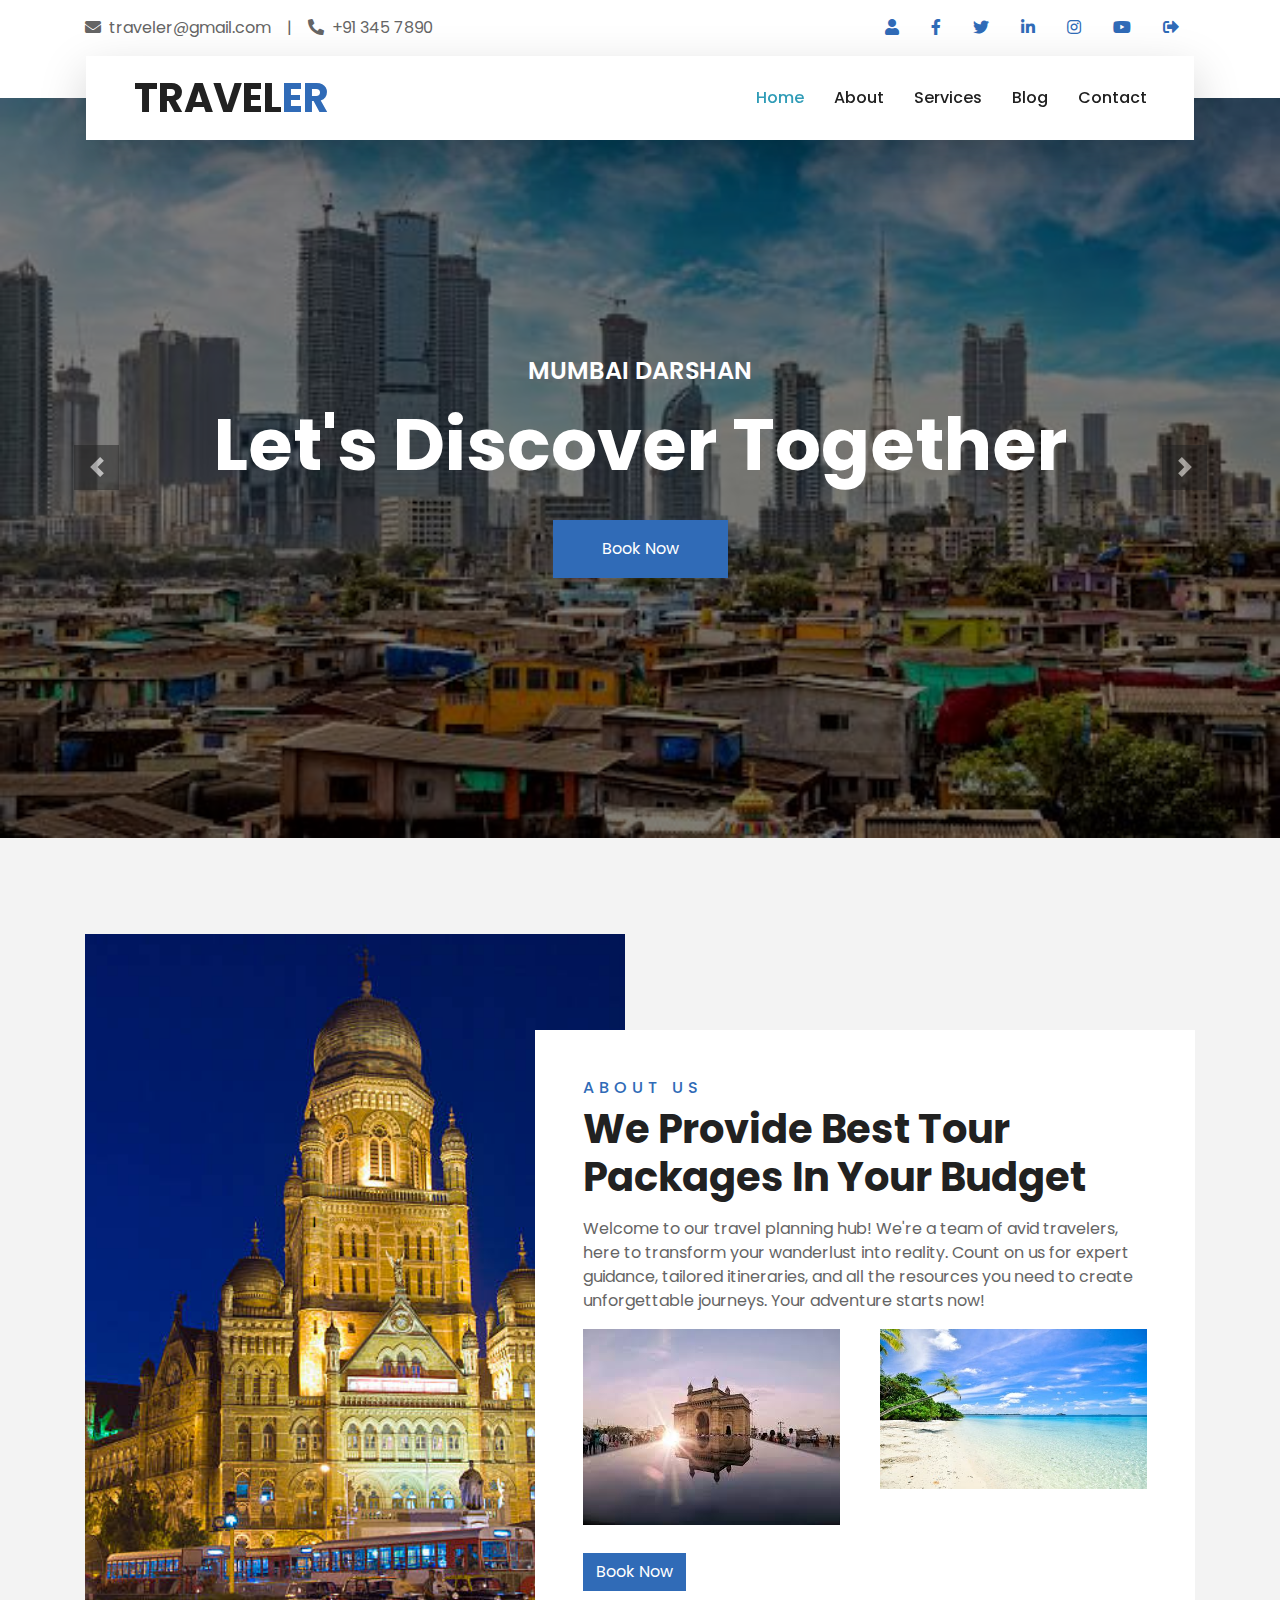
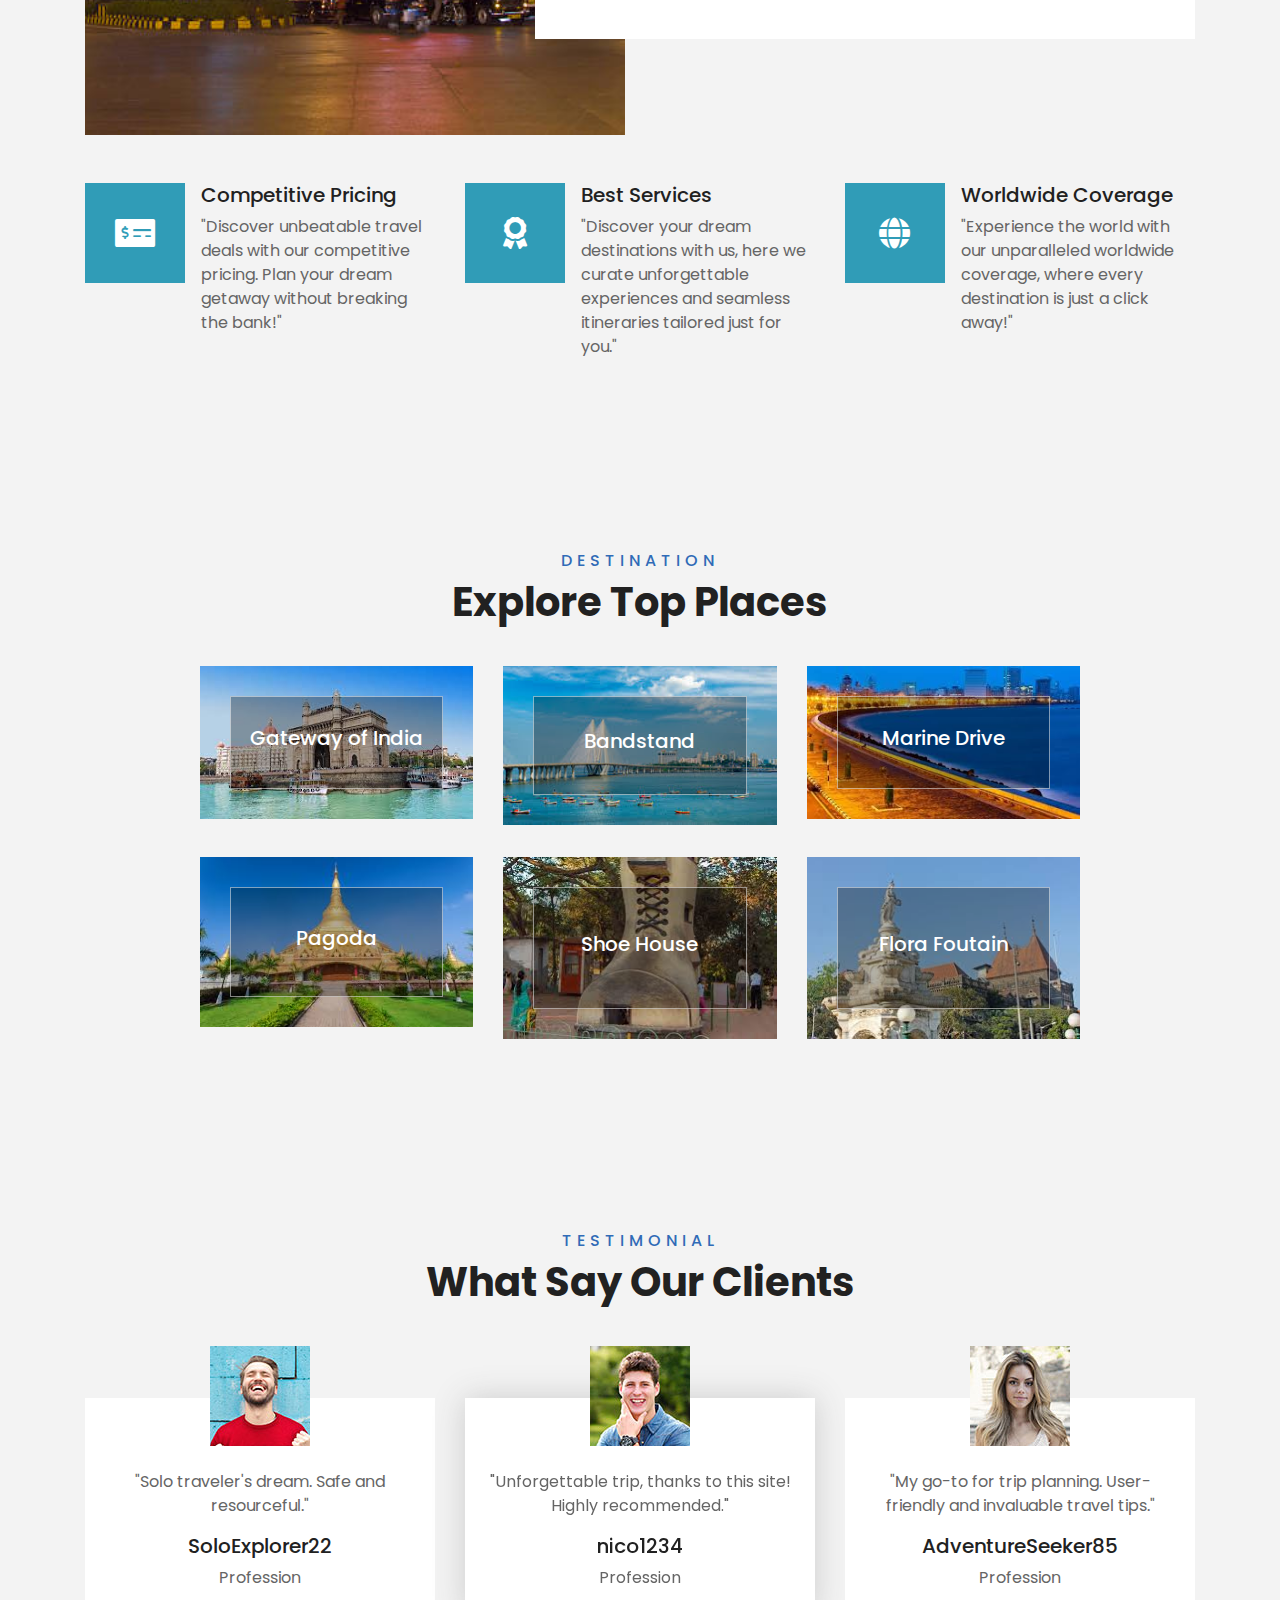
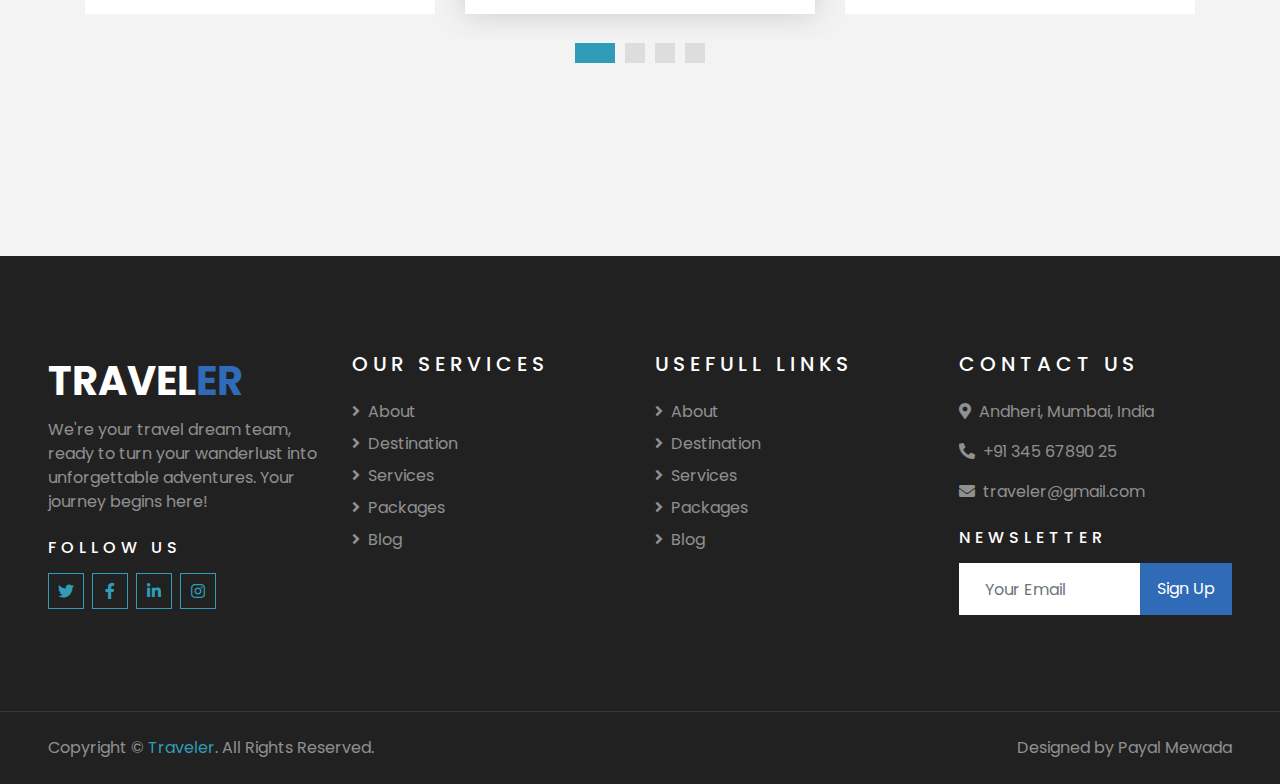
<file: Website/index.html>
<!DOCTYPE html>
<html lang="en">

<head>
    <meta charset="utf-8">
    <title>TRAVELER - Plan your Trips your way</title>
    <meta content="width=device-width, initial-scale=1.0" name="viewport">

    <!-- Favicon -->
    <link rel="shortcut icon" type="image/x-icon" href="LOGO.png">

    <!-- Google Web Fonts -->
    <link rel="preconnect" href="https://fonts.gstatic.com">
    <link href="https://fonts.googleapis.com/css2?family=Poppins:wght@400;500;600;700&display=swap" rel="stylesheet"> 

    <!-- Font Awesome -->
    <link href="https://cdnjs.cloudflare.com/ajax/libs/font-awesome/5.10.0/css/all.min.css" rel="stylesheet">

    <!-- Libraries Stylesheet -->
    <link href="lib/owlcarousel/assets/owl.carousel.min.css" rel="stylesheet">
    <link href="lib/tempusdominus/css/tempusdominus-bootstrap-4.min.css" rel="stylesheet" />

    <!-- Customized Bootstrap Stylesheet -->
    <link href="css/style.css" rel="stylesheet">

    <link rel="stylesheet" href="https://cdnjs.cloudflare.com/ajax/libs/font-awesome/5.15.3/css/all.min.css">

</head>

<body>
    <!-- Topbar Start -->
    <div class="container-fluid bg-light pt-3 d-none d-lg-block">
        <div class="container">
            <div class="row">
                <div class="col-lg-6 text-center text-lg-left mb-2 mb-lg-0">
                    <div class="d-inline-flex align-items-center">
                        <p><i class="fa fa-envelope mr-2"></i>traveler@gmail.com</p>
                        <p class="text-body px-3">|</p>
                        <p><i class="fa fa-phone-alt mr-2"></i>+91 345 7890</p>
                    </div>
                </div>
                <div class="col-lg-6 text-center text-lg-right">
                    <div class="d-inline-flex align-items-center">
                        </a>
                        <a class="text-primary px-3" href="login.php">
                            <i class="fa fa-user"></i>
                        </a>
                        <a class="text-primary px-3" href="">
                            <i class="fab fa-facebook-f"></i>
                        </a>
                        <a class="text-primary px-3" href="">
                            <i class="fab fa-twitter"></i>
                        </a>
                        <a class="text-primary px-3" href="">
                            <i class="fab fa-linkedin-in"></i>
                        </a>
                        <a class="text-primary px-3" href="">
                            <i class="fab fa-instagram"></i>
                        </a>
                        <a class="text-primary px-3" href="">
                            <i class="fab fa-youtube"></i>
                        </a>
                        <a class="text-primary px-3" href="login.php">
                            <i class="fas fa-sign-out-alt"></i>
                        </a>
                    </div>
                </div>
            </div>
        </div>
    </div>
    <!-- Topbar End -->


    <!-- Navbar Start -->
    <div class="container-fluid position-relative nav-bar p-0">
        <div class="container-lg position-relative p-0 px-lg-3" style="z-index: 9;">
            <nav class="navbar navbar-expand-lg bg-light navbar-light shadow-lg py-3 py-lg-0 pl-3 pl-lg-5">
                <a href="register.html" class="navbar-brand">
                    <h1 class="m-0 text-primary"><span class="text-dark">TRAVEL</span>ER</h1>
                </a>
                <button type="button" class="navbar-toggler" data-toggle="collapse" data-target="#navbarCollapse">
                    <span class="navbar-toggler-icon"></span>
                </button>
                <div class="collapse navbar-collapse justify-content-between px-3" id="navbarCollapse">
                    <div class="navbar-nav ml-auto py-0">
                        <a href="index.html" class="nav-item nav-link active">Home</a>
                        <a href="about.html" class="nav-item nav-link">About</a>
                        <a href="service.html" class="nav-item nav-link">Services</a>
                        <div class="nav-item dropdown">
                            <a href="blog.html" class="nav-item nav-link" >Blog</a>
                        </div>
                        <a href="contact.html" class="nav-item nav-link">Contact</a>
                    </div>
                </div>
            </nav>
        </div>
    </div>
    <!-- Navbar End -->


    <!-- Carousel Start -->
    <div class="container-fluid p-0">
        <div id="header-carousel" class="carousel slide" data-ride="carousel">
            <div class="carousel-inner">
                <div class="carousel-item active">
                    <img class="w-100" src="img/mum.jpg" alt="Image">
                    <div class="carousel-caption d-flex flex-column align-items-center justify-content-center">
                        <div class="p-3" style="max-width: 900px;">
                            <h4 class="text-white text-uppercase mb-md-3">Mumbai Darshan</h4>
                            <h1 class="display-3 text-white mb-md-4">Let's Discover Together</h1>
                            <a href="payment.html" class="btn btn-primary py-md-3 px-md-5 mt-2">Book Now</a>
                        </div>
                    </div>
                </div>
                <div class="carousel-item">
                    <img class="w-100" src="img/mum2.jpg" alt="Image">
                    <div class="carousel-caption d-flex flex-column align-items-center justify-content-center">
                        <div class="p-3" style="max-width: 900px;">
                            <h4 class="text-white text-uppercase mb-md-3">Mumbai Darshan</h4>
                            <h1 class="display-3 text-white mb-md-4">Discover Amazing Places With Us</h1>
                            <a href="payment.html" class="btn btn-primary py-md-3 px-md-5 mt-2">Book Now</a>
                        </div>
                    </div>
                </div>
            </div>
            <a class="carousel-control-prev" href="#header-carousel" data-slide="prev">
                <div class="btn btn-dark" style="width: 45px; height: 45px;">
                    <span class="carousel-control-prev-icon mb-n2"></span>
                </div>
            </a>
            <a class="carousel-control-next" href="#header-carousel" data-slide="next">
                <div class="btn btn-dark" style="width: 45px; height: 45px;">
                    <span class="carousel-control-next-icon mb-n2"></span>
                </div>
            </a>
        </div>
    </div>
    <!-- Carousel End -->

    <!-- About Start -->
    <div class="container-fluid py-5">
        <div class="container pt-5">
            <div class="row">
                <div class="col-lg-6" style="min-height: 500px;">
                    <div class="position-relative h-100">
                        <img class="position-absolute w-100 h-100" src="img/about.jpg" style="object-fit: cover;">
                    </div>
                </div>
                <div class="col-lg-6 pt-5 pb-lg-5">
                    <div class="about-text bg-white p-4 p-lg-5 my-lg-5">
                        <h6 class="text-primary text-uppercase" style="letter-spacing: 5px;">About Us</h6>
                        <h1 class="mb-3">We Provide Best Tour Packages In Your Budget</h1>
                        <p>Welcome to our travel planning hub! We're a team of avid travelers, here to transform your wanderlust into reality. Count on us for expert guidance, tailored itineraries, and all the resources you need to create unforgettable journeys. Your adventure starts now!</p>
                        <div class="row mb-4">
                            <div class="col-6">
                                <img class="img-fluid" src="img/about-1.jpg" alt="">
                            </div>
                            <div class="col-6">
                                <img class="img-fluid" src="img/about-2.jpg" alt="">
                            </div>
                        </div>
                        <a href="" class="btn btn-primary mt-1">Book Now</a>
                    </div>
                </div>
            </div>
        </div>
    </div>
    <!-- About End -->


    <!-- Feature Start -->
    <div class="container-fluid pb-5">
        <div class="container pb-5">
            <div class="row">
                <div class="col-md-4">
                    <div class="d-flex mb-4 mb-lg-0">
                        <div class="d-flex flex-shrink-0 align-items-center justify-content-center bg-primary mr-3" style="height: 100px; width: 100px;">
                            <i class="fa fa-2x fa-money-check-alt text-white"></i>
                        </div>
                        <div class="d-flex flex-column">
                            <h5 class="">Competitive Pricing</h5>
                            <p class="m-0">"Discover unbeatable travel deals with our competitive pricing. Plan your dream getaway without breaking the bank!"</p>
                        </div>
                    </div>
                </div>
                <div class="col-md-4">
                    <div class="d-flex mb-4 mb-lg-0">
                        <div class="d-flex flex-shrink-0 align-items-center justify-content-center bg-primary mr-3" style="height: 100px; width: 100px;">
                            <i class="fa fa-2x fa-award text-white"></i>
                        </div>
                        <div class="d-flex flex-column">
                            <h5 class="">Best Services</h5>
                            <p class="m-0">"Discover your dream destinations with us, here we curate unforgettable experiences and seamless itineraries tailored just for you."</p>
                        </div>
                    </div>
                </div>
                <div class="col-md-4">
                    <div class="d-flex mb-4 mb-lg-0">
                        <div class="d-flex flex-shrink-0 align-items-center justify-content-center bg-primary mr-3" style="height: 100px; width: 100px;">
                            <i class="fa fa-2x fa-globe text-white"></i>
                        </div>
                        <div class="d-flex flex-column">
                            <h5 class="">Worldwide Coverage</h5>
                            <p class="m-0">"Experience the world with our unparalleled worldwide coverage, where every destination is just a click away!"</p>
                        </div>
                    </div>
                </div>
            </div>
        </div>
    </div>
    <!-- Feature End -->


    <!-- Destination Start -->
    <div class="container-fluid py-5">
        <div class="container pt-5 pb-3">
            <div class="text-center mb-3 pb-3">
                <h6 class="text-primary text-uppercase" style="letter-spacing: 5px;">Destination</h6>
                <h1>Explore Top Places</h1>
            </div>
            <div class="row1">
                <div class="col-lg-4 col-md-6 mb-4">
                    <div class="destination-item position-relative overflow-hidden mb-2">
                        <img class="img-fluid" src="img/destination-1.jpg" alt="">
                        <a class="destination-overlay text-white text-decoration-none" href="">
                            <h5 class="text-white">Gateway of India</h5>
                        </a>
                    </div>
                </div>
                <div class="col-lg-4 col-md-6 mb-4">
                    <div class="destination-item position-relative overflow-hidden mb-2">
                        <img class="img-fluid" src="img/destination-2.jpg" alt="">
                        <a class="destination-overlay text-white text-decoration-none" href="">
                            <h5 class="text-white">Bandstand</h5>
                          
                        </a>
                    </div>
                </div>
                <div class="col-lg-4 col-md-6 mb-4">
                    <div class="destination-item position-relative overflow-hidden mb-2">
                        <img class="img-fluid" src="img/destination-3.jpg" alt="">
                        <a class="destination-overlay text-white text-decoration-none" href="">
                            <h5 class="text-white">Marine Drive</h5>
                         
                        </a>
                    </div>
                </div>
                <div class="col-lg-4 col-md-6 mb-4">
                    <div class="destination-item position-relative overflow-hidden mb-2">
                        <img class="img-fluid" src="img/destination-4.jpg" alt="">
                        <a class="destination-overlay text-white text-decoration-none" href="">
                            <h5 class="text-white">Pagoda</h5>
                           
                        </a>
                    </div>
                </div>
                <div class="col-lg-4 col-md-6 mb-4">
                    <div class="destination-item position-relative overflow-hidden mb-2">
                        <img class="img-fluid" src="img/destination-5.jpg" alt="">
                        <a class="destination-overlay text-white text-decoration-none" href="">
                            <h5 class="text-white">Shoe House</h5>
                            
                        </a>
                    </div>
                </div>
                <div class="col-lg-4 col-md-6 mb-4">
                    <div class="destination-item position-relative overflow-hidden mb-2">
                        <img class="img-fluid" src="img/destination-6.jpg" alt="">
                        <a class="destination-overlay text-white text-decoration-none" href="">
                            <h5 class="text-white">Flora Foutain</h5>
                            
                        </a>
                    </div>
                </div>
            </div>
        </div>
    </div>
    <!-- Destination Start -->

    <!-- Testimonial Start -->
    <div class="container-fluid py-5">
        <div class="container py-5">
            <div class="text-center mb-3 pb-3">
                <h6 class="text-primary text-uppercase" style="letter-spacing: 5px;">Testimonial</h6>
                <h1>What Say Our Clients</h1>
            </div>
            <div class="owl-carousel testimonial-carousel">
                <div class="text-center pb-4">
                    <img class="img-fluid mx-auto" src="img/testimonial-1.jpg" style="width: 100px; height: 100px;" >
                    <div class="testimonial-text bg-white p-4 mt-n5">
                        <p class="mt-5">"Unforgettable trip, thanks to this site! Highly recommended."
                        </p>
                        <h5 class="text-truncate">nico1234</h5>
                        <span>Profession</span>
                    </div>
                </div>
                <div class="text-center">
                    <img class="img-fluid mx-auto" src="img/testimonial-2.jpg" style="width: 100px; height: 100px;" >
                    <div class="testimonial-text bg-white p-4 mt-n5">
                        <p class="mt-5">"My go-to for trip planning. User-friendly and invaluable travel tips."
                        </p>
                        <h5 class="text-truncate">AdventureSeeker85</h5>
                        <span>Profession</span>
                    </div>
                </div>
                <div class="text-center">
                    <img class="img-fluid mx-auto" src="img/testimonial-3.jpg" style="width: 100px; height: 100px;" >
                    <div class="testimonial-text bg-white p-4 mt-n5">
                        <p class="mt-5">"Honeymoon made magical by this platform."
                        </p>
                        <h5 class="text-truncate">NormanArthur34</h5>
                        <span>Profession</span>
                    </div>
                </div>
                <div class="text-center">
                    <img class="img-fluid mx-auto" src="img/testimonial-4.jpg" style="width: 100px; height: 100px;" >
                    <div class="testimonial-text bg-white p-4 mt-n5">
                        <p class="mt-5">"Solo traveler's dream. Safe and resourceful."
                        </p>
                        <h5 class="text-truncate">SoloExplorer22</h5>
                        <span>Profession</span>
                    </div>
                </div>
            </div>
        </div>
    </div>
    <!-- Testimonial End -->


   


    <!-- Footer Start -->
    <div class="container-fluid bg-dark text-white-50 py-5 px-sm-3 px-lg-5" style="margin-top: 90px;">
        <div class="row pt-5">
            <div class="col-lg-3 col-md-6 mb-5">
                <a href="" class="navbar-brand">
                    <h1 class="text-primary"><span class="text-white">TRAVEL</span>ER</h1>
                </a>
                <p>We're your travel dream team, ready to turn your wanderlust into unforgettable adventures. Your journey begins here!</p>
                <h6 class="text-white text-uppercase mt-4 mb-3" style="letter-spacing: 5px;">Follow Us</h6>
                <div class="d-flex justify-content-start">
                    <a class="btn btn-outline-primary btn-square mr-2" href="#"><i class="fab fa-twitter"></i></a>
                    <a class="btn btn-outline-primary btn-square mr-2" href="#"><i class="fab fa-facebook-f"></i></a>
                    <a class="btn btn-outline-primary btn-square mr-2" href="#"><i class="fab fa-linkedin-in"></i></a>
                    <a class="btn btn-outline-primary btn-square" href="#"><i class="fab fa-instagram"></i></a>
                </div>
            </div>
            <div class="col-lg-3 col-md-6 mb-5">
                <h5 class="text-white text-uppercase mb-4" style="letter-spacing: 5px;">Our Services</h5>
                <div class="d-flex flex-column justify-content-start">
                    <a class="text-white-50 mb-2" href="about.html"><i class="fa fa-angle-right mr-2"></i>About</a>
                    <a class="text-white-50 mb-2" href="destination.html"><i class="fa fa-angle-right mr-2"></i>Destination</a>
                    <a class="text-white-50 mb-2" href="service.html"><i class="fa fa-angle-right mr-2"></i>Services</a>
                    <a class="text-white-50 mb-2" href="package.html"><i class="fa fa-angle-right mr-2"></i>Packages</a>
                    <a class="text-white-50" href="blog.html"><i class="fa fa-angle-right mr-2"></i>Blog</a>
                </div>
            </div>
            <div class="col-lg-3 col-md-6 mb-5">
                <h5 class="text-white text-uppercase mb-4" style="letter-spacing: 5px;">Usefull Links</h5>
                <div class="d-flex flex-column justify-content-start">
                    <a class="text-white-50 mb-2" href="about.html"><i class="fa fa-angle-right mr-2"></i>About</a>
                    <a class="text-white-50 mb-2" href="destination.html"><i class="fa fa-angle-right mr-2"></i>Destination</a>
                    <a class="text-white-50 mb-2" href="service.html"><i class="fa fa-angle-right mr-2"></i>Services</a>
                    <a class="text-white-50 mb-2" href="package.html"><i class="fa fa-angle-right mr-2"></i>Packages</a>
                    <a class="text-white-50" href="blog.html"><i class="fa fa-angle-right mr-2"></i>Blog</a>
                </div>
            </div>
            <div class="col-lg-3 col-md-6 mb-5">
                <h5 class="text-white text-uppercase mb-4" style="letter-spacing: 5px;">Contact Us</h5>
                <p><i class="fa fa-map-marker-alt mr-2"></i>Andheri, Mumbai, India</p>
                <p><i class="fa fa-phone-alt mr-2"></i>+91 345 67890 25</p>
                <p><i class="fa fa-envelope mr-2"></i>traveler@gmail.com</p>
                <h6 class="text-white text-uppercase mt-4 mb-3" style="letter-spacing: 5px;">Newsletter</h6>
                <div class="w-100">
                    <div class="input-group">
                        <input type="text" class="form-control border-light" style="padding: 25px;" placeholder="Your Email">
                        <div class="input-group-append">
                            <button class="btn btn-primary px-3">Sign Up</button>
                        </div>
                    </div>
                </div>
            </div>
        </div>
    </div>
    <div class="container-fluid bg-dark text-white border-top py-4 px-sm-3 px-md-5" style="border-color: rgba(256, 256, 256, .1) !important;">
        <div class="row">
            <div class="col-lg-6 text-center text-md-left mb-3 mb-md-0">
                <p class="m-0 text-white-50">Copyright &copy; <a href="#">Traveler</a>. All Rights Reserved.</a>
                </p>
            </div>
            <div class="col-lg-6 text-center text-md-right">
                <p class="m-0 text-white-50">Designed by Payal Mewada
                </p>
            </div>
        </div>
    </div>
    <!-- Footer End -->


    <!-- Back to Top -->
    <a href="#" class="btn btn-lg btn-primary btn-lg-square back-to-top"><i class="fa fa-angle-double-up"></i></a>


    <!-- JavaScript Libraries -->
    <script src="https://code.jquery.com/jquery-3.4.1.min.js"></script>
    <script src="https://stackpath.bootstrapcdn.com/bootstrap/4.4.1/js/bootstrap.bundle.min.js"></script>
    <script src="lib/easing/easing.min.js"></script>
    <script src="lib/owlcarousel/owl.carousel.min.js"></script>
    <script src="lib/tempusdominus/js/moment.min.js"></script>
    <script src="lib/tempusdominus/js/moment-timezone.min.js"></script>
    <script src="lib/tempusdominus/js/tempusdominus-bootstrap-4.min.js"></script>

    <!-- Contact Javascript File -->
    <script src="mail/jqBootstrapValidation.min.js"></script>
    <script src="mail/contact.js"></script>

    <!-- Template Javascript -->
    <script src="js/main.js"></script>
</body>

</html>
</file>
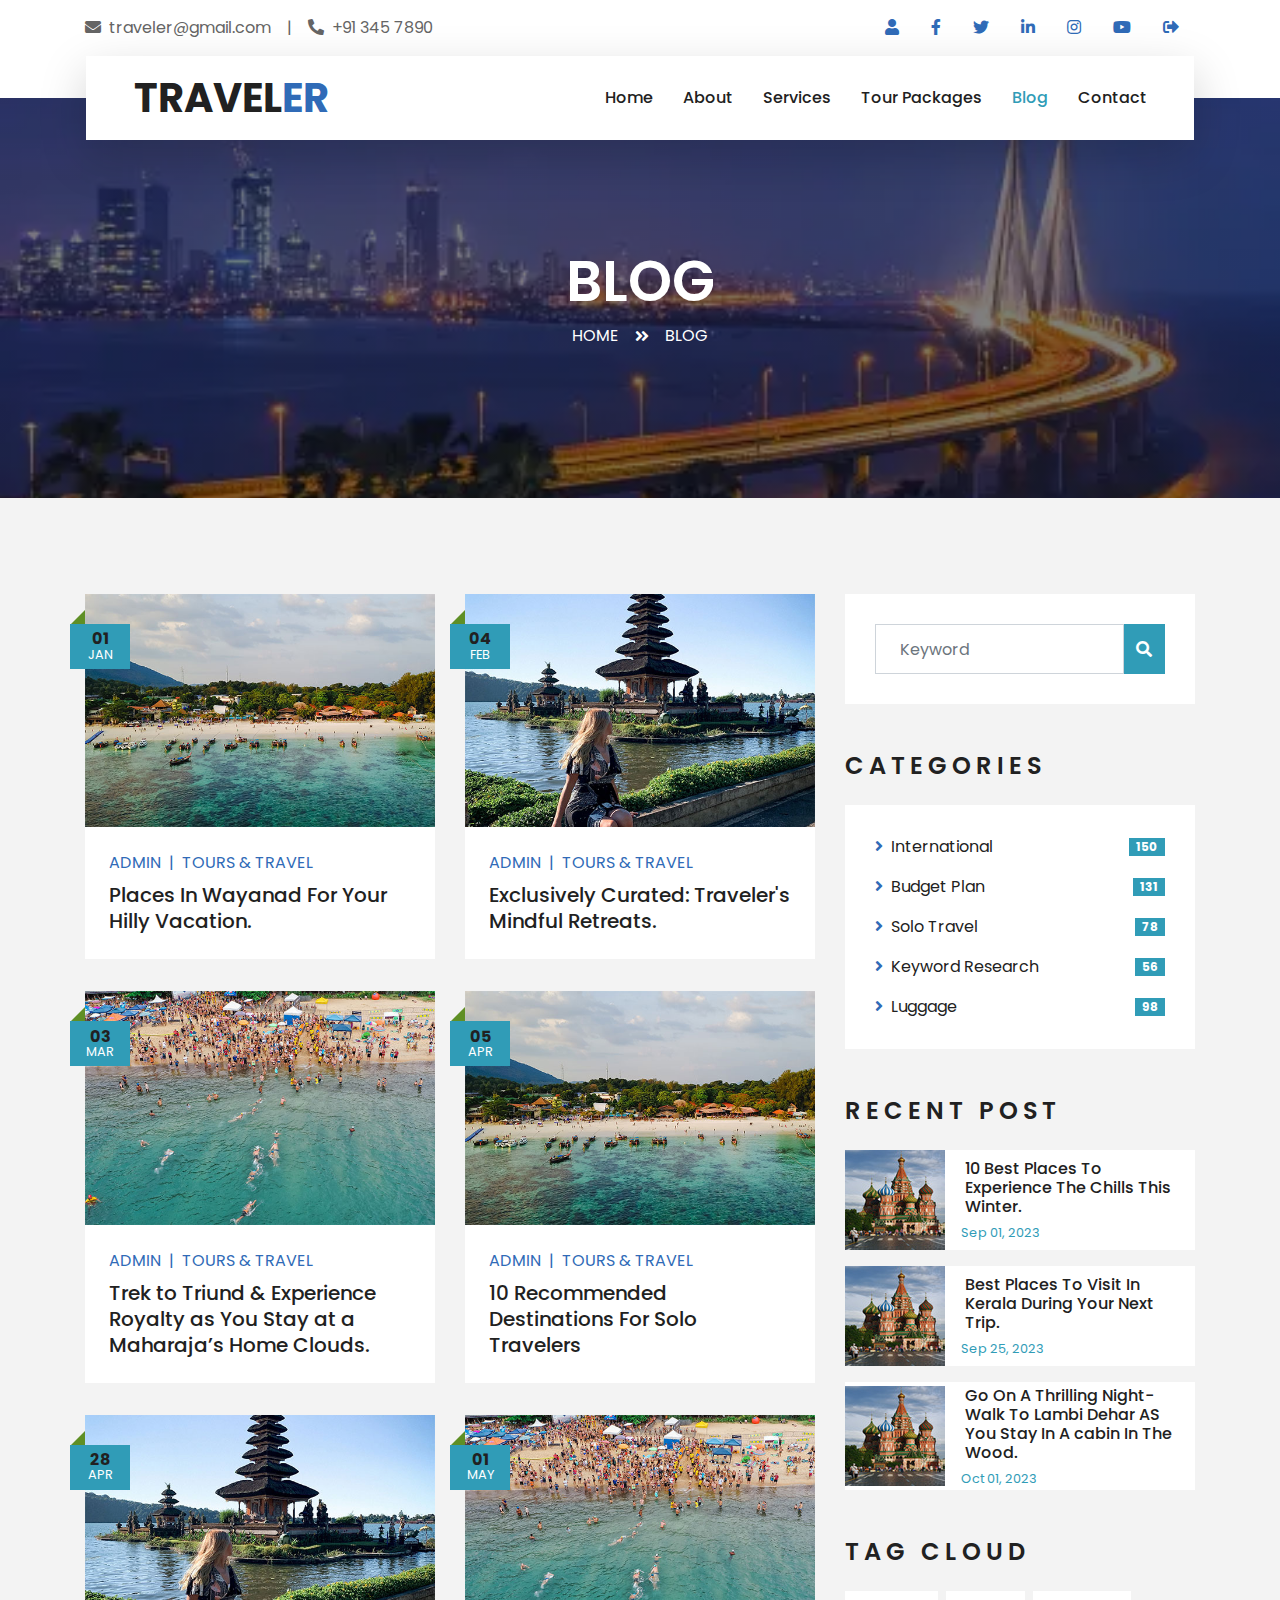
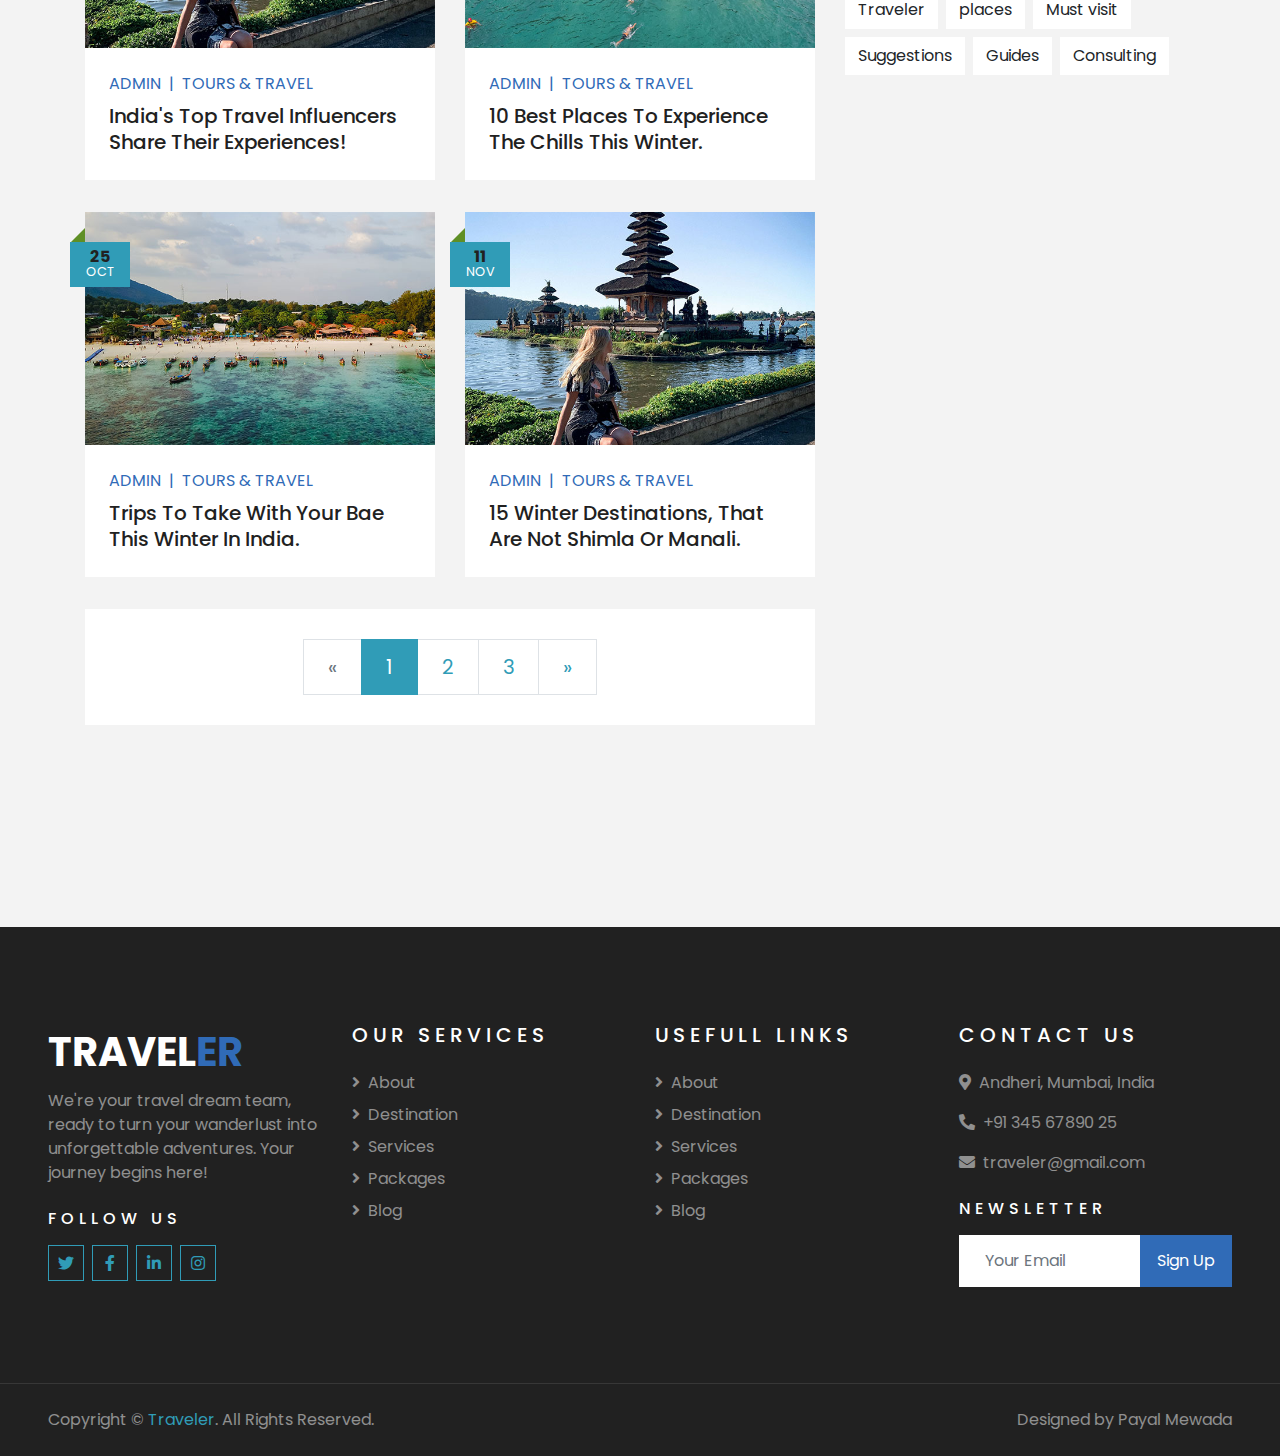
<file: Website/blog.html>
<!DOCTYPE html>
<html lang="en">

<head>
    <meta charset="utf-8">
    <title>TRAVELER - Plan your Trips your way</title>
    <meta content="width=device-width, initial-scale=1.0" name="viewport">

    <!-- Favicon -->
    <link rel="shortcut icon" type="image/x-icon" href="LOGO.png">

    <!-- Google Web Fonts -->
    <link rel="preconnect" href="https://fonts.gstatic.com">
    <link href="https://fonts.googleapis.com/css2?family=Poppins:wght@400;500;600;700&display=swap" rel="stylesheet"> 

    <!-- Font Awesome -->
    <link href="https://cdnjs.cloudflare.com/ajax/libs/font-awesome/5.10.0/css/all.min.css" rel="stylesheet">

    <!-- Libraries Stylesheet -->
    <link href="lib/owlcarousel/assets/owl.carousel.min.css" rel="stylesheet">
    <link href="lib/tempusdominus/css/tempusdominus-bootstrap-4.min.css" rel="stylesheet" />

    <!-- Customized Bootstrap Stylesheet -->
    <link href="css/style.css" rel="stylesheet">
</head>

<body>
    <!-- Topbar Start -->
    <div class="container-fluid bg-light pt-3 d-none d-lg-block">
        <div class="container">
            <div class="row">
                <div class="col-lg-6 text-center text-lg-left mb-2 mb-lg-0">
                    <div class="d-inline-flex align-items-center">
                        <p><i class="fa fa-envelope mr-2"></i>traveler@gmail.com</p>
                        <p class="text-body px-3">|</p>
                        <p><i class="fa fa-phone-alt mr-2"></i>+91 345 7890</p>
                    </div>
                </div>
                <div class="col-lg-6 text-center text-lg-right">
                    <div class="d-inline-flex align-items-center">
                        </a>
                        <a class="text-primary px-3" href="login.php">
                            <i class="fa fa-user"></i>
                        </a>
                        <a class="text-primary px-3" href="">
                            <i class="fab fa-facebook-f"></i>
                        </a>
                        <a class="text-primary px-3" href="">
                            <i class="fab fa-twitter"></i>
                        </a>
                        <a class="text-primary px-3" href="">
                            <i class="fab fa-linkedin-in"></i>
                        </a>
                        <a class="text-primary px-3" href="">
                            <i class="fab fa-instagram"></i>
                        </a>
                        <a class="text-primary px-3" href="">
                            <i class="fab fa-youtube"></i>
                        </a>
                        <a class="text-primary px-3" href="login.php">
                            <i class="fas fa-sign-out-alt"></i>
                        </a>
                    </div>
                </div>
            </div>
        </div>
    </div>
    <!-- Topbar End -->


    <!-- Navbar Start -->
    <div class="container-fluid position-relative nav-bar p-0">
        <div class="container-lg position-relative p-0 px-lg-3" style="z-index: 9;">
            <nav class="navbar navbar-expand-lg bg-light navbar-light shadow-lg py-3 py-lg-0 pl-3 pl-lg-5">
                <a href="register.html" class="navbar-brand">
                    <h1 class="m-0 text-primary"><span class="text-dark">TRAVEL</span>ER</h1>
                </a>
                <button type="button" class="navbar-toggler" data-toggle="collapse" data-target="#navbarCollapse">
                    <span class="navbar-toggler-icon"></span>
                </button>
                <div class="collapse navbar-collapse justify-content-between px-3" id="navbarCollapse">
                    <div class="navbar-nav ml-auto py-0">
                        <a href="index.html" class="nav-item nav-link">Home</a>
                        <a href="about.html" class="nav-item nav-link">About</a>
                        <a href="service.html" class="nav-item nav-link">Services</a>
                        <a href="package.html" class="nav-item nav-link">Tour Packages</a>
                        <div class="nav-item dropdown">
                            <a href="blog.html" class="nav-item nav-link active" >Blog</a>
                        </div>
                        <a href="contact.html" class="nav-item nav-link">Contact</a>
                    </div>
                </div>
            </nav>
        </div>
    </div>
    <!-- Navbar End -->


    <!-- Header Start -->
    <div class="container-fluid page-header">
        <div class="container">
            <div class="d-flex flex-column align-items-center justify-content-center" style="min-height: 400px">
                <h3 class="display-4 text-white text-uppercase">Blog</h3>
                <div class="d-inline-flex text-white">
                    <p class="m-0 text-uppercase"><a class="text-white" href="">Home</a></p>
                    <i class="fa fa-angle-double-right pt-1 px-3"></i>
                    <p class="m-0 text-uppercase">Blog</p>
                </div>
            </div>
        </div>
    </div>
    <!-- Header End -->
    
    <!-- Blog Start -->
    <div class="container-fluid py-5">
        <div class="container py-5">
            <div class="row">
                <div class="col-lg-8">
                    <div class="row pb-3">
                        <div class="col-md-6 mb-4 pb-2">
                            <div class="blog-item">
                                <div class="position-relative">
                                    <img class="img-fluid w-100" src="img/blog-1.jpg" alt="">
                                    <div class="blog-date">
                                        <h6 class="font-weight-bold mb-n1">01</h6>
                                        <small class="text-white text-uppercase">Jan</small>
                                    </div>
                                </div>
                                <div class="bg-white p-4">
                                    <div class="d-flex mb-2">
                                        <a class="text-primary text-uppercase text-decoration-none" href="">Admin</a>
                                        <span class="text-primary px-2">|</span>
                                        <a class="text-primary text-uppercase text-decoration-none" href="">Tours & Travel</a>
                                    </div>
                                    <a class="h5 m-0 text-decoration-none" href="">Places In Wayanad For Your Hilly Vacation.</a>
                                </div>
                            </div>
                        </div>
                        <div class="col-md-6 mb-4 pb-2">
                            <div class="blog-item">
                                <div class="position-relative">
                                    <img class="img-fluid w-100" src="img/blog-2.jpg" alt="">
                                    <div class="blog-date">
                                        <h6 class="font-weight-bold mb-n1">04</h6>
                                        <small class="text-white text-uppercase">Feb</small>
                                    </div>
                                </div>
                                <div class="bg-white p-4">
                                    <div class="d-flex mb-2">
                                        <a class="text-primary text-uppercase text-decoration-none" href="">Admin</a>
                                        <span class="text-primary px-2">|</span>
                                        <a class="text-primary text-uppercase text-decoration-none" href="">Tours & Travel</a>
                                    </div>
                                    <a class="h5 m-0 text-decoration-none" href="">Exclusively Curated: Traveler's Mindful Retreats.</a>
                                </div>
                            </div>
                        </div>
                        <div class="col-md-6 mb-4 pb-2">
                            <div class="blog-item">
                                <div class="position-relative">
                                    <img class="img-fluid w-100" src="img/blog-3.jpg" alt="">
                                    <div class="blog-date">
                                        <h6 class="font-weight-bold mb-n1">03</h6>
                                        <small class="text-white text-uppercase">Mar</small>
                                    </div>
                                </div>
                                <div class="bg-white p-4">
                                    <div class="d-flex mb-2">
                                        <a class="text-primary text-uppercase text-decoration-none" href="">Admin</a>
                                        <span class="text-primary px-2">|</span>
                                        <a class="text-primary text-uppercase text-decoration-none" href="">Tours & Travel</a>
                                    </div>
                                    <a class="h5 m-0 text-decoration-none" href="">  Trek to Triund & Experience Royalty as You Stay at a Maharaja’s
                                        Home Clouds.</a>
                                </div>
                            </div>
                        </div>
                        <div class="col-md-6 mb-4 pb-2">
                            <div class="blog-item">
                                <div class="position-relative">
                                    <img class="img-fluid w-100" src="img/blog-1.jpg" alt="">
                                    <div class="blog-date">
                                        <h6 class="font-weight-bold mb-n1">05</h6>
                                        <small class="text-white text-uppercase">Apr</small>
                                    </div>
                                </div>
                                <div class="bg-white p-4">
                                    <div class="d-flex mb-2">
                                        <a class="text-primary text-uppercase text-decoration-none" href="">Admin</a>
                                        <span class="text-primary px-2">|</span>
                                        <a class="text-primary text-uppercase text-decoration-none" href="">Tours & Travel</a>
                                    </div>
                                    <a class="h5 m-0 text-decoration-none" href="">10 Recommended Destinations For Solo Travelers</a>
                                </div>
                            </div>
                        </div>
                        <div class="col-md-6 mb-4 pb-2">
                            <div class="blog-item">
                                <div class="position-relative">
                                    <img class="img-fluid w-100" src="img/blog-2.jpg" alt="">
                                    <div class="blog-date">
                                        <h6 class="font-weight-bold mb-n1">28</h6>
                                        <small class="text-white text-uppercase">Apr</small>
                                    </div>
                                </div>
                                <div class="bg-white p-4">
                                    <div class="d-flex mb-2">
                                        <a class="text-primary text-uppercase text-decoration-none" href="">Admin</a>
                                        <span class="text-primary px-2">|</span>
                                        <a class="text-primary text-uppercase text-decoration-none" href="">Tours & Travel</a>
                                    </div>
                                    <a class="h5 m-0 text-decoration-none" href="">  India's Top Travel Influencers Share Their Experiences!</a>
                                </div>
                            </div>
                        </div>
                        <div class="col-md-6 mb-4 pb-2">
                            <div class="blog-item">
                                <div class="position-relative">
                                    <img class="img-fluid w-100" src="img/blog-3.jpg" alt="">
                                    <div class="blog-date">
                                        <h6 class="font-weight-bold mb-n1">01</h6>
                                        <small class="text-white text-uppercase">May</small>
                                    </div>
                                </div>
                                <div class="bg-white p-4">
                                    <div class="d-flex mb-2">
                                        <a class="text-primary text-uppercase text-decoration-none" href="">Admin</a>
                                        <span class="text-primary px-2">|</span>
                                        <a class="text-primary text-uppercase text-decoration-none" href="">Tours & Travel</a>
                                    </div>
                                    <a class="h5 m-0 text-decoration-none" href="">10 Best Places To Experience The Chills This Winter.</a>
                                </div>
                            </div>
                        </div>
                        <div class="col-md-6 mb-4 pb-2">
                            <div class="blog-item">
                                <div class="position-relative">
                                    <img class="img-fluid w-100" src="img/blog-1.jpg" alt="">
                                    <div class="blog-date">
                                        <h6 class="font-weight-bold mb-n1">25</h6>
                                        <small class="text-white text-uppercase">Oct</small>
                                    </div>
                                </div>
                                <div class="bg-white p-4">
                                    <div class="d-flex mb-2">
                                        <a class="text-primary text-uppercase text-decoration-none" href="">Admin</a>
                                        <span class="text-primary px-2">|</span>
                                        <a class="text-primary text-uppercase text-decoration-none" href="">Tours & Travel</a>
                                    </div>
                                    <a class="h5 m-0 text-decoration-none" href="">Trips To Take With Your Bae This Winter In India.</a>
                                </div>
                            </div>
                        </div>
                        <div class="col-md-6 mb-4 pb-2">
                            <div class="blog-item">
                                <div class="position-relative">
                                    <img class="img-fluid w-100" src="img/blog-2.jpg" alt="">
                                    <div class="blog-date">
                                        <h6 class="font-weight-bold mb-n1">11</h6>
                                        <small class="text-white text-uppercase">Nov</small>
                                    </div>
                                </div>
                                <div class="bg-white p-4">
                                    <div class="d-flex mb-2">
                                        <a class="text-primary text-uppercase text-decoration-none" href="">Admin</a>
                                        <span class="text-primary px-2">|</span>
                                        <a class="text-primary text-uppercase text-decoration-none" href="">Tours & Travel</a>
                                    </div>
                                    <a class="h5 m-0 text-decoration-none" href="">15 Winter Destinations, That Are Not Shimla Or Manali.</a>
                                </div>
                            </div>
                        </div>
                        <div class="col-12">
                            <nav aria-label="Page navigation">
                                <ul class="pagination pagination-lg justify-content-center bg-white mb-0" style="padding: 30px;">
                                  <li class="page-item disabled">
                                    <a class="page-link" href="#" aria-label="Previous">
                                      <span aria-hidden="true">&laquo;</span>
                                      <span class="sr-only">Previous</span>
                                    </a>
                                  </li>
                                  <li class="page-item active"><a class="page-link" href="#">1</a></li>
                                  <li class="page-item"><a class="page-link" href="#">2</a></li>
                                  <li class="page-item"><a class="page-link" href="#">3</a></li>
                                  <li class="page-item">
                                    <a class="page-link" href="#" aria-label="Next">
                                      <span aria-hidden="true">&raquo;</span>
                                      <span class="sr-only">Next</span>
                                    </a>
                                  </li>
                                </ul>
                              </nav>
                        </div>
                    </div>
                </div>
    
                <div class="col-lg-4 mt-5 mt-lg-0">
             
    
                    <!-- Search Form -->
                    <div class="mb-5">
                        <div class="bg-white" style="padding: 30px;">
                            <div class="input-group">
                                <input type="text" class="form-control p-4" placeholder="Keyword">
                                <div class="input-group-append">
                                    <span class="input-group-text bg-primary border-primary text-white"><i
                                            class="fa fa-search"></i></span>
                                </div>
                            </div>
                        </div>
                    </div>

                    <!-- Category List -->
                    <div class="mb-5">
                        <h4 class="text-uppercase mb-4" style="letter-spacing: 5px;">Categories</h4>
                        <div class="bg-white" style="padding: 30px;">
                            <ul class="list-inline m-0">
                                <li class="mb-3 d-flex justify-content-between align-items-center">
                                    <a class="text-dark" href="#"><i class="fa fa-angle-right text-primary mr-2"></i>International</a>
                                    <span class="badge badge-primary badge-pill">150</span>
                                </li>
                                <li class="mb-3 d-flex justify-content-between align-items-center">
                                    <a class="text-dark" href="#"><i class="fa fa-angle-right text-primary mr-2"></i>Budget Plan
                                        </a>
                                    <span class="badge badge-primary badge-pill">131</span>
                                </li>
                                <li class="mb-3 d-flex justify-content-between align-items-center">
                                    <a class="text-dark" href="#"><i
                                            class="fa fa-angle-right text-primary mr-2"></i>Solo Travel</a>
                                    <span class="badge badge-primary badge-pill">78</span>
                                </li>
                                <li class="mb-3 d-flex justify-content-between align-items-center">
                                    <a class="text-dark" href="#"><i
                                            class="fa fa-angle-right text-primary mr-2"></i>Keyword Research</a>
                                    <span class="badge badge-primary badge-pill">56</span>
                                </li>
                                <li class="d-flex justify-content-between align-items-center">
                                    <a class="text-dark" href="#"><i
                                            class="fa fa-angle-right text-primary mr-2"></i>Luggage</a>
                                    <span class="badge badge-primary badge-pill">98</span>
                                </li>
                            </ul>
                        </div>
                    </div>
    
                    <!-- Recent Post -->
                    <div class="mb-5">
                        <h4 class="text-uppercase mb-4" style="letter-spacing: 5px;">Recent Post</h4>
                        <a class="d-flex align-items-center text-decoration-none bg-white mb-3" href="">
                            <img class="img-fluid" src="img/blog-100x100.jpg" alt="">
                            <div class="pl-3">
                                <h6 class="m-1">10 Best Places To Experience The Chills This Winter.</h6>
                                <small>Sep 01, 2023</small>
                            </div>
                        </a>
                        <a class="d-flex align-items-center text-decoration-none bg-white mb-3" href="">
                            <img class="img-fluid" src="img/blog-100x100.jpg" alt="">
                            <div class="pl-3">
                                <h6 class="m-1">Best Places To Visit In Kerala During Your Next Trip.</h6>
                                <small>Sep 25, 2023</small>
                            </div>
                        </a>
                        <a class="d-flex align-items-center text-decoration-none bg-white mb-3" href="">
                            <img class="img-fluid" src="img/blog-100x100.jpg" alt="">
                            <div class="pl-3">
                                <h6 class="m-1">Go On A Thrilling Night-Walk To Lambi Dehar AS You Stay In A
                                    cabin In The Wood.</h6>
                                <small>Oct 01, 2023</small>
                            </div>
                        </a>
                    </div>
    
                    <!-- Tag Cloud -->
                    <div class="mb-5">
                        <h4 class="text-uppercase mb-4" style="letter-spacing: 5px;">Tag Cloud</h4>
                        <div class="d-flex flex-wrap m-n1">
                            <a href="" class="btn btn-light m-1">Traveler</a>
                            <a href="" class="btn btn-light m-1">places</a>
                            <a href="" class="btn btn-light m-1">Must visit</a>
                            <a href="" class="btn btn-light m-1">Suggestions</a>
                            <a href="" class="btn btn-light m-1">Guides</a>
                            <a href="" class="btn btn-light m-1">Consulting</a>
                        </div>
                    </div>
                </div>
            </div>
        </div>
    </div>
    <!-- Blog End -->


    <!-- Footer Start -->
    <div class="container-fluid bg-dark text-white-50 py-5 px-sm-3 px-lg-5" style="margin-top: 90px;">
        <div class="row pt-5">
            <div class="col-lg-3 col-md-6 mb-5">
                <a href="" class="navbar-brand">
                    <h1 class="text-primary"><span class="text-white">TRAVEL</span>ER</h1>
                </a>
                <p>We're your travel dream team, ready to turn your wanderlust into unforgettable adventures. Your journey begins here!</p>
                <h6 class="text-white text-uppercase mt-4 mb-3" style="letter-spacing: 5px;">Follow Us</h6>
                <div class="d-flex justify-content-start">
                    <a class="btn btn-outline-primary btn-square mr-2" href="#"><i class="fab fa-twitter"></i></a>
                    <a class="btn btn-outline-primary btn-square mr-2" href="#"><i class="fab fa-facebook-f"></i></a>
                    <a class="btn btn-outline-primary btn-square mr-2" href="#"><i class="fab fa-linkedin-in"></i></a>
                    <a class="btn btn-outline-primary btn-square" href="#"><i class="fab fa-instagram"></i></a>
                </div>
            </div>
            <div class="col-lg-3 col-md-6 mb-5">
                <h5 class="text-white text-uppercase mb-4" style="letter-spacing: 5px;">Our Services</h5>
                <div class="d-flex flex-column justify-content-start">
                    <a class="text-white-50 mb-2" href="about.html"><i class="fa fa-angle-right mr-2"></i>About</a>
                    <a class="text-white-50 mb-2" href="destination.html"><i class="fa fa-angle-right mr-2"></i>Destination</a>
                    <a class="text-white-50 mb-2" href="service.html"><i class="fa fa-angle-right mr-2"></i>Services</a>
                    <a class="text-white-50 mb-2" href="package.html"><i class="fa fa-angle-right mr-2"></i>Packages</a>
                    <a class="text-white-50" href="blog.html"><i class="fa fa-angle-right mr-2"></i>Blog</a>
                </div>
            </div>
            <div class="col-lg-3 col-md-6 mb-5">
                <h5 class="text-white text-uppercase mb-4" style="letter-spacing: 5px;">Usefull Links</h5>
                <div class="d-flex flex-column justify-content-start">
                    <a class="text-white-50 mb-2" href="about.html"><i class="fa fa-angle-right mr-2"></i>About</a>
                    <a class="text-white-50 mb-2" href="destination.html"><i class="fa fa-angle-right mr-2"></i>Destination</a>
                    <a class="text-white-50 mb-2" href="service.html"><i class="fa fa-angle-right mr-2"></i>Services</a>
                    <a class="text-white-50 mb-2" href="package.html"><i class="fa fa-angle-right mr-2"></i>Packages</a>
                    <a class="text-white-50" href="blog.html"><i class="fa fa-angle-right mr-2"></i>Blog</a>
                </div>
            </div>
            <div class="col-lg-3 col-md-6 mb-5">
                <h5 class="text-white text-uppercase mb-4" style="letter-spacing: 5px;">Contact Us</h5>
                <p><i class="fa fa-map-marker-alt mr-2"></i>Andheri, Mumbai, India</p>
                <p><i class="fa fa-phone-alt mr-2"></i>+91 345 67890 25</p>
                <p><i class="fa fa-envelope mr-2"></i>traveler@gmail.com</p>
                <h6 class="text-white text-uppercase mt-4 mb-3" style="letter-spacing: 5px;">Newsletter</h6>
                <div class="w-100">
                    <div class="input-group">
                        <input type="text" class="form-control border-light" style="padding: 25px;" placeholder="Your Email">
                        <div class="input-group-append">
                            <button class="btn btn-primary px-3">Sign Up</button>
                        </div>
                    </div>
                </div>
            </div>
        </div>
    </div>
    <div class="container-fluid bg-dark text-white border-top py-4 px-sm-3 px-md-5" style="border-color: rgba(256, 256, 256, .1) !important;">
        <div class="row">
            <div class="col-lg-6 text-center text-md-left mb-3 mb-md-0">
                <p class="m-0 text-white-50">Copyright &copy; <a href="#">Traveler</a>. All Rights Reserved.</a>
                </p>
            </div>
            <div class="col-lg-6 text-center text-md-right">
                <p class="m-0 text-white-50">Designed by Payal Mewada
                </p>
            </div>
        </div>
    </div>
    <!-- Footer End -->


    <!-- Back to Top -->
    <a href="#" class="btn btn-lg btn-primary btn-lg-square back-to-top"><i class="fa fa-angle-double-up"></i></a>


    <!-- JavaScript Libraries -->
    <script src="https://code.jquery.com/jquery-3.4.1.min.js"></script>
    <script src="https://stackpath.bootstrapcdn.com/bootstrap/4.4.1/js/bootstrap.bundle.min.js"></script>
    <script src="lib/easing/easing.min.js"></script>
    <script src="lib/owlcarousel/owl.carousel.min.js"></script>
    <script src="lib/tempusdominus/js/moment.min.js"></script>
    <script src="lib/tempusdominus/js/moment-timezone.min.js"></script>
    <script src="lib/tempusdominus/js/tempusdominus-bootstrap-4.min.js"></script>

    <!-- Contact Javascript File -->
    <script src="mail/jqBootstrapValidation.min.js"></script>
    <script src="mail/contact.js"></script>

    <!-- Template Javascript -->
    <script src="js/main.js"></script>
</body>

</html>
</file>
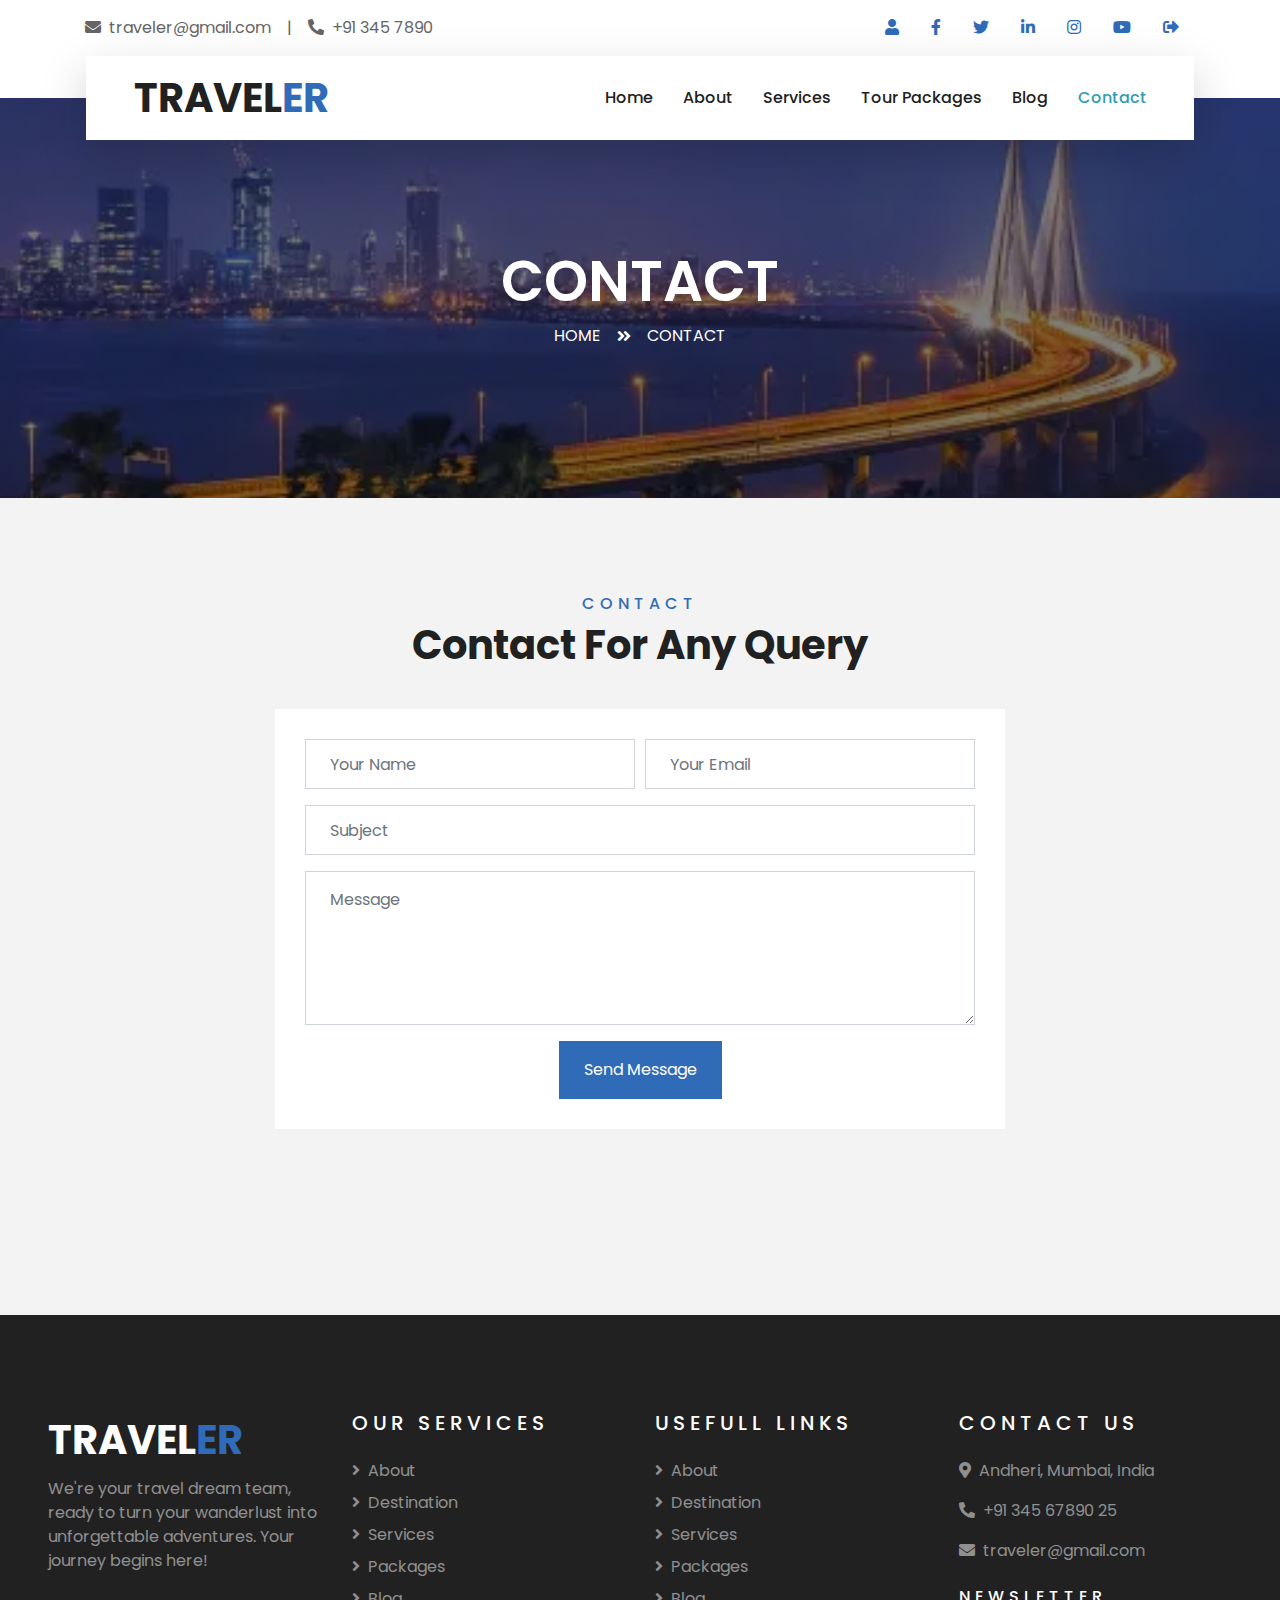
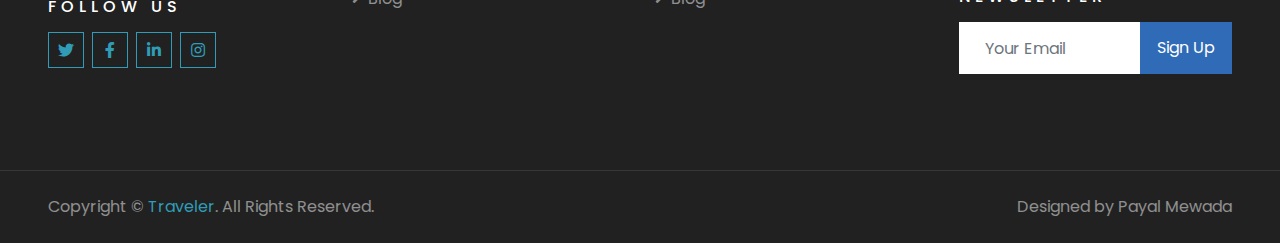
<file: Website/contact.html>
<!DOCTYPE html>
<html lang="en">

<head>
    <meta charset="utf-8">
    <title>TRAVELER - Plan your Trips your way</title>
    <meta content="width=device-width, initial-scale=1.0" name="viewport">

    <!-- Favicon -->
    <link rel="shortcut icon" type="image/x-icon" href="LOGO.png">

    <!-- Google Web Fonts -->
    <link rel="preconnect" href="https://fonts.gstatic.com">
    <link href="https://fonts.googleapis.com/css2?family=Poppins:wght@400;500;600;700&display=swap" rel="stylesheet"> 

    <!-- Font Awesome -->
    <link href="https://cdnjs.cloudflare.com/ajax/libs/font-awesome/5.10.0/css/all.min.css" rel="stylesheet">

    <!-- Libraries Stylesheet -->
    <link href="lib/owlcarousel/assets/owl.carousel.min.css" rel="stylesheet">
    <link href="lib/tempusdominus/css/tempusdominus-bootstrap-4.min.css" rel="stylesheet" />

    <!-- Customized Bootstrap Stylesheet -->
    <link href="css/style.css" rel="stylesheet">
</head>

<body>
    <!-- Topbar Start -->
    <div class="container-fluid bg-light pt-3 d-none d-lg-block">
        <div class="container">
            <div class="row">
                <div class="col-lg-6 text-center text-lg-left mb-2 mb-lg-0">
                    <div class="d-inline-flex align-items-center">
                        <p><i class="fa fa-envelope mr-2"></i>traveler@gmail.com</p>
                        <p class="text-body px-3">|</p>
                        <p><i class="fa fa-phone-alt mr-2"></i>+91 345 7890</p>
                    </div>
                </div>
                <div class="col-lg-6 text-center text-lg-right">
                    <div class="d-inline-flex align-items-center">
                        </a>
                        <a class="text-primary px-3" href="login.php">
                            <i class="fa fa-user"></i>
                        </a>
                        <a class="text-primary px-3" href="">
                            <i class="fab fa-facebook-f"></i>
                        </a>
                        <a class="text-primary px-3" href="">
                            <i class="fab fa-twitter"></i>
                        </a>
                        <a class="text-primary px-3" href="">
                            <i class="fab fa-linkedin-in"></i>
                        </a>
                        <a class="text-primary px-3" href="">
                            <i class="fab fa-instagram"></i>
                        </a>
                        <a class="text-primary px-3" href="">
                            <i class="fab fa-youtube"></i>
                        </a>
                        <a class="text-primary px-3" href="login.php">
                            <i class="fas fa-sign-out-alt"></i>
                        </a>
                    </div>
                </div>
            </div>
        </div>
    </div>
    <!-- Topbar End -->


    <!-- Navbar Start -->
    <div class="container-fluid position-relative nav-bar p-0">
        <div class="container-lg position-relative p-0 px-lg-3" style="z-index: 9;">
            <nav class="navbar navbar-expand-lg bg-light navbar-light shadow-lg py-3 py-lg-0 pl-3 pl-lg-5">
                <a href="register.html" class="navbar-brand">
                    <h1 class="m-0 text-primary"><span class="text-dark">TRAVEL</span>ER</h1>
                </a>
                <button type="button" class="navbar-toggler" data-toggle="collapse" data-target="#navbarCollapse">
                    <span class="navbar-toggler-icon"></span>
                </button>
                <div class="collapse navbar-collapse justify-content-between px-3" id="navbarCollapse">
                    <div class="navbar-nav ml-auto py-0">
                        <a href="index.html" class="nav-item nav-link">Home</a>
                        <a href="about.html" class="nav-item nav-link">About</a>
                        <a href="service.html" class="nav-item nav-link">Services</a>
                        <a href="package.html" class="nav-item nav-link">Tour Packages</a>
                        <div class="nav-item dropdown">
                            <a href="blog.html" class="nav-item nav-link" >Blog</a>
                        </div>
                        <a href="contact.html" class="nav-item nav-link active">Contact</a>
                    </div>
                </div>
            </nav>
        </div>
    </div>
    <!-- Navbar End -->


    <!-- Header Start -->
    <div class="container-fluid page-header">
        <div class="container">
            <div class="d-flex flex-column align-items-center justify-content-center" style="min-height: 400px">
                <h3 class="display-4 text-white text-uppercase">Contact</h3>
                <div class="d-inline-flex text-white">
                    <p class="m-0 text-uppercase"><a class="text-white" href="">Home</a></p>
                    <i class="fa fa-angle-double-right pt-1 px-3"></i>
                    <p class="m-0 text-uppercase">Contact</p>
                </div>
            </div>
        </div>
    </div>
    <!-- Header End -->


    <!-- Contact Start -->
    <div class="container-fluid py-5">
        <div class="container py-5">
            <div class="text-center mb-3 pb-3">
                <h6 class="text-primary text-uppercase" style="letter-spacing: 5px;">Contact</h6>
                <h1>Contact For Any Query</h1>
            </div>
            <div class="row justify-content-center">
                <div class="col-lg-8">
                    <div class="contact-form bg-white" style="padding: 30px;">
                        <div id="success"></div>
                        <form name="contact" id="contact-form" novalidate="novalidate" action=" " method="post">
                            <div class="form-row">
                                <div class="control-group col-sm-6">
                                    <input type="text" class="form-control p-4" id="name" name="name" placeholder="Your Name"
                                        required="required" data-validation-required-message="Please enter your name" />
                                    <p class="help-block text-danger"></p>
                                </div>
                                <div class="control-group col-sm-6">
                                    <input type="email" class="form-control p-4" id="email" name="email" placeholder="Your Email"
                                        required="required" data-validation-required-message="Please enter your email" />
                                    <p class="help-block text-danger"></p>
                                </div>
                            </div>
                            <div class="control-group">
                                <input type="text" class="form-control p-4" id="subject" name="subject" placeholder="Subject"
                                    required="required" data-validation-required-message="Please enter a subject" />
                                <p class="help-block text-danger"></p>
                            </div>
                            <div class="control-group">
                                <textarea class="form-control py-3 px-4" rows="5" id="message" name="message" placeholder="Message"
                                    required="required" data-validation-required-message="Please enter your message"></textarea>
                                <p class="help-block text-danger"></p>
                            </div>
                            <div class="text-center">
                                <button class="btn btn-primary py-3 px-4" type="submit" id="sendMessageButton">Send Message</button>
                            </div>
                        </form>                        
                    </div>
                </div>
            </div>
        </div>
    </div>
    <!-- Contact End -->


    <!-- Footer Start -->
    <div class="container-fluid bg-dark text-white-50 py-5 px-sm-3 px-lg-5" style="margin-top: 90px;">
        <div class="row pt-5">
            <div class="col-lg-3 col-md-6 mb-5">
                <a href="" class="navbar-brand">
                    <h1 class="text-primary"><span class="text-white">TRAVEL</span>ER</h1>
                </a>
                <p>We're your travel dream team, ready to turn your wanderlust into unforgettable adventures. Your journey begins here!</p>
                <h6 class="text-white text-uppercase mt-4 mb-3" style="letter-spacing: 5px;">Follow Us</h6>
                <div class="d-flex justify-content-start">
                    <a class="btn btn-outline-primary btn-square mr-2" href="#"><i class="fab fa-twitter"></i></a>
                    <a class="btn btn-outline-primary btn-square mr-2" href="#"><i class="fab fa-facebook-f"></i></a>
                    <a class="btn btn-outline-primary btn-square mr-2" href="#"><i class="fab fa-linkedin-in"></i></a>
                    <a class="btn btn-outline-primary btn-square" href="#"><i class="fab fa-instagram"></i></a>
                </div>
            </div>
            <div class="col-lg-3 col-md-6 mb-5">
                <h5 class="text-white text-uppercase mb-4" style="letter-spacing: 5px;">Our Services</h5>
                <div class="d-flex flex-column justify-content-start">
                    <a class="text-white-50 mb-2" href="about.html"><i class="fa fa-angle-right mr-2"></i>About</a>
                    <a class="text-white-50 mb-2" href="destination.html"><i class="fa fa-angle-right mr-2"></i>Destination</a>
                    <a class="text-white-50 mb-2" href="service.html"><i class="fa fa-angle-right mr-2"></i>Services</a>
                    <a class="text-white-50 mb-2" href="package.html"><i class="fa fa-angle-right mr-2"></i>Packages</a>
                    <a class="text-white-50" href="blog.html"><i class="fa fa-angle-right mr-2"></i>Blog</a>
                </div>
            </div>
            <div class="col-lg-3 col-md-6 mb-5">
                <h5 class="text-white text-uppercase mb-4" style="letter-spacing: 5px;">Usefull Links</h5>
                <div class="d-flex flex-column justify-content-start">
                    <a class="text-white-50 mb-2" href="about.html"><i class="fa fa-angle-right mr-2"></i>About</a>
                    <a class="text-white-50 mb-2" href="destination.html"><i class="fa fa-angle-right mr-2"></i>Destination</a>
                    <a class="text-white-50 mb-2" href="service.html"><i class="fa fa-angle-right mr-2"></i>Services</a>
                    <a class="text-white-50 mb-2" href="package.html"><i class="fa fa-angle-right mr-2"></i>Packages</a>
                    <a class="text-white-50" href="blog.html"><i class="fa fa-angle-right mr-2"></i>Blog</a>
                </div>
            </div>
            <div class="col-lg-3 col-md-6 mb-5">
                <h5 class="text-white text-uppercase mb-4" style="letter-spacing: 5px;">Contact Us</h5>
                <p><i class="fa fa-map-marker-alt mr-2"></i>Andheri, Mumbai, India</p>
                <p><i class="fa fa-phone-alt mr-2"></i>+91 345 67890 25</p>
                <p><i class="fa fa-envelope mr-2"></i>traveler@gmail.com</p>
                <h6 class="text-white text-uppercase mt-4 mb-3" style="letter-spacing: 5px;">Newsletter</h6>
                <div class="w-100">
                    <div class="input-group">
                        <input type="text" class="form-control border-light" style="padding: 25px;" placeholder="Your Email">
                        <div class="input-group-append">
                            <button class="btn btn-primary px-3">Sign Up</button>
                        </div>
                    </div>
                </div>
            </div>
        </div>
    </div>
    <div class="container-fluid bg-dark text-white border-top py-4 px-sm-3 px-md-5" style="border-color: rgba(256, 256, 256, .1) !important;">
        <div class="row">
            <div class="col-lg-6 text-center text-md-left mb-3 mb-md-0">
                <p class="m-0 text-white-50">Copyright &copy; <a href="#">Traveler</a>. All Rights Reserved.</a>
                </p>
            </div>
            <div class="col-lg-6 text-center text-md-right">
                <p class="m-0 text-white-50">Designed by Payal Mewada
                </p>
            </div>
        </div>
    </div>
    <!-- Footer End -->



    <!-- Back to Top -->
    <a href="#" class="btn btn-lg btn-primary btn-lg-square back-to-top"><i class="fa fa-angle-double-up"></i></a>


    <!-- JavaScript Libraries -->
    <script src="https://code.jquery.com/jquery-3.4.1.min.js"></script>
    <script src="https://stackpath.bootstrapcdn.com/bootstrap/4.4.1/js/bootstrap.bundle.min.js"></script>
    <script src="lib/easing/easing.min.js"></script>
    <script src="lib/owlcarousel/owl.carousel.min.js"></script>
    <script src="lib/tempusdominus/js/moment.min.js"></script>
    <script src="lib/tempusdominus/js/moment-timezone.min.js"></script>
    <script src="lib/tempusdominus/js/tempusdominus-bootstrap-4.min.js"></script>

    <!-- Contact Javascript File -->
    <script src="mail/jqBootstrapValidation.min.js"></script>
    <script src="mail/contact.js"></script>

    <!-- Template Javascript -->
    <script src="js/main.js"></script>
</body>

</html>
</file>
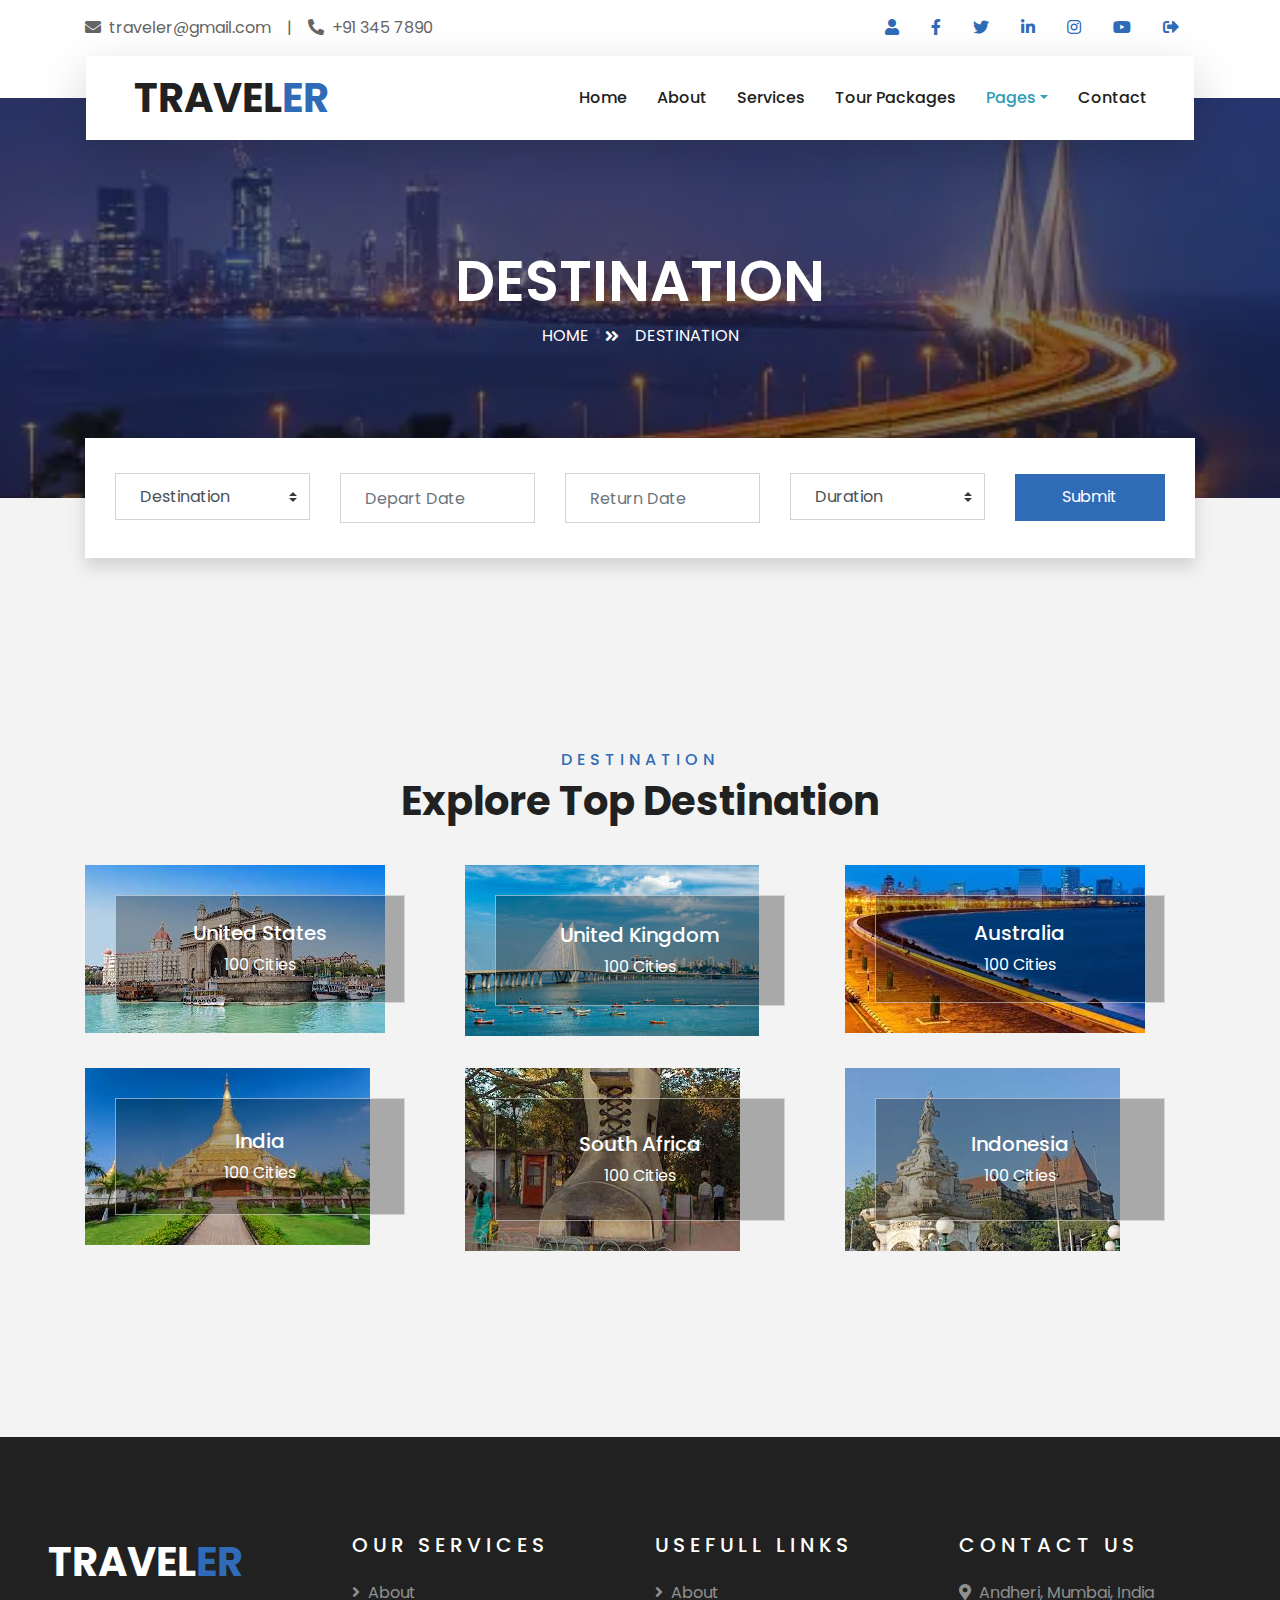
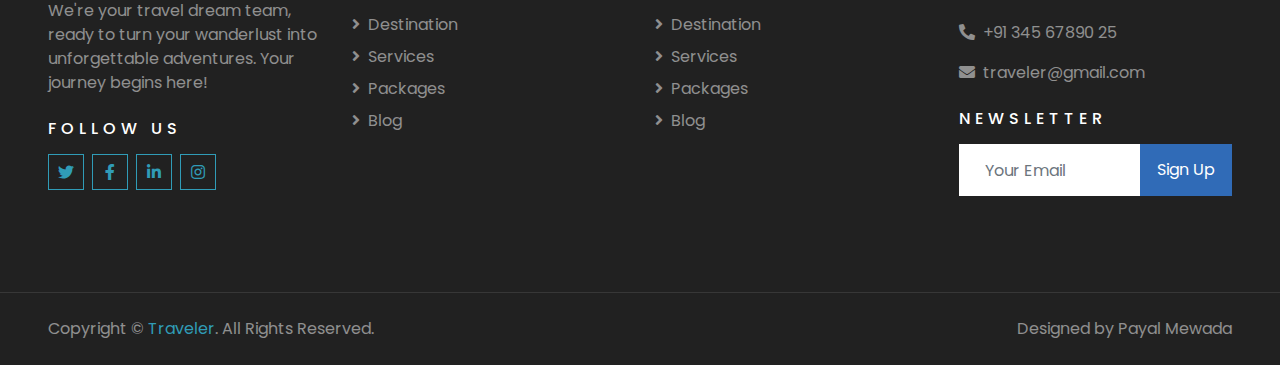
<file: Website/destination.html>
<!DOCTYPE html>
<html lang="en">

<head>
    <meta charset="utf-8">
    <title>TRAVELER - Free Travel Website Template</title>
    <meta content="width=device-width, initial-scale=1.0" name="viewport">
    <meta content="Free HTML Templates" name="keywords">
    <meta content="Free HTML Templates" name="description">

    <!-- Favicon -->
    <link rel="shortcut icon" type="image/x-icon" href="LOGO.png">

    <!-- Google Web Fonts -->
    <link rel="preconnect" href="https://fonts.gstatic.com">
    <link href="https://fonts.googleapis.com/css2?family=Poppins:wght@400;500;600;700&display=swap" rel="stylesheet"> 

    <!-- Font Awesome -->
    <link href="https://cdnjs.cloudflare.com/ajax/libs/font-awesome/5.10.0/css/all.min.css" rel="stylesheet">

    <!-- Libraries Stylesheet -->
    <link href="lib/owlcarousel/assets/owl.carousel.min.css" rel="stylesheet">
    <link href="lib/tempusdominus/css/tempusdominus-bootstrap-4.min.css" rel="stylesheet" />

    <!-- Customized Bootstrap Stylesheet -->
    <link href="css/style.css" rel="stylesheet">
</head>

<body>
    <!-- Topbar Start -->
    <div class="container-fluid bg-light pt-3 d-none d-lg-block">
        <div class="container">
            <div class="row">
                <div class="col-lg-6 text-center text-lg-left mb-2 mb-lg-0">
                    <div class="d-inline-flex align-items-center">
                        <p><i class="fa fa-envelope mr-2"></i>traveler@gmail.com</p>
                        <p class="text-body px-3">|</p>
                        <p><i class="fa fa-phone-alt mr-2"></i>+91 345 7890</p>
                    </div>
                </div>
                <div class="col-lg-6 text-center text-lg-right">
                    <div class="d-inline-flex align-items-center">
                        </a>
                        <a class="text-primary px-3" href="login.php">
                            <i class="fa fa-user"></i>
                        </a>
                        <a class="text-primary px-3" href="">
                            <i class="fab fa-facebook-f"></i>
                        </a>
                        <a class="text-primary px-3" href="">
                            <i class="fab fa-twitter"></i>
                        </a>
                        <a class="text-primary px-3" href="">
                            <i class="fab fa-linkedin-in"></i>
                        </a>
                        <a class="text-primary px-3" href="">
                            <i class="fab fa-instagram"></i>
                        </a>
                        <a class="text-primary px-3" href="">
                            <i class="fab fa-youtube"></i>
                        </a>
                        <a class="text-primary px-3" href="login.php">
                            <i class="fas fa-sign-out-alt"></i>
                        </a>
                    </div>
                </div>
            </div>
        </div>
    </div>
    <!-- Topbar End -->


    <!-- Navbar Start -->
    <div class="container-fluid position-relative nav-bar p-0">
        <div class="container-lg position-relative p-0 px-lg-3" style="z-index: 9;">
            <nav class="navbar navbar-expand-lg bg-light navbar-light shadow-lg py-3 py-lg-0 pl-3 pl-lg-5">
                <a href="" class="navbar-brand">
                    <h1 class="m-0 text-primary"><span class="text-dark">TRAVEL</span>ER</h1>
                </a>
                <button type="button" class="navbar-toggler" data-toggle="collapse" data-target="#navbarCollapse">
                    <span class="navbar-toggler-icon"></span>
                </button>
                <div class="collapse navbar-collapse justify-content-between px-3" id="navbarCollapse">
                    <div class="navbar-nav ml-auto py-0">
                        <a href="index.html" class="nav-item nav-link">Home</a>
                        <a href="about.html" class="nav-item nav-link">About</a>
                        <a href="service.html" class="nav-item nav-link">Services</a>
                        <a href="package.html" class="nav-item nav-link">Tour Packages</a>
                        <div class="nav-item dropdown">
                            <a href="#" class="nav-link dropdown-toggle active" data-toggle="dropdown">Pages</a>
                            <div class="dropdown-menu border-0 rounded-0 m-0">
                                <a href="blog.html" class="dropdown-item">Blog Grid</a>
                                <a href="single.html" class="dropdown-item">Blog Detail</a>
                                <a href="destination.html" class="dropdown-item active">Destination</a>
                                <a href="guide.html" class="dropdown-item">Travel Guides</a>
                                <a href="testimonial.html" class="dropdown-item">Testimonial</a>
                            </div>
                        </div>
                        <a href="contact.html" class="nav-item nav-link">Contact</a>
                    </div>
                </div>
            </nav>
        </div>
    </div>
    <!-- Navbar End -->


    <!-- Header Start -->
    <div class="container-fluid page-header">
        <div class="container">
            <div class="d-flex flex-column align-items-center justify-content-center" style="min-height: 400px">
                <h3 class="display-4 text-white text-uppercase">Destination</h3>
                <div class="d-inline-flex text-white">
                    <p class="m-0 text-uppercase"><a class="text-white" href="">Home</a></p>
                    <i class="fa fa-angle-double-right pt-1 px-3"></i>
                    <p class="m-0 text-uppercase">Destination</p>
                </div>
            </div>
        </div>
    </div>
    <!-- Header End -->


    <!-- Booking Start -->
    <div class="container-fluid booking mt-5 pb-5">
        <div class="container pb-5">
            <div class="bg-light shadow" style="padding: 30px;">
                <div class="row align-items-center" style="min-height: 60px;">
                    <div class="col-md-10">
                        <div class="row">
                            <div class="col-md-3">
                                <div class="mb-3 mb-md-0">
                                    <select class="custom-select px-4" style="height: 47px;">
                                        <option selected>Destination</option>
                                        <option value="1">Destination 1</option>
                                        <option value="2">Destination 1</option>
                                        <option value="3">Destination 1</option>
                                    </select>
                                </div>
                            </div>
                            <div class="col-md-3">
                                <div class="mb-3 mb-md-0">
                                    <div class="date" id="date1" data-target-input="nearest">
                                        <input type="text" class="form-control p-4 datetimepicker-input" placeholder="Depart Date" data-target="#date1" data-toggle="datetimepicker"/>
                                    </div>
                                </div>
                            </div>
                            <div class="col-md-3">
                                <div class="mb-3 mb-md-0">
                                    <div class="date" id="date2" data-target-input="nearest">
                                        <input type="text" class="form-control p-4 datetimepicker-input" placeholder="Return Date" data-target="#date2" data-toggle="datetimepicker"/>
                                    </div>
                                </div>
                            </div>
                            <div class="col-md-3">
                                <div class="mb-3 mb-md-0">
                                    <select class="custom-select px-4" style="height: 47px;">
                                        <option selected>Duration</option>
                                        <option value="1">Duration 1</option>
                                        <option value="2">Duration 1</option>
                                        <option value="3">Duration 1</option>
                                    </select>
                                </div>
                            </div>
                        </div>
                    </div>
                    <div class="col-md-2">
                        <button class="btn btn-primary btn-block" type="submit" style="height: 47px; margin-top: -2px;">Submit</button>
                    </div>
                </div>
            </div>
        </div>
    </div>
    <!-- Booking End -->
    

    <!-- Destination Start -->
    <div class="container-fluid py-5">
        <div class="container pt-5 pb-3">
            <div class="text-center mb-3 pb-3">
                <h6 class="text-primary text-uppercase" style="letter-spacing: 5px;">Destination</h6>
                <h1>Explore Top Destination</h1>
            </div>
            <div class="row">
                <div class="col-lg-4 col-md-6 mb-4">
                    <div class="destination-item position-relative overflow-hidden mb-2">
                        <img class="img-fluid" src="img/destination-1.jpg" alt="">
                        <a class="destination-overlay text-white text-decoration-none" href="">
                            <h5 class="text-white">United States</h5>
                            <span>100 Cities</span>
                        </a>
                    </div>
                </div>
                <div class="col-lg-4 col-md-6 mb-4">
                    <div class="destination-item position-relative overflow-hidden mb-2">
                        <img class="img-fluid" src="img/destination-2.jpg" alt="">
                        <a class="destination-overlay text-white text-decoration-none" href="">
                            <h5 class="text-white">United Kingdom</h5>
                            <span>100 Cities</span>
                        </a>
                    </div>
                </div>
                <div class="col-lg-4 col-md-6 mb-4">
                    <div class="destination-item position-relative overflow-hidden mb-2">
                        <img class="img-fluid" src="img/destination-3.jpg" alt="">
                        <a class="destination-overlay text-white text-decoration-none" href="">
                            <h5 class="text-white">Australia</h5>
                            <span>100 Cities</span>
                        </a>
                    </div>
                </div>
                <div class="col-lg-4 col-md-6 mb-4">
                    <div class="destination-item position-relative overflow-hidden mb-2">
                        <img class="img-fluid" src="img/destination-4.jpg" alt="">
                        <a class="destination-overlay text-white text-decoration-none" href="">
                            <h5 class="text-white">India</h5>
                            <span>100 Cities</span>
                        </a>
                    </div>
                </div>
                <div class="col-lg-4 col-md-6 mb-4">
                    <div class="destination-item position-relative overflow-hidden mb-2">
                        <img class="img-fluid" src="img/destination-5.jpg" alt="">
                        <a class="destination-overlay text-white text-decoration-none" href="">
                            <h5 class="text-white">South Africa</h5>
                            <span>100 Cities</span>
                        </a>
                    </div>
                </div>
                <div class="col-lg-4 col-md-6 mb-4">
                    <div class="destination-item position-relative overflow-hidden mb-2">
                        <img class="img-fluid" src="img/destination-6.jpg" alt="">
                        <a class="destination-overlay text-white text-decoration-none" href="">
                            <h5 class="text-white">Indonesia</h5>
                            <span>100 Cities</span>
                        </a>
                    </div>
                </div>
            </div>
        </div>
    </div>
    <!-- Destination Start -->


    <!-- Footer Start -->
    <div class="container-fluid bg-dark text-white-50 py-5 px-sm-3 px-lg-5" style="margin-top: 90px;">
        <div class="row pt-5">
            <div class="col-lg-3 col-md-6 mb-5">
                <a href="" class="navbar-brand">
                    <h1 class="text-primary"><span class="text-white">TRAVEL</span>ER</h1>
                </a>
                <p>We're your travel dream team, ready to turn your wanderlust into unforgettable adventures. Your journey begins here!</p>
                <h6 class="text-white text-uppercase mt-4 mb-3" style="letter-spacing: 5px;">Follow Us</h6>
                <div class="d-flex justify-content-start">
                    <a class="btn btn-outline-primary btn-square mr-2" href="#"><i class="fab fa-twitter"></i></a>
                    <a class="btn btn-outline-primary btn-square mr-2" href="#"><i class="fab fa-facebook-f"></i></a>
                    <a class="btn btn-outline-primary btn-square mr-2" href="#"><i class="fab fa-linkedin-in"></i></a>
                    <a class="btn btn-outline-primary btn-square" href="#"><i class="fab fa-instagram"></i></a>
                </div>
            </div>
            <div class="col-lg-3 col-md-6 mb-5">
                <h5 class="text-white text-uppercase mb-4" style="letter-spacing: 5px;">Our Services</h5>
                <div class="d-flex flex-column justify-content-start">
                    <a class="text-white-50 mb-2" href="about.html"><i class="fa fa-angle-right mr-2"></i>About</a>
                    <a class="text-white-50 mb-2" href="destination.html"><i class="fa fa-angle-right mr-2"></i>Destination</a>
                    <a class="text-white-50 mb-2" href="service.html"><i class="fa fa-angle-right mr-2"></i>Services</a>
                    <a class="text-white-50 mb-2" href="package.html"><i class="fa fa-angle-right mr-2"></i>Packages</a>
                    <a class="text-white-50" href="blog.html"><i class="fa fa-angle-right mr-2"></i>Blog</a>
                </div>
            </div>
            <div class="col-lg-3 col-md-6 mb-5">
                <h5 class="text-white text-uppercase mb-4" style="letter-spacing: 5px;">Usefull Links</h5>
                <div class="d-flex flex-column justify-content-start">
                    <a class="text-white-50 mb-2" href="about.html"><i class="fa fa-angle-right mr-2"></i>About</a>
                    <a class="text-white-50 mb-2" href="destination.html"><i class="fa fa-angle-right mr-2"></i>Destination</a>
                    <a class="text-white-50 mb-2" href="service.html"><i class="fa fa-angle-right mr-2"></i>Services</a>
                    <a class="text-white-50 mb-2" href="package.html"><i class="fa fa-angle-right mr-2"></i>Packages</a>
                    <a class="text-white-50" href="blog.html"><i class="fa fa-angle-right mr-2"></i>Blog</a>
                </div>
            </div>
            <div class="col-lg-3 col-md-6 mb-5">
                <h5 class="text-white text-uppercase mb-4" style="letter-spacing: 5px;">Contact Us</h5>
                <p><i class="fa fa-map-marker-alt mr-2"></i>Andheri, Mumbai, India</p>
                <p><i class="fa fa-phone-alt mr-2"></i>+91 345 67890 25</p>
                <p><i class="fa fa-envelope mr-2"></i>traveler@gmail.com</p>
                <h6 class="text-white text-uppercase mt-4 mb-3" style="letter-spacing: 5px;">Newsletter</h6>
                <div class="w-100">
                    <div class="input-group">
                        <input type="text" class="form-control border-light" style="padding: 25px;" placeholder="Your Email">
                        <div class="input-group-append">
                            <button class="btn btn-primary px-3">Sign Up</button>
                        </div>
                    </div>
                </div>
            </div>
        </div>
    </div>
    <div class="container-fluid bg-dark text-white border-top py-4 px-sm-3 px-md-5" style="border-color: rgba(256, 256, 256, .1) !important;">
        <div class="row">
            <div class="col-lg-6 text-center text-md-left mb-3 mb-md-0">
                <p class="m-0 text-white-50">Copyright &copy; <a href="#">Traveler</a>. All Rights Reserved.</a>
                </p>
            </div>
            <div class="col-lg-6 text-center text-md-right">
                <p class="m-0 text-white-50">Designed by Payal Mewada
                </p>
            </div>
        </div>
    </div>
    <!-- Footer End -->


    <!-- Back to Top -->
    <a href="#" class="btn btn-lg btn-primary btn-lg-square back-to-top"><i class="fa fa-angle-double-up"></i></a>


    <!-- JavaScript Libraries -->
    <script src="https://code.jquery.com/jquery-3.4.1.min.js"></script>
    <script src="https://stackpath.bootstrapcdn.com/bootstrap/4.4.1/js/bootstrap.bundle.min.js"></script>
    <script src="lib/easing/easing.min.js"></script>
    <script src="lib/owlcarousel/owl.carousel.min.js"></script>
    <script src="lib/tempusdominus/js/moment.min.js"></script>
    <script src="lib/tempusdominus/js/moment-timezone.min.js"></script>
    <script src="lib/tempusdominus/js/tempusdominus-bootstrap-4.min.js"></script>

    <!-- Contact Javascript File -->
    <script src="mail/jqBootstrapValidation.min.js"></script>
    <script src="mail/contact.js"></script>

    <!-- Template Javascript -->
    <script src="js/main.js"></script>
</body>

</html>
</file>
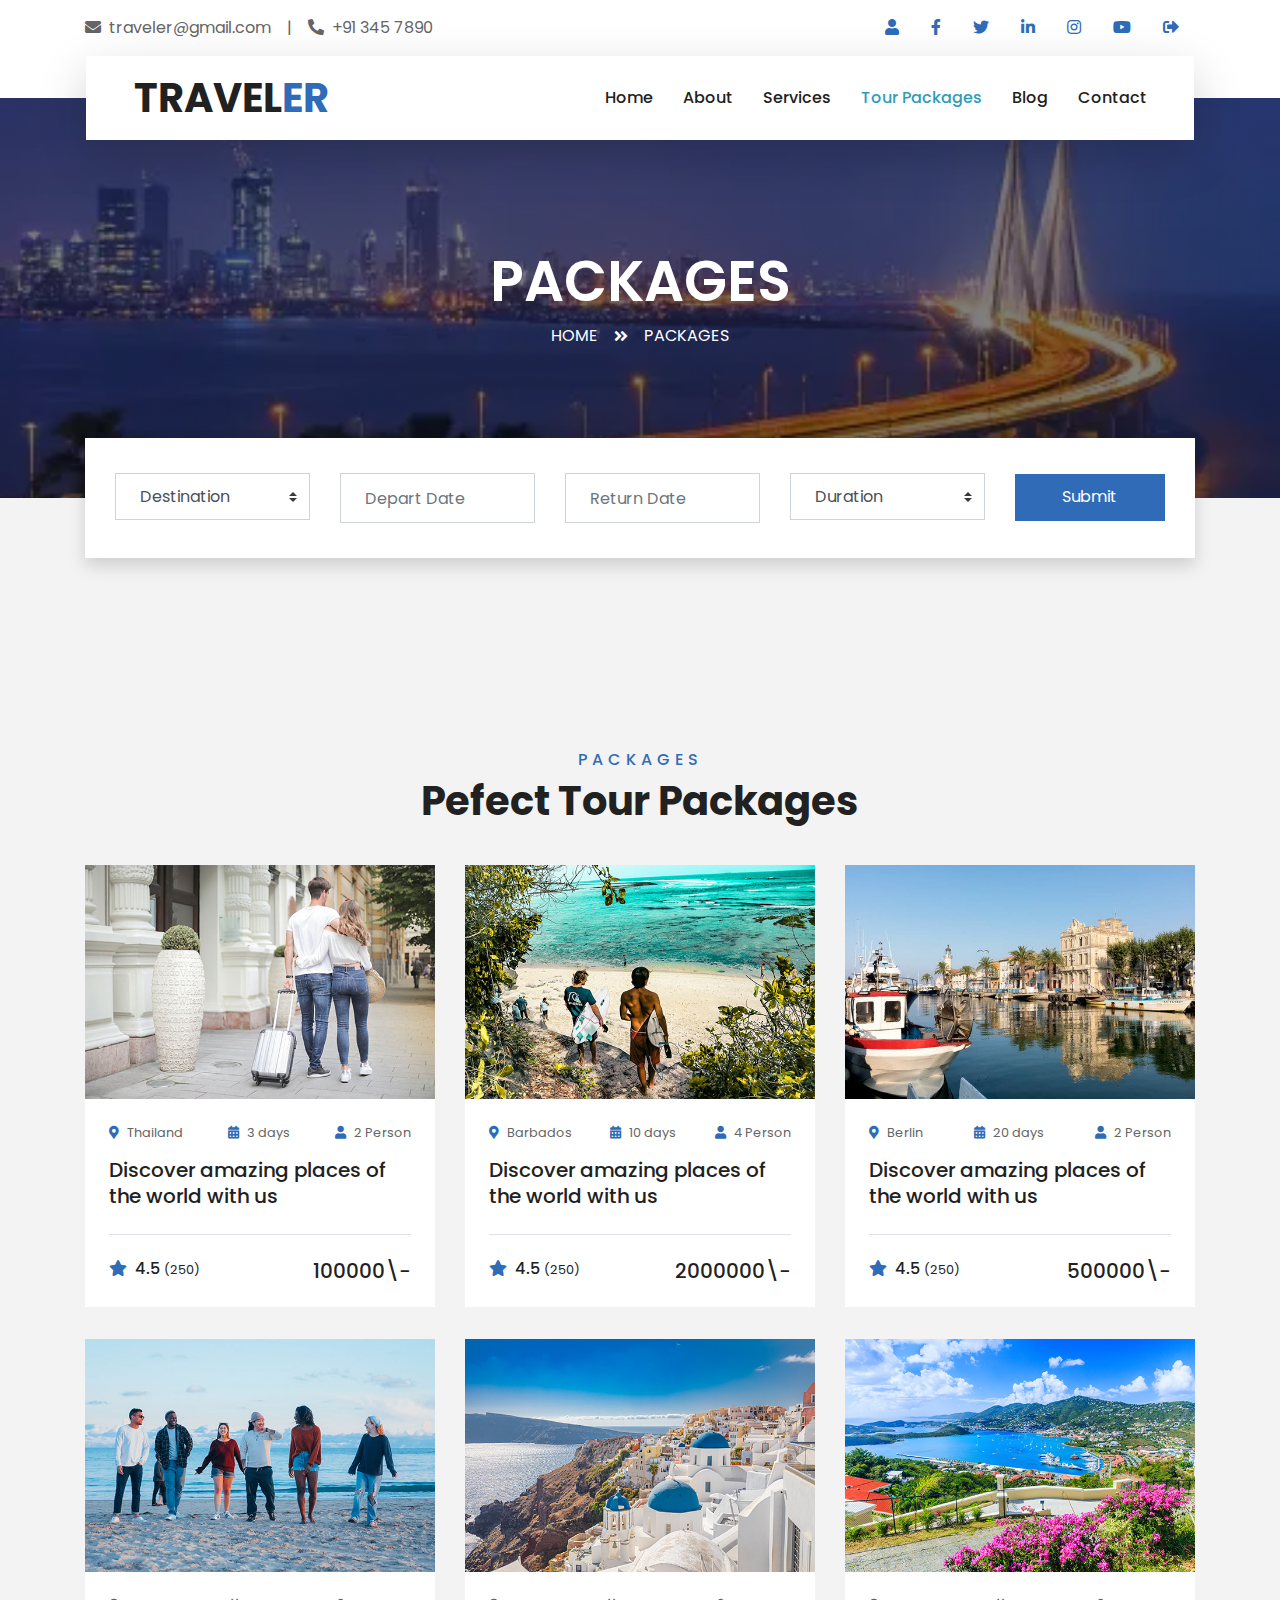
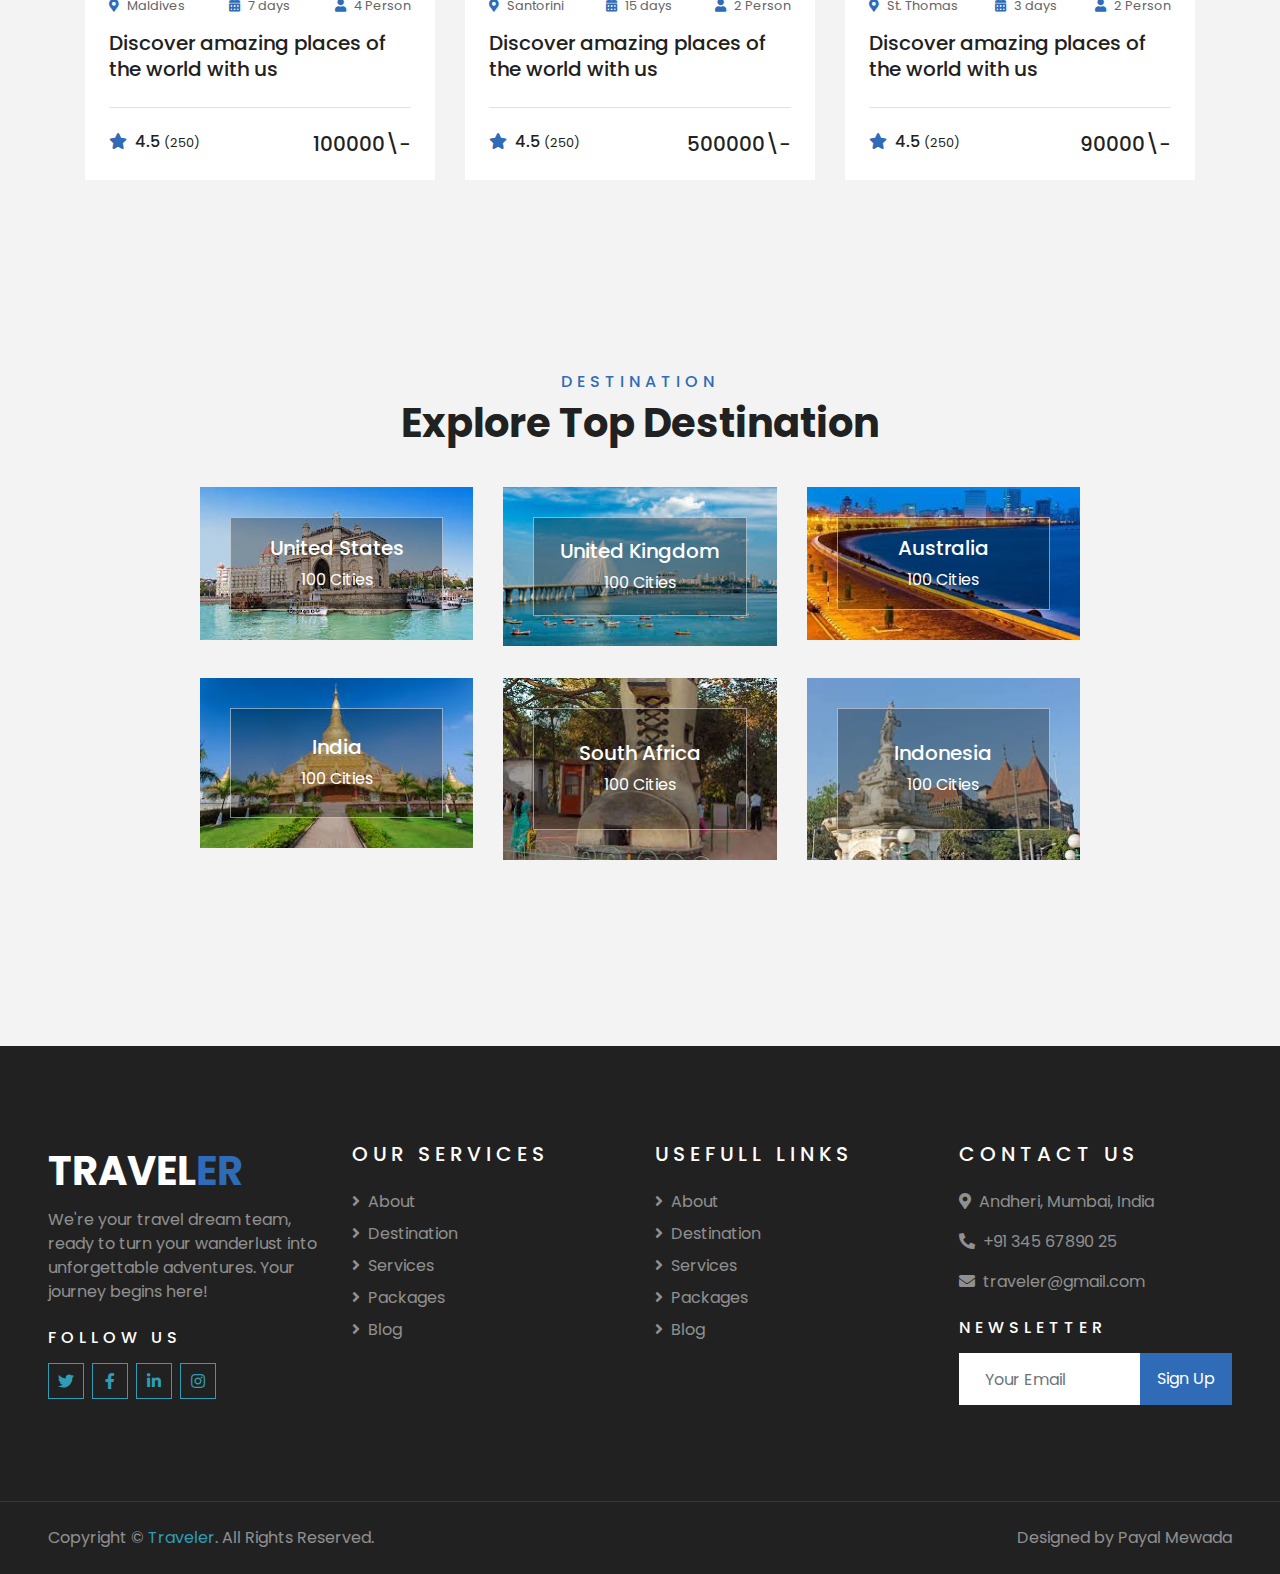
<file: Website/package.html>
<!DOCTYPE html>
<html lang="en">

<head>
    <meta charset="utf-8">
    <title>TRAVELER - Plan your Trips your way</title>
    <meta content="width=device-width, initial-scale=1.0" name="viewport">

    <!-- Favicon -->
    <link rel="shortcut icon" type="image/x-icon" href="LOGO.png">

    <!-- Google Web Fonts -->
    <link rel="preconnect" href="https://fonts.gstatic.com">
    <link href="https://fonts.googleapis.com/css2?family=Poppins:wght@400;500;600;700&display=swap" rel="stylesheet"> 

    <!-- Font Awesome -->
    <link href="https://cdnjs.cloudflare.com/ajax/libs/font-awesome/5.10.0/css/all.min.css" rel="stylesheet">

    <!-- Libraries Stylesheet -->
    <link href="lib/owlcarousel/assets/owl.carousel.min.css" rel="stylesheet">
    <link href="lib/tempusdominus/css/tempusdominus-bootstrap-4.min.css" rel="stylesheet" />

    <!-- Customized Bootstrap Stylesheet -->
    <link href="css/style.css" rel="stylesheet">
</head>

<body>
    <!-- Topbar Start -->
    <div class="container-fluid bg-light pt-3 d-none d-lg-block">
        <div class="container">
            <div class="row">
                <div class="col-lg-6 text-center text-lg-left mb-2 mb-lg-0">
                    <div class="d-inline-flex align-items-center">
                        <p><i class="fa fa-envelope mr-2"></i>traveler@gmail.com</p>
                        <p class="text-body px-3">|</p>
                        <p><i class="fa fa-phone-alt mr-2"></i>+91 345 7890</p>
                    </div>
                </div>
                <div class="col-lg-6 text-center text-lg-right">
                    <div class="d-inline-flex align-items-center">
                        </a>
                        <a class="text-primary px-3" href="login.php">
                            <i class="fa fa-user"></i>
                        </a>
                        <a class="text-primary px-3" href="">
                            <i class="fab fa-facebook-f"></i>
                        </a>
                        <a class="text-primary px-3" href="">
                            <i class="fab fa-twitter"></i>
                        </a>
                        <a class="text-primary px-3" href="">
                            <i class="fab fa-linkedin-in"></i>
                        </a>
                        <a class="text-primary px-3" href="">
                            <i class="fab fa-instagram"></i>
                        </a>
                        <a class="text-primary px-3" href="">
                            <i class="fab fa-youtube"></i>
                        </a>
                        <a class="text-primary px-3" href="login.php">
                            <i class="fas fa-sign-out-alt"></i>
                        </a>
                    </div>
                </div>
            </div>
        </div>
    </div>
    <!-- Topbar End -->


    <!-- Navbar Start -->
    <div class="container-fluid position-relative nav-bar p-0">
        <div class="container-lg position-relative p-0 px-lg-3" style="z-index: 9;">
            <nav class="navbar navbar-expand-lg bg-light navbar-light shadow-lg py-3 py-lg-0 pl-3 pl-lg-5">
                <a href="register.html" class="navbar-brand">
                    <h1 class="m-0 text-primary"><span class="text-dark">TRAVEL</span>ER</h1>
                </a>
                <button type="button" class="navbar-toggler" data-toggle="collapse" data-target="#navbarCollapse">
                    <span class="navbar-toggler-icon"></span>
                </button>
                <div class="collapse navbar-collapse justify-content-between px-3" id="navbarCollapse">
                    <div class="navbar-nav ml-auto py-0">
                        <a href="index.html" class="nav-item nav-link">Home</a>
                        <a href="about.html" class="nav-item nav-link">About</a>
                        <a href="service.html" class="nav-item nav-link">Services</a>
                        <a href="package.html" class="nav-item nav-link active">Tour Packages</a>
                        <div class="nav-item dropdown">
                            <a href="blog.html" class="nav-item nav-link" >Blog</a>
                        </div>
                        <a href="contact.html" class="nav-item nav-link">Contact</a>
                    </div>
                </div>
            </nav>
        </div>
    </div>
    <!-- Navbar End -->


    <!-- Header Start -->
    <div class="container-fluid page-header">
        <div class="container">
            <div class="d-flex flex-column align-items-center justify-content-center" style="min-height: 400px">
                <h3 class="display-4 text-white text-uppercase">Packages</h3>
                <div class="d-inline-flex text-white">
                    <p class="m-0 text-uppercase"><a class="text-white" href="">Home</a></p>
                    <i class="fa fa-angle-double-right pt-1 px-3"></i>
                    <p class="m-0 text-uppercase">Packages</p>
                </div>
            </div>
        </div>
    </div>
    <!-- Header End -->


    <!-- Booking Start -->
    <div class="container-fluid booking mt-5 pb-5">
        <div class="container pb-5">
            <div class="bg-light shadow" style="padding: 30px;">
                <div class="row align-items-center" style="min-height: 60px;">
                    <div class="col-md-10">
                        <div class="row">
                            <div class="col-md-3">
                                <div class="mb-3 mb-md-0">
                                    <select class="custom-select px-4" style="height: 47px;">
                                        <option selected>Destination</option>
                                        <option value="1">Ladakh</option>
                                        <option value="2">Ooty</option>
                                        <option value="3">Kerla</option>
                                        <option value="4">Goa</option>
                                    </select>
                                </div>
                            </div>
                            <div class="col-md-3">
                                <div class="mb-3 mb-md-0">
                                    <div class="date" id="date1" data-target-input="nearest">
                                        <input type="text" class="form-control p-4 datetimepicker-input" placeholder="Depart Date" data-target="#date1" data-toggle="datetimepicker"/>
                                    </div>
                                </div>
                            </div>
                            <div class="col-md-3">
                                <div class="mb-3 mb-md-0">
                                    <div class="date" id="date2" data-target-input="nearest">
                                        <input type="text" class="form-control p-4 datetimepicker-input" placeholder="Return Date" data-target="#date2" data-toggle="datetimepicker"/>
                                    </div>
                                </div>
                            </div>
                            <div class="col-md-3">
                                <div class="mb-3 mb-md-0">
                                    <select class="custom-select px-4" style="height: 47px;">
                                        <option selected>Duration</option>
                                        <option value="1">5 Days</option>
                                        <option value="2">10 Days</option>
                                        <option value="3">15 Days</option>
                                        <option value="4">30 Days</option>
                                    </select>
                                </div>
                            </div>
                        </div>
                    </div>
                    <div class="col-md-2">
                        <button class="btn btn-primary btn-block" type="submit" style="height: 47px; margin-top: -2px;">Submit</button>
                    </div>
                </div>
            </div>
        </div>
    </div>
    <!-- Booking End -->


    <!-- Packages Start -->
    <div class="container-fluid py-5">
        <div class="container pt-5 pb-3">
            <div class="text-center mb-3 pb-3">
                <h6 class="text-primary text-uppercase" style="letter-spacing: 5px;">Packages</h6>
                <h1>Pefect Tour Packages</h1>
            </div>
            <div class="row">
                <div class="col-lg-4 col-md-6 mb-4">
                    <div class="package-item bg-white mb-2">
                        <img class="img-fluid" src="img/package-1.jpg" alt="">
                        <div class="p-4">
                            <div class="d-flex justify-content-between mb-3">
                                <small class="m-0"><i class="fa fa-map-marker-alt text-primary mr-2"></i>Thailand</small>
                                <small class="m-0"><i class="fa fa-calendar-alt text-primary mr-2"></i>3 days</small>
                                <small class="m-0"><i class="fa fa-user text-primary mr-2"></i>2 Person</small>
                            </div>
                            <a class="h5 text-decoration-none" href="payment.html">Discover amazing places of the world with us</a>
                            <div class="border-top mt-4 pt-4">
                                <div class="d-flex justify-content-between">
                                    <h6 class="m-0"><i class="fa fa-star text-primary mr-2"></i>4.5 <small>(250)</small></h6>
                                    <h5 class="m-0">100000\-</h5>
                                </div>
                            </div>
                        </div>
                    </div>
                </div>
                <div class="col-lg-4 col-md-6 mb-4">
                    <div class="package-item bg-white mb-2">
                        <img class="img-fluid" src="img/package-2.jpg" alt="">
                        <div class="p-4">
                            <div class="d-flex justify-content-between mb-3">
                                <small class="m-0"><i class="fa fa-map-marker-alt text-primary mr-2"></i>Barbados</small>
                                <small class="m-0"><i class="fa fa-calendar-alt text-primary mr-2"></i>10 days</small>
                                <small class="m-0"><i class="fa fa-user text-primary mr-2"></i>4 Person</small>
                            </div>
                            <a class="h5 text-decoration-none" href="payment.html">Discover amazing places of the world with us</a>
                            <div class="border-top mt-4 pt-4">
                                <div class="d-flex justify-content-between">
                                    <h6 class="m-0"><i class="fa fa-star text-primary mr-2"></i>4.5 <small>(250)</small></h6>
                                    <h5 class="m-0">2000000\-</h5>
                                </div>
                            </div>
                        </div>
                    </div>
                </div>
                <div class="col-lg-4 col-md-6 mb-4">
                    <div class="package-item bg-white mb-2">
                        <img class="img-fluid" src="img/package-3.jpg" alt="">
                        <div class="p-4">
                            <div class="d-flex justify-content-between mb-3">
                                <small class="m-0"><i class="fa fa-map-marker-alt text-primary mr-2"></i>Berlin</small>
                                <small class="m-0"><i class="fa fa-calendar-alt text-primary mr-2"></i>20 days</small>
                                <small class="m-0"><i class="fa fa-user text-primary mr-2"></i>2 Person</small>
                            </div>
                            <a class="h5 text-decoration-none" href="payment.html">Discover amazing places of the world with us</a>
                            <div class="border-top mt-4 pt-4">
                                <div class="d-flex justify-content-between">
                                    <h6 class="m-0"><i class="fa fa-star text-primary mr-2"></i>4.5 <small>(250)</small></h6>
                                    <h5 class="m-0">500000\-</h5>
                                </div>
                            </div>
                        </div>
                    </div>
                </div>
                <div class="col-lg-4 col-md-6 mb-4">
                    <div class="package-item bg-white mb-2">
                        <img class="img-fluid" src="img/package-4.jpg" alt="">
                        <div class="p-4">
                            <div class="d-flex justify-content-between mb-3">
                                <small class="m-0"><i class="fa fa-map-marker-alt text-primary mr-2"></i>Maldives</small>
                                <small class="m-0"><i class="fa fa-calendar-alt text-primary mr-2"></i>7 days</small>
                                <small class="m-0"><i class="fa fa-user text-primary mr-2"></i>4 Person</small>
                            </div>
                            <a class="h5 text-decoration-none" href="payment.html">Discover amazing places of the world with us</a>
                            <div class="border-top mt-4 pt-4">
                                <div class="d-flex justify-content-between">
                                    <h6 class="m-0"><i class="fa fa-star text-primary mr-2"></i>4.5 <small>(250)</small></h6>
                                    <h5 class="m-0">100000\-</h5>
                                </div>
                            </div>
                        </div>
                    </div>
                </div>
                <div class="col-lg-4 col-md-6 mb-4">
                    <div class="package-item bg-white mb-2">
                        <img class="img-fluid" src="img/package-5.jpg" alt="">
                        <div class="p-4">
                            <div class="d-flex justify-content-between mb-3">
                                <small class="m-0"><i class="fa fa-map-marker-alt text-primary mr-2"></i>Santorini</small>
                                <small class="m-0"><i class="fa fa-calendar-alt text-primary mr-2"></i>15 days</small>
                                <small class="m-0"><i class="fa fa-user text-primary mr-2"></i>2 Person</small>
                            </div>
                            <a class="h5 text-decoration-none" href="payment.html">Discover amazing places of the world with us</a>
                            <div class="border-top mt-4 pt-4">
                                <div class="d-flex justify-content-between">
                                    <h6 class="m-0"><i class="fa fa-star text-primary mr-2"></i>4.5 <small>(250)</small></h6>
                                    <h5 class="m-0">500000\-</h5>
                                </div>
                            </div>
                        </div>
                    </div>
                </div>
                <div class="col-lg-4 col-md-6 mb-4">
                    <div class="package-item bg-white mb-2">
                        <img class="img-fluid" src="img/package-6.jpg" alt="">
                        <div class="p-4">
                            <div class="d-flex justify-content-between mb-3">
                                <small class="m-0"><i class="fa fa-map-marker-alt text-primary mr-2"></i>St. Thomas</small>
                                <small class="m-0"><i class="fa fa-calendar-alt text-primary mr-2"></i>3 days</small>
                                <small class="m-0"><i class="fa fa-user text-primary mr-2"></i>2 Person</small>
                            </div>
                            <a class="h5 text-decoration-none" href="payment.html">Discover amazing places of the world with us</a>
                            <div class="border-top mt-4 pt-4">
                                <div class="d-flex justify-content-between">
                                    <h6 class="m-0"><i class="fa fa-star text-primary mr-2"></i>4.5 <small>(250)</small></h6>
                                    <h5 class="m-0">90000\-</h5>
                                </div>
                            </div>
                        </div>
                    </div>
                </div>
            </div>
        </div>
    </div>
    <!-- Packages End -->


    <!-- Destination Start -->
    <div class="container-fluid py-5">
        <div class="container pt-5 pb-3">
            <div class="text-center mb-3 pb-3">
                <h6 class="text-primary text-uppercase" style="letter-spacing: 5px;">Destination</h6>
                <h1>Explore Top Destination</h1>
            </div>
            <div class="row1">
                <div class="col-lg-4 col-md-6 mb-4">
                    <div class="destination-item position-relative overflow-hidden mb-2">
                        <img class="img-fluid" src="img/destination-1.jpg" alt="">
                        <a class="destination-overlay text-white text-decoration-none" href="">
                            <h5 class="text-white">United States</h5>
                            <span>100 Cities</span>
                        </a>
                    </div>
                </div>
                <div class="col-lg-4 col-md-6 mb-4">
                    <div class="destination-item position-relative overflow-hidden mb-2">
                        <img class="img-fluid" src="img/destination-2.jpg" alt="">
                        <a class="destination-overlay text-white text-decoration-none" href="">
                            <h5 class="text-white">United Kingdom</h5>
                            <span>100 Cities</span>
                        </a>
                    </div>
                </div>
                <div class="col-lg-4 col-md-6 mb-4">
                    <div class="destination-item position-relative overflow-hidden mb-2">
                        <img class="img-fluid" src="img/destination-3.jpg" alt="">
                        <a class="destination-overlay text-white text-decoration-none" href="">
                            <h5 class="text-white">Australia</h5>
                            <span>100 Cities</span>
                        </a>
                    </div>
                </div>
                <div class="col-lg-4 col-md-6 mb-4">
                    <div class="destination-item position-relative overflow-hidden mb-2">
                        <img class="img-fluid" src="img/destination-4.jpg" alt="">
                        <a class="destination-overlay text-white text-decoration-none" href="">
                            <h5 class="text-white">India</h5>
                            <span>100 Cities</span>
                        </a>
                    </div>
                </div>
                <div class="col-lg-4 col-md-6 mb-4">
                    <div class="destination-item position-relative overflow-hidden mb-2">
                        <img class="img-fluid" src="img/destination-5.jpg" alt="">
                        <a class="destination-overlay text-white text-decoration-none" href="">
                            <h5 class="text-white">South Africa</h5>
                            <span>100 Cities</span>
                        </a>
                    </div>
                </div>
                <div class="col-lg-4 col-md-6 mb-4">
                    <div class="destination-item position-relative overflow-hidden mb-2">
                        <img class="img-fluid" src="img/destination-6.jpg" alt="">
                        <a class="destination-overlay text-white text-decoration-none" href="">
                            <h5 class="text-white">Indonesia</h5>
                            <span>100 Cities</span>
                        </a>
                    </div>
                </div>
            </div>
        </div>
    </div>
    <!-- Destination Start -->

    <!-- Footer Start -->
    <div class="container-fluid bg-dark text-white-50 py-5 px-sm-3 px-lg-5" style="margin-top: 90px;">
        <div class="row pt-5">
            <div class="col-lg-3 col-md-6 mb-5">
                <a href="" class="navbar-brand">
                    <h1 class="text-primary"><span class="text-white">TRAVEL</span>ER</h1>
                </a>
                <p>We're your travel dream team, ready to turn your wanderlust into unforgettable adventures. Your journey begins here!</p>
                <h6 class="text-white text-uppercase mt-4 mb-3" style="letter-spacing: 5px;">Follow Us</h6>
                <div class="d-flex justify-content-start">
                    <a class="btn btn-outline-primary btn-square mr-2" href="#"><i class="fab fa-twitter"></i></a>
                    <a class="btn btn-outline-primary btn-square mr-2" href="#"><i class="fab fa-facebook-f"></i></a>
                    <a class="btn btn-outline-primary btn-square mr-2" href="#"><i class="fab fa-linkedin-in"></i></a>
                    <a class="btn btn-outline-primary btn-square" href="#"><i class="fab fa-instagram"></i></a>
                </div>
            </div>
            <div class="col-lg-3 col-md-6 mb-5">
                <h5 class="text-white text-uppercase mb-4" style="letter-spacing: 5px;">Our Services</h5>
                <div class="d-flex flex-column justify-content-start">
                    <a class="text-white-50 mb-2" href="about.html"><i class="fa fa-angle-right mr-2"></i>About</a>
                    <a class="text-white-50 mb-2" href="destination.html"><i class="fa fa-angle-right mr-2"></i>Destination</a>
                    <a class="text-white-50 mb-2" href="service.html"><i class="fa fa-angle-right mr-2"></i>Services</a>
                    <a class="text-white-50 mb-2" href="package.html"><i class="fa fa-angle-right mr-2"></i>Packages</a>
                    <a class="text-white-50" href="blog.html"><i class="fa fa-angle-right mr-2"></i>Blog</a>
                </div>
            </div>
            <div class="col-lg-3 col-md-6 mb-5">
                <h5 class="text-white text-uppercase mb-4" style="letter-spacing: 5px;">Usefull Links</h5>
                <div class="d-flex flex-column justify-content-start">
                    <a class="text-white-50 mb-2" href="about.html"><i class="fa fa-angle-right mr-2"></i>About</a>
                    <a class="text-white-50 mb-2" href="destination.html"><i class="fa fa-angle-right mr-2"></i>Destination</a>
                    <a class="text-white-50 mb-2" href="service.html"><i class="fa fa-angle-right mr-2"></i>Services</a>
                    <a class="text-white-50 mb-2" href="package.html"><i class="fa fa-angle-right mr-2"></i>Packages</a>
                    <a class="text-white-50" href="blog.html"><i class="fa fa-angle-right mr-2"></i>Blog</a>
                </div>
            </div>
            <div class="col-lg-3 col-md-6 mb-5">
                <h5 class="text-white text-uppercase mb-4" style="letter-spacing: 5px;">Contact Us</h5>
                <p><i class="fa fa-map-marker-alt mr-2"></i>Andheri, Mumbai, India</p>
                <p><i class="fa fa-phone-alt mr-2"></i>+91 345 67890 25</p>
                <p><i class="fa fa-envelope mr-2"></i>traveler@gmail.com</p>
                <h6 class="text-white text-uppercase mt-4 mb-3" style="letter-spacing: 5px;">Newsletter</h6>
                <div class="w-100">
                    <div class="input-group">
                        <input type="text" class="form-control border-light" style="padding: 25px;" placeholder="Your Email">
                        <div class="input-group-append">
                            <button class="btn btn-primary px-3">Sign Up</button>
                        </div>
                    </div>
                </div>
            </div>
        </div>
    </div>
    <div class="container-fluid bg-dark text-white border-top py-4 px-sm-3 px-md-5" style="border-color: rgba(256, 256, 256, .1) !important;">
        <div class="row">
            <div class="col-lg-6 text-center text-md-left mb-3 mb-md-0">
                <p class="m-0 text-white-50">Copyright &copy; <a href="#">Traveler</a>. All Rights Reserved.</a>
                </p>
            </div>
            <div class="col-lg-6 text-center text-md-right">
                <p class="m-0 text-white-50">Designed by Payal Mewada
                </p>
            </div>
        </div>
    </div>
    <!-- Footer End -->



    <!-- Back to Top -->
    <a href="#" class="btn btn-lg btn-primary btn-lg-square back-to-top"><i class="fa fa-angle-double-up"></i></a>


    <!-- JavaScript Libraries -->
    <script src="https://code.jquery.com/jquery-3.4.1.min.js"></script>
    <script src="https://stackpath.bootstrapcdn.com/bootstrap/4.4.1/js/bootstrap.bundle.min.js"></script>
    <script src="lib/easing/easing.min.js"></script>
    <script src="lib/owlcarousel/owl.carousel.min.js"></script>
    <script src="lib/tempusdominus/js/moment.min.js"></script>
    <script src="lib/tempusdominus/js/moment-timezone.min.js"></script>
    <script src="lib/tempusdominus/js/tempusdominus-bootstrap-4.min.js"></script>

    <!-- Contact Javascript File -->
    <script src="mail/jqBootstrapValidation.min.js"></script>
    <script src="mail/contact.js"></script>

    <!-- Template Javascript -->
    <script src="js/main.js"></script>
</body>

</html>
</file>
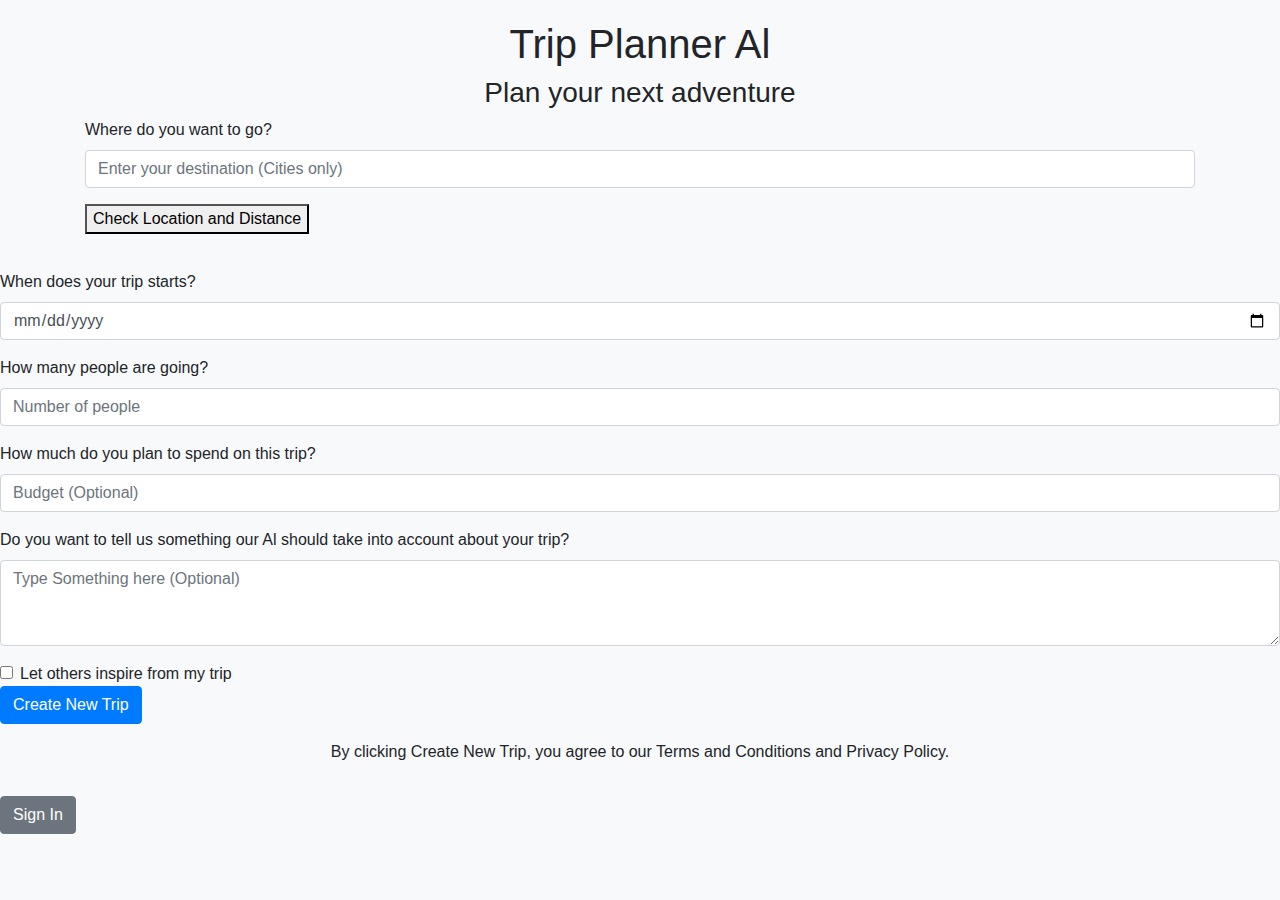
<file: Website/parallex.html>
<!DOCTYPE html>
<html lang="en">
<head>
    <meta charset="UTF-8">
    <meta name="viewport" content="width=device-width, initial-scale=1.0">
    <title>Trip Planner Al</title>
    <link rel="stylesheet" href="https://stackpath.bootstrapcdn.com/bootstrap/4.5.0/css/bootstrap.min.css">
    <style>
        body {
            background-color: #f8f9fa;
        }

        .container {
            padding-top: 20px;
            padding-bottom: 20px;
        }
    </style>
</head>
<body>
    <div class="container">
        <h1 class="text-center">Trip Planner Al</h1>
        <h3 class="text-center">Plan your next adventure</h3>
        <form>
            <div class="form-group">
                <label for="destination">Where do you want to go?</label>
                <input type="text" class="form-control" id="destination" placeholder="Enter your destination (Cities only)">
              </div>
              <button onclick="checkLocation()">Check Location and Distance</button>
              <p id="result"></p>
            </div>  
            <div class="form-group">
                <label for="trip-start">When does your trip starts?</label>
                <input type="date" class="form-control" id="trip-start" placeholder="Choose a date">
            </div>
            <div class="form-group">
                <label for="number-of-people">How many people are going?</label>
                <input type="number" class="form-control" id="number-of-people" placeholder="Number of people">
            </div>
            <div class="form-group">
                <label for="budget">How much do you plan to spend on this trip?</label>
                <input type="number" class="form-control" id="budget" placeholder="Budget (Optional)">
            </div>
            <div class="form-group">
                <label for="additional-info">Do you want to tell us something our Al should take into account about your trip?</label>
                <textarea class="form-control" id="additional-info" rows="3" placeholder="Type Something here (Optional)"></textarea>
            </div>
            <div class="form-check">
                <input type="checkbox" class="form-check-input" id="inspire">
                <label class="form-check-label" for="inspire">Let others inspire from my trip</label>
            </div>
            <button type="submit" class="btn btn-primary">Create New Trip</button>
        </form>
        <p class="text-center mt-3">By clicking Create New Trip, you agree to our Terms and Conditions and Privacy Policy.</p>
        <button class="btn btn-secondary mt-3">Sign In</button>
    </div>

    <script src="https://code.jquery.com/jquery-3.5.1.slim.min.js"></script>
    <script src="https://cdn.jsdelivr.net/npm/@popperjs/core@2.9.3/dist/umd/popper.min.js"></script>
    <script src="https://stackpath.bootstrapcdn.com/bootstrap/4.5.0/js/bootstrap.min.js"></script>
</body>
</html>
</file>
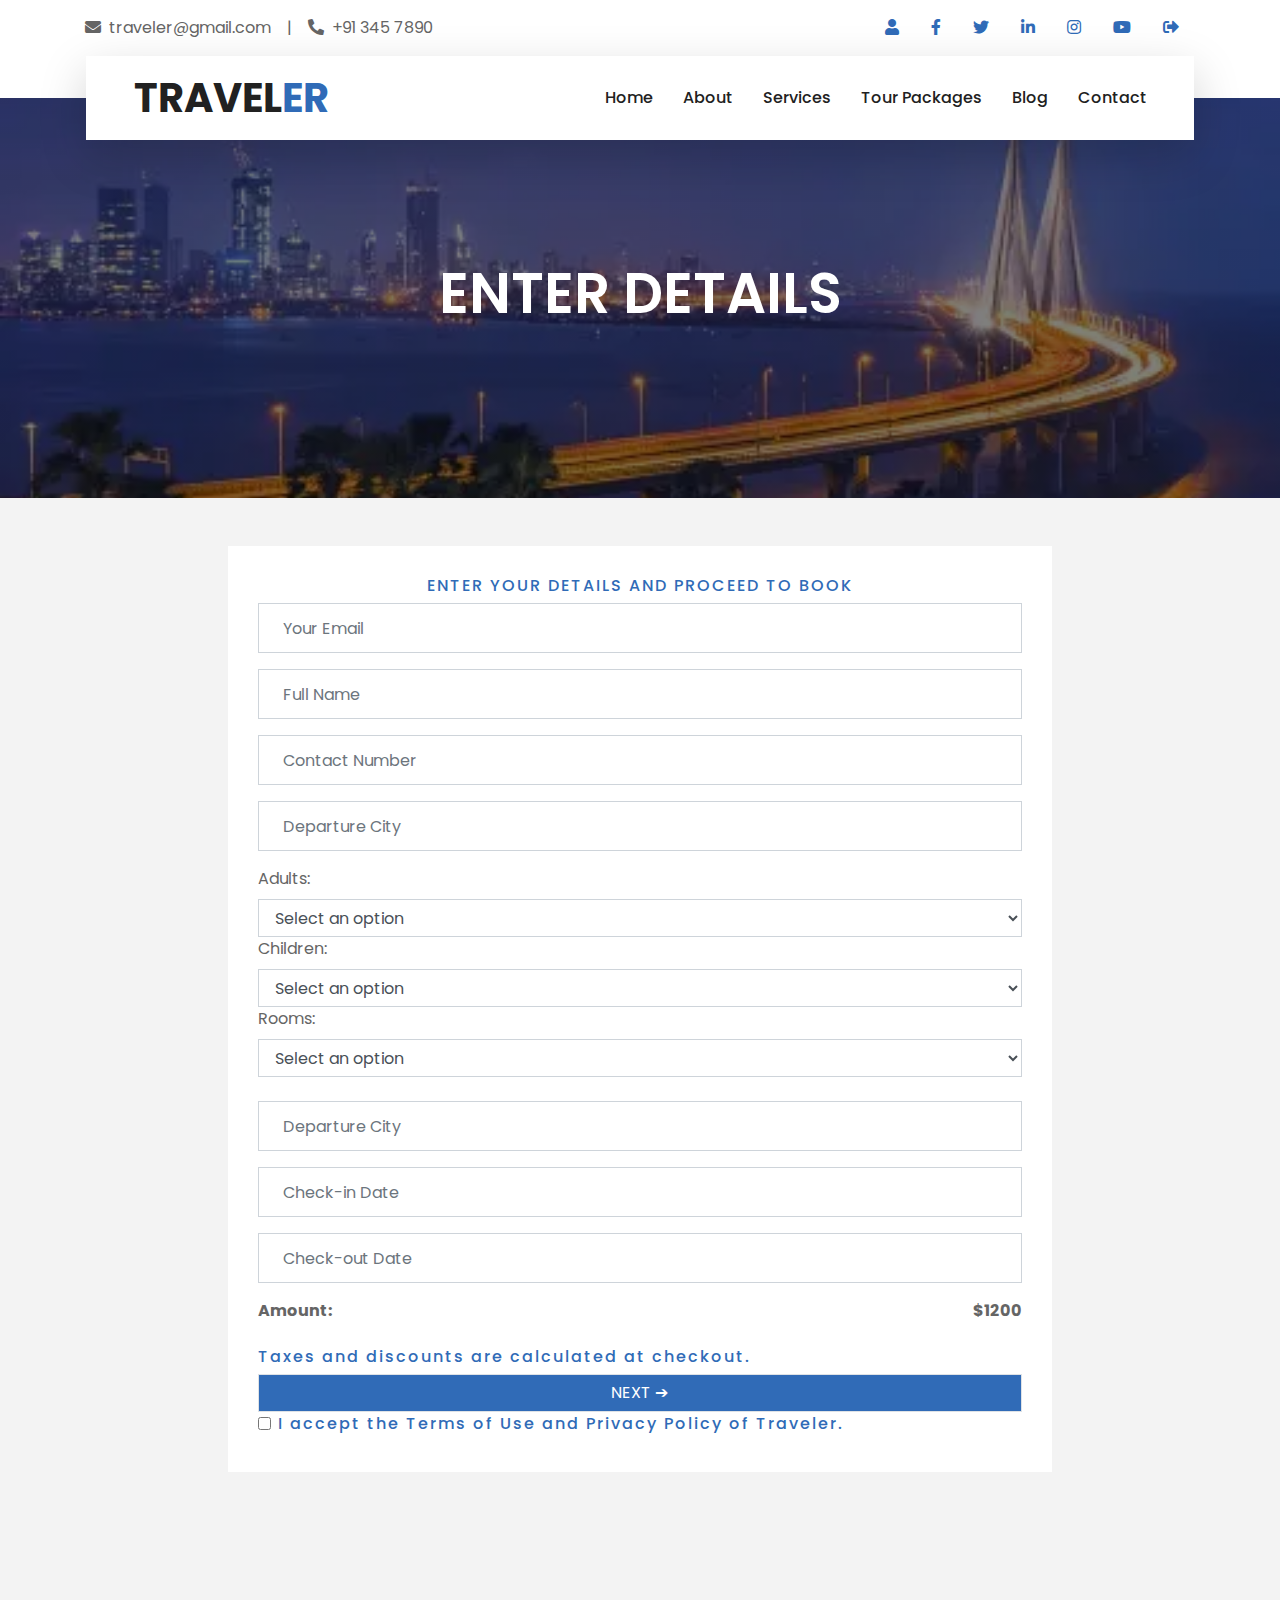
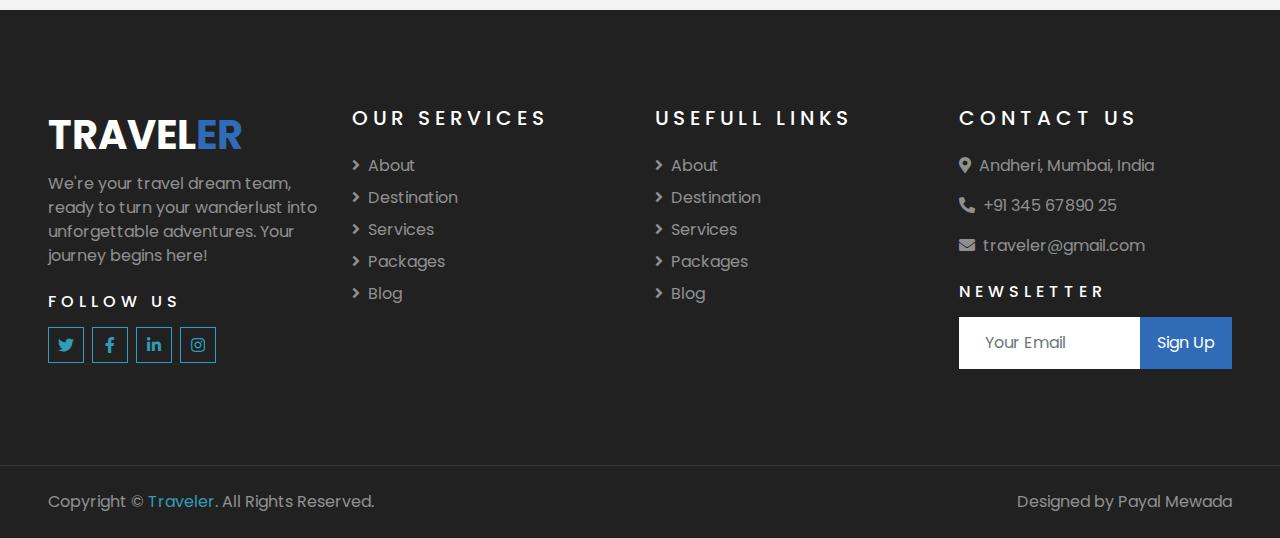
<file: Website/payment.html>
<!DOCTYPE html>
<html lang="en">

<head>
    <meta charset="utf-8">
    <title>TRAVELER - Plan your Trips your way</title>
    <meta content="width=device-width, initial-scale=1.0" name="viewport">

    <!-- Favicon -->
    <link rel="shortcut icon" type="image/x-icon" href="LOGO.png">

    <!-- Google Web Fonts -->
    <link rel="preconnect" href="https://fonts.gstatic.com">
    <link href="https://fonts.googleapis.com/css2?family=Poppins:wght@400;500;600;700&display=swap" rel="stylesheet">

    <!-- Font Awesome -->
    <link href="https://cdnjs.cloudflare.com/ajax/libs/font-awesome/5.10.0/css/all.min.css" rel="stylesheet">

    <!-- Libraries Stylesheet -->
    <link href="lib/owlcarousel/assets/owl.carousel.min.css" rel="stylesheet">
    <link href="lib/tempusdominus/css/tempusdominus-bootstrap-4.min.css" rel="stylesheet" />

    <!-- Customized Bootstrap Stylesheet -->
    <link href="css/style.css" rel="stylesheet">
</head>

<body>
    <!-- Topbar Start -->
    <div class="container-fluid bg-light pt-3 d-none d-lg-block">
        <div class="container">
            <div class="row">
                <div class="col-lg-6 text-center text-lg-left mb-2 mb-lg-0">
                    <div class="d-inline-flex align-items-center">
                        <p><i class="fa fa-envelope mr-2"></i>traveler@gmail.com</p>
                        <p class="text-body px-3">|</p>
                        <p><i class="fa fa-phone-alt mr-2"></i>+91 345 7890</p>
                    </div>
                </div>
                <div class="col-lg-6 text-center text-lg-right">
                    <div class="d-inline-flex align-items-center">
                        </a>
                        <a class="text-primary px-3" href="login.php">
                            <i class="fa fa-user"></i>
                        </a>
                        <a class="text-primary px-3" href="">
                            <i class="fab fa-facebook-f"></i>
                        </a>
                        <a class="text-primary px-3" href="">
                            <i class="fab fa-twitter"></i>
                        </a>
                        <a class="text-primary px-3" href="">
                            <i class="fab fa-linkedin-in"></i>
                        </a>
                        <a class="text-primary px-3" href="">
                            <i class="fab fa-instagram"></i>
                        </a>
                        <a class="text-primary px-3" href="">
                            <i class="fab fa-youtube"></i>
                        </a>
                        <a class="text-primary px-3" href="login.php">
                            <i class="fas fa-sign-out-alt"></i>
                        </a>
                    </div>
                </div>
            </div>
        </div>
    </div>
    <!-- Topbar End -->


    <!-- Navbar Start -->
    <div class="container-fluid position-relative nav-bar p-0">
        <div class="container-lg position-relative p-0 px-lg-3" style="z-index: 9;">
            <nav class="navbar navbar-expand-lg bg-light navbar-light shadow-lg py-3 py-lg-0 pl-3 pl-lg-5">
                <a href="register.html" class="navbar-brand">
                    <h1 class="m-0 text-primary"><span class="text-dark">TRAVEL</span>ER</h1>
                </a>
                <button type="button" class="navbar-toggler" data-toggle="collapse" data-target="#navbarCollapse">
                    <span class="navbar-toggler-icon"></span>
                </button>
                <div class="collapse navbar-collapse justify-content-between px-3" id="navbarCollapse">
                    <div class="navbar-nav ml-auto py-0">
                        <a href="index.html" class="nav-item nav-link">Home</a>
                        <a href="about.html" class="nav-item nav-link">About</a>
                        <a href="service.html" class="nav-item nav-link">Services</a>
                        <a href="package.html" class="nav-item nav-link">Tour Packages</a>
                        <div class="nav-item dropdown">
                            <a href="blog.html" class="nav-item nav-link">Blog</a>
                        </div>
                        <a href="contact.html" class="nav-item nav-link">Contact</a>
                    </div>
                </div>
            </nav>
        </div>
    </div>
    <!-- Navbar End -->


    <!-- Header Start -->
    <div class="container-fluid page-header">
        <div class="container">
            <div class="d-flex flex-column align-items-center justify-content-center" style="min-height: 400px">
                <h3 class="display-4 text-white text-uppercase">Enter Details</h3>
            </div>
        </div>
    </div>
    <!-- Header End -->

    <!-- Details Start -->
    <div class="container-fluid py-5">
            <div class="row justify-content-center">
                <div class="col-lg-8">
                    <div class="contact-form bg-white" style="padding: 30px;">
                        <div id="success"></div>
                        <form name="sentMessage" id="contactForm" novalidate="novalidate">
                            <h6 class="text-primary text-uppercase" style="letter-spacing: 2px; text-align: center;">
                                Enter Your Details and Proceed To Book
                            </h6>
                            <div class="control-group">
                                <input type="email" class="form-control p-4" id="email" placeholder="Your Email"
                                    required="required" data-validation-required-message="Please enter your email" />
                                <p class="help-block text-danger"></p>
                            </div>
                            <div class="control-group">
                                <input type="text" class="form-control p-4" id="name" placeholder="Full Name"
                                    required="required" data-validation-required-message="Please enter your name" />
                                <p class="help-block text-danger"></p>
                            </div>
                            <div class="control-group">
                                <input type="text" class="form-control p-4" id="contactNumber" name="contactNumber"
                                    placeholder="Contact Number" required="required"
                                    data-validation-required-message="Please enter your contact number" />
                                <p class="help-block text-danger"></p>
                            </div>
                            <div class="control-group">
                                <input type="text" class="form-control p-4" id="departureCity" name="departureCity"
                                    placeholder="Departure City" required="required"
                                    data-validation-required-message="Please enter your departure city" />
                                <p class="help-block text-danger"></p>
                            </div>
                            <div class="control-group">
                                <label for="adults">Adults:</label>
                                <select class="form-control" id="adults" name="adults">
                                    <option value="" disabled selected>Select an option</option>
                                    <option value="1">1</option>
                                    <option value="2">2</option>
                                    <option value="3">3</option>
                                    <option value="4">4</option>
                                    <option value="5">5</option>
                                    <option value="6">6</option>
                                </select>
                            </div>
                            <div class="control-group">
                                <label for="children">Children:</label>
                                <select class="form-control" id="children" name="children">
                                    <option value="" disabled selected>Select an option</option>
                                    <option value="1">0</option>
                                    <option value="2">1</option>
                                    <option value="3">2</option>
                                    <option value="4">3</option>
                                    <option value="5">4</option>
                                    <option value="6">5</option>
                                </select>
                            </div>
                            <div class="control-group">
                                <label for="rooms">Rooms:</label>
                                <select class="form-control" id="rooms" name="rooms">
                                    <option value="" disabled selected>Select an option</option>
                                    <option value="1">1</option>
                                    <option value="2">2</option>
                                    <option value="3">3</option>
                                    <option value="4">4</option>
                                    <option value="5">5</option>
                                    <option value="6">6</option>
                                </select>
                            </div>
                            <br>
                            
                            <div class="control-group">
                                <input type="text" class="form-control p-4" id="departureCity" name="departureCity"
                                    placeholder="Departure City" required="required"
                                    data-validation-required-message="Please enter your departure city" />
                                <p class="help-block text-danger"></p>
                            </div>
                            <div class="control-group">
                                <input type="text" class="form-control p-4" id="checkInDate" name="checkInDate"
                                    placeholder="Check-in Date" required="required"
                                    data-validation-required-message="Please enter your check-in date"
                                    onfocus="(this.type='date')" onblur="(this.type='text')" />
                                <p class="help-block text-danger"></p>
                            </div>
                            <div class="control-group">
                                <input type="text" class="form-control p-4" id="checkOutDate" name="checkOutDate" placeholder="Check-out Date"
                                    required="required" data-validation-required-message="Please enter your check-out date"
                                    onfocus="(this.type='date')" onblur="(this.type='text')" />
                                <p class="help-block text-danger"></p>
                            </div>
                            <div class="form-bill">
                                <div class="row">
                                    <div class="col-6">
                                        <span class="font-weight-bold">Amount:</span>
                                    </div>
                                    <div class="col-6 text-right">
                                        <span class="font-weight-bold">$1200</span>
                                    </div>
                                </div>
                            </div>
                            <br>
                            <h6 class="text-primary" style="letter-spacing: 2px;">
                                Taxes and discounts are calculated at checkout.
                            </h6>
                            <button class="btn btn-primary border form-control" type="submit" id="sendMessageButton">
                                NEXT ➔
                            </button>
                            <div class="form-check">
                                <input type="checkbox" class="form-check-input" id="acceptTerms" name="acceptTerms" required="required">
                                <label class="form-check-label" for="acceptTerms">
                                    <h6 class="text-primary" style="letter-spacing: 2px;">I accept the Terms of Use and Privacy Policy of Traveler.</h6>
                                </label>
                            </div>
                    </div>
                </div>
            </div>
        </div>
    </div>
    <!-- Details End -->


    <!-- Footer Start -->
    <div class="container-fluid bg-dark text-white-50 py-5 px-sm-3 px-lg-5" style="margin-top: 90px;">
        <div class="row pt-5">
            <div class="col-lg-3 col-md-6 mb-5">
                <a href="" class="navbar-brand">
                    <h1 class="text-primary"><span class="text-white">TRAVEL</span>ER</h1>
                </a>
                <p>We're your travel dream team, ready to turn your wanderlust into unforgettable adventures. Your
                    journey begins here!</p>
                <h6 class="text-white text-uppercase mt-4 mb-3" style="letter-spacing: 5px;">Follow Us</h6>
                <div class="d-flex justify-content-start">
                    <a class="btn btn-outline-primary btn-square mr-2" href="#"><i class="fab fa-twitter"></i></a>
                    <a class="btn btn-outline-primary btn-square mr-2" href="#"><i class="fab fa-facebook-f"></i></a>
                    <a class="btn btn-outline-primary btn-square mr-2" href="#"><i class="fab fa-linkedin-in"></i></a>
                    <a class="btn btn-outline-primary btn-square" href="#"><i class="fab fa-instagram"></i></a>
                </div>
            </div>
            <div class="col-lg-3 col-md-6 mb-5">
                <h5 class="text-white text-uppercase mb-4" style="letter-spacing: 5px;">Our Services</h5>
                <div class="d-flex flex-column justify-content-start">
                    <a class="text-white-50 mb-2" href="about.html"><i class="fa fa-angle-right mr-2"></i>About</a>
                    <a class="text-white-50 mb-2" href="destination.html"><i
                            class="fa fa-angle-right mr-2"></i>Destination</a>
                    <a class="text-white-50 mb-2" href="service.html"><i class="fa fa-angle-right mr-2"></i>Services</a>
                    <a class="text-white-50 mb-2" href="package.html"><i class="fa fa-angle-right mr-2"></i>Packages</a>
                    <a class="text-white-50" href="blog.html"><i class="fa fa-angle-right mr-2"></i>Blog</a>
                </div>
            </div>
            <div class="col-lg-3 col-md-6 mb-5">
                <h5 class="text-white text-uppercase mb-4" style="letter-spacing: 5px;">Usefull Links</h5>
                <div class="d-flex flex-column justify-content-start">
                    <a class="text-white-50 mb-2" href="about.html"><i class="fa fa-angle-right mr-2"></i>About</a>
                    <a class="text-white-50 mb-2" href="destination.html"><i
                            class="fa fa-angle-right mr-2"></i>Destination</a>
                    <a class="text-white-50 mb-2" href="service.html"><i class="fa fa-angle-right mr-2"></i>Services</a>
                    <a class="text-white-50 mb-2" href="package.html"><i class="fa fa-angle-right mr-2"></i>Packages</a>
                    <a class="text-white-50" href="blog.html"><i class="fa fa-angle-right mr-2"></i>Blog</a>
                </div>
            </div>
            <div class="col-lg-3 col-md-6 mb-5">
                <h5 class="text-white text-uppercase mb-4" style="letter-spacing: 5px;">Contact Us</h5>
                <p><i class="fa fa-map-marker-alt mr-2"></i>Andheri, Mumbai, India</p>
                <p><i class="fa fa-phone-alt mr-2"></i>+91 345 67890 25</p>
                <p><i class="fa fa-envelope mr-2"></i>traveler@gmail.com</p>
                <h6 class="text-white text-uppercase mt-4 mb-3" style="letter-spacing: 5px;">Newsletter</h6>
                <div class="w-100">
                    <div class="input-group">
                        <input type="text" class="form-control border-light" style="padding: 25px;"
                            placeholder="Your Email">
                        <div class="input-group-append">
                            <button class="btn btn-primary px-3">Sign Up</button>
                        </div>
                    </div>
                </div>
            </div>
        </div>
    </div>
    <div class="container-fluid bg-dark text-white border-top py-4 px-sm-3 px-md-5"
        style="border-color: rgba(256, 256, 256, .1) !important;">
        <div class="row">
            <div class="col-lg-6 text-center text-md-left mb-3 mb-md-0">
                <p class="m-0 text-white-50">Copyright &copy; <a href="#">Traveler</a>. All Rights Reserved.</a>
                </p>
            </div>
            <div class="col-lg-6 text-center text-md-right">
                <p class="m-0 text-white-50">Designed by Payal Mewada
                </p>
            </div>
        </div>
    </div>
    <!-- Footer End -->



    <!-- Back to Top -->
    <a href="#" class="btn btn-lg btn-primary btn-lg-square back-to-top"><i class="fa fa-angle-double-up"></i></a>


    <!-- JavaScript Libraries -->
    <script src="https://code.jquery.com/jquery-3.4.1.min.js"></script>
    <script src="https://stackpath.bootstrapcdn.com/bootstrap/4.4.1/js/bootstrap.bundle.min.js"></script>
    <script src="lib/easing/easing.min.js"></script>
    <script src="lib/owlcarousel/owl.carousel.min.js"></script>
    <script src="lib/tempusdominus/js/moment.min.js"></script>
    <script src="lib/tempusdominus/js/moment-timezone.min.js"></script>
    <script src="lib/tempusdominus/js/tempusdominus-bootstrap-4.min.js"></script>

    <!-- Contact Javascript File -->
    <script src="mail/jqBootstrapValidation.min.js"></script>
    <script src="mail/contact.js"></script>

    <!-- Template Javascript -->
    <script src="js/main.js"></script>
</body>

</html>
</file>
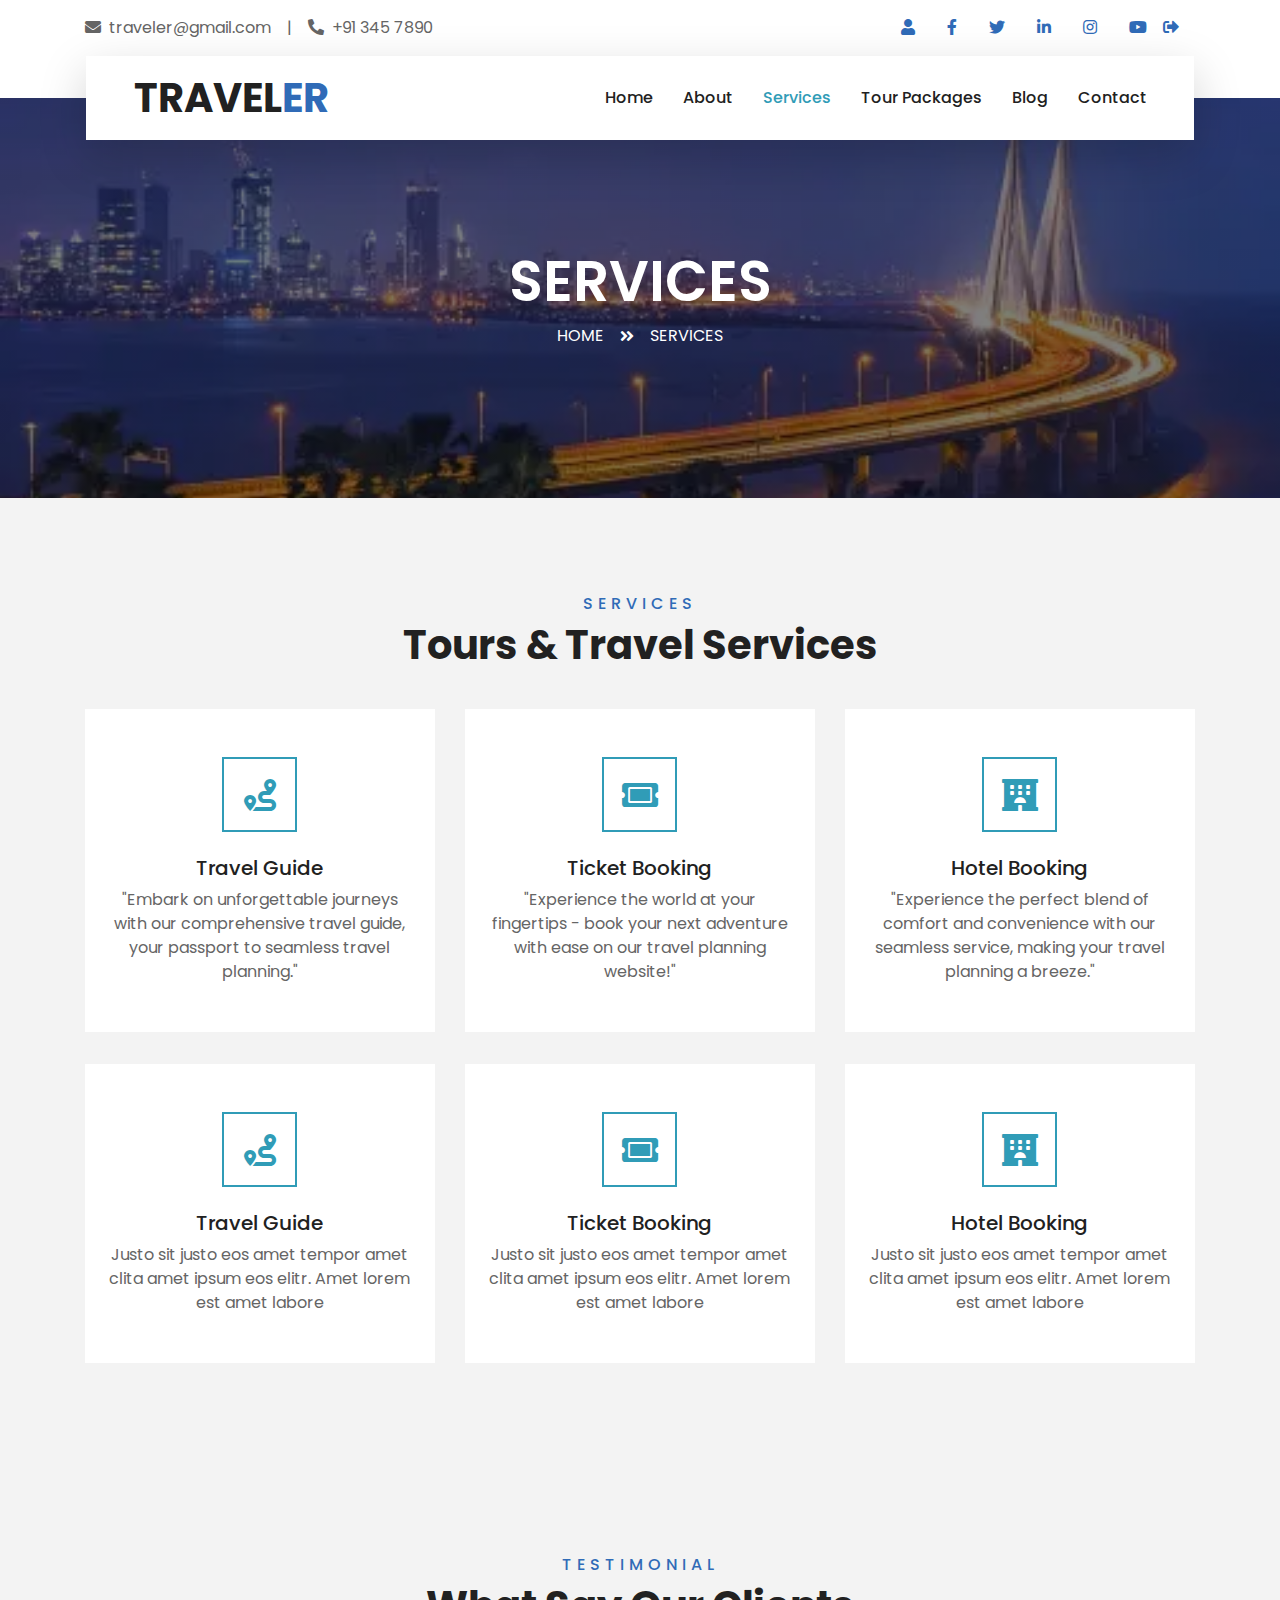
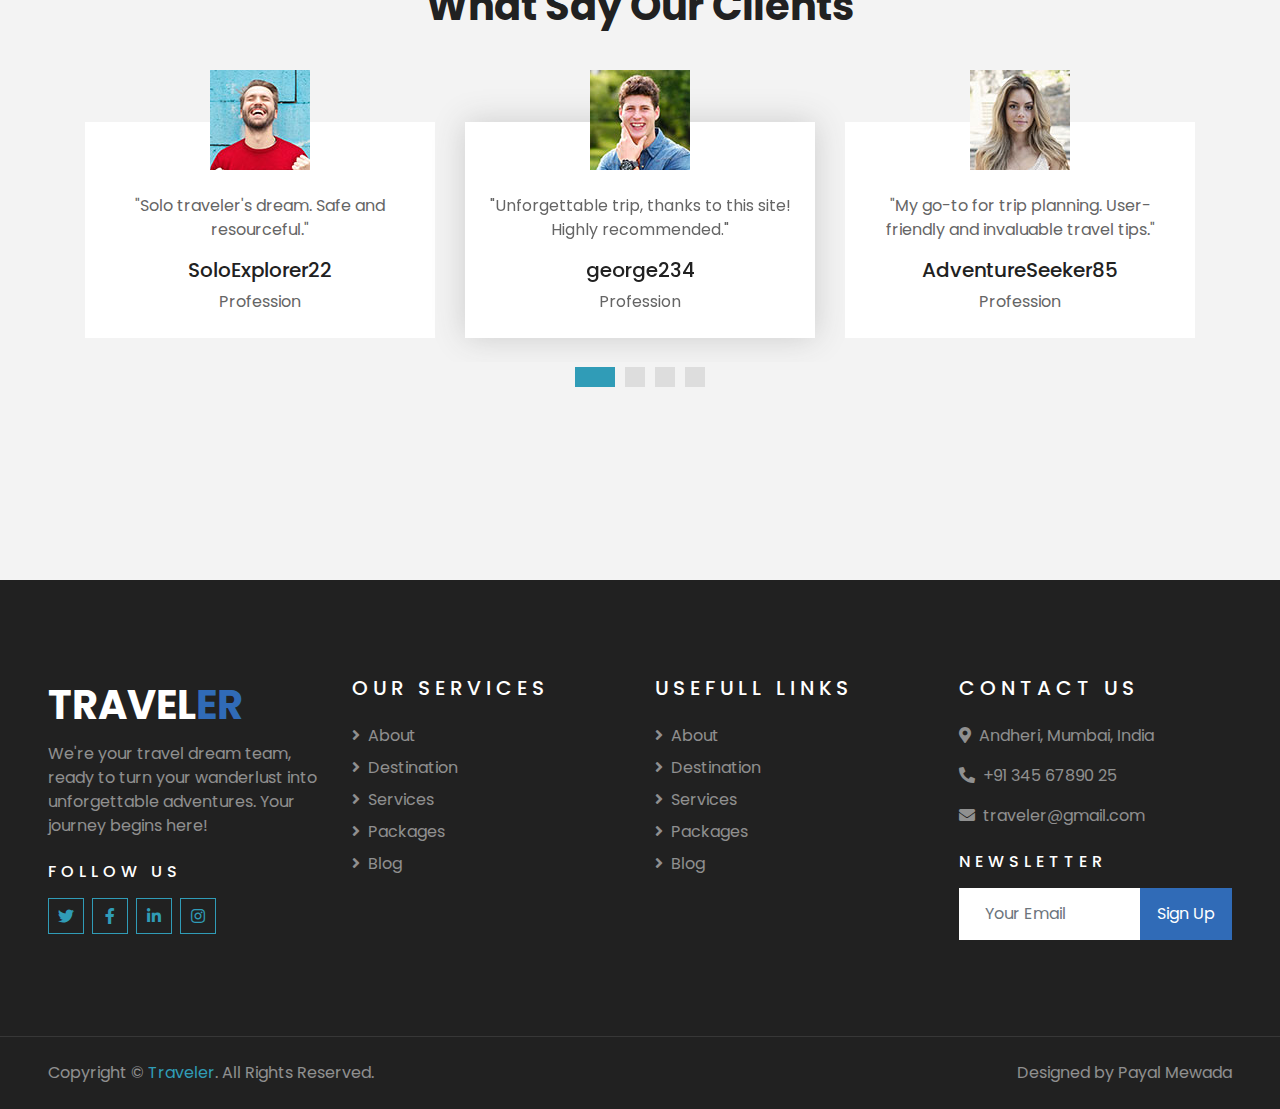
<file: Website/service.html>
<!DOCTYPE html>
<html lang="en">

<head>
    <meta charset="utf-8">
    <title>TRAVELER - Plan your Trips your way</title>
    <meta content="width=device-width, initial-scale=1.0" name="viewport">

    <!-- Favicon -->
    <link rel="shortcut icon" type="image/x-icon" href="LOGO.png">

    <!-- Google Web Fonts -->
    <link rel="preconnect" href="https://fonts.gstatic.com">
    <link href="https://fonts.googleapis.com/css2?family=Poppins:wght@400;500;600;700&display=swap" rel="stylesheet"> 

    <!-- Font Awesome -->
    <link href="https://cdnjs.cloudflare.com/ajax/libs/font-awesome/5.10.0/css/all.min.css" rel="stylesheet">

    <!-- Libraries Stylesheet -->
    <link href="lib/owlcarousel/assets/owl.carousel.min.css" rel="stylesheet">
    <link href="lib/tempusdominus/css/tempusdominus-bootstrap-4.min.css" rel="stylesheet" />

    <!-- Customized Bootstrap Stylesheet -->
    <link href="css/style.css" rel="stylesheet">
</head>

<body>
    <!-- Topbar Start -->
    <div class="container-fluid bg-light pt-3 d-none d-lg-block">
        <div class="container">
            <div class="row">
                <div class="col-lg-6 text-center text-lg-left mb-2 mb-lg-0">
                    <div class="d-inline-flex align-items-center">
                        <p><i class="fa fa-envelope mr-2"></i>traveler@gmail.com</p>
                        <p class="text-body px-3">|</p>
                        <p><i class="fa fa-phone-alt mr-2"></i>+91 345 7890</p>
                    </div>
                </div>
                <div class="col-lg-6 text-center text-lg-right">
                    <div class="d-inline-flex align-items-center">
                        </a>
                        <a class="text-primary px-3" href="login.php">
                            <i class="fa fa-user"></i>
                        </a>
                        <a class="text-primary px-3" href="">
                            <i class="fab fa-facebook-f"></i>
                        </a>
                        <a class="text-primary px-3" href="">
                            <i class="fab fa-twitter"></i>
                        </a>
                        <a class="text-primary px-3" href="">
                            <i class="fab fa-linkedin-in"></i>
                        </a>
                        <a class="text-primary px-3" href="">
                            <i class="fab fa-instagram"></i>
                        </a>
                        <a class="text-primary pl-3" href="">
                            <i class="fab fa-youtube"></i>
                        </a>
                        <a class="text-primary px-3" href="login.php">
                            <i class="fas fa-sign-out-alt"></i>
                        </a>
                    </div>
                </div>
            </div>
        </div>
    </div>
    <!-- Topbar End -->


    <!-- Navbar Start -->
    <div class="container-fluid position-relative nav-bar p-0">
        <div class="container-lg position-relative p-0 px-lg-3" style="z-index: 9;">
            <nav class="navbar navbar-expand-lg bg-light navbar-light shadow-lg py-3 py-lg-0 pl-3 pl-lg-5">
                <a href="register.html" class="navbar-brand">
                    <h1 class="m-0 text-primary"><span class="text-dark">TRAVEL</span>ER</h1>
                </a>
                <button type="button" class="navbar-toggler" data-toggle="collapse" data-target="#navbarCollapse">
                    <span class="navbar-toggler-icon"></span>
                </button>
                <div class="collapse navbar-collapse justify-content-between px-3" id="navbarCollapse">
                    <div class="navbar-nav ml-auto py-0">
                        <a href="index.html" class="nav-item nav-link">Home</a>
                        <a href="about.html" class="nav-item nav-link">About</a>
                        <a href="service.html" class="nav-item nav-link active">Services</a>
                        <a href="package.html" class="nav-item nav-link">Tour Packages</a>
                        <div class="nav-item dropdown">
                            <a href="blog.html" class="nav-item nav-link" >Blog</a>
                        </div>
                        <a href="contact.html" class="nav-item nav-link">Contact</a>
                    </div>
                </div>
            </nav>
        </div>
    </div>
    <!-- Navbar End -->

    <!-- Header Start -->
    <div class="container-fluid page-header">
        <div class="container">
            <div class="d-flex flex-column align-items-center justify-content-center" style="min-height: 400px">
                <h3 class="display-4 text-white text-uppercase">Services</h3>
                <div class="d-inline-flex text-white">
                    <p class="m-0 text-uppercase"><a class="text-white" href="">Home</a></p>
                    <i class="fa fa-angle-double-right pt-1 px-3"></i>
                    <p class="m-0 text-uppercase">Services</p>
                </div>
            </div>
        </div>
    </div>
    <!-- Header End -->

    <!-- Service Start -->
    <div class="container-fluid py-5">
        <div class="container pt-5 pb-3">
            <div class="text-center mb-3 pb-3">
                <h6 class="text-primary text-uppercase" style="letter-spacing: 5px;">Services</h6>
                <h1>Tours & Travel Services</h1>
            </div>
            <div class="row">
                <div class="col-lg-4 col-md-6 mb-4">
                    <div class="service-item bg-white text-center mb-2 py-5 px-4">
                        <i class="fa fa-2x fa-route mx-auto mb-4"></i>
                        <h5 class="mb-2">Travel Guide</h5>
                        <p class="m-0">"Embark on unforgettable journeys with our comprehensive travel guide, your passport to seamless travel planning."</p>
                    </div>
                </div>
                <div class="col-lg-4 col-md-6 mb-4">
                    <div class="service-item bg-white text-center mb-2 py-5 px-4">
                        <i class="fa fa-2x fa-ticket-alt mx-auto mb-4"></i>
                        <h5 class="mb-2">Ticket Booking</h5>
                        <p class="m-0">"Experience the world at your fingertips - book your next adventure with ease on our travel planning website!"</p>
                    </div>
                </div>
                <div class="col-lg-4 col-md-6 mb-4">
                    <div class="service-item bg-white text-center mb-2 py-5 px-4">
                        <i class="fa fa-2x fa-hotel mx-auto mb-4"></i>
                        <h5 class="mb-2">Hotel Booking</h5>
                        <p class="m-0">"Experience the perfect blend of comfort and convenience with our seamless service, making your travel planning a breeze."</p>
                    </div>
                </div>
                <div class="col-lg-4 col-md-6 mb-4">
                    <div class="service-item bg-white text-center mb-2 py-5 px-4">
                        <i class="fa fa-2x fa-route mx-auto mb-4"></i>
                        <h5 class="mb-2">Travel Guide</h5>
                        <p class="m-0">Justo sit justo eos amet tempor amet clita amet ipsum eos elitr. Amet lorem est amet labore</p>
                    </div>
                </div>
                <div class="col-lg-4 col-md-6 mb-4">
                    <div class="service-item bg-white text-center mb-2 py-5 px-4">
                        <i class="fa fa-2x fa-ticket-alt mx-auto mb-4"></i>
                        <h5 class="mb-2">Ticket Booking</h5>
                        <p class="m-0">Justo sit justo eos amet tempor amet clita amet ipsum eos elitr. Amet lorem est amet labore</p>
                    </div>
                </div>
                <div class="col-lg-4 col-md-6 mb-4">
                    <div class="service-item bg-white text-center mb-2 py-5 px-4">
                        <i class="fa fa-2x fa-hotel mx-auto mb-4"></i>
                        <h5 class="mb-2">Hotel Booking</h5>
                        <p class="m-0">Justo sit justo eos amet tempor amet clita amet ipsum eos elitr. Amet lorem est amet labore</p>
                    </div>
                </div>
            </div>
        </div>
    </div>
    <!-- Service End -->


    <!-- Testimonial Start -->
    <div class="container-fluid py-5">
        <div class="container py-5">
            <div class="text-center mb-3 pb-3">
                <h6 class="text-primary text-uppercase" style="letter-spacing: 5px;">Testimonial</h6>
                <h1>What Say Our Clients</h1>
            </div>
            <div class="owl-carousel testimonial-carousel">
                <div class="text-center pb-4">
                    <img class="img-fluid mx-auto" src="img/testimonial-1.jpg" style="width: 100px; height: 100px;" >
                    <div class="testimonial-text bg-white p-4 mt-n5">
                        <p class="mt-5">"Unforgettable trip, thanks to this site! Highly recommended."
                        </p>
                        <h5 class="text-truncate">george234</h5>
                        <span>Profession</span>
                    </div>
                </div>
                <div class="text-center">
                    <img class="img-fluid mx-auto" src="img/testimonial-2.jpg" style="width: 100px; height: 100px;" >
                    <div class="testimonial-text bg-white p-4 mt-n5">
                        <p class="mt-5">"My go-to for trip planning. User-friendly and invaluable travel tips."
                        </p>
                        <h5 class="text-truncate">AdventureSeeker85</h5>
                        <span>Profession</span>
                    </div>
                </div>
                <div class="text-center">
                    <img class="img-fluid mx-auto" src="img/testimonial-3.jpg" style="width: 100px; height: 100px;" >
                    <div class="testimonial-text bg-white p-4 mt-n5">
                        <p class="mt-5">"Honeymoon made magical by this platform."
                        </p>
                        <h5 class="text-truncate">NormanArthur34</h5>
                        <span>Profession</span>
                    </div>
                </div>
                <div class="text-center">
                    <img class="img-fluid mx-auto" src="img/testimonial-4.jpg" style="width: 100px; height: 100px;" >
                    <div class="testimonial-text bg-white p-4 mt-n5">
                        <p class="mt-5">"Solo traveler's dream. Safe and resourceful."
                        </p>
                        <h5 class="text-truncate">SoloExplorer22</h5>
                        <span>Profession</span>
                    </div>
                </div>
            </div>
        </div>
    </div>
    <!-- Testimonial End -->


    <!-- Footer Start -->
    <div class="container-fluid bg-dark text-white-50 py-5 px-sm-3 px-lg-5" style="margin-top: 90px;">
        <div class="row pt-5">
            <div class="col-lg-3 col-md-6 mb-5">
                <a href="" class="navbar-brand">
                    <h1 class="text-primary"><span class="text-white">TRAVEL</span>ER</h1>
                </a>
                <p>We're your travel dream team, ready to turn your wanderlust into unforgettable adventures. Your journey begins here!</p>
                <h6 class="text-white text-uppercase mt-4 mb-3" style="letter-spacing: 5px;">Follow Us</h6>
                <div class="d-flex justify-content-start">
                    <a class="btn btn-outline-primary btn-square mr-2" href="#"><i class="fab fa-twitter"></i></a>
                    <a class="btn btn-outline-primary btn-square mr-2" href="#"><i class="fab fa-facebook-f"></i></a>
                    <a class="btn btn-outline-primary btn-square mr-2" href="#"><i class="fab fa-linkedin-in"></i></a>
                    <a class="btn btn-outline-primary btn-square" href="#"><i class="fab fa-instagram"></i></a>
                </div>
            </div>
            <div class="col-lg-3 col-md-6 mb-5">
                <h5 class="text-white text-uppercase mb-4" style="letter-spacing: 5px;">Our Services</h5>
                <div class="d-flex flex-column justify-content-start">
                    <a class="text-white-50 mb-2" href="about.html"><i class="fa fa-angle-right mr-2"></i>About</a>
                    <a class="text-white-50 mb-2" href="destination.html"><i class="fa fa-angle-right mr-2"></i>Destination</a>
                    <a class="text-white-50 mb-2" href="service.html"><i class="fa fa-angle-right mr-2"></i>Services</a>
                    <a class="text-white-50 mb-2" href="package.html"><i class="fa fa-angle-right mr-2"></i>Packages</a>
                    <a class="text-white-50" href="blog.html"><i class="fa fa-angle-right mr-2"></i>Blog</a>
                </div>
            </div>
            <div class="col-lg-3 col-md-6 mb-5">
                <h5 class="text-white text-uppercase mb-4" style="letter-spacing: 5px;">Usefull Links</h5>
                <div class="d-flex flex-column justify-content-start">
                    <a class="text-white-50 mb-2" href="about.html"><i class="fa fa-angle-right mr-2"></i>About</a>
                    <a class="text-white-50 mb-2" href="destination.html"><i class="fa fa-angle-right mr-2"></i>Destination</a>
                    <a class="text-white-50 mb-2" href="service.html"><i class="fa fa-angle-right mr-2"></i>Services</a>
                    <a class="text-white-50 mb-2" href="package.html"><i class="fa fa-angle-right mr-2"></i>Packages</a>
                    <a class="text-white-50" href="blog.html"><i class="fa fa-angle-right mr-2"></i>Blog</a>
                </div>
            </div>
            <div class="col-lg-3 col-md-6 mb-5">
                <h5 class="text-white text-uppercase mb-4" style="letter-spacing: 5px;">Contact Us</h5>
                <p><i class="fa fa-map-marker-alt mr-2"></i>Andheri, Mumbai, India</p>
                <p><i class="fa fa-phone-alt mr-2"></i>+91 345 67890 25</p>
                <p><i class="fa fa-envelope mr-2"></i>traveler@gmail.com</p>
                <h6 class="text-white text-uppercase mt-4 mb-3" style="letter-spacing: 5px;">Newsletter</h6>
                <div class="w-100">
                    <div class="input-group">
                        <input type="text" class="form-control border-light" style="padding: 25px;" placeholder="Your Email">
                        <div class="input-group-append">
                            <button class="btn btn-primary px-3">Sign Up</button>
                        </div>
                    </div>
                </div>
            </div>
        </div>
    </div>
    <div class="container-fluid bg-dark text-white border-top py-4 px-sm-3 px-md-5" style="border-color: rgba(256, 256, 256, .1) !important;">
        <div class="row">
            <div class="col-lg-6 text-center text-md-left mb-3 mb-md-0">
                <p class="m-0 text-white-50">Copyright &copy; <a href="#">Traveler</a>. All Rights Reserved.</a>
                </p>
            </div>
            <div class="col-lg-6 text-center text-md-right">
                <p class="m-0 text-white-50">Designed by Payal Mewada
                </p>
            </div>
        </div>
    </div>
    <!-- Footer End -->



    <!-- Back to Top -->
    <a href="#" class="btn btn-lg btn-primary btn-lg-square back-to-top"><i class="fa fa-angle-double-up"></i></a>


    <!-- JavaScript Libraries -->
    <script src="https://code.jquery.com/jquery-3.4.1.min.js"></script>
    <script src="https://stackpath.bootstrapcdn.com/bootstrap/4.4.1/js/bootstrap.bundle.min.js"></script>
    <script src="lib/easing/easing.min.js"></script>
    <script src="lib/owlcarousel/owl.carousel.min.js"></script>
    <script src="lib/tempusdominus/js/moment.min.js"></script>
    <script src="lib/tempusdominus/js/moment-timezone.min.js"></script>
    <script src="lib/tempusdominus/js/tempusdominus-bootstrap-4.min.js"></script>

    <!-- Contact Javascript File -->
    <script src="mail/jqBootstrapValidation.min.js"></script>
    <script src="mail/contact.js"></script>

    <!-- Template Javascript -->
    <script src="js/main.js"></script>
</body>

</html>
</file>
<file: Website/css/style.css>
/******* Bootstrap Theming ********/
/*!
 * Bootstrap v4.5.3 (https://getbootstrap.com/)
 * Copyright 2011-2020 The Bootstrap Authors
 * Copyright 2011-2020 Twitter, Inc.
 * Licensed under MIT (https://github.com/twbs/bootstrap/blob/main/LICENSE)
 */
:root {
  --blue: #007bff;
  --indigo: #6610f2;
  --purple: #6f42c1;
  --pink: #e83e8c;
  --red: #dc3545;
  --orange: #fd7e14;
  --yellow: #ffc107;
  --green:  #306bb7;  --teal: #20c997;
  --cyan: #17a2b8;
  --white: #fff;
  --gray: #6c757d;
  --gray-dark: #343a40;
  --primary: #309cb7;
  --secondary: #f4faec;
  --success:  #306bb7;  --info: #17a2b8;
  --warning: #ffc107;
  --danger: #dc3545;
  --light: #FFFFFF;
  --dark: #212121;
  --breakpoint-xs: 0;
  --breakpoint-sm: 576px;
  --breakpoint-md: 768px;
  --breakpoint-lg: 992px;
  --breakpoint-xl: 1200px;
  --font-family-sans-serif: "Poppins", sans-serif;
  --font-family-monospace: SFMono-Regular, Menlo, Monaco, Consolas, "Liberation Mono", "Courier New", monospace;
}

*,
*::before,
*::after {
  box-sizing: border-box;
}

html {
  font-family: sans-serif;
  line-height: 1.15;
  -webkit-text-size-adjust: 100%;
  -webkit-tap-highlight-color: rgba(0, 0, 0, 0);
}

article, aside, figcaption, figure, footer, header, hgroup, main, nav, section {
  display: block;
}

body {
  margin: 0;
  font-family: "Poppins", sans-serif;
  font-size: 1rem;
  font-weight: 400;
  line-height: 1.5;
  color: #656565;
  text-align: left;
  background-color: #F3F3F3;
}

[tabindex="-1"]:focus:not(:focus-visible) {
  outline: 0 !important;
}

hr {
  box-sizing: content-box;
  height: 0;
  overflow: visible;
}

h1, h2, h3, h4, h5, h6 {
  margin-top: 0;
  margin-bottom: 0.5rem;
}

p {
  margin-top: 0;
  margin-bottom: 1rem;
}

abbr[title],
abbr[data-original-title] {
  text-decoration: underline;
  text-decoration: underline dotted;
  cursor: help;
  border-bottom: 0;
  text-decoration-skip-ink: none;
}

address {
  margin-bottom: 1rem;
  font-style: normal;
  line-height: inherit;
}

ol,
ul,
dl {
  margin-top: 0;
  margin-bottom: 1rem;
}

ol ol,
ul ul,
ol ul,
ul ol {
  margin-bottom: 0;
}

dt {
  font-weight: 700;
}

dd {
  margin-bottom: .5rem;
  margin-left: 0;
}

blockquote {
  margin: 0 0 1rem;
}

b,
strong {
  font-weight: bolder;
}

small {
  font-size: 80%;
}

sub,
sup {
  position: relative;
  font-size: 75%;
  line-height: 0;
  vertical-align: baseline;
}

sub {
  bottom: -.25em;
}

sup {
  top: -.5em;
}

a {
  color: #309cb7;
  text-decoration: none;
  background-color: transparent;
}

a:hover {
  color: #527a20;
  text-decoration: underline;
}

a:not([href]):not([class]) {
  color: inherit;
  text-decoration: none;
}

a:not([href]):not([class]):hover {
  color: inherit;
  text-decoration: none;
}

pre,
code,
kbd,
samp {
  font-family: SFMono-Regular, Menlo, Monaco, Consolas, "Liberation Mono", "Courier New", monospace;
  font-size: 1em;
}

pre {
  margin-top: 0;
  margin-bottom: 1rem;
  overflow: auto;
  -ms-overflow-style: scrollbar;
}

figure {
  margin: 0 0 1rem;
}

img {
  vertical-align: middle;
  border-style: none;
}

svg {
  overflow: hidden;
  vertical-align: middle;
}

table {
  border-collapse: collapse;
}

caption {
  padding-top: 0.75rem;
  padding-bottom: 0.75rem;
  color: #6c757d;
  text-align: left;
  caption-side: bottom;
}

th {
  text-align: inherit;
  text-align: -webkit-match-parent;
}

label {
  display: inline-block;
  margin-bottom: 0.5rem;
}

button {
  border-radius: 0;
}

button:focus {
  outline: 1px dotted;
  outline: 5px auto -webkit-focus-ring-color;
}

input,
button,
select,
optgroup,
textarea {
  margin: 0;
  font-family: inherit;
  font-size: inherit;
  line-height: inherit;
}

button,
input {
  overflow: visible;
}

button,
select {
  text-transform: none;
}

[role="button"] {
  cursor: pointer;
}

select {
  word-wrap: normal;
}

button,
[type="button"],
[type="reset"],
[type="submit"] {
  -webkit-appearance: button;
}

button:not(:disabled),
[type="button"]:not(:disabled),
[type="reset"]:not(:disabled),
[type="submit"]:not(:disabled) {
  cursor: pointer;
}

button::-moz-focus-inner,
[type="button"]::-moz-focus-inner,
[type="reset"]::-moz-focus-inner,
[type="submit"]::-moz-focus-inner {
  padding: 0;
  border-style: none;
}

input[type="radio"],
input[type="checkbox"] {
  box-sizing: border-box;
  padding: 0;
}

textarea {
  overflow: auto;
  resize: vertical;
}

fieldset {
  min-width: 0;
  padding: 0;
  margin: 0;
  border: 0;
}

legend {
  display: block;
  width: 100%;
  max-width: 100%;
  padding: 0;
  margin-bottom: .5rem;
  font-size: 1.5rem;
  line-height: inherit;
  color: inherit;
  white-space: normal;
}

@media (max-width: 1200px) {
  legend {
    font-size: calc(1.275rem + 0.3vw) ;
  }
}

progress {
  vertical-align: baseline;
}

[type="number"]::-webkit-inner-spin-button,
[type="number"]::-webkit-outer-spin-button {
  height: auto;
}

[type="search"] {
  outline-offset: -2px;
  -webkit-appearance: none;
}

[type="search"]::-webkit-search-decoration {
  -webkit-appearance: none;
}

::-webkit-file-upload-button {
  font: inherit;
  -webkit-appearance: button;
}

output {
  display: inline-block;
}

summary {
  display: list-item;
  cursor: pointer;
}

template {
  display: none;
}

[hidden] {
  display: none !important;
}

h1, h2, h3, h4, h5, h6,
.h1, .h2, .h3, .h4, .h5, .h6 {
  margin-bottom: 0.5rem;
  font-weight: 500;
  line-height: 1.2;
  color: #212121;
}

h1, .h1 {
  font-size: 2.5rem;
}

@media (max-width: 1200px) {
  h1, .h1 {
    font-size: calc(1.375rem + 1.5vw) ;
  }
}

h2, .h2 {
  font-size: 2rem;
}

@media (max-width: 1200px) {
  h2, .h2 {
    font-size: calc(1.325rem + 0.9vw) ;
  }
}

h3, .h3 {
  font-size: 1.75rem;
}

@media (max-width: 1200px) {
  h3, .h3 {
    font-size: calc(1.3rem + 0.6vw) ;
  }
}

h4, .h4 {
  font-size: 1.5rem;
}

@media (max-width: 1200px) {
  h4, .h4 {
    font-size: calc(1.275rem + 0.3vw) ;
  }
}

h5, .h5 {
  font-size: 1.25rem;
}

h6, .h6 {
  font-size: 1rem;
}

.lead {
  font-size: 1.25rem;
  font-weight: 300;
}

.display-1 {
  font-size: 6rem;
  font-weight: 300;
  line-height: 1.2;
}

@media (max-width: 1200px) {
  .display-1 {
    font-size: calc(1.725rem + 5.7vw) ;
  }
}

.display-2 {
  font-size: 5.5rem;
  font-weight: 300;
  line-height: 1.2;
}

@media (max-width: 1200px) {
  .display-2 {
    font-size: calc(1.675rem + 5.1vw) ;
  }
}

.display-3 {
  font-size: 4.5rem;
  font-weight: 300;
  line-height: 1.2;
}

@media (max-width: 1200px) {
  .display-3 {
    font-size: calc(1.575rem + 3.9vw) ;
  }
}

.display-4 {
  font-size: 3.5rem;
  font-weight: 300;
  line-height: 1.2;
}

@media (max-width: 1200px) {
  .display-4 {
    font-size: calc(1.475rem + 2.7vw) ;
  }
}

hr {
  margin-top: 1rem;
  margin-bottom: 1rem;
  border: 0;
  border-top: 1px solid rgba(0, 0, 0, 0.1);
}

small,
.small {
  font-size: 80%;
  font-weight: 400;
}

mark,
.mark {
  padding: 0.2em;
  background-color: #fcf8e3;
}

.list-unstyled {
  padding-left: 0;
  list-style: none;
}

.list-inline {
  padding-left: 0;
  list-style: none;
}

.list-inline-item {
  display: inline-block;
}

.list-inline-item:not(:last-child) {
  margin-right: 0.5rem;
}

.initialism {
  font-size: 90%;
  text-transform: uppercase;
}

.blockquote {
  margin-bottom: 1rem;
  font-size: 1.25rem;
}

.blockquote-footer {
  display: block;
  font-size: 80%;
  color: #6c757d;
}

.blockquote-footer::before {
  content: "\2014\00A0";
}

.img-fluid {
  max-width: 100%;
  height: auto;
}

.img-thumbnail {
  padding: 0.25rem;
  background-color: #F3F3F3;
  border: 1px solid #dee2e6;
  max-width: 100%;
  height: auto;
}

.figure {
  display: inline-block;
}

.figure-img {
  margin-bottom: 0.5rem;
  line-height: 1;
}

.figure-caption {
  font-size: 90%;
  color: #6c757d;
}

code {
  font-size: 87.5%;
  color: #e83e8c;
  word-wrap: break-word;
}

a > code {
  color: inherit;
}

kbd {
  padding: 0.2rem 0.4rem;
  font-size: 87.5%;
  color: #fff;
  background-color: #212529;
}

kbd kbd {
  padding: 0;
  font-size: 100%;
  font-weight: 700;
}

pre {
  display: block;
  font-size: 87.5%;
  color: #212529;
}

pre code {
  font-size: inherit;
  color: inherit;
  word-break: normal;
}

.pre-scrollable {
  max-height: 340px;
  overflow-y: scroll;
}

.container,
.container-fluid,
.container-sm,
.container-md,
.container-lg,
.container-xl {
  width: 100%;
  padding-right: 15px;
  padding-left: 15px;
  margin-right: auto;
  margin-left: auto;
}

@media (min-width: 576px) {
  .container, .container-sm {
    max-width: 540px;
  }
}

@media (min-width: 768px) {
  .container, .container-sm, .container-md {
    max-width: 720px;
  }
}

@media (min-width: 992px) {
  .container, .container-sm, .container-md, .container-lg {
    max-width: 960px;
  }
}

@media (min-width: 1200px) {
  .container, .container-sm, .container-md, .container-lg, .container-xl {
    max-width: 1140px;
  }
}

.row {
  display: flex;
  flex-wrap: wrap;
  margin-right: -15px;
  margin-left: -15px;
}

.row1 {
  display: flex;
  flex-wrap: wrap;
  margin-right: 100px;
  margin-left: 100px;
}

.no-gutters {
  margin-right: 0;
  margin-left: 0;
}

.no-gutters > .col,
.no-gutters > [class*="col-"] {
  padding-right: 0;
  padding-left: 0;
}

.col-1, .col-2, .col-3, .col-4, .col-5, .col-6, .col-7, .col-8, .col-9, .col-10, .col-11, .col-12, .col,
.col-auto, .col-sm-1, .col-sm-2, .col-sm-3, .col-sm-4, .col-sm-5, .col-sm-6, .col-sm-7, .col-sm-8, .col-sm-9, .col-sm-10, .col-sm-11, .col-sm-12, .col-sm,
.col-sm-auto, .col-md-1, .col-md-2, .col-md-3, .col-md-4, .col-md-5, .col-md-6, .col-md-7, .col-md-8, .col-md-9, .col-md-10, .col-md-11, .col-md-12, .col-md,
.col-md-auto, .col-lg-1, .col-lg-2, .col-lg-3, .col-lg-4, .col-lg-5, .col-lg-6, .col-lg-7, .col-lg-8, .col-lg-9, .col-lg-10, .col-lg-11, .col-lg-12, .col-lg,
.col-lg-auto, .col-xl-1, .col-xl-2, .col-xl-3, .col-xl-4, .col-xl-5, .col-xl-6, .col-xl-7, .col-xl-8, .col-xl-9, .col-xl-10, .col-xl-11, .col-xl-12, .col-xl,
.col-xl-auto {
  position: relative;
  width: 100%;
  padding-right: 15px;
  padding-left: 15px;
}

.col {
  flex-basis: 0;
  flex-grow: 1;
  max-width: 100%;
}

.row-cols-1 > * {
  flex: 0 0 100%;
  max-width: 100%;
}

.row-cols-2 > * {
  flex: 0 0 50%;
  max-width: 50%;
}

.row-cols-3 > * {
  flex: 0 0 33.33333%;
  max-width: 33.33333%;
}

.row-cols-4 > * {
  flex: 0 0 25%;
  max-width: 25%;
}

.row-cols-5 > * {
  flex: 0 0 20%;
  max-width: 20%;
}

.row-cols-6 > * {
  flex: 0 0 16.66667%;
  max-width: 16.66667%;
}

.col-auto {
  flex: 0 0 auto;
  width: auto;
  max-width: 100%;
}

.col-1 {
  flex: 0 0 8.33333%;
  max-width: 8.33333%;
}

.col-2 {
  flex: 0 0 16.66667%;
  max-width: 16.66667%;
}

.col-3 {
  flex: 0 0 25%;
  max-width: 25%;
}

.col-4 {
  flex: 0 0 33.33333%;
  max-width: 33.33333%;
}

.col-5 {
  flex: 0 0 41.66667%;
  max-width: 41.66667%;
}

.col-6 {
  flex: 0 0 50%;
  max-width: 50%;
}

.col-7 {
  flex: 0 0 58.33333%;
  max-width: 58.33333%;
}

.col-8 {
  flex: 0 0 66.66667%;
  max-width: 66.66667%;
}

.col-9 {
  flex: 0 0 75%;
  max-width: 75%;
}

.col-10 {
  flex: 0 0 83.33333%;
  max-width: 83.33333%;
}

.col-11 {
  flex: 0 0 91.66667%;
  max-width: 91.66667%;
}

.col-12 {
  flex: 0 0 100%;
  max-width: 100%;
}

.order-first {
  order: -1;
}

.order-last {
  order: 13;
}

.order-0 {
  order: 0;
}

.order-1 {
  order: 1;
}

.order-2 {
  order: 2;
}

.order-3 {
  order: 3;
}

.order-4 {
  order: 4;
}

.order-5 {
  order: 5;
}

.order-6 {
  order: 6;
}

.order-7 {
  order: 7;
}

.order-8 {
  order: 8;
}

.order-9 {
  order: 9;
}

.order-10 {
  order: 10;
}

.order-11 {
  order: 11;
}

.order-12 {
  order: 12;
}

.offset-1 {
  margin-left: 8.33333%;
}

.offset-2 {
  margin-left: 16.66667%;
}

.offset-3 {
  margin-left: 25%;
}

.offset-4 {
  margin-left: 33.33333%;
}

.offset-5 {
  margin-left: 41.66667%;
}

.offset-6 {
  margin-left: 50%;
}

.offset-7 {
  margin-left: 58.33333%;
}

.offset-8 {
  margin-left: 66.66667%;
}

.offset-9 {
  margin-left: 75%;
}

.offset-10 {
  margin-left: 83.33333%;
}

.offset-11 {
  margin-left: 91.66667%;
}

@media (min-width: 576px) {
  .col-sm {
    flex-basis: 0;
    flex-grow: 1;
    max-width: 100%;
  }
  .row-cols-sm-1 > * {
    flex: 0 0 100%;
    max-width: 100%;
  }
  .row-cols-sm-2 > * {
    flex: 0 0 50%;
    max-width: 50%;
  }
  .row-cols-sm-3 > * {
    flex: 0 0 33.33333%;
    max-width: 33.33333%;
  }
  .row-cols-sm-4 > * {
    flex: 0 0 25%;
    max-width: 25%;
  }
  .row-cols-sm-5 > * {
    flex: 0 0 20%;
    max-width: 20%;
  }
  .row-cols-sm-6 > * {
    flex: 0 0 16.66667%;
    max-width: 16.66667%;
  }
  .col-sm-auto {
    flex: 0 0 auto;
    width: auto;
    max-width: 100%;
  }
  .col-sm-1 {
    flex: 0 0 8.33333%;
    max-width: 8.33333%;
  }
  .col-sm-2 {
    flex: 0 0 16.66667%;
    max-width: 16.66667%;
  }
  .col-sm-3 {
    flex: 0 0 25%;
    max-width: 25%;
  }
  .col-sm-4 {
    flex: 0 0 33.33333%;
    max-width: 33.33333%;
  }
  .col-sm-5 {
    flex: 0 0 41.66667%;
    max-width: 41.66667%;
  }
  .col-sm-6 {
    flex: 0 0 50%;
    max-width: 50%;
  }
  .col-sm-7 {
    flex: 0 0 58.33333%;
    max-width: 58.33333%;
  }
  .col-sm-8 {
    flex: 0 0 66.66667%;
    max-width: 66.66667%;
  }
  .col-sm-9 {
    flex: 0 0 75%;
    max-width: 75%;
  }
  .col-sm-10 {
    flex: 0 0 83.33333%;
    max-width: 83.33333%;
  }
  .col-sm-11 {
    flex: 0 0 91.66667%;
    max-width: 91.66667%;
  }
  .col-sm-12 {
    flex: 0 0 100%;
    max-width: 100%;
  }
  .order-sm-first {
    order: -1;
  }
  .order-sm-last {
    order: 13;
  }
  .order-sm-0 {
    order: 0;
  }
  .order-sm-1 {
    order: 1;
  }
  .order-sm-2 {
    order: 2;
  }
  .order-sm-3 {
    order: 3;
  }
  .order-sm-4 {
    order: 4;
  }
  .order-sm-5 {
    order: 5;
  }
  .order-sm-6 {
    order: 6;
  }
  .order-sm-7 {
    order: 7;
  }
  .order-sm-8 {
    order: 8;
  }
  .order-sm-9 {
    order: 9;
  }
  .order-sm-10 {
    order: 10;
  }
  .order-sm-11 {
    order: 11;
  }
  .order-sm-12 {
    order: 12;
  }
  .offset-sm-0 {
    margin-left: 0;
  }
  .offset-sm-1 {
    margin-left: 8.33333%;
  }
  .offset-sm-2 {
    margin-left: 16.66667%;
  }
  .offset-sm-3 {
    margin-left: 25%;
  }
  .offset-sm-4 {
    margin-left: 33.33333%;
  }
  .offset-sm-5 {
    margin-left: 41.66667%;
  }
  .offset-sm-6 {
    margin-left: 50%;
  }
  .offset-sm-7 {
    margin-left: 58.33333%;
  }
  .offset-sm-8 {
    margin-left: 66.66667%;
  }
  .offset-sm-9 {
    margin-left: 75%;
  }
  .offset-sm-10 {
    margin-left: 83.33333%;
  }
  .offset-sm-11 {
    margin-left: 91.66667%;
  }
}

@media (min-width: 768px) {
  .col-md {
    flex-basis: 0;
    flex-grow: 1;
    max-width: 100%;
  }
  .row-cols-md-1 > * {
    flex: 0 0 100%;
    max-width: 100%;
  }
  .row-cols-md-2 > * {
    flex: 0 0 50%;
    max-width: 50%;
  }
  .row-cols-md-3 > * {
    flex: 0 0 33.33333%;
    max-width: 33.33333%;
  }
  .row-cols-md-4 > * {
    flex: 0 0 25%;
    max-width: 25%;
  }
  .row-cols-md-5 > * {
    flex: 0 0 20%;
    max-width: 20%;
  }
  .row-cols-md-6 > * {
    flex: 0 0 16.66667%;
    max-width: 16.66667%;
  }
  .col-md-auto {
    flex: 0 0 auto;
    width: auto;
    max-width: 100%;
  }
  .col-md-1 {
    flex: 0 0 8.33333%;
    max-width: 8.33333%;
  }
  .col-md-2 {
    flex: 0 0 16.66667%;
    max-width: 16.66667%;
  }
  .col-md-3 {
    flex: 0 0 25%;
    max-width: 25%;
  }
  .col-md-4 {
    flex: 0 0 33.33333%;
    max-width: 33.33333%;
  }
  .col-md-5 {
    flex: 0 0 41.66667%;
    max-width: 41.66667%;
  }
  .col-md-6 {
    flex: 0 0 50%;
    max-width: 50%;
  }
  .col-md-7 {
    flex: 0 0 58.33333%;
    max-width: 58.33333%;
  }
  .col-md-8 {
    flex: 0 0 66.66667%;
    max-width: 66.66667%;
  }
  .col-md-9 {
    flex: 0 0 75%;
    max-width: 75%;
  }
  .col-md-10 {
    flex: 0 0 83.33333%;
    max-width: 83.33333%;
  }
  .col-md-11 {
    flex: 0 0 91.66667%;
    max-width: 91.66667%;
  }
  .col-md-12 {
    flex: 0 0 100%;
    max-width: 100%;
  }
  .order-md-first {
    order: -1;
  }
  .order-md-last {
    order: 13;
  }
  .order-md-0 {
    order: 0;
  }
  .order-md-1 {
    order: 1;
  }
  .order-md-2 {
    order: 2;
  }
  .order-md-3 {
    order: 3;
  }
  .order-md-4 {
    order: 4;
  }
  .order-md-5 {
    order: 5;
  }
  .order-md-6 {
    order: 6;
  }
  .order-md-7 {
    order: 7;
  }
  .order-md-8 {
    order: 8;
  }
  .order-md-9 {
    order: 9;
  }
  .order-md-10 {
    order: 10;
  }
  .order-md-11 {
    order: 11;
  }
  .order-md-12 {
    order: 12;
  }
  .offset-md-0 {
    margin-left: 0;
  }
  .offset-md-1 {
    margin-left: 8.33333%;
  }
  .offset-md-2 {
    margin-left: 16.66667%;
  }
  .offset-md-3 {
    margin-left: 25%;
  }
  .offset-md-4 {
    margin-left: 33.33333%;
  }
  .offset-md-5 {
    margin-left: 41.66667%;
  }
  .offset-md-6 {
    margin-left: 50%;
  }
  .offset-md-7 {
    margin-left: 58.33333%;
  }
  .offset-md-8 {
    margin-left: 66.66667%;
  }
  .offset-md-9 {
    margin-left: 75%;
  }
  .offset-md-10 {
    margin-left: 83.33333%;
  }
  .offset-md-11 {
    margin-left: 91.66667%;
  }
}

@media (min-width: 992px) {
  .col-lg {
    flex-basis: 0;
    flex-grow: 1;
    max-width: 100%;
  }
  .row-cols-lg-1 > * {
    flex: 0 0 100%;
    max-width: 100%;
  }
  .row-cols-lg-2 > * {
    flex: 0 0 50%;
    max-width: 50%;
  }
  .row-cols-lg-3 > * {
    flex: 0 0 33.33333%;
    max-width: 33.33333%;
  }
  .row-cols-lg-4 > * {
    flex: 0 0 25%;
    max-width: 25%;
  }
  .row-cols-lg-5 > * {
    flex: 0 0 20%;
    max-width: 20%;
  }
  .row-cols-lg-6 > * {
    flex: 0 0 16.66667%;
    max-width: 16.66667%;
  }
  .col-lg-auto {
    flex: 0 0 auto;
    width: auto;
    max-width: 100%;
  }
  .col-lg-1 {
    flex: 0 0 8.33333%;
    max-width: 8.33333%;
  }
  .col-lg-2 {
    flex: 0 0 16.66667%;
    max-width: 16.66667%;
  }
  .col-lg-3 {
    flex: 0 0 25%;
    max-width: 25%;
  }
  .col-lg-4 {
    flex: 0 0 33.33333%;
    max-width: 33.33333%;
  }
  .col-lg-5 {
    flex: 0 0 41.66667%;
    max-width: 41.66667%;
  }
  .col-lg-6 {
    flex: 0 0 50%;
    max-width: 50%;
  }
  .col-lg-7 {
    flex: 0 0 58.33333%;
    max-width: 58.33333%;
  }
  .col-lg-8 {
    flex: 0 0 66.66667%;
    max-width: 66.66667%;
  }
  .col-lg-9 {
    flex: 0 0 75%;
    max-width: 75%;
  }
  .col-lg-10 {
    flex: 0 0 83.33333%;
    max-width: 83.33333%;
  }
  .col-lg-11 {
    flex: 0 0 91.66667%;
    max-width: 91.66667%;
  }
  .col-lg-12 {
    flex: 0 0 100%;
    max-width: 100%;
  }
  .order-lg-first {
    order: -1;
  }
  .order-lg-last {
    order: 13;
  }
  .order-lg-0 {
    order: 0;
  }
  .order-lg-1 {
    order: 1;
  }
  .order-lg-2 {
    order: 2;
  }
  .order-lg-3 {
    order: 3;
  }
  .order-lg-4 {
    order: 4;
  }
  .order-lg-5 {
    order: 5;
  }
  .order-lg-6 {
    order: 6;
  }
  .order-lg-7 {
    order: 7;
  }
  .order-lg-8 {
    order: 8;
  }
  .order-lg-9 {
    order: 9;
  }
  .order-lg-10 {
    order: 10;
  }
  .order-lg-11 {
    order: 11;
  }
  .order-lg-12 {
    order: 12;
  }
  .offset-lg-0 {
    margin-left: 0;
  }
  .offset-lg-1 {
    margin-left: 8.33333%;
  }
  .offset-lg-2 {
    margin-left: 16.66667%;
  }
  .offset-lg-3 {
    margin-left: 25%;
  }
  .offset-lg-4 {
    margin-left: 33.33333%;
  }
  .offset-lg-5 {
    margin-left: 41.66667%;
  }
  .offset-lg-6 {
    margin-left: 50%;
  }
  .offset-lg-7 {
    margin-left: 58.33333%;
  }
  .offset-lg-8 {
    margin-left: 66.66667%;
  }
  .offset-lg-9 {
    margin-left: 75%;
  }
  .offset-lg-10 {
    margin-left: 83.33333%;
  }
  .offset-lg-11 {
    margin-left: 91.66667%;
  }
}

@media (min-width: 1200px) {
  .col-xl {
    flex-basis: 0;
    flex-grow: 1;
    max-width: 100%;
  }
  .row-cols-xl-1 > * {
    flex: 0 0 100%;
    max-width: 100%;
  }
  .row-cols-xl-2 > * {
    flex: 0 0 50%;
    max-width: 50%;
  }
  .row-cols-xl-3 > * {
    flex: 0 0 33.33333%;
    max-width: 33.33333%;
  }
  .row-cols-xl-4 > * {
    flex: 0 0 25%;
    max-width: 25%;
  }
  .row-cols-xl-5 > * {
    flex: 0 0 20%;
    max-width: 20%;
  }
  .row-cols-xl-6 > * {
    flex: 0 0 16.66667%;
    max-width: 16.66667%;
  }
  .col-xl-auto {
    flex: 0 0 auto;
    width: auto;
    max-width: 100%;
  }
  .col-xl-1 {
    flex: 0 0 8.33333%;
    max-width: 8.33333%;
  }
  .col-xl-2 {
    flex: 0 0 16.66667%;
    max-width: 16.66667%;
  }
  .col-xl-3 {
    flex: 0 0 25%;
    max-width: 25%;
  }
  .col-xl-4 {
    flex: 0 0 33.33333%;
    max-width: 33.33333%;
  }
  .col-xl-5 {
    flex: 0 0 41.66667%;
    max-width: 41.66667%;
  }
  .col-xl-6 {
    flex: 0 0 50%;
    max-width: 50%;
  }
  .col-xl-7 {
    flex: 0 0 58.33333%;
    max-width: 58.33333%;
  }
  .col-xl-8 {
    flex: 0 0 66.66667%;
    max-width: 66.66667%;
  }
  .col-xl-9 {
    flex: 0 0 75%;
    max-width: 75%;
  }
  .col-xl-10 {
    flex: 0 0 83.33333%;
    max-width: 83.33333%;
  }
  .col-xl-11 {
    flex: 0 0 91.66667%;
    max-width: 91.66667%;
  }
  .col-xl-12 {
    flex: 0 0 100%;
    max-width: 100%;
  }
  .order-xl-first {
    order: -1;
  }
  .order-xl-last {
    order: 13;
  }
  .order-xl-0 {
    order: 0;
  }
  .order-xl-1 {
    order: 1;
  }
  .order-xl-2 {
    order: 2;
  }
  .order-xl-3 {
    order: 3;
  }
  .order-xl-4 {
    order: 4;
  }
  .order-xl-5 {
    order: 5;
  }
  .order-xl-6 {
    order: 6;
  }
  .order-xl-7 {
    order: 7;
  }
  .order-xl-8 {
    order: 8;
  }
  .order-xl-9 {
    order: 9;
  }
  .order-xl-10 {
    order: 10;
  }
  .order-xl-11 {
    order: 11;
  }
  .order-xl-12 {
    order: 12;
  }
  .offset-xl-0 {
    margin-left: 0;
  }
  .offset-xl-1 {
    margin-left: 8.33333%;
  }
  .offset-xl-2 {
    margin-left: 16.66667%;
  }
  .offset-xl-3 {
    margin-left: 25%;
  }
  .offset-xl-4 {
    margin-left: 33.33333%;
  }
  .offset-xl-5 {
    margin-left: 41.66667%;
  }
  .offset-xl-6 {
    margin-left: 50%;
  }
  .offset-xl-7 {
    margin-left: 58.33333%;
  }
  .offset-xl-8 {
    margin-left: 66.66667%;
  }
  .offset-xl-9 {
    margin-left: 75%;
  }
  .offset-xl-10 {
    margin-left: 83.33333%;
  }
  .offset-xl-11 {
    margin-left: 91.66667%;
  }
}

.table {
  width: 100%;
  margin-bottom: 1rem;
  color: #656565;
}

.table th,
.table td {
  padding: 0.75rem;
  vertical-align: top;
  border-top: 1px solid #dee2e6;
}

.table thead th {
  vertical-align: bottom;
  border-bottom: 2px solid #dee2e6;
}

.table tbody + tbody {
  border-top: 2px solid #dee2e6;
}

.table-sm th,
.table-sm td {
  padding: 0.3rem;
}

.table-bordered {
  border: 1px solid #dee2e6;
}

.table-bordered th,
.table-bordered td {
  border: 1px solid #dee2e6;
}

.table-bordered thead th,
.table-bordered thead td {
  border-bottom-width: 2px;
}

.table-borderless th,
.table-borderless td,
.table-borderless thead th,
.table-borderless tbody + tbody {
  border: 0;
}

.table-striped tbody tr:nth-of-type(odd) {
  background-color: rgba(0, 0, 0, 0.05);
}

.table-hover tbody tr:hover {
  color: #656565;
  background-color: rgba(0, 0, 0, 0.075);
}

.table-primary,
.table-primary > th,
.table-primary > td {
  background-color: #daebc5;
}

.table-primary th,
.table-primary td,
.table-primary thead th,
.table-primary tbody + tbody {
  border-color: #bada93;
}

.table-hover .table-primary:hover {
  background-color: #cee4b2;
}

.table-hover .table-primary:hover > td,
.table-hover .table-primary:hover > th {
  background-color: #cee4b2;
}

.table-secondary,
.table-secondary > th,
.table-secondary > td {
  background-color: #fcfefa;
}

.table-secondary th,
.table-secondary td,
.table-secondary thead th,
.table-secondary tbody + tbody {
  border-color: #f9fcf5;
}

.table-hover .table-secondary:hover {
  background-color: #effae5;
}

.table-hover .table-secondary:hover > td,
.table-hover .table-secondary:hover > th {
  background-color: #effae5;
}

.table-success,
.table-success > th,
.table-success > td {
  background-color: #c3e6cb;
}

.table-success th,
.table-success td,
.table-success thead th,
.table-success tbody + tbody {
  border-color: #8fd19e;
}

.table-hover .table-success:hover {
  background-color: #b1dfbb;
}

.table-hover .table-success:hover > td,
.table-hover .table-success:hover > th {
  background-color: #b1dfbb;
}

.table-info,
.table-info > th,
.table-info > td {
  background-color: #bee5eb;
}

.table-info th,
.table-info td,
.table-info thead th,
.table-info tbody + tbody {
  border-color: #86cfda;
}

.table-hover .table-info:hover {
  background-color: #abdde5;
}

.table-hover .table-info:hover > td,
.table-hover .table-info:hover > th {
  background-color: #abdde5;
}

.table-warning,
.table-warning > th,
.table-warning > td {
  background-color: #ffeeba;
}

.table-warning th,
.table-warning td,
.table-warning thead th,
.table-warning tbody + tbody {
  border-color: #ffdf7e;
}

.table-hover .table-warning:hover {
  background-color: #ffe8a1;
}

.table-hover .table-warning:hover > td,
.table-hover .table-warning:hover > th {
  background-color: #ffe8a1;
}

.table-danger,
.table-danger > th,
.table-danger > td {
  background-color: #f5c6cb;
}

.table-danger th,
.table-danger td,
.table-danger thead th,
.table-danger tbody + tbody {
  border-color: #ed969e;
}

.table-hover .table-danger:hover {
  background-color: #f1b0b7;
}

.table-hover .table-danger:hover > td,
.table-hover .table-danger:hover > th {
  background-color: #f1b0b7;
}

.table-light,
.table-light > th,
.table-light > td {
  background-color: white;
}

.table-light th,
.table-light td,
.table-light thead th,
.table-light tbody + tbody {
  border-color: white;
}

.table-hover .table-light:hover {
  background-color: #f2f2f2;
}

.table-hover .table-light:hover > td,
.table-hover .table-light:hover > th {
  background-color: #f2f2f2;
}

.table-dark,
.table-dark > th,
.table-dark > td {
  background-color: #c1c1c1;
}

.table-dark th,
.table-dark td,
.table-dark thead th,
.table-dark tbody + tbody {
  border-color: #8c8c8c;
}

.table-hover .table-dark:hover {
  background-color: #b4b4b4;
}

.table-hover .table-dark:hover > td,
.table-hover .table-dark:hover > th {
  background-color: #b4b4b4;
}

.table-active,
.table-active > th,
.table-active > td {
  background-color: rgba(0, 0, 0, 0.075);
}

.table-hover .table-active:hover {
  background-color: rgba(0, 0, 0, 0.075);
}

.table-hover .table-active:hover > td,
.table-hover .table-active:hover > th {
  background-color: rgba(0, 0, 0, 0.075);
}

.table .thead-dark th {
  color: #fff;
  background-color: #343a40;
  border-color: #454d55;
}

.table .thead-light th {
  color: #495057;
  background-color: #e9ecef;
  border-color: #dee2e6;
}

.table-dark {
  color: #fff;
  background-color: #343a40;
}

.table-dark th,
.table-dark td,
.table-dark thead th {
  border-color: #454d55;
}

.table-dark.table-bordered {
  border: 0;
}

.table-dark.table-striped tbody tr:nth-of-type(odd) {
  background-color: rgba(255, 255, 255, 0.05);
}

.table-dark.table-hover tbody tr:hover {
  color: #fff;
  background-color: rgba(255, 255, 255, 0.075);
}

@media (max-width: 575.98px) {
  .table-responsive-sm {
    display: block;
    width: 100%;
    overflow-x: auto;
    -webkit-overflow-scrolling: touch;
  }
  .table-responsive-sm > .table-bordered {
    border: 0;
  }
}

@media (max-width: 767.98px) {
  .table-responsive-md {
    display: block;
    width: 100%;
    overflow-x: auto;
    -webkit-overflow-scrolling: touch;
  }
  .table-responsive-md > .table-bordered {
    border: 0;
  }
}

@media (max-width: 991.98px) {
  .table-responsive-lg {
    display: block;
    width: 100%;
    overflow-x: auto;
    -webkit-overflow-scrolling: touch;
  }
  .table-responsive-lg > .table-bordered {
    border: 0;
  }
}

@media (max-width: 1199.98px) {
  .table-responsive-xl {
    display: block;
    width: 100%;
    overflow-x: auto;
    -webkit-overflow-scrolling: touch;
  }
  .table-responsive-xl > .table-bordered {
    border: 0;
  }
}

.table-responsive {
  display: block;
  width: 100%;
  overflow-x: auto;
  -webkit-overflow-scrolling: touch;
}

.table-responsive > .table-bordered {
  border: 0;
}

.form-control {
  display: block;
  width: 100%;
  height: calc(1.5em + 0.75rem + 2px);
  padding: 0.375rem 0.75rem;
  font-size: 1rem;
  font-weight: 400;
  line-height: 1.5;
  color: #495057;
  background-color: #fff;
  background-clip: padding-box;
  border: 1px solid #ced4da;
  border-radius: 0;
  transition: border-color 0.15s ease-in-out, box-shadow 0.15s ease-in-out;
}

@media (prefers-reduced-motion: reduce) {
  .form-control {
    transition: none;
  }
}

.form-control::-ms-expand {
  background-color: transparent;
  border: 0;
}

.form-control:-moz-focusring {
  color: transparent;
  text-shadow: 0 0 0 #495057;
}

.form-control:focus {
  color: #495057;
  background-color: #fff;
  border-color: #b8e087;
  outline: 0;
  box-shadow: 0 0 0 0.2rem rgba(122, 183, 48, 0.25);
}

.form-control::placeholder {
  color: #6c757d;
  opacity: 1;
}

.form-control:disabled, .form-control[readonly] {
  background-color: #e9ecef;
  opacity: 1;
}

input[type="date"].form-control,
input[type="time"].form-control,
input[type="datetime-local"].form-control,
input[type="month"].form-control {
  appearance: none;
}

select.form-control:focus::-ms-value {
  color: #495057;
  background-color: #fff;
}

.form-control-file,
.form-control-range {
  display: block;
  width: 100%;
}

.col-form-label {
  padding-top: calc(0.375rem + 1px);
  padding-bottom: calc(0.375rem + 1px);
  margin-bottom: 0;
  font-size: inherit;
  line-height: 1.5;
}

.col-form-label-lg {
  padding-top: calc(0.5rem + 1px);
  padding-bottom: calc(0.5rem + 1px);
  font-size: 1.25rem;
  line-height: 1.5;
}

.col-form-label-sm {
  padding-top: calc(0.25rem + 1px);
  padding-bottom: calc(0.25rem + 1px);
  font-size: 0.875rem;
  line-height: 1.5;
}

.form-control-plaintext {
  display: block;
  width: 100%;
  padding: 0.375rem 0;
  margin-bottom: 0;
  font-size: 1rem;
  line-height: 1.5;
  color: #656565;
  background-color: transparent;
  border: solid transparent;
  border-width: 1px 0;
}

.form-control-plaintext.form-control-sm, .form-control-plaintext.form-control-lg {
  padding-right: 0;
  padding-left: 0;
}

.form-control-sm {
  height: calc(1.5em + 0.5rem + 2px);
  padding: 0.25rem 0.5rem;
  font-size: 0.875rem;
  line-height: 1.5;
}

.form-control-lg {
  height: calc(1.5em + 1rem + 2px);
  padding: 0.5rem 1rem;
  font-size: 1.25rem;
  line-height: 1.5;
}

select.form-control[size], select.form-control[multiple] {
  height: auto;
}

textarea.form-control {
  height: auto;
}

.form-group {
  margin-bottom: 1rem;
}

.form-text {
  display: block;
  margin-top: 0.25rem;
}

.form-row {
  display: flex;
  flex-wrap: wrap;
  margin-right: -5px;
  margin-left: -5px;
}

.form-row > .col,
.form-row > [class*="col-"] {
  padding-right: 5px;
  padding-left: 5px;
}

.form-check {
  position: relative;
  display: block;
  padding-left: 1.25rem;
}

.form-check-input {
  position: absolute;
  margin-top: 0.3rem;
  margin-left: -1.25rem;
}

.form-check-input[disabled] ~ .form-check-label,
.form-check-input:disabled ~ .form-check-label {
  color: #6c757d;
}

.form-check-label {
  margin-bottom: 0;
}

.form-check-inline {
  display: inline-flex;
  align-items: center;
  padding-left: 0;
  margin-right: 0.75rem;
}

.form-check-inline .form-check-input {
  position: static;
  margin-top: 0;
  margin-right: 0.3125rem;
  margin-left: 0;
}

.valid-feedback {
  display: none;
  width: 100%;
  margin-top: 0.25rem;
  font-size: 80%;
  color:  #306bb7;}

.valid-tooltip {
  position: absolute;
  top: 100%;
  left: 0;
  z-index: 5;
  display: none;
  max-width: 100%;
  padding: 0.25rem 0.5rem;
  margin-top: .1rem;
  font-size: 0.875rem;
  line-height: 1.5;
  color: #fff;
  background-color: rgba(40, 167, 69, 0.9);
}

.was-validated :valid ~ .valid-feedback,
.was-validated :valid ~ .valid-tooltip,
.is-valid ~ .valid-feedback,
.is-valid ~ .valid-tooltip {
  display: block;
}

.was-validated .form-control:valid, .form-control.is-valid {
  border-color:  #306bb7;  padding-right: calc(1.5em + 0.75rem);
  background-image: url("data:image/svg+xml,%3csvg xmlns='http://www.w3.org/2000/svg' width='8' height='8' viewBox='0 0 8 8'%3e%3cpath fill='%2328a745' d='M2.3 6.73L.6 4.53c-.4-1.04.46-1.4 1.1-.8l1.1 1.4 3.4-3.8c.6-.63 1.6-.27 1.2.7l-4 4.6c-.43.5-.8.4-1.1.1z'/%3e%3c/svg%3e");
  background-repeat: no-repeat;
  background-position: right calc(0.375em + 0.1875rem) center;
  background-size: calc(0.75em + 0.375rem) calc(0.75em + 0.375rem);
}

.was-validated .form-control:valid:focus, .form-control.is-valid:focus {
  border-color:  #306bb7;  box-shadow: 0 0 0 0.2rem rgba(40, 167, 69, 0.25);
}

.was-validated textarea.form-control:valid, textarea.form-control.is-valid {
  padding-right: calc(1.5em + 0.75rem);
  background-position: top calc(0.375em + 0.1875rem) right calc(0.375em + 0.1875rem);
}

.was-validated .custom-select:valid, .custom-select.is-valid {
  border-color:  #306bb7;  padding-right: calc(0.75em + 2.3125rem);
  background: url("data:image/svg+xml,%3csvg xmlns='http://www.w3.org/2000/svg' width='4' height='5' viewBox='0 0 4 5'%3e%3cpath fill='%23343a40' d='M2 0L0 2h4zm0 5L0 3h4z'/%3e%3c/svg%3e") no-repeat right 0.75rem center/8px 10px, url("data:image/svg+xml,%3csvg xmlns='http://www.w3.org/2000/svg' width='8' height='8' viewBox='0 0 8 8'%3e%3cpath fill='%2328a745' d='M2.3 6.73L.6 4.53c-.4-1.04.46-1.4 1.1-.8l1.1 1.4 3.4-3.8c.6-.63 1.6-.27 1.2.7l-4 4.6c-.43.5-.8.4-1.1.1z'/%3e%3c/svg%3e") #fff no-repeat center right 1.75rem/calc(0.75em + 0.375rem) calc(0.75em + 0.375rem);
}

.was-validated .custom-select:valid:focus, .custom-select.is-valid:focus {
  border-color:  #306bb7;  box-shadow: 0 0 0 0.2rem rgba(40, 167, 69, 0.25);
}

.was-validated .form-check-input:valid ~ .form-check-label, .form-check-input.is-valid ~ .form-check-label {
  color:  #306bb7;}

.was-validated .form-check-input:valid ~ .valid-feedback,
.was-validated .form-check-input:valid ~ .valid-tooltip, .form-check-input.is-valid ~ .valid-feedback,
.form-check-input.is-valid ~ .valid-tooltip {
  display: block;
}

.was-validated .custom-control-input:valid ~ .custom-control-label, .custom-control-input.is-valid ~ .custom-control-label {
  color:  #306bb7;}

.was-validated .custom-control-input:valid ~ .custom-control-label::before, .custom-control-input.is-valid ~ .custom-control-label::before {
  border-color:  #306bb7;}

.was-validated .custom-control-input:valid:checked ~ .custom-control-label::before, .custom-control-input.is-valid:checked ~ .custom-control-label::before {
  border-color: #34ce57;
  background-color: #34ce57;
}

.was-validated .custom-control-input:valid:focus ~ .custom-control-label::before, .custom-control-input.is-valid:focus ~ .custom-control-label::before {
  box-shadow: 0 0 0 0.2rem rgba(40, 167, 69, 0.25);
}

.was-validated .custom-control-input:valid:focus:not(:checked) ~ .custom-control-label::before, .custom-control-input.is-valid:focus:not(:checked) ~ .custom-control-label::before {
  border-color:  #306bb7;}

.was-validated .custom-file-input:valid ~ .custom-file-label, .custom-file-input.is-valid ~ .custom-file-label {
  border-color:  #306bb7;}

.was-validated .custom-file-input:valid:focus ~ .custom-file-label, .custom-file-input.is-valid:focus ~ .custom-file-label {
  border-color:  #306bb7;  box-shadow: 0 0 0 0.2rem rgba(40, 167, 69, 0.25);
}

.invalid-feedback {
  display: none;
  width: 100%;
  margin-top: 0.25rem;
  font-size: 80%;
  color: #dc3545;
}

.invalid-tooltip {
  position: absolute;
  top: 100%;
  left: 0;
  z-index: 5;
  display: none;
  max-width: 100%;
  padding: 0.25rem 0.5rem;
  margin-top: .1rem;
  font-size: 0.875rem;
  line-height: 1.5;
  color: #fff;
  background-color: rgba(220, 53, 69, 0.9);
}

.was-validated :invalid ~ .invalid-feedback,
.was-validated :invalid ~ .invalid-tooltip,
.is-invalid ~ .invalid-feedback,
.is-invalid ~ .invalid-tooltip {
  display: block;
}

.was-validated .form-control:invalid, .form-control.is-invalid {
  border-color: #dc3545;
  padding-right: calc(1.5em + 0.75rem);
  background-image: url("data:image/svg+xml,%3csvg xmlns='http://www.w3.org/2000/svg' width='12' height='12' fill='none' stroke='%23dc3545' viewBox='0 0 12 12'%3e%3ccircle cx='6' cy='6' r='4.5'/%3e%3cpath stroke-linejoin='round' d='M5.8 3.6h.4L6 6.5z'/%3e%3ccircle cx='6' cy='8.2' r='.6' fill='%23dc3545' stroke='none'/%3e%3c/svg%3e");
  background-repeat: no-repeat;
  background-position: right calc(0.375em + 0.1875rem) center;
  background-size: calc(0.75em + 0.375rem) calc(0.75em + 0.375rem);
}

.was-validated .form-control:invalid:focus, .form-control.is-invalid:focus {
  border-color: #dc3545;
  box-shadow: 0 0 0 0.2rem rgba(220, 53, 69, 0.25);
}

.was-validated textarea.form-control:invalid, textarea.form-control.is-invalid {
  padding-right: calc(1.5em + 0.75rem);
  background-position: top calc(0.375em + 0.1875rem) right calc(0.375em + 0.1875rem);
}

.was-validated .custom-select:invalid, .custom-select.is-invalid {
  border-color: #dc3545;
  padding-right: calc(0.75em + 2.3125rem);
  background: url("data:image/svg+xml,%3csvg xmlns='http://www.w3.org/2000/svg' width='4' height='5' viewBox='0 0 4 5'%3e%3cpath fill='%23343a40' d='M2 0L0 2h4zm0 5L0 3h4z'/%3e%3c/svg%3e") no-repeat right 0.75rem center/8px 10px, url("data:image/svg+xml,%3csvg xmlns='http://www.w3.org/2000/svg' width='12' height='12' fill='none' stroke='%23dc3545' viewBox='0 0 12 12'%3e%3ccircle cx='6' cy='6' r='4.5'/%3e%3cpath stroke-linejoin='round' d='M5.8 3.6h.4L6 6.5z'/%3e%3ccircle cx='6' cy='8.2' r='.6' fill='%23dc3545' stroke='none'/%3e%3c/svg%3e") #fff no-repeat center right 1.75rem/calc(0.75em + 0.375rem) calc(0.75em + 0.375rem);
}

.was-validated .custom-select:invalid:focus, .custom-select.is-invalid:focus {
  border-color: #dc3545;
  box-shadow: 0 0 0 0.2rem rgba(220, 53, 69, 0.25);
}

.was-validated .form-check-input:invalid ~ .form-check-label, .form-check-input.is-invalid ~ .form-check-label {
  color: #dc3545;
}

.was-validated .form-check-input:invalid ~ .invalid-feedback,
.was-validated .form-check-input:invalid ~ .invalid-tooltip, .form-check-input.is-invalid ~ .invalid-feedback,
.form-check-input.is-invalid ~ .invalid-tooltip {
  display: block;
}

.was-validated .custom-control-input:invalid ~ .custom-control-label, .custom-control-input.is-invalid ~ .custom-control-label {
  color: #dc3545;
}

.was-validated .custom-control-input:invalid ~ .custom-control-label::before, .custom-control-input.is-invalid ~ .custom-control-label::before {
  border-color: #dc3545;
}

.was-validated .custom-control-input:invalid:checked ~ .custom-control-label::before, .custom-control-input.is-invalid:checked ~ .custom-control-label::before {
  border-color: #e4606d;
  background-color: #e4606d;
}

.was-validated .custom-control-input:invalid:focus ~ .custom-control-label::before, .custom-control-input.is-invalid:focus ~ .custom-control-label::before {
  box-shadow: 0 0 0 0.2rem rgba(220, 53, 69, 0.25);
}

.was-validated .custom-control-input:invalid:focus:not(:checked) ~ .custom-control-label::before, .custom-control-input.is-invalid:focus:not(:checked) ~ .custom-control-label::before {
  border-color: #dc3545;
}

.was-validated .custom-file-input:invalid ~ .custom-file-label, .custom-file-input.is-invalid ~ .custom-file-label {
  border-color: #dc3545;
}

.was-validated .custom-file-input:invalid:focus ~ .custom-file-label, .custom-file-input.is-invalid:focus ~ .custom-file-label {
  border-color: #dc3545;
  box-shadow: 0 0 0 0.2rem rgba(220, 53, 69, 0.25);
}

.form-inline {
  display: flex;
  flex-flow: row wrap;
  align-items: center;
}

.form-inline .form-check {
  width: 100%;
}

@media (min-width: 576px) {
  .form-inline label {
    display: flex;
    align-items: center;
    justify-content: center;
    margin-bottom: 0;
  }
  .form-inline .form-group {
    display: flex;
    flex: 0 0 auto;
    flex-flow: row wrap;
    align-items: center;
    margin-bottom: 0;
  }
  .form-inline .form-control {
    display: inline-block;
    width: auto;
    vertical-align: middle;
  }
  .form-inline .form-control-plaintext {
    display: inline-block;
  }
  .form-inline .input-group,
  .form-inline .custom-select {
    width: auto;
  }
  .form-inline .form-check {
    display: flex;
    align-items: center;
    justify-content: center;
    width: auto;
    padding-left: 0;
  }
  .form-inline .form-check-input {
    position: relative;
    flex-shrink: 0;
    margin-top: 0;
    margin-right: 0.25rem;
    margin-left: 0;
  }
  .form-inline .custom-control {
    align-items: center;
    justify-content: center;
  }
  .form-inline .custom-control-label {
    margin-bottom: 0;
  }
}

.btn {
  display: inline-block;
  font-weight: 400;
  color: #656565;
  text-align: center;
  vertical-align: middle;
  user-select: none;
  background-color: transparent;
  border: 1px solid transparent;
  padding: 0.375rem 0.75rem;
  font-size: 1rem;
  line-height: 1.5;
  border-radius: 0;
  transition: color 0.15s ease-in-out, background-color 0.15s ease-in-out, border-color 0.15s ease-in-out, box-shadow 0.15s ease-in-out;
}

@media (prefers-reduced-motion: reduce) {
  .btn {
    transition: none;
  }
}

.btn:hover {
  color: #656565;
  text-decoration: none;
}

.btn:focus, .btn.focus {
  outline: 0;
  box-shadow: 0 0 0 0.2rem rgba(122, 183, 48, 0.25);
}

.btn.disabled, .btn:disabled {
  opacity: 0.65;
}

.btn:not(:disabled):not(.disabled) {
  cursor: pointer;
}

a.btn.disabled,
fieldset:disabled a.btn {
  pointer-events: none;
}

.btn-primary {
  color: #fff;
  background-color: #306bb7;
  border-color: #306bb7;
}

.btn-primary:hover {
  color: #fff;
  background-color: #306bb7;
  border-color: #306bb7;

}

.btn-primary:focus, .btn-primary.focus {
  color: #fff;
  background-color: #306bb7;
  border-color: #306bb7;

  box-shadow: 0 0 0 0.2rem rgba(79, 161, 194, 0.5);
}

.btn-primary.disabled, .btn-primary:disabled {
  color: #fff;
  background-color: #306bb7;
  border-color: #306bb7;

}

.btn-primary:not(:disabled):not(.disabled):active, .btn-primary:not(:disabled):not(.disabled).active,
.show > .btn-primary.dropdown-toggle {
  color: #fff;
  background-color: #306bb7;
  border-color: #306bb7;

}

.btn-primary:not(:disabled):not(.disabled):active:focus, .btn-primary:not(:disabled):not(.disabled).active:focus,
.show > .btn-primary.dropdown-toggle:focus {
  box-shadow: 0 0 0 0.2rem rgba(79, 161, 194, 0.5);
}

.btn-secondary {
  color: #212529;
  background-color: #f4faec;
  border-color: #f4faec;
}

.btn-secondary:hover {
  color: #212529;
  background-color: #e2f2ce;
  border-color: #dcefc4;
}

.btn-secondary:focus, .btn-secondary.focus {
  color: #212529;
  background-color: #e2f2ce;
  border-color: #dcefc4;
  box-shadow: 0 0 0 0.2rem rgba(212, 218, 207, 0.5);
}

.btn-secondary.disabled, .btn-secondary:disabled {
  color: #212529;
  background-color: #f4faec;
  border-color: #f4faec;
}

.btn-secondary:not(:disabled):not(.disabled):active, .btn-secondary:not(:disabled):not(.disabled).active,
.show > .btn-secondary.dropdown-toggle {
  color: #212529;
  background-color: #dcefc4;
  border-color: #d6edb9;
}

.btn-secondary:not(:disabled):not(.disabled):active:focus, .btn-secondary:not(:disabled):not(.disabled).active:focus,
.show > .btn-secondary.dropdown-toggle:focus {
  box-shadow: 0 0 0 0.2rem rgba(212, 218, 207, 0.5);
}

.btn-success {
  color: #fff;
  background-color: #286aa7;
  border-color: #2874a7;
}

.btn-success:hover {
  color: #fff;
  background-color: #215a88
  border-color: #2874a7;
}

.btn-success:focus, .btn-success.focus {
  color: #fff;
  background-color: #215a88;
  border-color: #2874a7;
  box-shadow: 0 0 0 0.2rem rgba(79, 161, 194, 0.5);
}

.btn-success.disabled, .btn-success:disabled {
  color: #fff;
  background-color:  #306bb7;  border-color: #2874a7;
}

.btn-success:not(:disabled):not(.disabled):active, .btn-success:not(:disabled):not(.disabled).active,
.show > .btn-success.dropdown-toggle {
  color: #fff;
  background-color: #1e7e34;
  border-color: #1c7430;
}

.btn-success:not(:disabled):not(.disabled):active:focus, .btn-success:not(:disabled):not(.disabled).active:focus,
.show > .btn-success.dropdown-toggle:focus {
  box-shadow: 0 0 0 0.2rem rgba(79, 161, 194, 0.5);
}

.btn-info {
  color: #fff;
  background-color: #17a2b8;
  border-color: #17a2b8;
}

.btn-info:hover {
  color: #fff;
  background-color: #138496;
  border-color: #117a8b;
}

.btn-info:focus, .btn-info.focus {
  color: #fff;
  background-color: #138496;
  border-color: #117a8b;
  box-shadow: 0 0 0 0.2rem rgba(58, 176, 195, 0.5);
}

.btn-info.disabled, .btn-info:disabled {
  color: #fff;
  background-color: #17a2b8;
  border-color: #17a2b8;
}

.btn-info:not(:disabled):not(.disabled):active, .btn-info:not(:disabled):not(.disabled).active,
.show > .btn-info.dropdown-toggle {
  color: #fff;
  background-color: #117a8b;
  border-color: #10707f;
}

.btn-info:not(:disabled):not(.disabled):active:focus, .btn-info:not(:disabled):not(.disabled).active:focus,
.show > .btn-info.dropdown-toggle:focus {
  box-shadow: 0 0 0 0.2rem rgba(58, 176, 195, 0.5);
}

.btn-warning {
  color: #212529;
  background-color: #ffc107;
  border-color: #ffc107;
}

.btn-warning:hover {
  color: #212529;
  background-color: #e0a800;
  border-color: #d39e00;
}

.btn-warning:focus, .btn-warning.focus {
  color: #212529;
  background-color: #e0a800;
  border-color: #d39e00;
  box-shadow: 0 0 0 0.2rem rgba(222, 170, 12, 0.5);
}

.btn-warning.disabled, .btn-warning:disabled {
  color: #212529;
  background-color: #ffc107;
  border-color: #ffc107;
}

.btn-warning:not(:disabled):not(.disabled):active, .btn-warning:not(:disabled):not(.disabled).active,
.show > .btn-warning.dropdown-toggle {
  color: #212529;
  background-color: #d39e00;
  border-color: #c69500;
}

.btn-warning:not(:disabled):not(.disabled):active:focus, .btn-warning:not(:disabled):not(.disabled).active:focus,
.show > .btn-warning.dropdown-toggle:focus {
  box-shadow: 0 0 0 0.2rem rgba(222, 170, 12, 0.5);
}

.btn-danger {
  color: #fff;
  background-color: #dc3545;
  border-color: #dc3545;
}

.btn-danger:hover {
  color: #fff;
  background-color: #c82333;
  border-color: #bd2130;
}

.btn-danger:focus, .btn-danger.focus {
  color: #fff;
  background-color: #c82333;
  border-color: #bd2130;
  box-shadow: 0 0 0 0.2rem rgba(225, 83, 97, 0.5);
}

.btn-danger.disabled, .btn-danger:disabled {
  color: #fff;
  background-color: #dc3545;
  border-color: #dc3545;
}

.btn-danger:not(:disabled):not(.disabled):active, .btn-danger:not(:disabled):not(.disabled).active,
.show > .btn-danger.dropdown-toggle {
  color: #fff;
  background-color: #bd2130;
  border-color: #b21f2d;
}

.btn-danger:not(:disabled):not(.disabled):active:focus, .btn-danger:not(:disabled):not(.disabled).active:focus,
.show > .btn-danger.dropdown-toggle:focus {
  box-shadow: 0 0 0 0.2rem rgba(225, 83, 97, 0.5);
}

.btn-light {
  color: #212529;
  background-color: #FFFFFF;
  border-color: #FFFFFF;
}

.btn-light:hover {
  color: #212529;
  background-color: #ececec;
  border-color: #e6e6e6;
}

.btn-light:focus, .btn-light.focus {
  color: #212529;
  background-color: #ececec;
  border-color: #e6e6e6;
  box-shadow: 0 0 0 0.2rem rgba(222, 222, 223, 0.5);
}

.btn-light.disabled, .btn-light:disabled {
  color: #212529;
  background-color: #FFFFFF;
  border-color: #FFFFFF;
}

.btn-light:not(:disabled):not(.disabled):active, .btn-light:not(:disabled):not(.disabled).active,
.show > .btn-light.dropdown-toggle {
  color: #212529;
  background-color: #e6e6e6;
  border-color: #dfdfdf;
}

.btn-light:not(:disabled):not(.disabled):active:focus, .btn-light:not(:disabled):not(.disabled).active:focus,
.show > .btn-light.dropdown-toggle:focus {
  box-shadow: 0 0 0 0.2rem rgba(222, 222, 223, 0.5);
}

.btn-dark {
  color: #fff;
  background-color: #212121;
  border-color: #212121;
}

.btn-dark:hover {
  color: #fff;
  background-color: #0e0e0e;
  border-color: #080808;
}

.btn-dark:focus, .btn-dark.focus {
  color: #fff;
  background-color: #0e0e0e;
  border-color: #080808;
  box-shadow: 0 0 0 0.2rem rgba(66, 66, 66, 0.5);
}

.btn-dark.disabled, .btn-dark:disabled {
  color: #fff;
  background-color: #212121;
  border-color: #212121;
}

.btn-dark:not(:disabled):not(.disabled):active, .btn-dark:not(:disabled):not(.disabled).active,
.show > .btn-dark.dropdown-toggle {
  color: #fff;
  background-color: #080808;
  border-color: #010101;
}

.btn-dark:not(:disabled):not(.disabled):active:focus, .btn-dark:not(:disabled):not(.disabled).active:focus,
.show > .btn-dark.dropdown-toggle:focus {
  box-shadow: 0 0 0 0.2rem rgba(66, 66, 66, 0.5);
}

.btn-outline-primary {
  color: #309cb7;
  border-color: #309cb7;
}

.btn-outline-primary:hover {
  color: #fff;
  background-color: #309cb7;
  border-color: #309cb7;
}

.btn-outline-primary:focus, .btn-outline-primary.focus {
  box-shadow: 0 0 0 0.2rem rgba(122, 183, 48, 0.5);
}

.btn-outline-primary.disabled, .btn-outline-primary:disabled {
  color: #309cb7;
  background-color: transparent;
}

.btn-outline-primary:not(:disabled):not(.disabled):active, .btn-outline-primary:not(:disabled):not(.disabled).active,
.show > .btn-outline-primary.dropdown-toggle {
  color: #fff;
  background-color: #309cb7;
  border-color: #309cb7;
}

.btn-outline-primary:not(:disabled):not(.disabled):active:focus, .btn-outline-primary:not(:disabled):not(.disabled).active:focus,
.show > .btn-outline-primary.dropdown-toggle:focus {
  box-shadow: 0 0 0 0.2rem rgba(122, 183, 48, 0.5);
}

.btn-outline-secondary {
  color: #f4faec;
  border-color: #f4faec;
}

.btn-outline-secondary:hover {
  color: #212529;
  background-color: #f4faec;
  border-color: #f4faec;
}

.btn-outline-secondary:focus, .btn-outline-secondary.focus {
  box-shadow: 0 0 0 0.2rem rgba(244, 250, 236, 0.5);
}

.btn-outline-secondary.disabled, .btn-outline-secondary:disabled {
  color: #f4faec;
  background-color: transparent;
}

.btn-outline-secondary:not(:disabled):not(.disabled):active, .btn-outline-secondary:not(:disabled):not(.disabled).active,
.show > .btn-outline-secondary.dropdown-toggle {
  color: #212529;
  background-color: #f4faec;
  border-color: #f4faec;
}

.btn-outline-secondary:not(:disabled):not(.disabled):active:focus, .btn-outline-secondary:not(:disabled):not(.disabled).active:focus,
.show > .btn-outline-secondary.dropdown-toggle:focus {
  box-shadow: 0 0 0 0.2rem rgba(244, 250, 236, 0.5);
}

.btn-outline-success {
  color:  #306bb7;  border-color:  #306bb7;}

.btn-outline-success:hover {
  color: #fff;
  background-color:  #306bb7;  border-color:  #306bb7;}

.btn-outline-success:focus, .btn-outline-success.focus {
  box-shadow: 0 0 0 0.2rem rgba(40, 167, 69, 0.5);
}

.btn-outline-success.disabled, .btn-outline-success:disabled {
  color:  #306bb7;  background-color: transparent;
}

.btn-outline-success:not(:disabled):not(.disabled):active, .btn-outline-success:not(:disabled):not(.disabled).active,
.show > .btn-outline-success.dropdown-toggle {
  color: #fff;
  background-color:  #306bb7;  border-color:  #306bb7;}

.btn-outline-success:not(:disabled):not(.disabled):active:focus, .btn-outline-success:not(:disabled):not(.disabled).active:focus,
.show > .btn-outline-success.dropdown-toggle:focus {
  box-shadow: 0 0 0 0.2rem rgba(40, 167, 69, 0.5);
}

.btn-outline-info {
  color: #17a2b8;
  border-color: #17a2b8;
}

.btn-outline-info:hover {
  color: #fff;
  background-color: #17a2b8;
  border-color: #17a2b8;
}

.btn-outline-info:focus, .btn-outline-info.focus {
  box-shadow: 0 0 0 0.2rem rgba(23, 162, 184, 0.5);
}

.btn-outline-info.disabled, .btn-outline-info:disabled {
  color: #17a2b8;
  background-color: transparent;
}

.btn-outline-info:not(:disabled):not(.disabled):active, .btn-outline-info:not(:disabled):not(.disabled).active,
.show > .btn-outline-info.dropdown-toggle {
  color: #fff;
  background-color: #17a2b8;
  border-color: #17a2b8;
}

.btn-outline-info:not(:disabled):not(.disabled):active:focus, .btn-outline-info:not(:disabled):not(.disabled).active:focus,
.show > .btn-outline-info.dropdown-toggle:focus {
  box-shadow: 0 0 0 0.2rem rgba(23, 162, 184, 0.5);
}

.btn-outline-warning {
  color: #ffc107;
  border-color: #ffc107;
}

.btn-outline-warning:hover {
  color: #212529;
  background-color: #ffc107;
  border-color: #ffc107;
}

.btn-outline-warning:focus, .btn-outline-warning.focus {
  box-shadow: 0 0 0 0.2rem rgba(255, 193, 7, 0.5);
}

.btn-outline-warning.disabled, .btn-outline-warning:disabled {
  color: #ffc107;
  background-color: transparent;
}

.btn-outline-warning:not(:disabled):not(.disabled):active, .btn-outline-warning:not(:disabled):not(.disabled).active,
.show > .btn-outline-warning.dropdown-toggle {
  color: #212529;
  background-color: #ffc107;
  border-color: #ffc107;
}

.btn-outline-warning:not(:disabled):not(.disabled):active:focus, .btn-outline-warning:not(:disabled):not(.disabled).active:focus,
.show > .btn-outline-warning.dropdown-toggle:focus {
  box-shadow: 0 0 0 0.2rem rgba(255, 193, 7, 0.5);
}

.btn-outline-danger {
  color: #dc3545;
  border-color: #dc3545;
}

.btn-outline-danger:hover {
  color: #fff;
  background-color: #dc3545;
  border-color: #dc3545;
}

.btn-outline-danger:focus, .btn-outline-danger.focus {
  box-shadow: 0 0 0 0.2rem rgba(220, 53, 69, 0.5);
}

.btn-outline-danger.disabled, .btn-outline-danger:disabled {
  color: #dc3545;
  background-color: transparent;
}

.btn-outline-danger:not(:disabled):not(.disabled):active, .btn-outline-danger:not(:disabled):not(.disabled).active,
.show > .btn-outline-danger.dropdown-toggle {
  color: #fff;
  background-color: #dc3545;
  border-color: #dc3545;
}

.btn-outline-danger:not(:disabled):not(.disabled):active:focus, .btn-outline-danger:not(:disabled):not(.disabled).active:focus,
.show > .btn-outline-danger.dropdown-toggle:focus {
  box-shadow: 0 0 0 0.2rem rgba(220, 53, 69, 0.5);
}

.btn-outline-light {
  color: #FFFFFF;
  border-color: #FFFFFF;
}

.btn-outline-light:hover {
  color: #212529;
  background-color: #FFFFFF;
  border-color: #FFFFFF;
}

.btn-outline-light:focus, .btn-outline-light.focus {
  box-shadow: 0 0 0 0.2rem rgba(255, 255, 255, 0.5);
}

.btn-outline-light.disabled, .btn-outline-light:disabled {
  color: #FFFFFF;
  background-color: transparent;
}

.btn-outline-light:not(:disabled):not(.disabled):active, .btn-outline-light:not(:disabled):not(.disabled).active,
.show > .btn-outline-light.dropdown-toggle {
  color: #212529;
  background-color: #FFFFFF;
  border-color: #FFFFFF;
}

.btn-outline-light:not(:disabled):not(.disabled):active:focus, .btn-outline-light:not(:disabled):not(.disabled).active:focus,
.show > .btn-outline-light.dropdown-toggle:focus {
  box-shadow: 0 0 0 0.2rem rgba(255, 255, 255, 0.5);
}

.btn-outline-dark {
  color: #212121;
  border-color: #212121;
}

.btn-outline-dark:hover {
  color: #fff;
  background-color: #212121;
  border-color: #212121;
}

.btn-outline-dark:focus, .btn-outline-dark.focus {
  box-shadow: 0 0 0 0.2rem rgba(33, 33, 33, 0.5);
}

.btn-outline-dark.disabled, .btn-outline-dark:disabled {
  color: #212121;
  background-color: transparent;
}

.btn-outline-dark:not(:disabled):not(.disabled):active, .btn-outline-dark:not(:disabled):not(.disabled).active,
.show > .btn-outline-dark.dropdown-toggle {
  color: #fff;
  background-color: #212121;
  border-color: #212121;
}

.btn-outline-dark:not(:disabled):not(.disabled):active:focus, .btn-outline-dark:not(:disabled):not(.disabled).active:focus,
.show > .btn-outline-dark.dropdown-toggle:focus {
  box-shadow: 0 0 0 0.2rem rgba(33, 33, 33, 0.5);
}

.btn-link {
  font-weight: 400;
  color: #309cb7;
  text-decoration: none;
}

.btn-link:hover {
  color: #527a20;
  text-decoration: underline;
}

.btn-link:focus, .btn-link.focus {
  text-decoration: underline;
}

.btn-link:disabled, .btn-link.disabled {
  color: #6c757d;
  pointer-events: none;
}

.btn-lg, .btn-group-lg > .btn {
  padding: 0.5rem 1rem;
  font-size: 1.25rem;
  line-height: 1.5;
  border-radius: 0;
}

.btn-sm, .btn-group-sm > .btn {
  padding: 0.25rem 0.5rem;
  font-size: 0.875rem;
  line-height: 1.5;
  border-radius: 0;
}

.btn-block {
  display: block;
  width: 100%;
}

.btn-block + .btn-block {
  margin-top: 0.5rem;
}

input[type="submit"].btn-block,
input[type="reset"].btn-block,
input[type="button"].btn-block {
  width: 100%;
}

.fade {
  transition: opacity 0.15s linear;
}

@media (prefers-reduced-motion: reduce) {
  .fade {
    transition: none;
  }
}

.fade:not(.show) {
  opacity: 0;
}

.collapse:not(.show) {
  display: none;
}

.collapsing {
  position: relative;
  height: 0;
  overflow: hidden;
  transition: height 0.35s ease;
}

@media (prefers-reduced-motion: reduce) {
  .collapsing {
    transition: none;
  }
}

.dropup,
.dropright,
.dropdown,
.dropleft {
  position: relative;
}

.dropdown-toggle {
  white-space: nowrap;
}

.dropdown-toggle::after {
  display: inline-block;
  margin-left: 0.255em;
  vertical-align: 0.255em;
  content: "";
  border-top: 0.3em solid;
  border-right: 0.3em solid transparent;
  border-bottom: 0;
  border-left: 0.3em solid transparent;
}

.dropdown-toggle:empty::after {
  margin-left: 0;
}

.dropdown-menu {
  position: absolute;
  top: 100%;
  left: 0;
  z-index: 1000;
  display: none;
  float: left;
  min-width: 10rem;
  padding: 0.5rem 0;
  margin: 0.125rem 0 0;
  font-size: 1rem;
  color: #656565;
  text-align: left;
  list-style: none;
  background-color: #fff;
  background-clip: padding-box;
  border: 1px solid rgba(0, 0, 0, 0.15);
}

.dropdown-menu-left {
  right: auto;
  left: 0;
}

.dropdown-menu-right {
  right: 0;
  left: auto;
}

@media (min-width: 576px) {
  .dropdown-menu-sm-left {
    right: auto;
    left: 0;
  }
  .dropdown-menu-sm-right {
    right: 0;
    left: auto;
  }
}

@media (min-width: 768px) {
  .dropdown-menu-md-left {
    right: auto;
    left: 0;
  }
  .dropdown-menu-md-right {
    right: 0;
    left: auto;
  }
}

@media (min-width: 992px) {
  .dropdown-menu-lg-left {
    right: auto;
    left: 0;
  }
  .dropdown-menu-lg-right {
    right: 0;
    left: auto;
  }
}

@media (min-width: 1200px) {
  .dropdown-menu-xl-left {
    right: auto;
    left: 0;
  }
  .dropdown-menu-xl-right {
    right: 0;
    left: auto;
  }
}

.dropup .dropdown-menu {
  top: auto;
  bottom: 100%;
  margin-top: 0;
  margin-bottom: 0.125rem;
}

.dropup .dropdown-toggle::after {
  display: inline-block;
  margin-left: 0.255em;
  vertical-align: 0.255em;
  content: "";
  border-top: 0;
  border-right: 0.3em solid transparent;
  border-bottom: 0.3em solid;
  border-left: 0.3em solid transparent;
}

.dropup .dropdown-toggle:empty::after {
  margin-left: 0;
}

.dropright .dropdown-menu {
  top: 0;
  right: auto;
  left: 100%;
  margin-top: 0;
  margin-left: 0.125rem;
}

.dropright .dropdown-toggle::after {
  display: inline-block;
  margin-left: 0.255em;
  vertical-align: 0.255em;
  content: "";
  border-top: 0.3em solid transparent;
  border-right: 0;
  border-bottom: 0.3em solid transparent;
  border-left: 0.3em solid;
}

.dropright .dropdown-toggle:empty::after {
  margin-left: 0;
}

.dropright .dropdown-toggle::after {
  vertical-align: 0;
}

.dropleft .dropdown-menu {
  top: 0;
  right: 100%;
  left: auto;
  margin-top: 0;
  margin-right: 0.125rem;
}

.dropleft .dropdown-toggle::after {
  display: inline-block;
  margin-left: 0.255em;
  vertical-align: 0.255em;
  content: "";
}

.dropleft .dropdown-toggle::after {
  display: none;
}

.dropleft .dropdown-toggle::before {
  display: inline-block;
  margin-right: 0.255em;
  vertical-align: 0.255em;
  content: "";
  border-top: 0.3em solid transparent;
  border-right: 0.3em solid;
  border-bottom: 0.3em solid transparent;
}

.dropleft .dropdown-toggle:empty::after {
  margin-left: 0;
}

.dropleft .dropdown-toggle::before {
  vertical-align: 0;
}

.dropdown-menu[x-placement^="top"], .dropdown-menu[x-placement^="right"], .dropdown-menu[x-placement^="bottom"], .dropdown-menu[x-placement^="left"] {
  right: auto;
  bottom: auto;
}

.dropdown-divider {
  height: 0;
  margin: 0.5rem 0;
  overflow: hidden;
  border-top: 1px solid #e9ecef;
}

.dropdown-item {
  display: block;
  width: 100%;
  padding: 0.25rem 1.5rem;
  clear: both;
  font-weight: 400;
  color: #212529;
  text-align: inherit;
  white-space: nowrap;
  background-color: transparent;
  border: 0;
}

.dropdown-item:hover, .dropdown-item:focus {
  color: #16181b;
  text-decoration: none;
  background-color: #f8f9fa;
}

.dropdown-item.active, .dropdown-item:active {
  color: #fff;
  text-decoration: none;
  background-color: #309cb7;
}

.dropdown-item.disabled, .dropdown-item:disabled {
  color: #6c757d;
  pointer-events: none;
  background-color: transparent;
}

.dropdown-menu.show {
  display: block;
}

.dropdown-header {
  display: block;
  padding: 0.5rem 1.5rem;
  margin-bottom: 0;
  font-size: 0.875rem;
  color: #6c757d;
  white-space: nowrap;
}

.dropdown-item-text {
  display: block;
  padding: 0.25rem 1.5rem;
  color: #212529;
}

.btn-group,
.btn-group-vertical {
  position: relative;
  display: inline-flex;
  vertical-align: middle;
}

.btn-group > .btn,
.btn-group-vertical > .btn {
  position: relative;
  flex: 1 1 auto;
}

.btn-group > .btn:hover,
.btn-group-vertical > .btn:hover {
  z-index: 1;
}

.btn-group > .btn:focus, .btn-group > .btn:active, .btn-group > .btn.active,
.btn-group-vertical > .btn:focus,
.btn-group-vertical > .btn:active,
.btn-group-vertical > .btn.active {
  z-index: 1;
}

.btn-toolbar {
  display: flex;
  flex-wrap: wrap;
  justify-content: flex-start;
}

.btn-toolbar .input-group {
  width: auto;
}

.btn-group > .btn:not(:first-child),
.btn-group > .btn-group:not(:first-child) {
  margin-left: -1px;
}

.dropdown-toggle-split {
  padding-right: 0.5625rem;
  padding-left: 0.5625rem;
}

.dropdown-toggle-split::after,
.dropup .dropdown-toggle-split::after,
.dropright .dropdown-toggle-split::after {
  margin-left: 0;
}

.dropleft .dropdown-toggle-split::before {
  margin-right: 0;
}

.btn-sm + .dropdown-toggle-split, .btn-group-sm > .btn + .dropdown-toggle-split {
  padding-right: 0.375rem;
  padding-left: 0.375rem;
}

.btn-lg + .dropdown-toggle-split, .btn-group-lg > .btn + .dropdown-toggle-split {
  padding-right: 0.75rem;
  padding-left: 0.75rem;
}

.btn-group-vertical {
  flex-direction: column;
  align-items: flex-start;
  justify-content: center;
}

.btn-group-vertical > .btn,
.btn-group-vertical > .btn-group {
  width: 100%;
}

.btn-group-vertical > .btn:not(:first-child),
.btn-group-vertical > .btn-group:not(:first-child) {
  margin-top: -1px;
}

.btn-group-toggle > .btn,
.btn-group-toggle > .btn-group > .btn {
  margin-bottom: 0;
}

.btn-group-toggle > .btn input[type="radio"],
.btn-group-toggle > .btn input[type="checkbox"],
.btn-group-toggle > .btn-group > .btn input[type="radio"],
.btn-group-toggle > .btn-group > .btn input[type="checkbox"] {
  position: absolute;
  clip: rect(0, 0, 0, 0);
  pointer-events: none;
}

.input-group {
  position: relative;
  display: flex;
  flex-wrap: wrap;
  align-items: stretch;
  width: 100%;
}

.input-group > .form-control,
.input-group > .form-control-plaintext,
.input-group > .custom-select,
.input-group > .custom-file {
  position: relative;
  flex: 1 1 auto;
  width: 1%;
  min-width: 0;
  margin-bottom: 0;
}

.input-group > .form-control + .form-control,
.input-group > .form-control + .custom-select,
.input-group > .form-control + .custom-file,
.input-group > .form-control-plaintext + .form-control,
.input-group > .form-control-plaintext + .custom-select,
.input-group > .form-control-plaintext + .custom-file,
.input-group > .custom-select + .form-control,
.input-group > .custom-select + .custom-select,
.input-group > .custom-select + .custom-file,
.input-group > .custom-file + .form-control,
.input-group > .custom-file + .custom-select,
.input-group > .custom-file + .custom-file {
  margin-left: -1px;
}

.input-group > .form-control:focus,
.input-group > .custom-select:focus,
.input-group > .custom-file .custom-file-input:focus ~ .custom-file-label {
  z-index: 3;
}

.input-group > .custom-file .custom-file-input:focus {
  z-index: 4;
}

.input-group > .custom-file {
  display: flex;
  align-items: center;
}

.input-group-prepend,
.input-group-append {
  display: flex;
}

.input-group-prepend .btn,
.input-group-append .btn {
  position: relative;
  z-index: 2;
}

.input-group-prepend .btn:focus,
.input-group-append .btn:focus {
  z-index: 3;
}

.input-group-prepend .btn + .btn,
.input-group-prepend .btn + .input-group-text,
.input-group-prepend .input-group-text + .input-group-text,
.input-group-prepend .input-group-text + .btn,
.input-group-append .btn + .btn,
.input-group-append .btn + .input-group-text,
.input-group-append .input-group-text + .input-group-text,
.input-group-append .input-group-text + .btn {
  margin-left: -1px;
}

.input-group-prepend {
  margin-right: -1px;
}

.input-group-append {
  margin-left: -1px;
}

.input-group-text {
  display: flex;
  align-items: center;
  padding: 0.375rem 0.75rem;
  margin-bottom: 0;
  font-size: 1rem;
  font-weight: 400;
  line-height: 1.5;
  color: #495057;
  text-align: center;
  white-space: nowrap;
  background-color: #e9ecef;
  border: 1px solid #ced4da;
}

.input-group-text input[type="radio"],
.input-group-text input[type="checkbox"] {
  margin-top: 0;
}

.input-group-lg > .form-control:not(textarea),
.input-group-lg > .custom-select {
  height: calc(1.5em + 1rem + 2px);
}

.input-group-lg > .form-control,
.input-group-lg > .custom-select,
.input-group-lg > .input-group-prepend > .input-group-text,
.input-group-lg > .input-group-append > .input-group-text,
.input-group-lg > .input-group-prepend > .btn,
.input-group-lg > .input-group-append > .btn {
  padding: 0.5rem 1rem;
  font-size: 1.25rem;
  line-height: 1.5;
}

.input-group-sm > .form-control:not(textarea),
.input-group-sm > .custom-select {
  height: calc(1.5em + 0.5rem + 2px);
}

.input-group-sm > .form-control,
.input-group-sm > .custom-select,
.input-group-sm > .input-group-prepend > .input-group-text,
.input-group-sm > .input-group-append > .input-group-text,
.input-group-sm > .input-group-prepend > .btn,
.input-group-sm > .input-group-append > .btn {
  padding: 0.25rem 0.5rem;
  font-size: 0.875rem;
  line-height: 1.5;
}

.input-group-lg > .custom-select,
.input-group-sm > .custom-select {
  padding-right: 1.75rem;
}

.custom-control {
  position: relative;
  z-index: 1;
  display: block;
  min-height: 1.5rem;
  padding-left: 1.5rem;
  color-adjust: exact;
}

.custom-control-inline {
  display: inline-flex;
  margin-right: 1rem;
}

.custom-control-input {
  position: absolute;
  left: 0;
  z-index: -1;
  width: 1rem;
  height: 1.25rem;
  opacity: 0;
}

.custom-control-input:checked ~ .custom-control-label::before {
  color: #fff;
  border-color: #309cb7;
  background-color: #309cb7;
}

.custom-control-input:focus ~ .custom-control-label::before {
  box-shadow: 0 0 0 0.2rem rgba(122, 183, 48, 0.25);
}

.custom-control-input:focus:not(:checked) ~ .custom-control-label::before {
  border-color: #b8e087;
}

.custom-control-input:not(:disabled):active ~ .custom-control-label::before {
  color: #fff;
  background-color: #d0eaaf;
  border-color: #d0eaaf;
}

.custom-control-input[disabled] ~ .custom-control-label, .custom-control-input:disabled ~ .custom-control-label {
  color: #6c757d;
}

.custom-control-input[disabled] ~ .custom-control-label::before, .custom-control-input:disabled ~ .custom-control-label::before {
  background-color: #e9ecef;
}

.custom-control-label {
  position: relative;
  margin-bottom: 0;
  vertical-align: top;
}

.custom-control-label::before {
  position: absolute;
  top: 0.25rem;
  left: -1.5rem;
  display: block;
  width: 1rem;
  height: 1rem;
  pointer-events: none;
  content: "";
  background-color: #fff;
  border: #adb5bd solid 1px;
}

.custom-control-label::after {
  position: absolute;
  top: 0.25rem;
  left: -1.5rem;
  display: block;
  width: 1rem;
  height: 1rem;
  content: "";
  background: no-repeat 50% / 50% 50%;
}

.custom-checkbox .custom-control-input:checked ~ .custom-control-label::after {
  background-image: url("data:image/svg+xml,%3csvg xmlns='http://www.w3.org/2000/svg' width='8' height='8' viewBox='0 0 8 8'%3e%3cpath fill='%23fff' d='M6.564.75l-3.59 3.612-1.538-1.55L0 4.26l2.974 2.99L8 2.193z'/%3e%3c/svg%3e");
}

.custom-checkbox .custom-control-input:indeterminate ~ .custom-control-label::before {
  border-color: #309cb7;
  background-color: #309cb7;
}

.custom-checkbox .custom-control-input:indeterminate ~ .custom-control-label::after {
  background-image: url("data:image/svg+xml,%3csvg xmlns='http://www.w3.org/2000/svg' width='4' height='4' viewBox='0 0 4 4'%3e%3cpath stroke='%23fff' d='M0 2h4'/%3e%3c/svg%3e");
}

.custom-checkbox .custom-control-input:disabled:checked ~ .custom-control-label::before {
  background-color: rgba(122, 183, 48, 0.5);
}

.custom-checkbox .custom-control-input:disabled:indeterminate ~ .custom-control-label::before {
  background-color: rgba(122, 183, 48, 0.5);
}

.custom-radio .custom-control-label::before {
  border-radius: 50%;
}

.custom-radio .custom-control-input:checked ~ .custom-control-label::after {
  background-image: url("data:image/svg+xml,%3csvg xmlns='http://www.w3.org/2000/svg' width='12' height='12' viewBox='-4 -4 8 8'%3e%3ccircle r='3' fill='%23fff'/%3e%3c/svg%3e");
}

.custom-radio .custom-control-input:disabled:checked ~ .custom-control-label::before {
  background-color: rgba(122, 183, 48, 0.5);
}

.custom-switch {
  padding-left: 2.25rem;
}

.custom-switch .custom-control-label::before {
  left: -2.25rem;
  width: 1.75rem;
  pointer-events: all;
  border-radius: 0.5rem;
}

.custom-switch .custom-control-label::after {
  top: calc(0.25rem + 2px);
  left: calc(-2.25rem + 2px);
  width: calc(1rem - 4px);
  height: calc(1rem - 4px);
  background-color: #adb5bd;
  border-radius: 0.5rem;
  transition: transform 0.15s ease-in-out, background-color 0.15s ease-in-out, border-color 0.15s ease-in-out, box-shadow 0.15s ease-in-out;
}

@media (prefers-reduced-motion: reduce) {
  .custom-switch .custom-control-label::after {
    transition: none;
  }
}

.custom-switch .custom-control-input:checked ~ .custom-control-label::after {
  background-color: #fff;
  transform: translateX(0.75rem);
}

.custom-switch .custom-control-input:disabled:checked ~ .custom-control-label::before {
  background-color: rgba(122, 183, 48, 0.5);
}

.custom-select {
  display: inline-block;
  width: 100%;
  height: calc(1.5em + 0.75rem + 2px);
  padding: 0.375rem 1.75rem 0.375rem 0.75rem;
  font-size: 1rem;
  font-weight: 400;
  line-height: 1.5;
  color: #495057;
  vertical-align: middle;
  background: #fff url("data:image/svg+xml,%3csvg xmlns='http://www.w3.org/2000/svg' width='4' height='5' viewBox='0 0 4 5'%3e%3cpath fill='%23343a40' d='M2 0L0 2h4zm0 5L0 3h4z'/%3e%3c/svg%3e") no-repeat right 0.75rem center/8px 10px;
  border: 1px solid #ced4da;
  border-radius: 0;
  appearance: none;
}

.custom-select:focus {
  border-color: #b8e087;
  outline: 0;
  box-shadow: 0 0 0 0.2rem rgba(122, 183, 48, 0.25);
}

.custom-select:focus::-ms-value {
  color: #495057;
  background-color: #fff;
}

.custom-select[multiple], .custom-select[size]:not([size="1"]) {
  height: auto;
  padding-right: 0.75rem;
  background-image: none;
}

.custom-select:disabled {
  color: #6c757d;
  background-color: #e9ecef;
}

.custom-select::-ms-expand {
  display: none;
}

.custom-select:-moz-focusring {
  color: transparent;
  text-shadow: 0 0 0 #495057;
}

.custom-select-sm {
  height: calc(1.5em + 0.5rem + 2px);
  padding-top: 0.25rem;
  padding-bottom: 0.25rem;
  padding-left: 0.5rem;
  font-size: 0.875rem;
}

.custom-select-lg {
  height: calc(1.5em + 1rem + 2px);
  padding-top: 0.5rem;
  padding-bottom: 0.5rem;
  padding-left: 1rem;
  font-size: 1.25rem;
}

.custom-file {
  position: relative;
  display: inline-block;
  width: 100%;
  height: calc(1.5em + 0.75rem + 2px);
  margin-bottom: 0;
}

.custom-file-input {
  position: relative;
  z-index: 2;
  width: 100%;
  height: calc(1.5em + 0.75rem + 2px);
  margin: 0;
  opacity: 0;
}

.custom-file-input:focus ~ .custom-file-label {
  border-color: #b8e087;
  box-shadow: 0 0 0 0.2rem rgba(122, 183, 48, 0.25);
}

.custom-file-input[disabled] ~ .custom-file-label,
.custom-file-input:disabled ~ .custom-file-label {
  background-color: #e9ecef;
}

.custom-file-input:lang(en) ~ .custom-file-label::after {
  content: "Browse";
}

.custom-file-input ~ .custom-file-label[data-browse]::after {
  content: attr(data-browse);
}

.custom-file-label {
  position: absolute;
  top: 0;
  right: 0;
  left: 0;
  z-index: 1;
  height: calc(1.5em + 0.75rem + 2px);
  padding: 0.375rem 0.75rem;
  font-weight: 400;
  line-height: 1.5;
  color: #495057;
  background-color: #fff;
  border: 1px solid #ced4da;
}

.custom-file-label::after {
  position: absolute;
  top: 0;
  right: 0;
  bottom: 0;
  z-index: 3;
  display: block;
  height: calc(1.5em + 0.75rem);
  padding: 0.375rem 0.75rem;
  line-height: 1.5;
  color: #495057;
  content: "Browse";
  background-color: #e9ecef;
  border-left: inherit;
}

.custom-range {
  width: 100%;
  height: 1.4rem;
  padding: 0;
  background-color: transparent;
  appearance: none;
}

.custom-range:focus {
  outline: none;
}

.custom-range:focus::-webkit-slider-thumb {
  box-shadow: 0 0 0 1px #F3F3F3, 0 0 0 0.2rem rgba(122, 183, 48, 0.25);
}

.custom-range:focus::-moz-range-thumb {
  box-shadow: 0 0 0 1px #F3F3F3, 0 0 0 0.2rem rgba(122, 183, 48, 0.25);
}

.custom-range:focus::-ms-thumb {
  box-shadow: 0 0 0 1px #F3F3F3, 0 0 0 0.2rem rgba(122, 183, 48, 0.25);
}

.custom-range::-moz-focus-outer {
  border: 0;
}

.custom-range::-webkit-slider-thumb {
  width: 1rem;
  height: 1rem;
  margin-top: -0.25rem;
  background-color: #309cb7;
  border: 0;
  transition: background-color 0.15s ease-in-out, border-color 0.15s ease-in-out, box-shadow 0.15s ease-in-out;
  appearance: none;
}

@media (prefers-reduced-motion: reduce) {
  .custom-range::-webkit-slider-thumb {
    transition: none;
  }
}

.custom-range::-webkit-slider-thumb:active {
  background-color: #d0eaaf;
}

.custom-range::-webkit-slider-runnable-track {
  width: 100%;
  height: 0.5rem;
  color: transparent;
  cursor: pointer;
  background-color: #dee2e6;
  border-color: transparent;
}

.custom-range::-moz-range-thumb {
  width: 1rem;
  height: 1rem;
  background-color: #309cb7;
  border: 0;
  transition: background-color 0.15s ease-in-out, border-color 0.15s ease-in-out, box-shadow 0.15s ease-in-out;
  appearance: none;
}

@media (prefers-reduced-motion: reduce) {
  .custom-range::-moz-range-thumb {
    transition: none;
  }
}

.custom-range::-moz-range-thumb:active {
  background-color: #d0eaaf;
}

.custom-range::-moz-range-track {
  width: 100%;
  height: 0.5rem;
  color: transparent;
  cursor: pointer;
  background-color: #dee2e6;
  border-color: transparent;
}

.custom-range::-ms-thumb {
  width: 1rem;
  height: 1rem;
  margin-top: 0;
  margin-right: 0.2rem;
  margin-left: 0.2rem;
  background-color: #309cb7;
  border: 0;
  transition: background-color 0.15s ease-in-out, border-color 0.15s ease-in-out, box-shadow 0.15s ease-in-out;
  appearance: none;
}

@media (prefers-reduced-motion: reduce) {
  .custom-range::-ms-thumb {
    transition: none;
  }
}

.custom-range::-ms-thumb:active {
  background-color: #d0eaaf;
}

.custom-range::-ms-track {
  width: 100%;
  height: 0.5rem;
  color: transparent;
  cursor: pointer;
  background-color: transparent;
  border-color: transparent;
  border-width: 0.5rem;
}

.custom-range::-ms-fill-lower {
  background-color: #dee2e6;
}

.custom-range::-ms-fill-upper {
  margin-right: 15px;
  background-color: #dee2e6;
}

.custom-range:disabled::-webkit-slider-thumb {
  background-color: #adb5bd;
}

.custom-range:disabled::-webkit-slider-runnable-track {
  cursor: default;
}

.custom-range:disabled::-moz-range-thumb {
  background-color: #adb5bd;
}

.custom-range:disabled::-moz-range-track {
  cursor: default;
}

.custom-range:disabled::-ms-thumb {
  background-color: #adb5bd;
}

.custom-control-label::before,
.custom-file-label,
.custom-select {
  transition: background-color 0.15s ease-in-out, border-color 0.15s ease-in-out, box-shadow 0.15s ease-in-out;
}

@media (prefers-reduced-motion: reduce) {
  .custom-control-label::before,
  .custom-file-label,
  .custom-select {
    transition: none;
  }
}

.nav {
  display: flex;
  flex-wrap: wrap;
  padding-left: 0;
  margin-bottom: 0;
  list-style: none;
}

.nav-link {
  display: block;
  padding: 0.5rem 1rem;
}

.nav-link:hover, .nav-link:focus {
  text-decoration: none;
}

.nav-link.disabled {
  color: #6c757d;
  pointer-events: none;
  cursor: default;
}

.nav-tabs {
  border-bottom: 1px solid #dee2e6;
}

.nav-tabs .nav-item {
  margin-bottom: -1px;
}

.nav-tabs .nav-link {
  border: 1px solid transparent;
}

.nav-tabs .nav-link:hover, .nav-tabs .nav-link:focus {
  border-color: #e9ecef #e9ecef #dee2e6;
}

.nav-tabs .nav-link.disabled {
  color: #6c757d;
  background-color: transparent;
  border-color: transparent;
}

.nav-tabs .nav-link.active,
.nav-tabs .nav-item.show .nav-link {
  color: #495057;
  background-color: #F3F3F3;
  border-color: #dee2e6 #dee2e6 #F3F3F3;
}

.nav-tabs .dropdown-menu {
  margin-top: -1px;
}

.nav-pills .nav-link.active,
.nav-pills .show > .nav-link {
  color: #fff;
  background-color: #309cb7;
}

.nav-fill > .nav-link,
.nav-fill .nav-item {
  flex: 1 1 auto;
  text-align: center;
}

.nav-justified > .nav-link,
.nav-justified .nav-item {
  flex-basis: 0;
  flex-grow: 1;
  text-align: center;
}

.tab-content > .tab-pane {
  display: none;
}

.tab-content > .active {
  display: block;
}

.navbar {
  position: relative;
  display: flex;
  flex-wrap: wrap;
  align-items: center;
  justify-content: space-between;
  padding: 0.5rem 1rem;
}

.navbar .container,
.navbar .container-fluid, .navbar .container-sm, .navbar .container-md, .navbar .container-lg, .navbar .container-xl {
  display: flex;
  flex-wrap: wrap;
  align-items: center;
  justify-content: space-between;
}

.navbar-brand {
  display: inline-block;
  padding-top: 0.3125rem;
  padding-bottom: 0.3125rem;
  margin-right: 1rem;
  font-size: 1.25rem;
  line-height: inherit;
  white-space: nowrap;
}

.navbar-brand:hover, .navbar-brand:focus {
  text-decoration: none;
}

.navbar-nav {
  display: flex;
  flex-direction: column;
  padding-left: 0;
  margin-bottom: 0;
  list-style: none;
}

.navbar-nav .nav-link {
  padding-right: 0;
  padding-left: 0;
}

.navbar-nav .dropdown-menu {
  position: static;
  float: none;
}

.navbar-text {
  display: inline-block;
  padding-top: 0.5rem;
  padding-bottom: 0.5rem;
}

.navbar-collapse {
  flex-basis: 100%;
  flex-grow: 1;
  align-items: center;
}

.navbar-toggler {
  padding: 0.25rem 0.75rem;
  font-size: 1.25rem;
  line-height: 1;
  background-color: transparent;
  border: 1px solid transparent;
}

.navbar-toggler:hover, .navbar-toggler:focus {
  text-decoration: none;
}

.navbar-toggler-icon {
  display: inline-block;
  width: 1.5em;
  height: 1.5em;
  vertical-align: middle;
  content: "";
  background: no-repeat center center;
  background-size: 100% 100%;
}

@media (max-width: 575.98px) {
  .navbar-expand-sm > .container,
  .navbar-expand-sm > .container-fluid, .navbar-expand-sm > .container-sm, .navbar-expand-sm > .container-md, .navbar-expand-sm > .container-lg, .navbar-expand-sm > .container-xl {
    padding-right: 0;
    padding-left: 0;
  }
}

@media (min-width: 576px) {
  .navbar-expand-sm {
    flex-flow: row nowrap;
    justify-content: flex-start;
  }
  .navbar-expand-sm .navbar-nav {
    flex-direction: row;
  }
  .navbar-expand-sm .navbar-nav .dropdown-menu {
    position: absolute;
  }
  .navbar-expand-sm .navbar-nav .nav-link {
    padding-right: 0.5rem;
    padding-left: 0.5rem;
  }
  .navbar-expand-sm > .container,
  .navbar-expand-sm > .container-fluid, .navbar-expand-sm > .container-sm, .navbar-expand-sm > .container-md, .navbar-expand-sm > .container-lg, .navbar-expand-sm > .container-xl {
    flex-wrap: nowrap;
  }
  .navbar-expand-sm .navbar-collapse {
    display: flex !important;
    flex-basis: auto;
  }
  .navbar-expand-sm .navbar-toggler {
    display: none;
  }
}

@media (max-width: 767.98px) {
  .navbar-expand-md > .container,
  .navbar-expand-md > .container-fluid, .navbar-expand-md > .container-sm, .navbar-expand-md > .container-md, .navbar-expand-md > .container-lg, .navbar-expand-md > .container-xl {
    padding-right: 0;
    padding-left: 0;
  }
}

@media (min-width: 768px) {
  .navbar-expand-md {
    flex-flow: row nowrap;
    justify-content: flex-start;
  }
  .navbar-expand-md .navbar-nav {
    flex-direction: row;
  }
  .navbar-expand-md .navbar-nav .dropdown-menu {
    position: absolute;
  }
  .navbar-expand-md .navbar-nav .nav-link {
    padding-right: 0.5rem;
    padding-left: 0.5rem;
  }
  .navbar-expand-md > .container,
  .navbar-expand-md > .container-fluid, .navbar-expand-md > .container-sm, .navbar-expand-md > .container-md, .navbar-expand-md > .container-lg, .navbar-expand-md > .container-xl {
    flex-wrap: nowrap;
  }
  .navbar-expand-md .navbar-collapse {
    display: flex !important;
    flex-basis: auto;
  }
  .navbar-expand-md .navbar-toggler {
    display: none;
  }
}

@media (max-width: 991.98px) {
  .navbar-expand-lg > .container,
  .navbar-expand-lg > .container-fluid, .navbar-expand-lg > .container-sm, .navbar-expand-lg > .container-md, .navbar-expand-lg > .container-lg, .navbar-expand-lg > .container-xl {
    padding-right: 0;
    padding-left: 0;
  }
}

@media (min-width: 992px) {
  .navbar-expand-lg {
    flex-flow: row nowrap;
    justify-content: flex-start;
  }
  .navbar-expand-lg .navbar-nav {
    flex-direction: row;
  }
  .navbar-expand-lg .navbar-nav .dropdown-menu {
    position: absolute;
  }
  .navbar-expand-lg .navbar-nav .nav-link {
    padding-right: 0.5rem;
    padding-left: 0.5rem;
  }
  .navbar-expand-lg > .container,
  .navbar-expand-lg > .container-fluid, .navbar-expand-lg > .container-sm, .navbar-expand-lg > .container-md, .navbar-expand-lg > .container-lg, .navbar-expand-lg > .container-xl {
    flex-wrap: nowrap;
  }
  .navbar-expand-lg .navbar-collapse {
    display: flex !important;
    flex-basis: auto;
  }
  .navbar-expand-lg .navbar-toggler {
    display: none;
  }
}

@media (max-width: 1199.98px) {
  .navbar-expand-xl > .container,
  .navbar-expand-xl > .container-fluid, .navbar-expand-xl > .container-sm, .navbar-expand-xl > .container-md, .navbar-expand-xl > .container-lg, .navbar-expand-xl > .container-xl {
    padding-right: 0;
    padding-left: 0;
  }
}

@media (min-width: 1200px) {
  .navbar-expand-xl {
    flex-flow: row nowrap;
    justify-content: flex-start;
  }
  .navbar-expand-xl .navbar-nav {
    flex-direction: row;
  }
  .navbar-expand-xl .navbar-nav .dropdown-menu {
    position: absolute;
  }
  .navbar-expand-xl .navbar-nav .nav-link {
    padding-right: 0.5rem;
    padding-left: 0.5rem;
  }
  .navbar-expand-xl > .container,
  .navbar-expand-xl > .container-fluid, .navbar-expand-xl > .container-sm, .navbar-expand-xl > .container-md, .navbar-expand-xl > .container-lg, .navbar-expand-xl > .container-xl {
    flex-wrap: nowrap;
  }
  .navbar-expand-xl .navbar-collapse {
    display: flex !important;
    flex-basis: auto;
  }
  .navbar-expand-xl .navbar-toggler {
    display: none;
  }
}

.navbar-expand {
  flex-flow: row nowrap;
  justify-content: flex-start;
}

.navbar-expand > .container,
.navbar-expand > .container-fluid, .navbar-expand > .container-sm, .navbar-expand > .container-md, .navbar-expand > .container-lg, .navbar-expand > .container-xl {
  padding-right: 0;
  padding-left: 0;
}

.navbar-expand .navbar-nav {
  flex-direction: row;
}

.navbar-expand .navbar-nav .dropdown-menu {
  position: absolute;
}

.navbar-expand .navbar-nav .nav-link {
  padding-right: 0.5rem;
  padding-left: 0.5rem;
}

.navbar-expand > .container,
.navbar-expand > .container-fluid, .navbar-expand > .container-sm, .navbar-expand > .container-md, .navbar-expand > .container-lg, .navbar-expand > .container-xl {
  flex-wrap: nowrap;
}

.navbar-expand .navbar-collapse {
  display: flex !important;
  flex-basis: auto;
}

.navbar-expand .navbar-toggler {
  display: none;
}

.navbar-light .navbar-brand {
  color: rgba(0, 0, 0, 0.9);
}

.navbar-light .navbar-brand:hover, .navbar-light .navbar-brand:focus {
  color: rgba(0, 0, 0, 0.9);
}

.navbar-light .navbar-nav .nav-link {
  color: rgba(0, 0, 0, 0.5);
}

.navbar-light .navbar-nav .nav-link:hover, .navbar-light .navbar-nav .nav-link:focus {
  color: rgba(0, 0, 0, 0.7);
}

.navbar-light .navbar-nav .nav-link.disabled {
  color: rgba(0, 0, 0, 0.3);
}

.navbar-light .navbar-nav .show > .nav-link,
.navbar-light .navbar-nav .active > .nav-link,
.navbar-light .navbar-nav .nav-link.show,
.navbar-light .navbar-nav .nav-link.active {
  color: rgba(0, 0, 0, 0.9);
}

.navbar-light .navbar-toggler {
  color: rgba(0, 0, 0, 0.5);
  border-color: rgba(0, 0, 0, 0.1);
}

.navbar-light .navbar-toggler-icon {
  background-image: url("data:image/svg+xml,%3csvg xmlns='http://www.w3.org/2000/svg' width='30' height='30' viewBox='0 0 30 30'%3e%3cpath stroke='rgba%280, 0, 0, 0.5%29' stroke-linecap='round' stroke-miterlimit='10' stroke-width='2' d='M4 7h22M4 15h22M4 23h22'/%3e%3c/svg%3e");
}

.navbar-light .navbar-text {
  color: rgba(0, 0, 0, 0.5);
}

.navbar-light .navbar-text a {
  color: rgba(0, 0, 0, 0.9);
}

.navbar-light .navbar-text a:hover, .navbar-light .navbar-text a:focus {
  color: rgba(0, 0, 0, 0.9);
}

.navbar-dark .navbar-brand {
  color: #fff;
}

.navbar-dark .navbar-brand:hover, .navbar-dark .navbar-brand:focus {
  color: #fff;
}

.navbar-dark .navbar-nav .nav-link {
  color: rgba(255, 255, 255, 0.5);
}

.navbar-dark .navbar-nav .nav-link:hover, .navbar-dark .navbar-nav .nav-link:focus {
  color: rgba(255, 255, 255, 0.75);
}

.navbar-dark .navbar-nav .nav-link.disabled {
  color: rgba(255, 255, 255, 0.25);
}

.navbar-dark .navbar-nav .show > .nav-link,
.navbar-dark .navbar-nav .active > .nav-link,
.navbar-dark .navbar-nav .nav-link.show,
.navbar-dark .navbar-nav .nav-link.active {
  color: #fff;
}

.navbar-dark .navbar-toggler {
  color: rgba(255, 255, 255, 0.5);
  border-color: rgba(255, 255, 255, 0.1);
}

.navbar-dark .navbar-toggler-icon {
  background-image: url("data:image/svg+xml,%3csvg xmlns='http://www.w3.org/2000/svg' width='30' height='30' viewBox='0 0 30 30'%3e%3cpath stroke='rgba%28255, 255, 255, 0.5%29' stroke-linecap='round' stroke-miterlimit='10' stroke-width='2' d='M4 7h22M4 15h22M4 23h22'/%3e%3c/svg%3e");
}

.navbar-dark .navbar-text {
  color: rgba(255, 255, 255, 0.5);
}

.navbar-dark .navbar-text a {
  color: #fff;
}

.navbar-dark .navbar-text a:hover, .navbar-dark .navbar-text a:focus {
  color: #fff;
}

.card {
  position: relative;
  display: flex;
  flex-direction: column;
  min-width: 0;
  word-wrap: break-word;
  background-color: #fff;
  background-clip: border-box;
  border: 1px solid rgba(0, 0, 0, 0.125);
}

.card > hr {
  margin-right: 0;
  margin-left: 0;
}

.card > .list-group {
  border-top: inherit;
  border-bottom: inherit;
}

.card > .list-group:first-child {
  border-top-width: 0;
}

.card > .list-group:last-child {
  border-bottom-width: 0;
}

.card > .card-header + .list-group,
.card > .list-group + .card-footer {
  border-top: 0;
}

.card-body {
  flex: 1 1 auto;
  min-height: 1px;
  padding: 1.25rem;
}

.card-title {
  margin-bottom: 0.75rem;
}

.card-subtitle {
  margin-top: -0.375rem;
  margin-bottom: 0;
}

.card-text:last-child {
  margin-bottom: 0;
}

.card-link:hover {
  text-decoration: none;
}

.card-link + .card-link {
  margin-left: 1.25rem;
}

.card-header {
  padding: 0.75rem 1.25rem;
  margin-bottom: 0;
  background-color: rgba(0, 0, 0, 0.03);
  border-bottom: 1px solid rgba(0, 0, 0, 0.125);
}

.card-footer {
  padding: 0.75rem 1.25rem;
  background-color: rgba(0, 0, 0, 0.03);
  border-top: 1px solid rgba(0, 0, 0, 0.125);
}

.card-header-tabs {
  margin-right: -0.625rem;
  margin-bottom: -0.75rem;
  margin-left: -0.625rem;
  border-bottom: 0;
}

.card-header-pills {
  margin-right: -0.625rem;
  margin-left: -0.625rem;
}

.card-img-overlay {
  position: absolute;
  top: 0;
  right: 0;
  bottom: 0;
  left: 0;
  padding: 1.25rem;
}

.card-img,
.card-img-top,
.card-img-bottom {
  flex-shrink: 0;
  width: 100%;
}

.card-deck .card {
  margin-bottom: 15px;
}

@media (min-width: 576px) {
  .card-deck {
    display: flex;
    flex-flow: row wrap;
    margin-right: -15px;
    margin-left: -15px;
  }
  .card-deck .card {
    flex: 1 0 0%;
    margin-right: 15px;
    margin-bottom: 0;
    margin-left: 15px;
  }
}

.card-group > .card {
  margin-bottom: 15px;
}

@media (min-width: 576px) {
  .card-group {
    display: flex;
    flex-flow: row wrap;
  }
  .card-group > .card {
    flex: 1 0 0%;
    margin-bottom: 0;
  }
  .card-group > .card + .card {
    margin-left: 0;
    border-left: 0;
  }
}

.card-columns .card {
  margin-bottom: 0.75rem;
}

@media (min-width: 576px) {
  .card-columns {
    column-count: 3;
    column-gap: 1.25rem;
    orphans: 1;
    widows: 1;
  }
  .card-columns .card {
    display: inline-block;
    width: 100%;
  }
}

.accordion {
  overflow-anchor: none;
}

.accordion > .card {
  overflow: hidden;
}

.accordion > .card:not(:last-of-type) {
  border-bottom: 0;
}

.accordion > .card > .card-header {
  margin-bottom: -1px;
}

.breadcrumb {
  display: flex;
  flex-wrap: wrap;
  padding: 0.75rem 1rem;
  margin-bottom: 1rem;
  list-style: none;
  background-color: #e9ecef;
}

.breadcrumb-item {
  display: flex;
}

.breadcrumb-item + .breadcrumb-item {
  padding-left: 0.5rem;
}

.breadcrumb-item + .breadcrumb-item::before {
  display: inline-block;
  padding-right: 0.5rem;
  color: #6c757d;
  content: "/";
}

.breadcrumb-item + .breadcrumb-item:hover::before {
  text-decoration: underline;
}

.breadcrumb-item + .breadcrumb-item:hover::before {
  text-decoration: none;
}

.breadcrumb-item.active {
  color: #6c757d;
}

.pagination {
  display: flex;
  padding-left: 0;
  list-style: none;
}

.page-link {
  position: relative;
  display: block;
  padding: 0.5rem 0.75rem;
  margin-left: -1px;
  line-height: 1.25;
  color: #309cb7;
  background-color: #fff;
  border: 1px solid #dee2e6;
}

.page-link:hover {
  z-index: 2;
  color: #527a20;
  text-decoration: none;
  background-color: #e9ecef;
  border-color: #dee2e6;
}

.page-link:focus {
  z-index: 3;
  outline: 0;
  box-shadow: 0 0 0 0.2rem rgba(122, 183, 48, 0.25);
}

.page-item:first-child .page-link {
  margin-left: 0;
}

.page-item.active .page-link {
  z-index: 3;
  color: #fff;
  background-color: #309cb7;
  border-color: #309cb7;
}

.page-item.disabled .page-link {
  color: #6c757d;
  pointer-events: none;
  cursor: auto;
  background-color: #fff;
  border-color: #dee2e6;
}

.pagination-lg .page-link {
  padding: 0.75rem 1.5rem;
  font-size: 1.25rem;
  line-height: 1.5;
}

.pagination-sm .page-link {
  padding: 0.25rem 0.5rem;
  font-size: 0.875rem;
  line-height: 1.5;
}

.badge {
  display: inline-block;
  padding: 0.25em 0.4em;
  font-size: 75%;
  font-weight: 700;
  line-height: 1;
  text-align: center;
  white-space: nowrap;
  vertical-align: baseline;
  transition: color 0.15s ease-in-out, background-color 0.15s ease-in-out, border-color 0.15s ease-in-out, box-shadow 0.15s ease-in-out;
}

@media (prefers-reduced-motion: reduce) {
  .badge {
    transition: none;
  }
}

a.badge:hover, a.badge:focus {
  text-decoration: none;
}

.badge:empty {
  display: none;
}

.btn .badge {
  position: relative;
  top: -1px;
}

.badge-pill {
  padding-right: 0.6em;
  padding-left: 0.6em;
}

.badge-primary {
  color: #fff;
  background-color: #309cb7;
}

a.badge-primary:hover, a.badge-primary:focus {
  color: #fff;
  background-color: #5f8f25;
}

a.badge-primary:focus, a.badge-primary.focus {
  outline: 0;
  box-shadow: 0 0 0 0.2rem rgba(122, 183, 48, 0.5);
}

.badge-secondary {
  color: #212529;
  background-color: #f4faec;
}

a.badge-secondary:hover, a.badge-secondary:focus {
  color: #212529;
  background-color: #dcefc4;
}

a.badge-secondary:focus, a.badge-secondary.focus {
  outline: 0;
  box-shadow: 0 0 0 0.2rem rgba(244, 250, 236, 0.5);
}

.badge-success {
  color: #fff;
  background-color:  #306bb7;}

a.badge-success:hover, a.badge-success:focus {
  color: #fff;
  background-color: #1e7e34;
}

a.badge-success:focus, a.badge-success.focus {
  outline: 0;
  box-shadow: 0 0 0 0.2rem rgba(40, 167, 69, 0.5);
}

.badge-info {
  color: #fff;
  background-color: #17a2b8;
}

a.badge-info:hover, a.badge-info:focus {
  color: #fff;
  background-color: #117a8b;
}

a.badge-info:focus, a.badge-info.focus {
  outline: 0;
  box-shadow: 0 0 0 0.2rem rgba(23, 162, 184, 0.5);
}

.badge-warning {
  color: #212529;
  background-color: #ffc107;
}

a.badge-warning:hover, a.badge-warning:focus {
  color: #212529;
  background-color: #d39e00;
}

a.badge-warning:focus, a.badge-warning.focus {
  outline: 0;
  box-shadow: 0 0 0 0.2rem rgba(255, 193, 7, 0.5);
}

.badge-danger {
  color: #fff;
  background-color: #dc3545;
}

a.badge-danger:hover, a.badge-danger:focus {
  color: #fff;
  background-color: #bd2130;
}

a.badge-danger:focus, a.badge-danger.focus {
  outline: 0;
  box-shadow: 0 0 0 0.2rem rgba(220, 53, 69, 0.5);
}

.badge-light {
  color: #212529;
  background-color: #FFFFFF;
}

a.badge-light:hover, a.badge-light:focus {
  color: #212529;
  background-color: #e6e6e6;
}

a.badge-light:focus, a.badge-light.focus {
  outline: 0;
  box-shadow: 0 0 0 0.2rem rgba(255, 255, 255, 0.5);
}

.badge-dark {
  color: #fff;
  background-color: #212121;
}

a.badge-dark:hover, a.badge-dark:focus {
  color: #fff;
  background-color: #080808;
}

a.badge-dark:focus, a.badge-dark.focus {
  outline: 0;
  box-shadow: 0 0 0 0.2rem rgba(33, 33, 33, 0.5);
}

.jumbotron {
  padding: 2rem 1rem;
  margin-bottom: 2rem;
  background-color: #e9ecef;
}

@media (min-width: 576px) {
  .jumbotron {
    padding: 4rem 2rem;
  }
}

.jumbotron-fluid {
  padding-right: 0;
  padding-left: 0;
}

.alert {
  position: relative;
  padding: 0.75rem 1.25rem;
  margin-bottom: 1rem;
  border: 1px solid transparent;
}

.alert-heading {
  color: inherit;
}

.alert-link {
  font-weight: 700;
}

.alert-dismissible {
  padding-right: 4rem;
}

.alert-dismissible .close {
  position: absolute;
  top: 0;
  right: 0;
  z-index: 2;
  padding: 0.75rem 1.25rem;
  color: inherit;
}

.alert-primary {
  color: #3f5f19;
  background-color: #e4f1d6;
  border-color: #daebc5;
}

.alert-primary hr {
  border-top-color: #cee4b2;
}

.alert-primary .alert-link {
  color: #24370e;
}

.alert-secondary {
  color: #7f827b;
  background-color: #fdfefb;
  border-color: #fcfefa;
}

.alert-secondary hr {
  border-top-color: #effae5;
}

.alert-secondary .alert-link {
  color: #656862;
}

.alert-success {
  color: #155724;
  background-color: #d4edda;
  border-color: #c3e6cb;
}

.alert-success hr {
  border-top-color: #b1dfbb;
}

.alert-success .alert-link {
  color: #0b2e13;
}

.alert-info {
  color: #0c5460;
  background-color: #d1ecf1;
  border-color: #bee5eb;
}

.alert-info hr {
  border-top-color: #abdde5;
}

.alert-info .alert-link {
  color: #062c33;
}

.alert-warning {
  color: #856404;
  background-color: #fff3cd;
  border-color: #ffeeba;
}

.alert-warning hr {
  border-top-color: #ffe8a1;
}

.alert-warning .alert-link {
  color: #533f03;
}

.alert-danger {
  color: #721c24;
  background-color: #f8d7da;
  border-color: #f5c6cb;
}

.alert-danger hr {
  border-top-color: #f1b0b7;
}

.alert-danger .alert-link {
  color: #491217;
}

.alert-light {
  color: #858585;
  background-color: white;
  border-color: white;
}

.alert-light hr {
  border-top-color: #f2f2f2;
}

.alert-light .alert-link {
  color: #6c6c6c;
}

.alert-dark {
  color: #111111;
  background-color: lightgray;
  border-color: #c1c1c1;
}

.alert-dark hr {
  border-top-color: #b4b4b4;
}

.alert-dark .alert-link {
  color: black;
}

@keyframes progress-bar-stripes {
  from {
    background-position: 1rem 0;
  }
  to {
    background-position: 0 0;
  }
}

.progress {
  display: flex;
  height: 1rem;
  overflow: hidden;
  line-height: 0;
  font-size: 0.75rem;
  background-color: #e9ecef;
}

.progress-bar {
  display: flex;
  flex-direction: column;
  justify-content: center;
  overflow: hidden;
  color: #fff;
  text-align: center;
  white-space: nowrap;
  background-color: #309cb7;
  transition: width 0.6s ease;
}

@media (prefers-reduced-motion: reduce) {
  .progress-bar {
    transition: none;
  }
}

.progress-bar-striped {
  background-image: linear-gradient(45deg, rgba(255, 255, 255, 0.15) 25%, transparent 25%, transparent 50%, rgba(255, 255, 255, 0.15) 50%, rgba(255, 255, 255, 0.15) 75%, transparent 75%, transparent);
  background-size: 1rem 1rem;
}

.progress-bar-animated {
  animation: progress-bar-stripes 1s linear infinite;
}

@media (prefers-reduced-motion: reduce) {
  .progress-bar-animated {
    animation: none;
  }
}

.media {
  display: flex;
  align-items: flex-start;
}

.media-body {
  flex: 1;
}

.list-group {
  display: flex;
  flex-direction: column;
  padding-left: 0;
  margin-bottom: 0;
}

.list-group-item-action {
  width: 100%;
  color: #495057;
  text-align: inherit;
}

.list-group-item-action:hover, .list-group-item-action:focus {
  z-index: 1;
  color: #495057;
  text-decoration: none;
  background-color: #f8f9fa;
}

.list-group-item-action:active {
  color: #656565;
  background-color: #e9ecef;
}

.list-group-item {
  position: relative;
  display: block;
  padding: 0.75rem 1.25rem;
  background-color: #fff;
  border: 1px solid rgba(0, 0, 0, 0.125);
}

.list-group-item.disabled, .list-group-item:disabled {
  color: #6c757d;
  pointer-events: none;
  background-color: #fff;
}

.list-group-item.active {
  z-index: 2;
  color: #fff;
  background-color: #309cb7;
  border-color: #309cb7;
}

.list-group-item + .list-group-item {
  border-top-width: 0;
}

.list-group-item + .list-group-item.active {
  margin-top: -1px;
  border-top-width: 1px;
}

.list-group-horizontal {
  flex-direction: row;
}

.list-group-horizontal > .list-group-item.active {
  margin-top: 0;
}

.list-group-horizontal > .list-group-item + .list-group-item {
  border-top-width: 1px;
  border-left-width: 0;
}

.list-group-horizontal > .list-group-item + .list-group-item.active {
  margin-left: -1px;
  border-left-width: 1px;
}

@media (min-width: 576px) {
  .list-group-horizontal-sm {
    flex-direction: row;
  }
  .list-group-horizontal-sm > .list-group-item.active {
    margin-top: 0;
  }
  .list-group-horizontal-sm > .list-group-item + .list-group-item {
    border-top-width: 1px;
    border-left-width: 0;
  }
  .list-group-horizontal-sm > .list-group-item + .list-group-item.active {
    margin-left: -1px;
    border-left-width: 1px;
  }
}

@media (min-width: 768px) {
  .list-group-horizontal-md {
    flex-direction: row;
  }
  .list-group-horizontal-md > .list-group-item.active {
    margin-top: 0;
  }
  .list-group-horizontal-md > .list-group-item + .list-group-item {
    border-top-width: 1px;
    border-left-width: 0;
  }
  .list-group-horizontal-md > .list-group-item + .list-group-item.active {
    margin-left: -1px;
    border-left-width: 1px;
  }
}

@media (min-width: 992px) {
  .list-group-horizontal-lg {
    flex-direction: row;
  }
  .list-group-horizontal-lg > .list-group-item.active {
    margin-top: 0;
  }
  .list-group-horizontal-lg > .list-group-item + .list-group-item {
    border-top-width: 1px;
    border-left-width: 0;
  }
  .list-group-horizontal-lg > .list-group-item + .list-group-item.active {
    margin-left: -1px;
    border-left-width: 1px;
  }
}

@media (min-width: 1200px) {
  .list-group-horizontal-xl {
    flex-direction: row;
  }
  .list-group-horizontal-xl > .list-group-item.active {
    margin-top: 0;
  }
  .list-group-horizontal-xl > .list-group-item + .list-group-item {
    border-top-width: 1px;
    border-left-width: 0;
  }
  .list-group-horizontal-xl > .list-group-item + .list-group-item.active {
    margin-left: -1px;
    border-left-width: 1px;
  }
}

.list-group-flush > .list-group-item {
  border-width: 0 0 1px;
}

.list-group-flush > .list-group-item:last-child {
  border-bottom-width: 0;
}

.list-group-item-primary {
  color: #3f5f19;
  background-color: #daebc5;
}

.list-group-item-primary.list-group-item-action:hover, .list-group-item-primary.list-group-item-action:focus {
  color: #3f5f19;
  background-color: #cee4b2;
}

.list-group-item-primary.list-group-item-action.active {
  color: #fff;
  background-color: #3f5f19;
  border-color: #3f5f19;
}

.list-group-item-secondary {
  color: #7f827b;
  background-color: #fcfefa;
}

.list-group-item-secondary.list-group-item-action:hover, .list-group-item-secondary.list-group-item-action:focus {
  color: #7f827b;
  background-color: #effae5;
}

.list-group-item-secondary.list-group-item-action.active {
  color: #fff;
  background-color: #7f827b;
  border-color: #7f827b;
}

.list-group-item-success {
  color: #155724;
  background-color: #c3e6cb;
}

.list-group-item-success.list-group-item-action:hover, .list-group-item-success.list-group-item-action:focus {
  color: #155724;
  background-color: #b1dfbb;
}

.list-group-item-success.list-group-item-action.active {
  color: #fff;
  background-color: #155724;
  border-color: #155724;
}

.list-group-item-info {
  color: #0c5460;
  background-color: #bee5eb;
}

.list-group-item-info.list-group-item-action:hover, .list-group-item-info.list-group-item-action:focus {
  color: #0c5460;
  background-color: #abdde5;
}

.list-group-item-info.list-group-item-action.active {
  color: #fff;
  background-color: #0c5460;
  border-color: #0c5460;
}

.list-group-item-warning {
  color: #856404;
  background-color: #ffeeba;
}

.list-group-item-warning.list-group-item-action:hover, .list-group-item-warning.list-group-item-action:focus {
  color: #856404;
  background-color: #ffe8a1;
}

.list-group-item-warning.list-group-item-action.active {
  color: #fff;
  background-color: #856404;
  border-color: #856404;
}

.list-group-item-danger {
  color: #721c24;
  background-color: #f5c6cb;
}

.list-group-item-danger.list-group-item-action:hover, .list-group-item-danger.list-group-item-action:focus {
  color: #721c24;
  background-color: #f1b0b7;
}

.list-group-item-danger.list-group-item-action.active {
  color: #fff;
  background-color: #721c24;
  border-color: #721c24;
}

.list-group-item-light {
  color: #858585;
  background-color: white;
}

.list-group-item-light.list-group-item-action:hover, .list-group-item-light.list-group-item-action:focus {
  color: #858585;
  background-color: #f2f2f2;
}

.list-group-item-light.list-group-item-action.active {
  color: #fff;
  background-color: #858585;
  border-color: #858585;
}

.list-group-item-dark {
  color: #111111;
  background-color: #c1c1c1;
}

.list-group-item-dark.list-group-item-action:hover, .list-group-item-dark.list-group-item-action:focus {
  color: #111111;
  background-color: #b4b4b4;
}

.list-group-item-dark.list-group-item-action.active {
  color: #fff;
  background-color: #111111;
  border-color: #111111;
}

.close {
  float: right;
  font-size: 1.5rem;
  font-weight: 700;
  line-height: 1;
  color: #000;
  text-shadow: 0 1px 0 #fff;
  opacity: .5;
}

@media (max-width: 1200px) {
  .close {
    font-size: calc(1.275rem + 0.3vw) ;
  }
}

.close:hover {
  color: #000;
  text-decoration: none;
}

.close:not(:disabled):not(.disabled):hover, .close:not(:disabled):not(.disabled):focus {
  opacity: .75;
}

button.close {
  padding: 0;
  background-color: transparent;
  border: 0;
}

a.close.disabled {
  pointer-events: none;
}

.toast {
  flex-basis: 350px;
  max-width: 350px;
  font-size: 0.875rem;
  background-color: rgba(255, 255, 255, 0.85);
  background-clip: padding-box;
  border: 1px solid rgba(0, 0, 0, 0.1);
  box-shadow: 0 0.25rem 0.75rem rgba(0, 0, 0, 0.1);
  opacity: 0;
}

.toast:not(:last-child) {
  margin-bottom: 0.75rem;
}

.toast.showing {
  opacity: 1;
}

.toast.show {
  display: block;
  opacity: 1;
}

.toast.hide {
  display: none;
}

.toast-header {
  display: flex;
  align-items: center;
  padding: 0.25rem 0.75rem;
  color: #6c757d;
  background-color: rgba(255, 255, 255, 0.85);
  background-clip: padding-box;
  border-bottom: 1px solid rgba(0, 0, 0, 0.05);
}

.toast-body {
  padding: 0.75rem;
}

.modal-open {
  overflow: hidden;
}

.modal-open .modal {
  overflow-x: hidden;
  overflow-y: auto;
}

.modal {
  position: fixed;
  top: 0;
  left: 0;
  z-index: 1050;
  display: none;
  width: 100%;
  height: 100%;
  overflow: hidden;
  outline: 0;
}

.modal-dialog {
  position: relative;
  width: auto;
  margin: 0.5rem;
  pointer-events: none;
}

.modal.fade .modal-dialog {
  transition: transform 0.3s ease-out;
  transform: translate(0, -50px);
}

@media (prefers-reduced-motion: reduce) {
  .modal.fade .modal-dialog {
    transition: none;
  }
}

.modal.show .modal-dialog {
  transform: none;
}

.modal.modal-static .modal-dialog {
  transform: scale(1.02);
}

.modal-dialog-scrollable {
  display: flex;
  max-height: calc(100% - 1rem);
}

.modal-dialog-scrollable .modal-content {
  max-height: calc(100vh - 1rem);
  overflow: hidden;
}

.modal-dialog-scrollable .modal-header,
.modal-dialog-scrollable .modal-footer {
  flex-shrink: 0;
}

.modal-dialog-scrollable .modal-body {
  overflow-y: auto;
}

.modal-dialog-centered {
  display: flex;
  align-items: center;
  min-height: calc(100% - 1rem);
}

.modal-dialog-centered::before {
  display: block;
  height: calc(100vh - 1rem);
  height: min-content;
  content: "";
}

.modal-dialog-centered.modal-dialog-scrollable {
  flex-direction: column;
  justify-content: center;
  height: 100%;
}

.modal-dialog-centered.modal-dialog-scrollable .modal-content {
  max-height: none;
}

.modal-dialog-centered.modal-dialog-scrollable::before {
  content: none;
}

.modal-content {
  position: relative;
  display: flex;
  flex-direction: column;
  width: 100%;
  pointer-events: auto;
  background-color: #fff;
  background-clip: padding-box;
  border: 1px solid rgba(0, 0, 0, 0.2);
  outline: 0;
}

.modal-backdrop {
  position: fixed;
  top: 0;
  left: 0;
  z-index: 1040;
  width: 100vw;
  height: 100vh;
  background-color: #000;
}

.modal-backdrop.fade {
  opacity: 0;
}

.modal-backdrop.show {
  opacity: 0.5;
}

.modal-header {
  display: flex;
  align-items: flex-start;
  justify-content: space-between;
  padding: 1rem 1rem;
  border-bottom: 1px solid #dee2e6;
}

.modal-header .close {
  padding: 1rem 1rem;
  margin: -1rem -1rem -1rem auto;
}

.modal-title {
  margin-bottom: 0;
  line-height: 1.5;
}

.modal-body {
  position: relative;
  flex: 1 1 auto;
  padding: 1rem;
}

.modal-footer {
  display: flex;
  flex-wrap: wrap;
  align-items: center;
  justify-content: flex-end;
  padding: 0.75rem;
  border-top: 1px solid #dee2e6;
}

.modal-footer > * {
  margin: 0.25rem;
}

.modal-scrollbar-measure {
  position: absolute;
  top: -9999px;
  width: 50px;
  height: 50px;
  overflow: scroll;
}

@media (min-width: 576px) {
  .modal-dialog {
    max-width: 500px;
    margin: 1.75rem auto;
  }
  .modal-dialog-scrollable {
    max-height: calc(100% - 3.5rem);
  }
  .modal-dialog-scrollable .modal-content {
    max-height: calc(100vh - 3.5rem);
  }
  .modal-dialog-centered {
    min-height: calc(100% - 3.5rem);
  }
  .modal-dialog-centered::before {
    height: calc(100vh - 3.5rem);
    height: min-content;
  }
  .modal-sm {
    max-width: 300px;
  }
}

@media (min-width: 992px) {
  .modal-lg,
  .modal-xl {
    max-width: 800px;
  }
}

@media (min-width: 1200px) {
  .modal-xl {
    max-width: 1140px;
  }
}

.tooltip {
  position: absolute;
  z-index: 1070;
  display: block;
  margin: 0;
  font-family: "Poppins", sans-serif;
  font-style: normal;
  font-weight: 400;
  line-height: 1.5;
  text-align: left;
  text-align: start;
  text-decoration: none;
  text-shadow: none;
  text-transform: none;
  letter-spacing: normal;
  word-break: normal;
  word-spacing: normal;
  white-space: normal;
  line-break: auto;
  font-size: 0.875rem;
  word-wrap: break-word;
  opacity: 0;
}

.tooltip.show {
  opacity: 0.9;
}

.tooltip .arrow {
  position: absolute;
  display: block;
  width: 0.8rem;
  height: 0.4rem;
}

.tooltip .arrow::before {
  position: absolute;
  content: "";
  border-color: transparent;
  border-style: solid;
}

.bs-tooltip-top, .bs-tooltip-auto[x-placement^="top"] {
  padding: 0.4rem 0;
}

.bs-tooltip-top .arrow, .bs-tooltip-auto[x-placement^="top"] .arrow {
  bottom: 0;
}

.bs-tooltip-top .arrow::before, .bs-tooltip-auto[x-placement^="top"] .arrow::before {
  top: 0;
  border-width: 0.4rem 0.4rem 0;
  border-top-color: #000;
}

.bs-tooltip-right, .bs-tooltip-auto[x-placement^="right"] {
  padding: 0 0.4rem;
}

.bs-tooltip-right .arrow, .bs-tooltip-auto[x-placement^="right"] .arrow {
  left: 0;
  width: 0.4rem;
  height: 0.8rem;
}

.bs-tooltip-right .arrow::before, .bs-tooltip-auto[x-placement^="right"] .arrow::before {
  right: 0;
  border-width: 0.4rem 0.4rem 0.4rem 0;
  border-right-color: #000;
}

.bs-tooltip-bottom, .bs-tooltip-auto[x-placement^="bottom"] {
  padding: 0.4rem 0;
}

.bs-tooltip-bottom .arrow, .bs-tooltip-auto[x-placement^="bottom"] .arrow {
  top: 0;
}

.bs-tooltip-bottom .arrow::before, .bs-tooltip-auto[x-placement^="bottom"] .arrow::before {
  bottom: 0;
  border-width: 0 0.4rem 0.4rem;
  border-bottom-color: #000;
}

.bs-tooltip-left, .bs-tooltip-auto[x-placement^="left"] {
  padding: 0 0.4rem;
}

.bs-tooltip-left .arrow, .bs-tooltip-auto[x-placement^="left"] .arrow {
  right: 0;
  width: 0.4rem;
  height: 0.8rem;
}

.bs-tooltip-left .arrow::before, .bs-tooltip-auto[x-placement^="left"] .arrow::before {
  left: 0;
  border-width: 0.4rem 0 0.4rem 0.4rem;
  border-left-color: #000;
}

.tooltip-inner {
  max-width: 200px;
  padding: 0.25rem 0.5rem;
  color: #fff;
  text-align: center;
  background-color: #000;
}

.popover {
  position: absolute;
  top: 0;
  left: 0;
  z-index: 1060;
  display: block;
  max-width: 276px;
  font-family: "Poppins", sans-serif;
  font-style: normal;
  font-weight: 400;
  line-height: 1.5;
  text-align: left;
  text-align: start;
  text-decoration: none;
  text-shadow: none;
  text-transform: none;
  letter-spacing: normal;
  word-break: normal;
  word-spacing: normal;
  white-space: normal;
  line-break: auto;
  font-size: 0.875rem;
  word-wrap: break-word;
  background-color: #fff;
  background-clip: padding-box;
  border: 1px solid rgba(0, 0, 0, 0.2);
}

.popover .arrow {
  position: absolute;
  display: block;
  width: 1rem;
  height: 0.5rem;
  margin: 0 0.3rem;
}

.popover .arrow::before, .popover .arrow::after {
  position: absolute;
  display: block;
  content: "";
  border-color: transparent;
  border-style: solid;
}

.bs-popover-top, .bs-popover-auto[x-placement^="top"] {
  margin-bottom: 0.5rem;
}

.bs-popover-top > .arrow, .bs-popover-auto[x-placement^="top"] > .arrow {
  bottom: calc(-0.5rem - 1px);
}

.bs-popover-top > .arrow::before, .bs-popover-auto[x-placement^="top"] > .arrow::before {
  bottom: 0;
  border-width: 0.5rem 0.5rem 0;
  border-top-color: rgba(0, 0, 0, 0.25);
}

.bs-popover-top > .arrow::after, .bs-popover-auto[x-placement^="top"] > .arrow::after {
  bottom: 1px;
  border-width: 0.5rem 0.5rem 0;
  border-top-color: #fff;
}

.bs-popover-right, .bs-popover-auto[x-placement^="right"] {
  margin-left: 0.5rem;
}

.bs-popover-right > .arrow, .bs-popover-auto[x-placement^="right"] > .arrow {
  left: calc(-0.5rem - 1px);
  width: 0.5rem;
  height: 1rem;
  margin: 0.3rem 0;
}

.bs-popover-right > .arrow::before, .bs-popover-auto[x-placement^="right"] > .arrow::before {
  left: 0;
  border-width: 0.5rem 0.5rem 0.5rem 0;
  border-right-color: rgba(0, 0, 0, 0.25);
}

.bs-popover-right > .arrow::after, .bs-popover-auto[x-placement^="right"] > .arrow::after {
  left: 1px;
  border-width: 0.5rem 0.5rem 0.5rem 0;
  border-right-color: #fff;
}

.bs-popover-bottom, .bs-popover-auto[x-placement^="bottom"] {
  margin-top: 0.5rem;
}

.bs-popover-bottom > .arrow, .bs-popover-auto[x-placement^="bottom"] > .arrow {
  top: calc(-0.5rem - 1px);
}

.bs-popover-bottom > .arrow::before, .bs-popover-auto[x-placement^="bottom"] > .arrow::before {
  top: 0;
  border-width: 0 0.5rem 0.5rem 0.5rem;
  border-bottom-color: rgba(0, 0, 0, 0.25);
}

.bs-popover-bottom > .arrow::after, .bs-popover-auto[x-placement^="bottom"] > .arrow::after {
  top: 1px;
  border-width: 0 0.5rem 0.5rem 0.5rem;
  border-bottom-color: #fff;
}

.bs-popover-bottom .popover-header::before, .bs-popover-auto[x-placement^="bottom"] .popover-header::before {
  position: absolute;
  top: 0;
  left: 50%;
  display: block;
  width: 1rem;
  margin-left: -0.5rem;
  content: "";
  border-bottom: 1px solid #f7f7f7;
}

.bs-popover-left, .bs-popover-auto[x-placement^="left"] {
  margin-right: 0.5rem;
}

.bs-popover-left > .arrow, .bs-popover-auto[x-placement^="left"] > .arrow {
  right: calc(-0.5rem - 1px);
  width: 0.5rem;
  height: 1rem;
  margin: 0.3rem 0;
}

.bs-popover-left > .arrow::before, .bs-popover-auto[x-placement^="left"] > .arrow::before {
  right: 0;
  border-width: 0.5rem 0 0.5rem 0.5rem;
  border-left-color: rgba(0, 0, 0, 0.25);
}

.bs-popover-left > .arrow::after, .bs-popover-auto[x-placement^="left"] > .arrow::after {
  right: 1px;
  border-width: 0.5rem 0 0.5rem 0.5rem;
  border-left-color: #fff;
}

.popover-header {
  padding: 0.5rem 0.75rem;
  margin-bottom: 0;
  font-size: 1rem;
  color: #212121;
  background-color: #f7f7f7;
  border-bottom: 1px solid #ebebeb;
}

.popover-header:empty {
  display: none;
}

.popover-body {
  padding: 0.5rem 0.75rem;
  color: #656565;
}

.carousel {
  position: relative;
}

.carousel.pointer-event {
  touch-action: pan-y;
}

.carousel-inner {
  position: relative;
  width: 100%;
  overflow: hidden;
}

.carousel-inner::after {
  display: block;
  clear: both;
  content: "";
}

.carousel-item {
  position: relative;
  display: none;
  float: left;
  width: 100%;
  margin-right: -100%;
  backface-visibility: hidden;
  transition: transform 0.6s ease-in-out;
}

@media (prefers-reduced-motion: reduce) {
  .carousel-item {
    transition: none;
  }
}

.carousel-item.active,
.carousel-item-next,
.carousel-item-prev {
  display: block;
}

.carousel-item-next:not(.carousel-item-left),
.active.carousel-item-right {
  transform: translateX(100%);
}

.carousel-item-prev:not(.carousel-item-right),
.active.carousel-item-left {
  transform: translateX(-100%);
}

.carousel-fade .carousel-item {
  opacity: 0;
  transition-property: opacity;
  transform: none;
}

.carousel-fade .carousel-item.active,
.carousel-fade .carousel-item-next.carousel-item-left,
.carousel-fade .carousel-item-prev.carousel-item-right {
  z-index: 1;
  opacity: 1;
}

.carousel-fade .active.carousel-item-left,
.carousel-fade .active.carousel-item-right {
  z-index: 0;
  opacity: 0;
  transition: opacity 0s 0.6s;
}

@media (prefers-reduced-motion: reduce) {
  .carousel-fade .active.carousel-item-left,
  .carousel-fade .active.carousel-item-right {
    transition: none;
  }
}

.carousel-control-prev,
.carousel-control-next {
  position: absolute;
  top: 0;
  bottom: 0;
  z-index: 1;
  display: flex;
  align-items: center;
  justify-content: center;
  width: 15%;
  color: #fff;
  text-align: center;
  opacity: 0.5;
  transition: opacity 0.15s ease;
}

@media (prefers-reduced-motion: reduce) {
  .carousel-control-prev,
  .carousel-control-next {
    transition: none;
  }
}

.carousel-control-prev:hover, .carousel-control-prev:focus,
.carousel-control-next:hover,
.carousel-control-next:focus {
  color: #fff;
  text-decoration: none;
  outline: 0;
  opacity: 0.9;
}

.carousel-control-prev {
  left: 0;
}

.carousel-control-next {
  right: 0;
}

.carousel-control-prev-icon,
.carousel-control-next-icon {
  display: inline-block;
  width: 20px;
  height: 20px;
  background: no-repeat 50% / 100% 100%;
}

.carousel-control-prev-icon {
  background-image: url("data:image/svg+xml,%3csvg xmlns='http://www.w3.org/2000/svg' fill='%23fff' width='8' height='8' viewBox='0 0 8 8'%3e%3cpath d='M5.25 0l-4 4 4 4 1.5-1.5L4.25 4l2.5-2.5L5.25 0z'/%3e%3c/svg%3e");
}

.carousel-control-next-icon {
  background-image: url("data:image/svg+xml,%3csvg xmlns='http://www.w3.org/2000/svg' fill='%23fff' width='8' height='8' viewBox='0 0 8 8'%3e%3cpath d='M2.75 0l-1.5 1.5L3.75 4l-2.5 2.5L2.75 8l4-4-4-4z'/%3e%3c/svg%3e");
}

.carousel-indicators {
  position: absolute;
  right: 0;
  bottom: 0;
  left: 0;
  z-index: 15;
  display: flex;
  justify-content: center;
  padding-left: 0;
  margin-right: 15%;
  margin-left: 15%;
  list-style: none;
}

.carousel-indicators li {
  box-sizing: content-box;
  flex: 0 1 auto;
  width: 30px;
  height: 3px;
  margin-right: 3px;
  margin-left: 3px;
  text-indent: -999px;
  cursor: pointer;
  background-color: #fff;
  background-clip: padding-box;
  border-top: 10px solid transparent;
  border-bottom: 10px solid transparent;
  opacity: .5;
  transition: opacity 0.6s ease;
}

@media (prefers-reduced-motion: reduce) {
  .carousel-indicators li {
    transition: none;
  }
}

.carousel-indicators .active {
  opacity: 1;
}

.carousel-caption {
  position: absolute;
  right: 15%;
  bottom: 20px;
  left: 15%;
  z-index: 10;
  padding-top: 20px;
  padding-bottom: 20px;
  color: #fff;
  text-align: center;
}

@keyframes spinner-border {
  to {
    transform: rotate(360deg);
  }
}

.spinner-border {
  display: inline-block;
  width: 2rem;
  height: 2rem;
  vertical-align: text-bottom;
  border: 0.25em solid currentColor;
  border-right-color: transparent;
  border-radius: 50%;
  animation: spinner-border .75s linear infinite;
}

.spinner-border-sm {
  width: 1rem;
  height: 1rem;
  border-width: 0.2em;
}

@keyframes spinner-grow {
  0% {
    transform: scale(0);
  }
  50% {
    opacity: 1;
    transform: none;
  }
}

.spinner-grow {
  display: inline-block;
  width: 2rem;
  height: 2rem;
  vertical-align: text-bottom;
  background-color: currentColor;
  border-radius: 50%;
  opacity: 0;
  animation: spinner-grow .75s linear infinite;
}

.spinner-grow-sm {
  width: 1rem;
  height: 1rem;
}

.align-baseline {
  vertical-align: baseline !important;
}

.align-top {
  vertical-align: top !important;
}

.align-middle {
  vertical-align: middle !important;
}

.align-bottom {
  vertical-align: bottom !important;
}

.align-text-bottom {
  vertical-align: text-bottom !important;
}

.align-text-top {
  vertical-align: text-top !important;
}

.bg-primary {
  background-color: #309cb7 !important;
}

a.bg-primary:hover, a.bg-primary:focus,
button.bg-primary:hover,
button.bg-primary:focus {
  background-color: #5f8f25 !important;
}

.bg-secondary {
  background-color: #f4faec !important;
}

a.bg-secondary:hover, a.bg-secondary:focus,
button.bg-secondary:hover,
button.bg-secondary:focus {
  background-color: #dcefc4 !important;
}

.bg-success {
  background-color: #28a745 !important;
}

a.bg-success:hover, a.bg-success:focus,
button.bg-success:hover,
button.bg-success:focus {
  background-color: #1e7e34 !important;
}

.bg-info {
  background-color: #17a2b8 !important;
}

a.bg-info:hover, a.bg-info:focus,
button.bg-info:hover,
button.bg-info:focus {
  background-color: #117a8b !important;
}

.bg-warning {
  background-color: #ffc107 !important;
}

a.bg-warning:hover, a.bg-warning:focus,
button.bg-warning:hover,
button.bg-warning:focus {
  background-color: #d39e00 !important;
}

.bg-danger {
  background-color: #dc3545 !important;
}

a.bg-danger:hover, a.bg-danger:focus,
button.bg-danger:hover,
button.bg-danger:focus {
  background-color: #bd2130 !important;
}

.bg-light {
  background-color: #FFFFFF !important;
}

a.bg-light:hover, a.bg-light:focus,
button.bg-light:hover,
button.bg-light:focus {
  background-color: #e6e6e6 !important;
}

.bg-dark {
  background-color: #212121 !important;
}

a.bg-dark:hover, a.bg-dark:focus,
button.bg-dark:hover,
button.bg-dark:focus {
  background-color: #080808 !important;
}

.bg-white {
  background-color: #fff !important;
}

.bg-transparent {
  background-color: transparent !important;
}

.border {
  border: 1px solid #dee2e6 !important;
}

.border-top {
  border-top: 1px solid #dee2e6 !important;
}

.border-right {
  border-right: 1px solid #dee2e6 !important;
}

.border-bottom {
  border-bottom: 1px solid #dee2e6 !important;
}

.border-left {
  border-left: 1px solid #dee2e6 !important;
}

.border-0 {
  border: 0 !important;
}

.border-top-0 {
  border-top: 0 !important;
}

.border-right-0 {
  border-right: 0 !important;
}

.border-bottom-0 {
  border-bottom: 0 !important;
}

.border-left-0 {
  border-left: 0 !important;
}

.border-primary {
  border-color: #309cb7 !important;
}

.border-secondary {
  border-color: #f4faec !important;
}

.border-success {
  border-color: #28a745 !important;
}

.border-info {
  border-color: #17a2b8 !important;
}

.border-warning {
  border-color: #ffc107 !important;
}

.border-danger {
  border-color: #dc3545 !important;
}

.border-light {
  border-color: #FFFFFF !important;
}

.border-dark {
  border-color: #212121 !important;
}

.border-white {
  border-color: #fff !important;
}

.rounded-sm {
  border-radius: 0.2rem !important;
}

.rounded {
  border-radius: 0.25rem !important;
}

.rounded-top {
  border-top-left-radius: 0.25rem !important;
  border-top-right-radius: 0.25rem !important;
}

.rounded-right {
  border-top-right-radius: 0.25rem !important;
  border-bottom-right-radius: 0.25rem !important;
}

.rounded-bottom {
  border-bottom-right-radius: 0.25rem !important;
  border-bottom-left-radius: 0.25rem !important;
}

.rounded-left {
  border-top-left-radius: 0.25rem !important;
  border-bottom-left-radius: 0.25rem !important;
}

.rounded-lg {
  border-radius: 0.3rem !important;
}

.rounded-circle {
  border-radius: 50% !important;
}

.rounded-pill {
  border-radius: 50rem !important;
}

.rounded-0 {
  border-radius: 0 !important;
}

.clearfix::after {
  display: block;
  clear: both;
  content: "";
}

.d-none {
  display: none !important;
}

.d-inline {
  display: inline !important;
}

.d-inline-block {
  display: inline-block !important;
}

.d-block {
  display: block !important;
}

.d-table {
  display: table !important;
}

.d-table-row {
  display: table-row !important;
}

.d-table-cell {
  display: table-cell !important;
}

.d-flex {
  display: flex !important;
}

.d-inline-flex {
  display: inline-flex !important;
}

@media (min-width: 576px) {
  .d-sm-none {
    display: none !important;
  }
  .d-sm-inline {
    display: inline !important;
  }
  .d-sm-inline-block {
    display: inline-block !important;
  }
  .d-sm-block {
    display: block !important;
  }
  .d-sm-table {
    display: table !important;
  }
  .d-sm-table-row {
    display: table-row !important;
  }
  .d-sm-table-cell {
    display: table-cell !important;
  }
  .d-sm-flex {
    display: flex !important;
  }
  .d-sm-inline-flex {
    display: inline-flex !important;
  }
}

@media (min-width: 768px) {
  .d-md-none {
    display: none !important;
  }
  .d-md-inline {
    display: inline !important;
  }
  .d-md-inline-block {
    display: inline-block !important;
  }
  .d-md-block {
    display: block !important;
  }
  .d-md-table {
    display: table !important;
  }
  .d-md-table-row {
    display: table-row !important;
  }
  .d-md-table-cell {
    display: table-cell !important;
  }
  .d-md-flex {
    display: flex !important;
  }
  .d-md-inline-flex {
    display: inline-flex !important;
  }
}

@media (min-width: 992px) {
  .d-lg-none {
    display: none !important;
  }
  .d-lg-inline {
    display: inline !important;
  }
  .d-lg-inline-block {
    display: inline-block !important;
  }
  .d-lg-block {
    display: block !important;
  }
  .d-lg-table {
    display: table !important;
  }
  .d-lg-table-row {
    display: table-row !important;
  }
  .d-lg-table-cell {
    display: table-cell !important;
  }
  .d-lg-flex {
    display: flex !important;
  }
  .d-lg-inline-flex {
    display: inline-flex !important;
  }
}

@media (min-width: 1200px) {
  .d-xl-none {
    display: none !important;
  }
  .d-xl-inline {
    display: inline !important;
  }
  .d-xl-inline-block {
    display: inline-block !important;
  }
  .d-xl-block {
    display: block !important;
  }
  .d-xl-table {
    display: table !important;
  }
  .d-xl-table-row {
    display: table-row !important;
  }
  .d-xl-table-cell {
    display: table-cell !important;
  }
  .d-xl-flex {
    display: flex !important;
  }
  .d-xl-inline-flex {
    display: inline-flex !important;
  }
}

@media print {
  .d-print-none {
    display: none !important;
  }
  .d-print-inline {
    display: inline !important;
  }
  .d-print-inline-block {
    display: inline-block !important;
  }
  .d-print-block {
    display: block !important;
  }
  .d-print-table {
    display: table !important;
  }
  .d-print-table-row {
    display: table-row !important;
  }
  .d-print-table-cell {
    display: table-cell !important;
  }
  .d-print-flex {
    display: flex !important;
  }
  .d-print-inline-flex {
    display: inline-flex !important;
  }
}

.embed-responsive {
  position: relative;
  display: block;
  width: 100%;
  padding: 0;
  overflow: hidden;
}

.embed-responsive::before {
  display: block;
  content: "";
}

.embed-responsive .embed-responsive-item,
.embed-responsive iframe,
.embed-responsive embed,
.embed-responsive object,
.embed-responsive video {
  position: absolute;
  top: 0;
  bottom: 0;
  left: 0;
  width: 100%;
  height: 100%;
  border: 0;
}

.embed-responsive-21by9::before {
  padding-top: 42.85714%;
}

.embed-responsive-16by9::before {
  padding-top: 56.25%;
}

.embed-responsive-4by3::before {
  padding-top: 75%;
}

.embed-responsive-1by1::before {
  padding-top: 100%;
}

.flex-row {
  flex-direction: row !important;
}

.flex-column {
  flex-direction: column !important;
}

.flex-row-reverse {
  flex-direction: row-reverse !important;
}

.flex-column-reverse {
  flex-direction: column-reverse !important;
}

.flex-wrap {
  flex-wrap: wrap !important;
}

.flex-nowrap {
  flex-wrap: nowrap !important;
}

.flex-wrap-reverse {
  flex-wrap: wrap-reverse !important;
}

.flex-fill {
  flex: 1 1 auto !important;
}

.flex-grow-0 {
  flex-grow: 0 !important;
}

.flex-grow-1 {
  flex-grow: 1 !important;
}

.flex-shrink-0 {
  flex-shrink: 0 !important;
}

.flex-shrink-1 {
  flex-shrink: 1 !important;
}

.justify-content-start {
  justify-content: flex-start !important;
}

.justify-content-end {
  justify-content: flex-end !important;
}

.justify-content-center {
  justify-content: center !important;
}

.justify-content-between {
  justify-content: space-between !important;
}

.justify-content-around {
  justify-content: space-around !important;
}

.align-items-start {
  align-items: flex-start !important;
}

.align-items-end {
  align-items: flex-end !important;
}

.align-items-center {
  align-items: center !important;
}

.align-items-baseline {
  align-items: baseline !important;
}

.align-items-stretch {
  align-items: stretch !important;
}

.align-content-start {
  align-content: flex-start !important;
}

.align-content-end {
  align-content: flex-end !important;
}

.align-content-center {
  align-content: center !important;
}

.align-content-between {
  align-content: space-between !important;
}

.align-content-around {
  align-content: space-around !important;
}

.align-content-stretch {
  align-content: stretch !important;
}

.align-self-auto {
  align-self: auto !important;
}

.align-self-start {
  align-self: flex-start !important;
}

.align-self-end {
  align-self: flex-end !important;
}

.align-self-center {
  align-self: center !important;
}

.align-self-baseline {
  align-self: baseline !important;
}

.align-self-stretch {
  align-self: stretch !important;
}

@media (min-width: 576px) {
  .flex-sm-row {
    flex-direction: row !important;
  }
  .flex-sm-column {
    flex-direction: column !important;
  }
  .flex-sm-row-reverse {
    flex-direction: row-reverse !important;
  }
  .flex-sm-column-reverse {
    flex-direction: column-reverse !important;
  }
  .flex-sm-wrap {
    flex-wrap: wrap !important;
  }
  .flex-sm-nowrap {
    flex-wrap: nowrap !important;
  }
  .flex-sm-wrap-reverse {
    flex-wrap: wrap-reverse !important;
  }
  .flex-sm-fill {
    flex: 1 1 auto !important;
  }
  .flex-sm-grow-0 {
    flex-grow: 0 !important;
  }
  .flex-sm-grow-1 {
    flex-grow: 1 !important;
  }
  .flex-sm-shrink-0 {
    flex-shrink: 0 !important;
  }
  .flex-sm-shrink-1 {
    flex-shrink: 1 !important;
  }
  .justify-content-sm-start {
    justify-content: flex-start !important;
  }
  .justify-content-sm-end {
    justify-content: flex-end !important;
  }
  .justify-content-sm-center {
    justify-content: center !important;
  }
  .justify-content-sm-between {
    justify-content: space-between !important;
  }
  .justify-content-sm-around {
    justify-content: space-around !important;
  }
  .align-items-sm-start {
    align-items: flex-start !important;
  }
  .align-items-sm-end {
    align-items: flex-end !important;
  }
  .align-items-sm-center {
    align-items: center !important;
  }
  .align-items-sm-baseline {
    align-items: baseline !important;
  }
  .align-items-sm-stretch {
    align-items: stretch !important;
  }
  .align-content-sm-start {
    align-content: flex-start !important;
  }
  .align-content-sm-end {
    align-content: flex-end !important;
  }
  .align-content-sm-center {
    align-content: center !important;
  }
  .align-content-sm-between {
    align-content: space-between !important;
  }
  .align-content-sm-around {
    align-content: space-around !important;
  }
  .align-content-sm-stretch {
    align-content: stretch !important;
  }
  .align-self-sm-auto {
    align-self: auto !important;
  }
  .align-self-sm-start {
    align-self: flex-start !important;
  }
  .align-self-sm-end {
    align-self: flex-end !important;
  }
  .align-self-sm-center {
    align-self: center !important;
  }
  .align-self-sm-baseline {
    align-self: baseline !important;
  }
  .align-self-sm-stretch {
    align-self: stretch !important;
  }
}

@media (min-width: 768px) {
  .flex-md-row {
    flex-direction: row !important;
  }
  .flex-md-column {
    flex-direction: column !important;
  }
  .flex-md-row-reverse {
    flex-direction: row-reverse !important;
  }
  .flex-md-column-reverse {
    flex-direction: column-reverse !important;
  }
  .flex-md-wrap {
    flex-wrap: wrap !important;
  }
  .flex-md-nowrap {
    flex-wrap: nowrap !important;
  }
  .flex-md-wrap-reverse {
    flex-wrap: wrap-reverse !important;
  }
  .flex-md-fill {
    flex: 1 1 auto !important;
  }
  .flex-md-grow-0 {
    flex-grow: 0 !important;
  }
  .flex-md-grow-1 {
    flex-grow: 1 !important;
  }
  .flex-md-shrink-0 {
    flex-shrink: 0 !important;
  }
  .flex-md-shrink-1 {
    flex-shrink: 1 !important;
  }
  .justify-content-md-start {
    justify-content: flex-start !important;
  }
  .justify-content-md-end {
    justify-content: flex-end !important;
  }
  .justify-content-md-center {
    justify-content: center !important;
  }
  .justify-content-md-between {
    justify-content: space-between !important;
  }
  .justify-content-md-around {
    justify-content: space-around !important;
  }
  .align-items-md-start {
    align-items: flex-start !important;
  }
  .align-items-md-end {
    align-items: flex-end !important;
  }
  .align-items-md-center {
    align-items: center !important;
  }
  .align-items-md-baseline {
    align-items: baseline !important;
  }
  .align-items-md-stretch {
    align-items: stretch !important;
  }
  .align-content-md-start {
    align-content: flex-start !important;
  }
  .align-content-md-end {
    align-content: flex-end !important;
  }
  .align-content-md-center {
    align-content: center !important;
  }
  .align-content-md-between {
    align-content: space-between !important;
  }
  .align-content-md-around {
    align-content: space-around !important;
  }
  .align-content-md-stretch {
    align-content: stretch !important;
  }
  .align-self-md-auto {
    align-self: auto !important;
  }
  .align-self-md-start {
    align-self: flex-start !important;
  }
  .align-self-md-end {
    align-self: flex-end !important;
  }
  .align-self-md-center {
    align-self: center !important;
  }
  .align-self-md-baseline {
    align-self: baseline !important;
  }
  .align-self-md-stretch {
    align-self: stretch !important;
  }
}

@media (min-width: 992px) {
  .flex-lg-row {
    flex-direction: row !important;
  }
  .flex-lg-column {
    flex-direction: column !important;
  }
  .flex-lg-row-reverse {
    flex-direction: row-reverse !important;
  }
  .flex-lg-column-reverse {
    flex-direction: column-reverse !important;
  }
  .flex-lg-wrap {
    flex-wrap: wrap !important;
  }
  .flex-lg-nowrap {
    flex-wrap: nowrap !important;
  }
  .flex-lg-wrap-reverse {
    flex-wrap: wrap-reverse !important;
  }
  .flex-lg-fill {
    flex: 1 1 auto !important;
  }
  .flex-lg-grow-0 {
    flex-grow: 0 !important;
  }
  .flex-lg-grow-1 {
    flex-grow: 1 !important;
  }
  .flex-lg-shrink-0 {
    flex-shrink: 0 !important;
  }
  .flex-lg-shrink-1 {
    flex-shrink: 1 !important;
  }
  .justify-content-lg-start {
    justify-content: flex-start !important;
  }
  .justify-content-lg-end {
    justify-content: flex-end !important;
  }
  .justify-content-lg-center {
    justify-content: center !important;
  }
  .justify-content-lg-between {
    justify-content: space-between !important;
  }
  .justify-content-lg-around {
    justify-content: space-around !important;
  }
  .align-items-lg-start {
    align-items: flex-start !important;
  }
  .align-items-lg-end {
    align-items: flex-end !important;
  }
  .align-items-lg-center {
    align-items: center !important;
  }
  .align-items-lg-baseline {
    align-items: baseline !important;
  }
  .align-items-lg-stretch {
    align-items: stretch !important;
  }
  .align-content-lg-start {
    align-content: flex-start !important;
  }
  .align-content-lg-end {
    align-content: flex-end !important;
  }
  .align-content-lg-center {
    align-content: center !important;
  }
  .align-content-lg-between {
    align-content: space-between !important;
  }
  .align-content-lg-around {
    align-content: space-around !important;
  }
  .align-content-lg-stretch {
    align-content: stretch !important;
  }
  .align-self-lg-auto {
    align-self: auto !important;
  }
  .align-self-lg-start {
    align-self: flex-start !important;
  }
  .align-self-lg-end {
    align-self: flex-end !important;
  }
  .align-self-lg-center {
    align-self: center !important;
  }
  .align-self-lg-baseline {
    align-self: baseline !important;
  }
  .align-self-lg-stretch {
    align-self: stretch !important;
  }
}

@media (min-width: 1200px) {
  .flex-xl-row {
    flex-direction: row !important;
  }
  .flex-xl-column {
    flex-direction: column !important;
  }
  .flex-xl-row-reverse {
    flex-direction: row-reverse !important;
  }
  .flex-xl-column-reverse {
    flex-direction: column-reverse !important;
  }
  .flex-xl-wrap {
    flex-wrap: wrap !important;
  }
  .flex-xl-nowrap {
    flex-wrap: nowrap !important;
  }
  .flex-xl-wrap-reverse {
    flex-wrap: wrap-reverse !important;
  }
  .flex-xl-fill {
    flex: 1 1 auto !important;
  }
  .flex-xl-grow-0 {
    flex-grow: 0 !important;
  }
  .flex-xl-grow-1 {
    flex-grow: 1 !important;
  }
  .flex-xl-shrink-0 {
    flex-shrink: 0 !important;
  }
  .flex-xl-shrink-1 {
    flex-shrink: 1 !important;
  }
  .justify-content-xl-start {
    justify-content: flex-start !important;
  }
  .justify-content-xl-end {
    justify-content: flex-end !important;
  }
  .justify-content-xl-center {
    justify-content: center !important;
  }
  .justify-content-xl-between {
    justify-content: space-between !important;
  }
  .justify-content-xl-around {
    justify-content: space-around !important;
  }
  .align-items-xl-start {
    align-items: flex-start !important;
  }
  .align-items-xl-end {
    align-items: flex-end !important;
  }
  .align-items-xl-center {
    align-items: center !important;
  }
  .align-items-xl-baseline {
    align-items: baseline !important;
  }
  .align-items-xl-stretch {
    align-items: stretch !important;
  }
  .align-content-xl-start {
    align-content: flex-start !important;
  }
  .align-content-xl-end {
    align-content: flex-end !important;
  }
  .align-content-xl-center {
    align-content: center !important;
  }
  .align-content-xl-between {
    align-content: space-between !important;
  }
  .align-content-xl-around {
    align-content: space-around !important;
  }
  .align-content-xl-stretch {
    align-content: stretch !important;
  }
  .align-self-xl-auto {
    align-self: auto !important;
  }
  .align-self-xl-start {
    align-self: flex-start !important;
  }
  .align-self-xl-end {
    align-self: flex-end !important;
  }
  .align-self-xl-center {
    align-self: center !important;
  }
  .align-self-xl-baseline {
    align-self: baseline !important;
  }
  .align-self-xl-stretch {
    align-self: stretch !important;
  }
}

.float-left {
  float: left !important;
}

.float-right {
  float: right !important;
}

.float-none {
  float: none !important;
}

@media (min-width: 576px) {
  .float-sm-left {
    float: left !important;
  }
  .float-sm-right {
    float: right !important;
  }
  .float-sm-none {
    float: none !important;
  }
}

@media (min-width: 768px) {
  .float-md-left {
    float: left !important;
  }
  .float-md-right {
    float: right !important;
  }
  .float-md-none {
    float: none !important;
  }
}

@media (min-width: 992px) {
  .float-lg-left {
    float: left !important;
  }
  .float-lg-right {
    float: right !important;
  }
  .float-lg-none {
    float: none !important;
  }
}

@media (min-width: 1200px) {
  .float-xl-left {
    float: left !important;
  }
  .float-xl-right {
    float: right !important;
  }
  .float-xl-none {
    float: none !important;
  }
}

.user-select-all {
  user-select: all !important;
}

.user-select-auto {
  user-select: auto !important;
}

.user-select-none {
  user-select: none !important;
}

.overflow-auto {
  overflow: auto !important;
}

.overflow-hidden {
  overflow: hidden !important;
}

.position-static {
  position: static !important;
}

.position-relative {
  position: relative !important;
}

.position-absolute {
  position: absolute !important;
}

.position-fixed {
  position: fixed !important;
}

.position-sticky {
  position: sticky !important;
}

.fixed-top {
  position: fixed;
  top: 0;
  right: 0;
  left: 0;
  z-index: 1030;
}

.fixed-bottom {
  position: fixed;
  right: 0;
  bottom: 0;
  left: 0;
  z-index: 1030;
}

@supports (position: sticky) {
  .sticky-top {
    position: sticky;
    top: 0;
    z-index: 1020;
  }
}

.sr-only {
  position: absolute;
  width: 1px;
  height: 1px;
  padding: 0;
  margin: -1px;
  overflow: hidden;
  clip: rect(0, 0, 0, 0);
  white-space: nowrap;
  border: 0;
}

.sr-only-focusable:active, .sr-only-focusable:focus {
  position: static;
  width: auto;
  height: auto;
  overflow: visible;
  clip: auto;
  white-space: normal;
}

.shadow-sm {
  box-shadow: 0 0.125rem 0.25rem rgba(0, 0, 0, 0.075) !important;
}

.shadow {
  box-shadow: 0 0.5rem 1rem rgba(0, 0, 0, 0.15) !important;
}

.shadow-lg {
  box-shadow: 0 1rem 3rem rgba(0, 0, 0, 0.175) !important;
}

.shadow-none {
  box-shadow: none !important;
}

.w-25 {
  width: 25% !important;
}

.w-50 {
  width: 50% !important;
}

.w-75 {
  width: 75% !important;
}

.w-100 {
  width: 100% !important;
}

.w-auto {
  width: auto !important;
}

.h-25 {
  height: 25% !important;
}

.h-50 {
  height: 50% !important;
}

.h-75 {
  height: 75% !important;
}

.h-100 {
  height: 100% !important;
}

.h-auto {
  height: auto !important;
}

.mw-100 {
  max-width: 100% !important;
}

.mh-100 {
  max-height: 100% !important;
}

.min-vw-100 {
  min-width: 100vw !important;
}

.min-vh-100 {
  min-height: 100vh !important;
}

.vw-100 {
  width: 100vw !important;
}

.vh-100 {
  height: 100vh !important;
}

.m-0 {
  margin: 0 !important;
}

.mt-0,
.my-0 {
  margin-top: 0 !important;
}

.mr-0,
.mx-0 {
  margin-right: 0 !important;
}

.mb-0,
.my-0 {
  margin-bottom: 0 !important;
}

.ml-0,
.mx-0 {
  margin-left: 0 !important;
}

.m-1 {
  margin: 0.25rem !important;
}

.mt-1,
.my-1 {
  margin-top: 0.25rem !important;
}

.mr-1,
.mx-1 {
  margin-right: 0.25rem !important;
}

.mb-1,
.my-1 {
  margin-bottom: 0.25rem !important;
}

.ml-1,
.mx-1 {
  margin-left: 0.25rem !important;
}

.m-2 {
  margin: 0.5rem !important;
}

.mt-2,
.my-2 {
  margin-top: 0.5rem !important;
}

.mr-2,
.mx-2 {
  margin-right: 0.5rem !important;
}

.mb-2,
.my-2 {
  margin-bottom: 0.5rem !important;
}

.ml-2,
.mx-2 {
  margin-left: 0.5rem !important;
}

.m-3 {
  margin: 1rem !important;
}

.mt-3,
.my-3 {
  margin-top: 1rem !important;
}

.mr-3,
.mx-3 {
  margin-right: 1rem !important;
}

.mb-3,
.my-3 {
  margin-bottom: 1rem !important;
}

.ml-3,
.mx-3 {
  margin-left: 1rem !important;
}

.m-4 {
  margin: 1.5rem !important;
}

.mt-4,
.my-4 {
  margin-top: 1.5rem !important;
}

.mr-4,
.mx-4 {
  margin-right: 1.5rem !important;
}

.mb-4,
.my-4 {
  margin-bottom: 1.5rem !important;
}

.ml-4,
.mx-4 {
  margin-left: 1.5rem !important;
}

.m-5 {
  margin: 3rem !important;
}

.mt-5,
.my-5 {
  margin-top: 3rem !important;
}

.mr-5,
.mx-5 {
  margin-right: 3rem !important;
}

.mb-5,
.my-5 {
  margin-bottom: 3rem !important;
}

.ml-5,
.mx-5 {
  margin-left: 3rem !important;
}

.p-0 {
  padding: 0 !important;
}

.pt-0,
.py-0 {
  padding-top: 0 !important;
}

.pr-0,
.px-0 {
  padding-right: 0 !important;
}

.pb-0,
.py-0 {
  padding-bottom: 0 !important;
}

.pl-0,
.px-0 {
  padding-left: 0 !important;
}

.p-1 {
  padding: 0.25rem !important;
}

.pt-1,
.py-1 {
  padding-top: 0.25rem !important;
}

.pr-1,
.px-1 {
  padding-right: 0.25rem !important;
}

.pb-1,
.py-1 {
  padding-bottom: 0.25rem !important;
}

.pl-1,
.px-1 {
  padding-left: 0.25rem !important;
}

.p-2 {
  padding: 0.5rem !important;
}

.pt-2,
.py-2 {
  padding-top: 0.5rem !important;
}

.pr-2,
.px-2 {
  padding-right: 0.5rem !important;
}

.pb-2,
.py-2 {
  padding-bottom: 0.5rem !important;
}

.pl-2,
.px-2 {
  padding-left: 0.5rem !important;
}

.p-3 {
  padding: 1rem !important;
}

.pt-3,
.py-3 {
  padding-top: 1rem !important;
}

.pr-3,
.px-3 {
  padding-right: 1rem !important;
}

.pb-3,
.py-3 {
  padding-bottom: 1rem !important;
}

.pl-3,
.px-3 {
  padding-left: 1rem !important;
}

.p-4 {
  padding: 1.5rem !important;
}

.pt-4,
.py-4 {
  padding-top: 1.5rem !important;
}

.pr-4,
.px-4 {
  padding-right: 1.5rem !important;
}

.pb-4,
.py-4 {
  padding-bottom: 1.5rem !important;
}

.pl-4,
.px-4 {
  padding-left: 1.5rem !important;
}

.p-5 {
  padding: 3rem !important;
}

.pt-5,
.py-5 {
  padding-top: 3rem !important;
}

.pr-5,
.px-5 {
  padding-right: 3rem !important;
}

.pb-5,
.py-5 {
  padding-bottom: 3rem !important;
}

.pl-5,
.px-5 {
  padding-left: 3rem !important;
}

.m-n1 {
  margin: -0.25rem !important;
}

.mt-n1,
.my-n1 {
  margin-top: -0.25rem !important;
}

.mr-n1,
.mx-n1 {
  margin-right: -0.25rem !important;
}

.mb-n1,
.my-n1 {
  margin-bottom: -0.25rem !important;
}

.ml-n1,
.mx-n1 {
  margin-left: -0.25rem !important;
}

.m-n2 {
  margin: -0.5rem !important;
}

.mt-n2,
.my-n2 {
  margin-top: -0.5rem !important;
}

.mr-n2,
.mx-n2 {
  margin-right: -0.5rem !important;
}

.mb-n2,
.my-n2 {
  margin-bottom: -0.5rem !important;
}

.ml-n2,
.mx-n2 {
  margin-left: -0.5rem !important;
}

.m-n3 {
  margin: -1rem !important;
}

.mt-n3,
.my-n3 {
  margin-top: -1rem !important;
}

.mr-n3,
.mx-n3 {
  margin-right: -1rem !important;
}

.mb-n3,
.my-n3 {
  margin-bottom: -1rem !important;
}

.ml-n3,
.mx-n3 {
  margin-left: -1rem !important;
}

.m-n4 {
  margin: -1.5rem !important;
}

.mt-n4,
.my-n4 {
  margin-top: -1.5rem !important;
}

.mr-n4,
.mx-n4 {
  margin-right: -1.5rem !important;
}

.mb-n4,
.my-n4 {
  margin-bottom: -1.5rem !important;
}

.ml-n4,
.mx-n4 {
  margin-left: -1.5rem !important;
}

.m-n5 {
  margin: -3rem !important;
}

.mt-n5,
.my-n5 {
  margin-top: -3rem !important;
}

.mr-n5,
.mx-n5 {
  margin-right: -3rem !important;
}

.mb-n5,
.my-n5 {
  margin-bottom: -3rem !important;
}

.ml-n5,
.mx-n5 {
  margin-left: -3rem !important;
}

.m-auto {
  margin: auto !important;
}

.mt-auto,
.my-auto {
  margin-top: auto !important;
}

.mr-auto,
.mx-auto {
  margin-right: auto !important;
}

.mb-auto,
.my-auto {
  margin-bottom: auto !important;
}

.ml-auto,
.mx-auto {
  margin-left: auto !important;
}

@media (min-width: 576px) {
  .m-sm-0 {
    margin: 0 !important;
  }
  .mt-sm-0,
  .my-sm-0 {
    margin-top: 0 !important;
  }
  .mr-sm-0,
  .mx-sm-0 {
    margin-right: 0 !important;
  }
  .mb-sm-0,
  .my-sm-0 {
    margin-bottom: 0 !important;
  }
  .ml-sm-0,
  .mx-sm-0 {
    margin-left: 0 !important;
  }
  .m-sm-1 {
    margin: 0.25rem !important;
  }
  .mt-sm-1,
  .my-sm-1 {
    margin-top: 0.25rem !important;
  }
  .mr-sm-1,
  .mx-sm-1 {
    margin-right: 0.25rem !important;
  }
  .mb-sm-1,
  .my-sm-1 {
    margin-bottom: 0.25rem !important;
  }
  .ml-sm-1,
  .mx-sm-1 {
    margin-left: 0.25rem !important;
  }
  .m-sm-2 {
    margin: 0.5rem !important;
  }
  .mt-sm-2,
  .my-sm-2 {
    margin-top: 0.5rem !important;
  }
  .mr-sm-2,
  .mx-sm-2 {
    margin-right: 0.5rem !important;
  }
  .mb-sm-2,
  .my-sm-2 {
    margin-bottom: 0.5rem !important;
  }
  .ml-sm-2,
  .mx-sm-2 {
    margin-left: 0.5rem !important;
  }
  .m-sm-3 {
    margin: 1rem !important;
  }
  .mt-sm-3,
  .my-sm-3 {
    margin-top: 1rem !important;
  }
  .mr-sm-3,
  .mx-sm-3 {
    margin-right: 1rem !important;
  }
  .mb-sm-3,
  .my-sm-3 {
    margin-bottom: 1rem !important;
  }
  .ml-sm-3,
  .mx-sm-3 {
    margin-left: 1rem !important;
  }
  .m-sm-4 {
    margin: 1.5rem !important;
  }
  .mt-sm-4,
  .my-sm-4 {
    margin-top: 1.5rem !important;
  }
  .mr-sm-4,
  .mx-sm-4 {
    margin-right: 1.5rem !important;
  }
  .mb-sm-4,
  .my-sm-4 {
    margin-bottom: 1.5rem !important;
  }
  .ml-sm-4,
  .mx-sm-4 {
    margin-left: 1.5rem !important;
  }
  .m-sm-5 {
    margin: 3rem !important;
  }
  .mt-sm-5,
  .my-sm-5 {
    margin-top: 3rem !important;
  }
  .mr-sm-5,
  .mx-sm-5 {
    margin-right: 3rem !important;
  }
  .mb-sm-5,
  .my-sm-5 {
    margin-bottom: 3rem !important;
  }
  .ml-sm-5,
  .mx-sm-5 {
    margin-left: 3rem !important;
  }
  .p-sm-0 {
    padding: 0 !important;
  }
  .pt-sm-0,
  .py-sm-0 {
    padding-top: 0 !important;
  }
  .pr-sm-0,
  .px-sm-0 {
    padding-right: 0 !important;
  }
  .pb-sm-0,
  .py-sm-0 {
    padding-bottom: 0 !important;
  }
  .pl-sm-0,
  .px-sm-0 {
    padding-left: 0 !important;
  }
  .p-sm-1 {
    padding: 0.25rem !important;
  }
  .pt-sm-1,
  .py-sm-1 {
    padding-top: 0.25rem !important;
  }
  .pr-sm-1,
  .px-sm-1 {
    padding-right: 0.25rem !important;
  }
  .pb-sm-1,
  .py-sm-1 {
    padding-bottom: 0.25rem !important;
  }
  .pl-sm-1,
  .px-sm-1 {
    padding-left: 0.25rem !important;
  }
  .p-sm-2 {
    padding: 0.5rem !important;
  }
  .pt-sm-2,
  .py-sm-2 {
    padding-top: 0.5rem !important;
  }
  .pr-sm-2,
  .px-sm-2 {
    padding-right: 0.5rem !important;
  }
  .pb-sm-2,
  .py-sm-2 {
    padding-bottom: 0.5rem !important;
  }
  .pl-sm-2,
  .px-sm-2 {
    padding-left: 0.5rem !important;
  }
  .p-sm-3 {
    padding: 1rem !important;
  }
  .pt-sm-3,
  .py-sm-3 {
    padding-top: 1rem !important;
  }
  .pr-sm-3,
  .px-sm-3 {
    padding-right: 1rem !important;
  }
  .pb-sm-3,
  .py-sm-3 {
    padding-bottom: 1rem !important;
  }
  .pl-sm-3,
  .px-sm-3 {
    padding-left: 1rem !important;
  }
  .p-sm-4 {
    padding: 1.5rem !important;
  }
  .pt-sm-4,
  .py-sm-4 {
    padding-top: 1.5rem !important;
  }
  .pr-sm-4,
  .px-sm-4 {
    padding-right: 1.5rem !important;
  }
  .pb-sm-4,
  .py-sm-4 {
    padding-bottom: 1.5rem !important;
  }
  .pl-sm-4,
  .px-sm-4 {
    padding-left: 1.5rem !important;
  }
  .p-sm-5 {
    padding: 3rem !important;
  }
  .pt-sm-5,
  .py-sm-5 {
    padding-top: 3rem !important;
  }
  .pr-sm-5,
  .px-sm-5 {
    padding-right: 3rem !important;
  }
  .pb-sm-5,
  .py-sm-5 {
    padding-bottom: 3rem !important;
  }
  .pl-sm-5,
  .px-sm-5 {
    padding-left: 3rem !important;
  }
  .m-sm-n1 {
    margin: -0.25rem !important;
  }
  .mt-sm-n1,
  .my-sm-n1 {
    margin-top: -0.25rem !important;
  }
  .mr-sm-n1,
  .mx-sm-n1 {
    margin-right: -0.25rem !important;
  }
  .mb-sm-n1,
  .my-sm-n1 {
    margin-bottom: -0.25rem !important;
  }
  .ml-sm-n1,
  .mx-sm-n1 {
    margin-left: -0.25rem !important;
  }
  .m-sm-n2 {
    margin: -0.5rem !important;
  }
  .mt-sm-n2,
  .my-sm-n2 {
    margin-top: -0.5rem !important;
  }
  .mr-sm-n2,
  .mx-sm-n2 {
    margin-right: -0.5rem !important;
  }
  .mb-sm-n2,
  .my-sm-n2 {
    margin-bottom: -0.5rem !important;
  }
  .ml-sm-n2,
  .mx-sm-n2 {
    margin-left: -0.5rem !important;
  }
  .m-sm-n3 {
    margin: -1rem !important;
  }
  .mt-sm-n3,
  .my-sm-n3 {
    margin-top: -1rem !important;
  }
  .mr-sm-n3,
  .mx-sm-n3 {
    margin-right: -1rem !important;
  }
  .mb-sm-n3,
  .my-sm-n3 {
    margin-bottom: -1rem !important;
  }
  .ml-sm-n3,
  .mx-sm-n3 {
    margin-left: -1rem !important;
  }
  .m-sm-n4 {
    margin: -1.5rem !important;
  }
  .mt-sm-n4,
  .my-sm-n4 {
    margin-top: -1.5rem !important;
  }
  .mr-sm-n4,
  .mx-sm-n4 {
    margin-right: -1.5rem !important;
  }
  .mb-sm-n4,
  .my-sm-n4 {
    margin-bottom: -1.5rem !important;
  }
  .ml-sm-n4,
  .mx-sm-n4 {
    margin-left: -1.5rem !important;
  }
  .m-sm-n5 {
    margin: -3rem !important;
  }
  .mt-sm-n5,
  .my-sm-n5 {
    margin-top: -3rem !important;
  }
  .mr-sm-n5,
  .mx-sm-n5 {
    margin-right: -3rem !important;
  }
  .mb-sm-n5,
  .my-sm-n5 {
    margin-bottom: -3rem !important;
  }
  .ml-sm-n5,
  .mx-sm-n5 {
    margin-left: -3rem !important;
  }
  .m-sm-auto {
    margin: auto !important;
  }
  .mt-sm-auto,
  .my-sm-auto {
    margin-top: auto !important;
  }
  .mr-sm-auto,
  .mx-sm-auto {
    margin-right: auto !important;
  }
  .mb-sm-auto,
  .my-sm-auto {
    margin-bottom: auto !important;
  }
  .ml-sm-auto,
  .mx-sm-auto {
    margin-left: auto !important;
  }
}

@media (min-width: 768px) {
  .m-md-0 {
    margin: 0 !important;
  }
  .mt-md-0,
  .my-md-0 {
    margin-top: 0 !important;
  }
  .mr-md-0,
  .mx-md-0 {
    margin-right: 0 !important;
  }
  .mb-md-0,
  .my-md-0 {
    margin-bottom: 0 !important;
  }
  .ml-md-0,
  .mx-md-0 {
    margin-left: 0 !important;
  }
  .m-md-1 {
    margin: 0.25rem !important;
  }
  .mt-md-1,
  .my-md-1 {
    margin-top: 0.25rem !important;
  }
  .mr-md-1,
  .mx-md-1 {
    margin-right: 0.25rem !important;
  }
  .mb-md-1,
  .my-md-1 {
    margin-bottom: 0.25rem !important;
  }
  .ml-md-1,
  .mx-md-1 {
    margin-left: 0.25rem !important;
  }
  .m-md-2 {
    margin: 0.5rem !important;
  }
  .mt-md-2,
  .my-md-2 {
    margin-top: 0.5rem !important;
  }
  .mr-md-2,
  .mx-md-2 {
    margin-right: 0.5rem !important;
  }
  .mb-md-2,
  .my-md-2 {
    margin-bottom: 0.5rem !important;
  }
  .ml-md-2,
  .mx-md-2 {
    margin-left: 0.5rem !important;
  }
  .m-md-3 {
    margin: 1rem !important;
  }
  .mt-md-3,
  .my-md-3 {
    margin-top: 1rem !important;
  }
  .mr-md-3,
  .mx-md-3 {
    margin-right: 1rem !important;
  }
  .mb-md-3,
  .my-md-3 {
    margin-bottom: 1rem !important;
  }
  .ml-md-3,
  .mx-md-3 {
    margin-left: 1rem !important;
  }
  .m-md-4 {
    margin: 1.5rem !important;
  }
  .mt-md-4,
  .my-md-4 {
    margin-top: 1.5rem !important;
  }
  .mr-md-4,
  .mx-md-4 {
    margin-right: 1.5rem !important;
  }
  .mb-md-4,
  .my-md-4 {
    margin-bottom: 1.5rem !important;
  }
  .ml-md-4,
  .mx-md-4 {
    margin-left: 1.5rem !important;
  }
  .m-md-5 {
    margin: 3rem !important;
  }
  .mt-md-5,
  .my-md-5 {
    margin-top: 3rem !important;
  }
  .mr-md-5,
  .mx-md-5 {
    margin-right: 3rem !important;
  }
  .mb-md-5,
  .my-md-5 {
    margin-bottom: 3rem !important;
  }
  .ml-md-5,
  .mx-md-5 {
    margin-left: 3rem !important;
  }
  .p-md-0 {
    padding: 0 !important;
  }
  .pt-md-0,
  .py-md-0 {
    padding-top: 0 !important;
  }
  .pr-md-0,
  .px-md-0 {
    padding-right: 0 !important;
  }
  .pb-md-0,
  .py-md-0 {
    padding-bottom: 0 !important;
  }
  .pl-md-0,
  .px-md-0 {
    padding-left: 0 !important;
  }
  .p-md-1 {
    padding: 0.25rem !important;
  }
  .pt-md-1,
  .py-md-1 {
    padding-top: 0.25rem !important;
  }
  .pr-md-1,
  .px-md-1 {
    padding-right: 0.25rem !important;
  }
  .pb-md-1,
  .py-md-1 {
    padding-bottom: 0.25rem !important;
  }
  .pl-md-1,
  .px-md-1 {
    padding-left: 0.25rem !important;
  }
  .p-md-2 {
    padding: 0.5rem !important;
  }
  .pt-md-2,
  .py-md-2 {
    padding-top: 0.5rem !important;
  }
  .pr-md-2,
  .px-md-2 {
    padding-right: 0.5rem !important;
  }
  .pb-md-2,
  .py-md-2 {
    padding-bottom: 0.5rem !important;
  }
  .pl-md-2,
  .px-md-2 {
    padding-left: 0.5rem !important;
  }
  .p-md-3 {
    padding: 1rem !important;
  }
  .pt-md-3,
  .py-md-3 {
    padding-top: 1rem !important;
  }
  .pr-md-3,
  .px-md-3 {
    padding-right: 1rem !important;
  }
  .pb-md-3,
  .py-md-3 {
    padding-bottom: 1rem !important;
  }
  .pl-md-3,
  .px-md-3 {
    padding-left: 1rem !important;
  }
  .p-md-4 {
    padding: 1.5rem !important;
  }
  .pt-md-4,
  .py-md-4 {
    padding-top: 1.5rem !important;
  }
  .pr-md-4,
  .px-md-4 {
    padding-right: 1.5rem !important;
  }
  .pb-md-4,
  .py-md-4 {
    padding-bottom: 1.5rem !important;
  }
  .pl-md-4,
  .px-md-4 {
    padding-left: 1.5rem !important;
  }
  .p-md-5 {
    padding: 3rem !important;
  }
  .pt-md-5,
  .py-md-5 {
    padding-top: 3rem !important;
  }
  .pr-md-5,
  .px-md-5 {
    padding-right: 3rem !important;
  }
  .pb-md-5,
  .py-md-5 {
    padding-bottom: 3rem !important;
  }
  .pl-md-5,
  .px-md-5 {
    padding-left: 3rem !important;
  }
  .m-md-n1 {
    margin: -0.25rem !important;
  }
  .mt-md-n1,
  .my-md-n1 {
    margin-top: -0.25rem !important;
  }
  .mr-md-n1,
  .mx-md-n1 {
    margin-right: -0.25rem !important;
  }
  .mb-md-n1,
  .my-md-n1 {
    margin-bottom: -0.25rem !important;
  }
  .ml-md-n1,
  .mx-md-n1 {
    margin-left: -0.25rem !important;
  }
  .m-md-n2 {
    margin: -0.5rem !important;
  }
  .mt-md-n2,
  .my-md-n2 {
    margin-top: -0.5rem !important;
  }
  .mr-md-n2,
  .mx-md-n2 {
    margin-right: -0.5rem !important;
  }
  .mb-md-n2,
  .my-md-n2 {
    margin-bottom: -0.5rem !important;
  }
  .ml-md-n2,
  .mx-md-n2 {
    margin-left: -0.5rem !important;
  }
  .m-md-n3 {
    margin: -1rem !important;
  }
  .mt-md-n3,
  .my-md-n3 {
    margin-top: -1rem !important;
  }
  .mr-md-n3,
  .mx-md-n3 {
    margin-right: -1rem !important;
  }
  .mb-md-n3,
  .my-md-n3 {
    margin-bottom: -1rem !important;
  }
  .ml-md-n3,
  .mx-md-n3 {
    margin-left: -1rem !important;
  }
  .m-md-n4 {
    margin: -1.5rem !important;
  }
  .mt-md-n4,
  .my-md-n4 {
    margin-top: -1.5rem !important;
  }
  .mr-md-n4,
  .mx-md-n4 {
    margin-right: -1.5rem !important;
  }
  .mb-md-n4,
  .my-md-n4 {
    margin-bottom: -1.5rem !important;
  }
  .ml-md-n4,
  .mx-md-n4 {
    margin-left: -1.5rem !important;
  }
  .m-md-n5 {
    margin: -3rem !important;
  }
  .mt-md-n5,
  .my-md-n5 {
    margin-top: -3rem !important;
  }
  .mr-md-n5,
  .mx-md-n5 {
    margin-right: -3rem !important;
  }
  .mb-md-n5,
  .my-md-n5 {
    margin-bottom: -3rem !important;
  }
  .ml-md-n5,
  .mx-md-n5 {
    margin-left: -3rem !important;
  }
  .m-md-auto {
    margin: auto !important;
  }
  .mt-md-auto,
  .my-md-auto {
    margin-top: auto !important;
  }
  .mr-md-auto,
  .mx-md-auto {
    margin-right: auto !important;
  }
  .mb-md-auto,
  .my-md-auto {
    margin-bottom: auto !important;
  }
  .ml-md-auto,
  .mx-md-auto {
    margin-left: auto !important;
  }
}

@media (min-width: 992px) {
  .m-lg-0 {
    margin: 0 !important;
  }
  .mt-lg-0,
  .my-lg-0 {
    margin-top: 0 !important;
  }
  .mr-lg-0,
  .mx-lg-0 {
    margin-right: 0 !important;
  }
  .mb-lg-0,
  .my-lg-0 {
    margin-bottom: 0 !important;
  }
  .ml-lg-0,
  .mx-lg-0 {
    margin-left: 0 !important;
  }
  .m-lg-1 {
    margin: 0.25rem !important;
  }
  .mt-lg-1,
  .my-lg-1 {
    margin-top: 0.25rem !important;
  }
  .mr-lg-1,
  .mx-lg-1 {
    margin-right: 0.25rem !important;
  }
  .mb-lg-1,
  .my-lg-1 {
    margin-bottom: 0.25rem !important;
  }
  .ml-lg-1,
  .mx-lg-1 {
    margin-left: 0.25rem !important;
  }
  .m-lg-2 {
    margin: 0.5rem !important;
  }
  .mt-lg-2,
  .my-lg-2 {
    margin-top: 0.5rem !important;
  }
  .mr-lg-2,
  .mx-lg-2 {
    margin-right: 0.5rem !important;
  }
  .mb-lg-2,
  .my-lg-2 {
    margin-bottom: 0.5rem !important;
  }
  .ml-lg-2,
  .mx-lg-2 {
    margin-left: 0.5rem !important;
  }
  .m-lg-3 {
    margin: 1rem !important;
  }
  .mt-lg-3,
  .my-lg-3 {
    margin-top: 1rem !important;
  }
  .mr-lg-3,
  .mx-lg-3 {
    margin-right: 1rem !important;
  }
  .mb-lg-3,
  .my-lg-3 {
    margin-bottom: 1rem !important;
  }
  .ml-lg-3,
  .mx-lg-3 {
    margin-left: 1rem !important;
  }
  .m-lg-4 {
    margin: 1.5rem !important;
  }
  .mt-lg-4,
  .my-lg-4 {
    margin-top: 1.5rem !important;
  }
  .mr-lg-4,
  .mx-lg-4 {
    margin-right: 1.5rem !important;
  }
  .mb-lg-4,
  .my-lg-4 {
    margin-bottom: 1.5rem !important;
  }
  .ml-lg-4,
  .mx-lg-4 {
    margin-left: 1.5rem !important;
  }
  .m-lg-5 {
    margin: 3rem !important;
  }
  .mt-lg-5,
  .my-lg-5 {
    margin-top: 3rem !important;
  }
  .mr-lg-5,
  .mx-lg-5 {
    margin-right: 3rem !important;
  }
  .mb-lg-5,
  .my-lg-5 {
    margin-bottom: 3rem !important;
  }
  .ml-lg-5,
  .mx-lg-5 {
    margin-left: 3rem !important;
  }
  .p-lg-0 {
    padding: 0 !important;
  }
  .pt-lg-0,
  .py-lg-0 {
    padding-top: 0 !important;
  }
  .pr-lg-0,
  .px-lg-0 {
    padding-right: 0 !important;
  }
  .pb-lg-0,
  .py-lg-0 {
    padding-bottom: 0 !important;
  }
  .pl-lg-0,
  .px-lg-0 {
    padding-left: 0 !important;
  }
  .p-lg-1 {
    padding: 0.25rem !important;
  }
  .pt-lg-1,
  .py-lg-1 {
    padding-top: 0.25rem !important;
  }
  .pr-lg-1,
  .px-lg-1 {
    padding-right: 0.25rem !important;
  }
  .pb-lg-1,
  .py-lg-1 {
    padding-bottom: 0.25rem !important;
  }
  .pl-lg-1,
  .px-lg-1 {
    padding-left: 0.25rem !important;
  }
  .p-lg-2 {
    padding: 0.5rem !important;
  }
  .pt-lg-2,
  .py-lg-2 {
    padding-top: 0.5rem !important;
  }
  .pr-lg-2,
  .px-lg-2 {
    padding-right: 0.5rem !important;
  }
  .pb-lg-2,
  .py-lg-2 {
    padding-bottom: 0.5rem !important;
  }
  .pl-lg-2,
  .px-lg-2 {
    padding-left: 0.5rem !important;
  }
  .p-lg-3 {
    padding: 1rem !important;
  }
  .pt-lg-3,
  .py-lg-3 {
    padding-top: 1rem !important;
  }
  .pr-lg-3,
  .px-lg-3 {
    padding-right: 1rem !important;
  }
  .pb-lg-3,
  .py-lg-3 {
    padding-bottom: 1rem !important;
  }
  .pl-lg-3,
  .px-lg-3 {
    padding-left: 1rem !important;
  }
  .p-lg-4 {
    padding: 1.5rem !important;
  }
  .pt-lg-4,
  .py-lg-4 {
    padding-top: 1.5rem !important;
  }
  .pr-lg-4,
  .px-lg-4 {
    padding-right: 1.5rem !important;
  }
  .pb-lg-4,
  .py-lg-4 {
    padding-bottom: 1.5rem !important;
  }
  .pl-lg-4,
  .px-lg-4 {
    padding-left: 1.5rem !important;
  }
  .p-lg-5 {
    padding: 3rem !important;
  }
  .pt-lg-5,
  .py-lg-5 {
    padding-top: 3rem !important;
  }
  .pr-lg-5,
  .px-lg-5 {
    padding-right: 3rem !important;
  }
  .pb-lg-5,
  .py-lg-5 {
    padding-bottom: 3rem !important;
  }
  .pl-lg-5,
  .px-lg-5 {
    padding-left: 3rem !important;
  }
  .m-lg-n1 {
    margin: -0.25rem !important;
  }
  .mt-lg-n1,
  .my-lg-n1 {
    margin-top: -0.25rem !important;
  }
  .mr-lg-n1,
  .mx-lg-n1 {
    margin-right: -0.25rem !important;
  }
  .mb-lg-n1,
  .my-lg-n1 {
    margin-bottom: -0.25rem !important;
  }
  .ml-lg-n1,
  .mx-lg-n1 {
    margin-left: -0.25rem !important;
  }
  .m-lg-n2 {
    margin: -0.5rem !important;
  }
  .mt-lg-n2,
  .my-lg-n2 {
    margin-top: -0.5rem !important;
  }
  .mr-lg-n2,
  .mx-lg-n2 {
    margin-right: -0.5rem !important;
  }
  .mb-lg-n2,
  .my-lg-n2 {
    margin-bottom: -0.5rem !important;
  }
  .ml-lg-n2,
  .mx-lg-n2 {
    margin-left: -0.5rem !important;
  }
  .m-lg-n3 {
    margin: -1rem !important;
  }
  .mt-lg-n3,
  .my-lg-n3 {
    margin-top: -1rem !important;
  }
  .mr-lg-n3,
  .mx-lg-n3 {
    margin-right: -1rem !important;
  }
  .mb-lg-n3,
  .my-lg-n3 {
    margin-bottom: -1rem !important;
  }
  .ml-lg-n3,
  .mx-lg-n3 {
    margin-left: -1rem !important;
  }
  .m-lg-n4 {
    margin: -1.5rem !important;
  }
  .mt-lg-n4,
  .my-lg-n4 {
    margin-top: -1.5rem !important;
  }
  .mr-lg-n4,
  .mx-lg-n4 {
    margin-right: -1.5rem !important;
  }
  .mb-lg-n4,
  .my-lg-n4 {
    margin-bottom: -1.5rem !important;
  }
  .ml-lg-n4,
  .mx-lg-n4 {
    margin-left: -1.5rem !important;
  }
  .m-lg-n5 {
    margin: -3rem !important;
  }
  .mt-lg-n5,
  .my-lg-n5 {
    margin-top: -3rem !important;
  }
  .mr-lg-n5,
  .mx-lg-n5 {
    margin-right: -3rem !important;
  }
  .mb-lg-n5,
  .my-lg-n5 {
    margin-bottom: -3rem !important;
  }
  .ml-lg-n5,
  .mx-lg-n5 {
    margin-left: -3rem !important;
  }
  .m-lg-auto {
    margin: auto !important;
  }
  .mt-lg-auto,
  .my-lg-auto {
    margin-top: auto !important;
  }
  .mr-lg-auto,
  .mx-lg-auto {
    margin-right: auto !important;
  }
  .mb-lg-auto,
  .my-lg-auto {
    margin-bottom: auto !important;
  }
  .ml-lg-auto,
  .mx-lg-auto {
    margin-left: auto !important;
  }
}

@media (min-width: 1200px) {
  .m-xl-0 {
    margin: 0 !important;
  }
  .mt-xl-0,
  .my-xl-0 {
    margin-top: 0 !important;
  }
  .mr-xl-0,
  .mx-xl-0 {
    margin-right: 0 !important;
  }
  .mb-xl-0,
  .my-xl-0 {
    margin-bottom: 0 !important;
  }
  .ml-xl-0,
  .mx-xl-0 {
    margin-left: 0 !important;
  }
  .m-xl-1 {
    margin: 0.25rem !important;
  }
  .mt-xl-1,
  .my-xl-1 {
    margin-top: 0.25rem !important;
  }
  .mr-xl-1,
  .mx-xl-1 {
    margin-right: 0.25rem !important;
  }
  .mb-xl-1,
  .my-xl-1 {
    margin-bottom: 0.25rem !important;
  }
  .ml-xl-1,
  .mx-xl-1 {
    margin-left: 0.25rem !important;
  }
  .m-xl-2 {
    margin: 0.5rem !important;
  }
  .mt-xl-2,
  .my-xl-2 {
    margin-top: 0.5rem !important;
  }
  .mr-xl-2,
  .mx-xl-2 {
    margin-right: 0.5rem !important;
  }
  .mb-xl-2,
  .my-xl-2 {
    margin-bottom: 0.5rem !important;
  }
  .ml-xl-2,
  .mx-xl-2 {
    margin-left: 0.5rem !important;
  }
  .m-xl-3 {
    margin: 1rem !important;
  }
  .mt-xl-3,
  .my-xl-3 {
    margin-top: 1rem !important;
  }
  .mr-xl-3,
  .mx-xl-3 {
    margin-right: 1rem !important;
  }
  .mb-xl-3,
  .my-xl-3 {
    margin-bottom: 1rem !important;
  }
  .ml-xl-3,
  .mx-xl-3 {
    margin-left: 1rem !important;
  }
  .m-xl-4 {
    margin: 1.5rem !important;
  }
  .mt-xl-4,
  .my-xl-4 {
    margin-top: 1.5rem !important;
  }
  .mr-xl-4,
  .mx-xl-4 {
    margin-right: 1.5rem !important;
  }
  .mb-xl-4,
  .my-xl-4 {
    margin-bottom: 1.5rem !important;
  }
  .ml-xl-4,
  .mx-xl-4 {
    margin-left: 1.5rem !important;
  }
  .m-xl-5 {
    margin: 3rem !important;
  }
  .mt-xl-5,
  .my-xl-5 {
    margin-top: 3rem !important;
  }
  .mr-xl-5,
  .mx-xl-5 {
    margin-right: 3rem !important;
  }
  .mb-xl-5,
  .my-xl-5 {
    margin-bottom: 3rem !important;
  }
  .ml-xl-5,
  .mx-xl-5 {
    margin-left: 3rem !important;
  }
  .p-xl-0 {
    padding: 0 !important;
  }
  .pt-xl-0,
  .py-xl-0 {
    padding-top: 0 !important;
  }
  .pr-xl-0,
  .px-xl-0 {
    padding-right: 0 !important;
  }
  .pb-xl-0,
  .py-xl-0 {
    padding-bottom: 0 !important;
  }
  .pl-xl-0,
  .px-xl-0 {
    padding-left: 0 !important;
  }
  .p-xl-1 {
    padding: 0.25rem !important;
  }
  .pt-xl-1,
  .py-xl-1 {
    padding-top: 0.25rem !important;
  }
  .pr-xl-1,
  .px-xl-1 {
    padding-right: 0.25rem !important;
  }
  .pb-xl-1,
  .py-xl-1 {
    padding-bottom: 0.25rem !important;
  }
  .pl-xl-1,
  .px-xl-1 {
    padding-left: 0.25rem !important;
  }
  .p-xl-2 {
    padding: 0.5rem !important;
  }
  .pt-xl-2,
  .py-xl-2 {
    padding-top: 0.5rem !important;
  }
  .pr-xl-2,
  .px-xl-2 {
    padding-right: 0.5rem !important;
  }
  .pb-xl-2,
  .py-xl-2 {
    padding-bottom: 0.5rem !important;
  }
  .pl-xl-2,
  .px-xl-2 {
    padding-left: 0.5rem !important;
  }
  .p-xl-3 {
    padding: 1rem !important;
  }
  .pt-xl-3,
  .py-xl-3 {
    padding-top: 1rem !important;
  }
  .pr-xl-3,
  .px-xl-3 {
    padding-right: 1rem !important;
  }
  .pb-xl-3,
  .py-xl-3 {
    padding-bottom: 1rem !important;
  }
  .pl-xl-3,
  .px-xl-3 {
    padding-left: 1rem !important;
  }
  .p-xl-4 {
    padding: 1.5rem !important;
  }
  .pt-xl-4,
  .py-xl-4 {
    padding-top: 1.5rem !important;
  }
  .pr-xl-4,
  .px-xl-4 {
    padding-right: 1.5rem !important;
  }
  .pb-xl-4,
  .py-xl-4 {
    padding-bottom: 1.5rem !important;
  }
  .pl-xl-4,
  .px-xl-4 {
    padding-left: 1.5rem !important;
  }
  .p-xl-5 {
    padding: 3rem !important;
  }
  .pt-xl-5,
  .py-xl-5 {
    padding-top: 3rem !important;
  }
  .pr-xl-5,
  .px-xl-5 {
    padding-right: 3rem !important;
  }
  .pb-xl-5,
  .py-xl-5 {
    padding-bottom: 3rem !important;
  }
  .pl-xl-5,
  .px-xl-5 {
    padding-left: 3rem !important;
  }
  .m-xl-n1 {
    margin: -0.25rem !important;
  }
  .mt-xl-n1,
  .my-xl-n1 {
    margin-top: -0.25rem !important;
  }
  .mr-xl-n1,
  .mx-xl-n1 {
    margin-right: -0.25rem !important;
  }
  .mb-xl-n1,
  .my-xl-n1 {
    margin-bottom: -0.25rem !important;
  }
  .ml-xl-n1,
  .mx-xl-n1 {
    margin-left: -0.25rem !important;
  }
  .m-xl-n2 {
    margin: -0.5rem !important;
  }
  .mt-xl-n2,
  .my-xl-n2 {
    margin-top: -0.5rem !important;
  }
  .mr-xl-n2,
  .mx-xl-n2 {
    margin-right: -0.5rem !important;
  }
  .mb-xl-n2,
  .my-xl-n2 {
    margin-bottom: -0.5rem !important;
  }
  .ml-xl-n2,
  .mx-xl-n2 {
    margin-left: -0.5rem !important;
  }
  .m-xl-n3 {
    margin: -1rem !important;
  }
  .mt-xl-n3,
  .my-xl-n3 {
    margin-top: -1rem !important;
  }
  .mr-xl-n3,
  .mx-xl-n3 {
    margin-right: -1rem !important;
  }
  .mb-xl-n3,
  .my-xl-n3 {
    margin-bottom: -1rem !important;
  }
  .ml-xl-n3,
  .mx-xl-n3 {
    margin-left: -1rem !important;
  }
  .m-xl-n4 {
    margin: -1.5rem !important;
  }
  .mt-xl-n4,
  .my-xl-n4 {
    margin-top: -1.5rem !important;
  }
  .mr-xl-n4,
  .mx-xl-n4 {
    margin-right: -1.5rem !important;
  }
  .mb-xl-n4,
  .my-xl-n4 {
    margin-bottom: -1.5rem !important;
  }
  .ml-xl-n4,
  .mx-xl-n4 {
    margin-left: -1.5rem !important;
  }
  .m-xl-n5 {
    margin: -3rem !important;
  }
  .mt-xl-n5,
  .my-xl-n5 {
    margin-top: -3rem !important;
  }
  .mr-xl-n5,
  .mx-xl-n5 {
    margin-right: -3rem !important;
  }
  .mb-xl-n5,
  .my-xl-n5 {
    margin-bottom: -3rem !important;
  }
  .ml-xl-n5,
  .mx-xl-n5 {
    margin-left: -3rem !important;
  }
  .m-xl-auto {
    margin: auto !important;
  }
  .mt-xl-auto,
  .my-xl-auto {
    margin-top: auto !important;
  }
  .mr-xl-auto,
  .mx-xl-auto {
    margin-right: auto !important;
  }
  .mb-xl-auto,
  .my-xl-auto {
    margin-bottom: auto !important;
  }
  .ml-xl-auto,
  .mx-xl-auto {
    margin-left: auto !important;
  }
}

.stretched-link::after {
  position: absolute;
  top: 0;
  right: 0;
  bottom: 0;
  left: 0;
  z-index: 1;
  pointer-events: auto;
  content: "";
  background-color: rgba(0, 0, 0, 0);
}

.text-monospace {
  font-family: SFMono-Regular, Menlo, Monaco, Consolas, "Liberation Mono", "Courier New", monospace !important;
}

.text-justify {
  text-align: justify !important;
}

.text-wrap {
  white-space: normal !important;
}

.text-nowrap {
  white-space: nowrap !important;
}

.text-truncate {
  overflow: hidden;
  text-overflow: ellipsis;
  white-space: nowrap;
}

.text-left {
  text-align: left !important;
}

.text-right {
  text-align: right !important;
}

.text-center {
  text-align: center !important;
}

@media (min-width: 576px) {
  .text-sm-left {
    text-align: left !important;
  }
  .text-sm-right {
    text-align: right !important;
  }
  .text-sm-center {
    text-align: center !important;
  }
}

@media (min-width: 768px) {
  .text-md-left {
    text-align: left !important;
  }
  .text-md-right {
    text-align: right !important;
  }
  .text-md-center {
    text-align: center !important;
  }
}

@media (min-width: 992px) {
  .text-lg-left {
    text-align: left !important;
  }
  .text-lg-right {
    text-align: right !important;
  }
  .text-lg-center {
    text-align: center !important;
  }
}

@media (min-width: 1200px) {
  .text-xl-left {
    text-align: left !important;
  }
  .text-xl-right {
    text-align: right !important;
  }
  .text-xl-center {
    text-align: center !important;
  }
}

.text-lowercase {
  text-transform: lowercase !important;
}

.text-uppercase {
  text-transform: uppercase !important;
}

.text-capitalize {
  text-transform: capitalize !important;
}

.font-weight-light {
  font-weight: 300 !important;
}

.font-weight-lighter {
  font-weight: lighter !important;
}

.font-weight-normal {
  font-weight: 400 !important;
}

.font-weight-bold {
  font-weight: 700 !important;
}

.font-weight-bolder {
  font-weight: bolder !important;
}

.font-italic {
  font-style: italic !important;
}

.text-white {
  color: #fff !important;
}

.text-primary {
  color: #306bb7 !important;
}

a.text-primary:hover, a.text-primary:focus {
  color: #527a20 !important;
}

.text-secondary {
  color: #f4faec !important;
}

a.text-secondary:hover, a.text-secondary:focus {
  color: #d0eaaf !important;
}

.text-success {
  color: #28a745 !important;
}

a.text-success:hover, a.text-success:focus {
  color: #19692c !important;
}

.text-info {
  color: #17a2b8 !important;
}

a.text-info:hover, a.text-info:focus {
  color: #0f6674 !important;
}

.text-warning {
  color: #ffc107 !important;
}

a.text-warning:hover, a.text-warning:focus {
  color: #ba8b00 !important;
}

.text-danger {
  color: #dc3545 !important;
}

a.text-danger:hover, a.text-danger:focus {
  color: #a71d2a !important;
}

.text-light {
  color: #FFFFFF !important;
}

a.text-light:hover, a.text-light:focus {
  color: #d9d9d9 !important;
}

.text-dark {
  color: #212121 !important;
}

a.text-dark:hover, a.text-dark:focus {
  color: black !important;
}

.text-body {
  color: #656565 !important;
}

.text-muted {
  color: #6c757d !important;
}

.text-black-50 {
  color: rgba(0, 0, 0, 0.5) !important;
}

.text-white-50 {
  color: rgba(255, 255, 255, 0.5) !important;
}

.text-hide {
  font: 0/0 a;
  color: transparent;
  text-shadow: none;
  background-color: transparent;
  border: 0;
}

.text-decoration-none {
  text-decoration: none !important;
}

.text-break {
  word-break: break-word !important;
  word-wrap: break-word !important;
}

.text-reset {
  color: inherit !important;
}

.visible {
  visibility: visible !important;
}

.invisible {
  visibility: hidden !important;
}

@media print {
  *,
  *::before,
  *::after {
    text-shadow: none !important;
    box-shadow: none !important;
  }
  a:not(.btn) {
    text-decoration: underline;
  }
  abbr[title]::after {
    content: " (" attr(title) ")";
  }
  pre {
    white-space: pre-wrap !important;
  }
  pre,
  blockquote {
    border: 1px solid #adb5bd;
    page-break-inside: avoid;
  }
  thead {
    display: table-header-group;
  }
  tr,
  img {
    page-break-inside: avoid;
  }
  p,
  h2,
  h3 {
    orphans: 3;
    widows: 3;
  }
  h2,
  h3 {
    page-break-after: avoid;
  }
  @page {
    size: a3;
  }
  body {
    min-width: 992px !important;
  }
  .container {
    min-width: 992px !important;
  }
  .navbar {
    display: none;
  }
  .badge {
    border: 1px solid #000;
  }
  .table {
    border-collapse: collapse !important;
  }
  .table td,
  .table th {
    background-color: #fff !important;
  }
  .table-bordered th,
  .table-bordered td {
    border: 1px solid #dee2e6 !important;
  }
  .table-dark {
    color: inherit;
  }
  .table-dark th,
  .table-dark td,
  .table-dark thead th,
  .table-dark tbody + tbody {
    border-color: #dee2e6;
  }
  .table .thead-dark th {
    color: inherit;
    border-color: #dee2e6;
  }
}

/********** Custom CSS ************/
h1,
h2,
.font-weight-bold {
  font-weight: 700 !important;
}

h3,
h4,
.font-weight-semi-bold {
  font-weight: 600 !important;
}

h5,
h6,
.font-weight-medium {
  font-weight: 500 !important;
}

.btn-square {
  width: 36px;
  height: 36px;
}

.btn-sm-square {
  width: 28px;
  height: 28px;
}

.btn-lg-square {
  width: 46px;
  height: 46px;
}

.btn-square,
.btn-sm-square,
.btn-lg-square {
  padding-left: 0;
  padding-right: 0;
  text-align: center;
}

.back-to-top {
  position: fixed;
  display: none;
  right: 45px;
  bottom: 45px;
  z-index: 11;
}

.nav-bar::before {
  position: absolute;
  content: "";
  width: 100%;
  height: 50%;
  top: 0;
  left: 0;
  background: #FFFFFF;
}

.navbar-light .navbar-nav .nav-link {
  padding: 30px 15px;
  color: #212121;
  font-weight: 500;
  outline: none;
}

.navbar-light .navbar-nav .nav-link:hover,
.navbar-light .navbar-nav .nav-link.active {
  color: #309cb7;
}

@media (max-width: 991.98px) {
  .navbar-light .navbar-nav .nav-link {
    padding: 10px 15px;
  }
}

@media (min-width: 992px) {
  #header-carousel,
  .page-header {
    margin-top: -42px;
  }
}

.carousel-caption {
  top: 0;
  left: 0;
  right: 0;
  bottom: 0;
  background: rgba(0, 0, 0, 0.5);
  z-index: 1;
}

@media (max-width: 576px) {
  .carousel-caption h4 {
    font-size: 18px;
  }
  .carousel-caption h1 {
    font-size: 30px;
  }
}

@media (min-width: 768px) {
  .booking {
    position: relative;
    margin-top: -60px !important;
    z-index: 1;
  }
}

@media (min-width: 992px) {
  .about-text {
    margin-left: -120px;
  }
}

.page-header {
    background: linear-gradient(rgba(0, 0, 0, 0.5), rgba(0, 0, 0, 0.5)), url(../img/mum1.jpg) no-repeat center center;
    background-size: cover;
}

.destination-item img {
  transition: .5s;
}

.destination-item:hover img {
  transform: scale(1.3);
}

.destination-overlay {
  position: absolute;
  top: 30px;
  right: 30px;
  bottom: 30px;
  left: 30px;
  display: flex;
  align-items: center;
  justify-content: center;
  background: rgba(0, 0, 0, 0.3);
  border: 1px solid rgba(255, 255, 255, 0.5);
  transition: .5s;
  z-index: 1;
  flex-direction: column;
  flex-wrap: wrap;
  align-content: center;
}

.destination-item:hover .destination-overlay {
  top: 0px;
  right: 0px;
  bottom: 0px;
  left: 0px;
  border-width: 30px;
}

.service-item {
  transition: .5s;
}

.service-item:hover {
  box-shadow: 0 0 30px #CCCCCC;
}

.service-item i {
  width: 75px;
  height: 75px;
  display: flex;
  align-items: center;
  justify-content: center;
  border: 2px solid #309cb7;
  background: #FFFFFF;
  color: #309cb7;
  transition: .5s;
}

.service-item:hover i {
  background: #309cb7;
  color: #FFFFFF;
}

.package-item {
  transition: .5s;
}

.package-item:hover {
  box-shadow: 0 0 30px #CCCCCC;
}

.bg-registration {
  background: linear-gradient(rgba(0, 0, 0, 0.5), rgba(0, 0, 0, 0.5)), url(../img/carousel-1.jpg), no-repeat center center;
  background-size: cover;
}

.team-item {
  transition: .5s;
}

.team-social {
  position: absolute;
  width: 100%;
  height: 100%;
  top: 0;
  left: 0;
  display: flex;
  align-items: center;
  justify-content: center;
  transition: .5s;
}

.team-social a.btn {
  position: relative;
  margin: 0 3px;
  margin-top: 100px;
  opacity: 0;
}

.team-item:hover {
  box-shadow: 0 0 30px #CCCCCC;
}

.team-item:hover .team-social {
  background: rgba(0, 0, 0, 0.5);
}

.team-item:hover .team-social a.btn:first-child {
  opacity: 1;
  margin-top: 0;
  transition: .3s 0s;
}

.team-item:hover .team-social a.btn:nth-child(2) {
  opacity: 1;
  margin-top: 0;
  transition: .3s .05s;
}

.team-item:hover .team-social a.btn:nth-child(3) {
  opacity: 1;
  margin-top: 0;
  transition: .3s .1s;
}

.team-item:hover .team-social a.btn:nth-child(4) {
  opacity: 1;
  margin-top: 0;
  transition: .3s .15s;
}

.team-item .team-img img {
  transition: .5s;
}

.team-item:hover .team-img img {
  transform: scale(1.2);
}

.testimonial-carousel .owl-dots {
  margin-top: 5px;
  text-align: center;
}

.testimonial-carousel .owl-dot {
  position: relative;
  display: inline-block;
  margin: 0 5px;
  width: 20px;
  height: 20px;
  background: #DDDDDD;
  transition: .5s;
}

.testimonial-carousel .owl-dot.active {
  width: 40px;
  background: #309cb7;
}

.testimonial-carousel .owl-item.center .testimonial-text {
  box-shadow: 0 0 30px #CCCCCC;
}

.blog-item {
  transition: .5s;
}

.blog-item:hover {
  box-shadow: 0 0 30px #CCCCCC;
}

.blog-date {
  position: absolute;
  width: 60px;
  height: 45px;
  top: 30px;
  left: -15px;
  display: flex;
  align-items: center;
  justify-content: center;
  flex-direction: column;
  background: #309cb7;
}

.blog-date::after {
  position: absolute;
  content: "";
  width: 0;
  height: 0;
  top: -15px;
  left: 0;
  border: 8px solid;
  border-color: transparent #5f8f25 #5f8f25 transparent;
  z-index: -1;
}

.contact-form .help-block ul {
  margin: 0;
  padding: 0;
  list-style-type: none;
}
</file>
